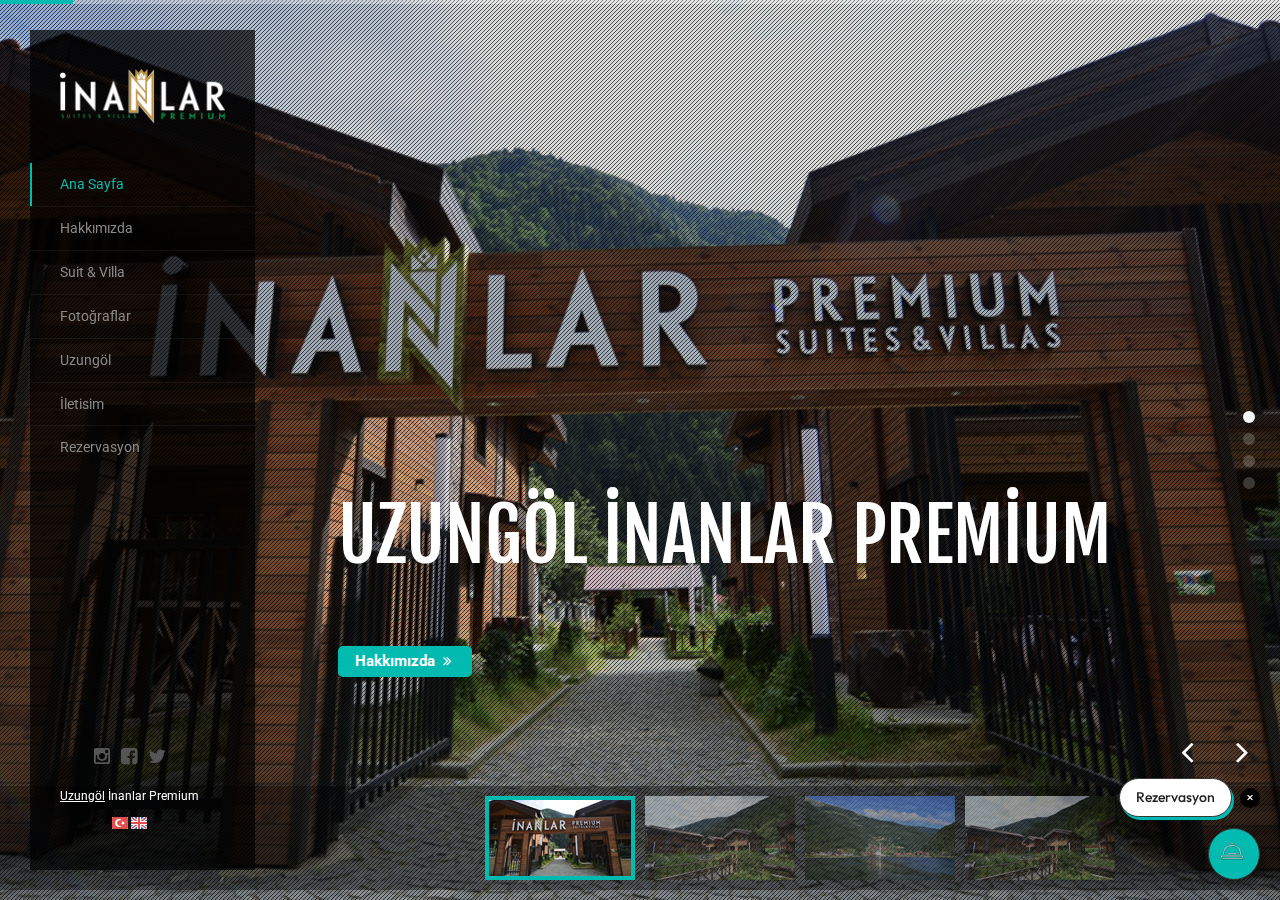
<file: index.html>
<!DOCTYPE html>
<!--[if IE 7 ]>    <html lang="tr" class="isie ie7 oldie no-js"> <![endif]-->
<!--[if IE 8 ]>    <html lang="tr" class="isie ie8 oldie no-js"> <![endif]-->
<!--[if IE 9 ]>    <html lang="tr" class="isie ie9 no-js"> <![endif]-->
<html lang="tr" xml:lang="tr" class="no-js">

<head>
	<meta charset="utf-8">
    <!--[if lt IE 9]> 
    	<meta http-equiv="X-UA-Compatible" content="IE=edge">
    <![endif]-->
    <title>Uzungöl İnanlar Premium Suit & Villa</title>
    <meta name="description" content="Uzungöl İnanlar Premium Suit & Villa">
    <meta name="keywords" content="Uzungöl, İnanlar Premium, Suites, Villas, Apart, Suit, Villa, Konaklama, Luxury">
    <meta name="author" content="Murat ULUSOY">
    <meta name="robots" content="index, follow">
	<meta name="viewport" content="width=device-width, initial-scale=1">    
    
    <link rel="apple-touch-icon-precomposed" sizes="144x144" href="ico/apple-touch-icon-144-precomposed.png">
    <link rel="shortcut icon" href="ico/favicon.ico">

    <!--[if lt IE 9]>
        <script src="//html5shim.googlecode.com/svn/trunk/html5.js"></script>
    <![endif]-->
    
   	<!-- Google Fonts -->
    <link href="http://fonts.googleapis.com/css?family=Roboto:400,700,900,900italic,700italic,400italic%7CFjalla+One" rel="stylesheet" type="text/css">
    
    <!-- Icon-Font -->
    <link rel="stylesheet" href="font-awesome/font-awesome/css/font-awesome.min.css" type="text/css">
    <!--[if IE 7]>
    	<link rel="stylesheet" href="font-awesome/font-awesome/css/font-awesome-ie7.min.css" type="text/css">
    <![endif]-->
    
    <link rel="stylesheet" href="bootstrap/css/bootstrap.min.css" type="text/css">
    <link rel="stylesheet" href="masterslider/style/masterslider.css" type="text/css">
    <link rel="stylesheet" href="styles/main.css" type="text/css">
    
    <script src="js/modernizr.min.js"></script>
    <script src="pace/pace.min.js"></script>
    <script>
        var url = 'js/reservationWidget.js';
        var s = document.createElement('script');
        s.type = 'text/javascript';
        s.async = true;
        s.src = url;
        var options = {
        "enabled":true,
        "chatButtonSetting":{
            "backgroundColor":"#01bab0",
            "ctaText":"Rezervasyon",
            "borderRadius":"25",
            "marginLeft": "0",
            "marginRight": "20",
            "marginBottom": "20",
            "ctaIconWATI":true,
            "position":"right"
        },
        "brandSetting":{
            "brandName":"Inanlar Premium",
            "brandSubTitle":"undefined",
            "brandImg":"img/reservation-logo.svg",
            "welcomeText":"Merhaba!\nOnline Rezervasyon Icin Tiklayin",
            "messageText":"",
            "backgroundColor":"#01bab0",
            "ctaText":"Rezervasyon",
            "borderRadius":"25",
            "autoShow":false,
            "phoneNumber":""
        }
        };
        s.onload = function() {
            CreateWhatsappChatWidget(options);
        };
        var x = document.getElementsByTagName('script')[0];
        x.parentNode.insertBefore(s, x);
    </script>
</head>

<body>
	<div id="page-loader">
        <div class="loader-square loader-square-1">
        	<div class="loader-square-content">
            	<div class="loader-square-inner bg-pattern dark-screen"></div>
            </div>
        </div>
        <div class="loader-square loader-square-2">
        	<div class="loader-square-content">
            	<div class="loader-square-inner bg-pattern dark-screen"></div>
            </div>
        </div>
        <div class="loader-square loader-square-3">
        	<div class="loader-square-content">
            	<div class="loader-square-inner bg-pattern dark-screen"></div>
            </div>
        </div>
        <div class="loader-square loader-square-4">
        	<div class="loader-square-content">
            	<div class="loader-square-inner bg-pattern dark-screen"></div>
            </div>
        </div>
        <div class="loader-square loader-square-5">
        	<div class="loader-square-content">
            	<div class="loader-square-inner bg-pattern dark-screen"></div>
            </div>
        </div>
        <div class="loader-square loader-square-6">
        	<div class="loader-square-content">
            	<div class="loader-square-inner bg-pattern dark-screen"></div>
            </div>
        </div>
        <div class="loader-square loader-square-7">
        	<div class="loader-square-content">
            	<div class="loader-square-inner bg-pattern dark-screen"></div>
            </div>
        </div>
        <div class="loader-square loader-square-8">
        	<div class="loader-square-content">
            	<div class="loader-square-inner bg-pattern dark-screen"></div>
            </div>
        </div>
        <div class="loader-square loader-square-9">
        	<div class="loader-square-content">
            	<div class="loader-square-inner bg-pattern dark-screen"></div>
            </div>
        </div>
        <div class="loader-container">
        	<div class="loader-content">
            	<img class="loader-logo" alt="İnanlar Premium" src="images/logo2.png">
            </div>
        </div><!-- .loader-container -->
        <div class="loader-footer">
        	<p>
            	<span class="text-white">Uzungöl İnanlar Premium</span>.<br>
           	</p>
        </div>
    </div><!-- #page-loader -->
    
	<div id="all">
    	<div id="menu">
        	<div class="menu-container">
            	<div class="menu-inner">
                    <div class="logo-container">
                        <img alt="Inanlar" src="images/logo.png">
                    </div>
                    <nav class="main-navigation">
                        <ul>
                            <li class="active"><a href="index.html">Ana Sayfa</a></li>
                            <li><a href="hakkimizda.html">Hakkımızda</a></li>
                            <li><a href="suit-ve-villa.html">Suit & Villa</a></li>
                            <li><a href="fotograflar.html">Fotoğraflar</a></li>
                            <li><a href="uzungol.html">Uzungöl</a></li>
                            <li><a href="iletisim.html">İletisim</a></li>
                            <li><a href="https://inanlarpremium.rezervasyonal.com">Rezervasyon</a></li>
                        </ul>
                    </nav>
                    <div class="menu-bottom">
                    	<div class="text-center">
                            <a href="https://instagram.com/inanlarpremium" rel="nofollow"><i class="fa fa-instagram"></i></a>
                            <a href="https://facebook.com/inanlarpremium" rel="nofollow"><i class="fa fa-facebook-square"></i></a>
                            <a href="https://twitter.com/inanlarpremium" rel="nofollow"><i class="fa fa-twitter"></i></a>
                        </div>
                        <div class="margin-10"></div>
                        <p><span class="text-white"><a href="https://uzungol.net" rel="dofollow">Uzungöl</a> İnanlar Premium</span> </p>
						<div class="text-center">
							<a href="#"><img alt="türkçe" src="images/tr.png"></a>
							<a href="en/index.html"><img alt="english" src="images/en.png"></a>
                        </div>
                    </div>
        		</div><!-- .menu-inner -->
            </div><!-- .menu-container -->
        </div><!-- #menu -->
        <div id="menu-trigger">
        	<i class="fa fa-reorder"></i>
        </div>
        
        <div class="ms-fullscreen-template" id="slider1-wrapper">
            <!-- masterslider -->
            <div class="master-slider ms-skin-default has-thumbnails" id="masterslider">
                <div class="ms-slide ms-slide1" data-delay="7">
                    <div class="ms-slide-pattern bg-pattern dark-screen"></div>
                    <img src="masterslider/blank.gif" data-src="images/slider/1.jpg" alt="Uzungöl İnanlar Premium">   
                    <div class="ms-layer ms-layer1 ms-text-size3 text-uppercase" data-type="text" data-effect="rotate3dtop(70,0,0,180)" data-duration="2000" data-ease="easeInOutQuint">
                        <div class="container">
                            <h2>Uzungöl İnanlar Premium</h2>
                        </div>
                    </div>
                    <div class="ms-layer ms-layer2 visible-xxxl visible-xxl visible-xl visible-lg visible-md" data-type="text" data-effect="rotate3dbottom(-70,0,0,180)" data-duration="2000" data-ease="easeInOutQuint">
                        <div class="container">
                        	<p>
                                <br>
                            </p>
                        </div>
                    </div>
                    <div class="ms-layer ms-layer3 ms-text-size7 visible-xxxl visible-xxl visible-xl visible-lg visible-md" data-type="text" data-effect="rotate3dbottom(-70,0,0,180)" data-duration="2000" data-delay="300" data-ease="easeInOutQuint">
                        <div class="container">
                            <a class="button" href="hakkimizda.html">Hakkımızda <i class="fa fa-angle-double-right"></i></a>
                        </div>
                    </div>
                    <div class="ms-thumb"><img alt="hakkımızda" src="images/slider_thumbs/1.jpg"></div>
                </div><!-- .ms-slide -->
                <div class="ms-slide ms-slide2 text-right" data-delay="7">
                    <div class="ms-slide-pattern bg-pattern dark-screen"></div>
                    <img src="masterslider/blank.gif" data-src="images/slider/2.jpg" alt="linanlar premium suites & villas">   
                    <div class="ms-layer ms-layer1 ms-text-size1" data-type="text" data-effect="skewleft(10,100,true)" data-duration="1500" data-ease="easeInOutQuint">
                        <div class="container">
                            <h2 class="text-highlight text-uppercase">Suites & Villas</h2>
                        </div>
                    </div>
                    <div class="ms-layer ms-layer2 ms-text-size5" data-type="text" data-effect="skewleft(10,100,true)" data-duration="1500" data-delay="300" data-ease="easeInOutQuint">
                        <div class="container text-right">
                            <h2 class="text-uppercase">
                                Suit ve Premium Villarımız<br>
                            </h2>
                        </div>
                    </div>
                    <div class="ms-layer ms-layer3 visible-xxxl visible-xxl visible-xl visible-lg visible-md" data-type="text" data-effect="skewleft(10,100,true)" data-duration="1500" data-delay="600" data-ease="easeInOutQuint">
                        <div class="container">
                        	<p>
                        	</p>
                        </div>
                    </div>
                    <div class="ms-layer ms-layer4 ms-text-size7 visible-xxxl visible-xxl visible-xl visible-lg visible-md" data-type="text" data-effect="skewleft(10,100,true)" data-duration="1500" data-delay="900" data-ease="easeInOutQuint">
                        <div class="container">
                            <a class="button-simple" href="suit-ve-villa.html">Suit & Villa <i class="fa fa-angle-double-right"></i></a>
                        </div>
                    </div>
                    <div class="ms-thumb"><img alt="suit villa" src="images/slider_thumbs/2.jpg"></div>
                </div><!-- .ms-slide -->
                <div class="ms-slide ms-slide3 text-right" data-delay="7">
                    <div class="ms-slide-pattern bg-pattern dark-screen"></div>
                    <img src="masterslider/blank.gif" data-src="images/slider/3.jpg" alt="uzungöl inanlar premium">   
                    <div class="ms-layer ms-layer1 ms-text-size2" data-type="text" data-effect="rotateleft(5,long,br,true)" data-duration="1500" data-ease="easeInOutQuint">
                        <div class="container">
                            <div class="row">
                                <div class="col-xxl-6">
                                    <h2 class="text-uppercase text-highlight">İnanlar Premium</h2>
                                </div>
                            </div>
                        </div>
                    </div>
                    <div class="ms-layer ms-layer2 ms-text-size5" data-type="text" data-effect="bottom(70, true)" data-duration="2000" data-delay="1000" data-ease="easeInOutQuint">
                        <div class="container text-uppercase">
                            <div class="row">
                                <div class="col-xxl-6">
                                    <h3>
                                        Doga Harikası Uzungöl'de<br>
                                    </h3>
                                </div>
                            </div>
                        </div>
                    </div>
                    <div class="ms-layer ms-layer3 ms-text-size7 visible-xxxl visible-xxl visible-xl visible-lg visible-md" data-type="text" data-effect="bottom(50, true)" data-duration="2000" data-delay="1400" data-ease="easeInOutQuint">
                        <div class="container">
                            <div class="row">
                                <div class="col-xxl-6">
                                    <a class="button-simple" href="uzungol.html">Uzungöl <i class="fa fa-angle-double-right"></i></a>
                                </div>
                            </div>
                        </div>
                    </div>
                    <div class="ms-thumb"><img alt="uzungöl" src="images/slider_thumbs/3.jpg"></div>
                </div><!-- .ms-slide -->
                <div class="ms-slide ms-slide4" data-delay="7">
                    <div class="ms-slide-pattern bg-pattern dark-screen"></div>
                    <img src="masterslider/blank.gif" data-src="images/slider/2.jpg" alt="Premium Suites">   
                    <div class="ms-layer ms-layer1 ms-text-size2 text-uppercase" data-type="text" data-effect="rotate3dtop(70,0,0,180)" data-duration="2000" data-ease="easeInOutQuint">
                        <div class="container">
                            <h2>Premium Suit</h2>
                        </div>
                    </div>
                    <div class="ms-layer ms-layer2 ms-text-size4 text-uppercase" data-type="text" data-effect="rotate3dright(-70,0,0,180)" data-duration="2000" data-ease="easeInOutQuint">
                        <div class="container">
                            <h3>Lüks Tatil İçin İnanlar Premium</h3>
                        </div>
                    </div>
                    <div class="ms-layer ms-layer3 ms-text-size7 visible-xxxl visible-xxl visible-xl visible-lg visible-md" data-type="text" data-effect="rotate3dbottom(-70,0,0,180)" data-duration="2000" data-delay="300" data-ease="easeInOutQuint">
                        <div class="container">
                            <a class="button-simple" href="hakkimizda.html">Hakkımızda <i class="fa fa-angle-double-right"></i></a>
                        </div>
                    </div>
                    <div class="ms-thumb"><img alt="inanlar premium" src="images/slider_thumbs/2.jpg"></div>
                </div><!-- .ms-slide -->
            </div>
            <!-- end of masterslider -->
        </div><!-- .ms-fullscreen-template -->
        
    </div><!-- #all -->
    <!-- Global site tag (gtag.js) - Google Analytics -->
    <script async src="https://www.googletagmanager.com/gtag/js?id=UA-4663443-28"></script>
<script>
  window.dataLayer = window.dataLayer || [];
  function gtag(){dataLayer.push(arguments);}
  gtag('js', new Date());

  gtag('config', 'UA-4663443-28');
</script>
	<script src="js/jquery-1.11.2.min.js"></script>
    <script src="bootstrap/js/bootstrap.min.js"></script>
    <script src="masterslider/jquery.easing.min.js"></script>
    <script src="masterslider/masterslider.min.js"></script>
    <script src="js/jquery.nicescroll.min.js"></script>
	<script src="js/custom.js"></script>
</body>
</html>
</file>
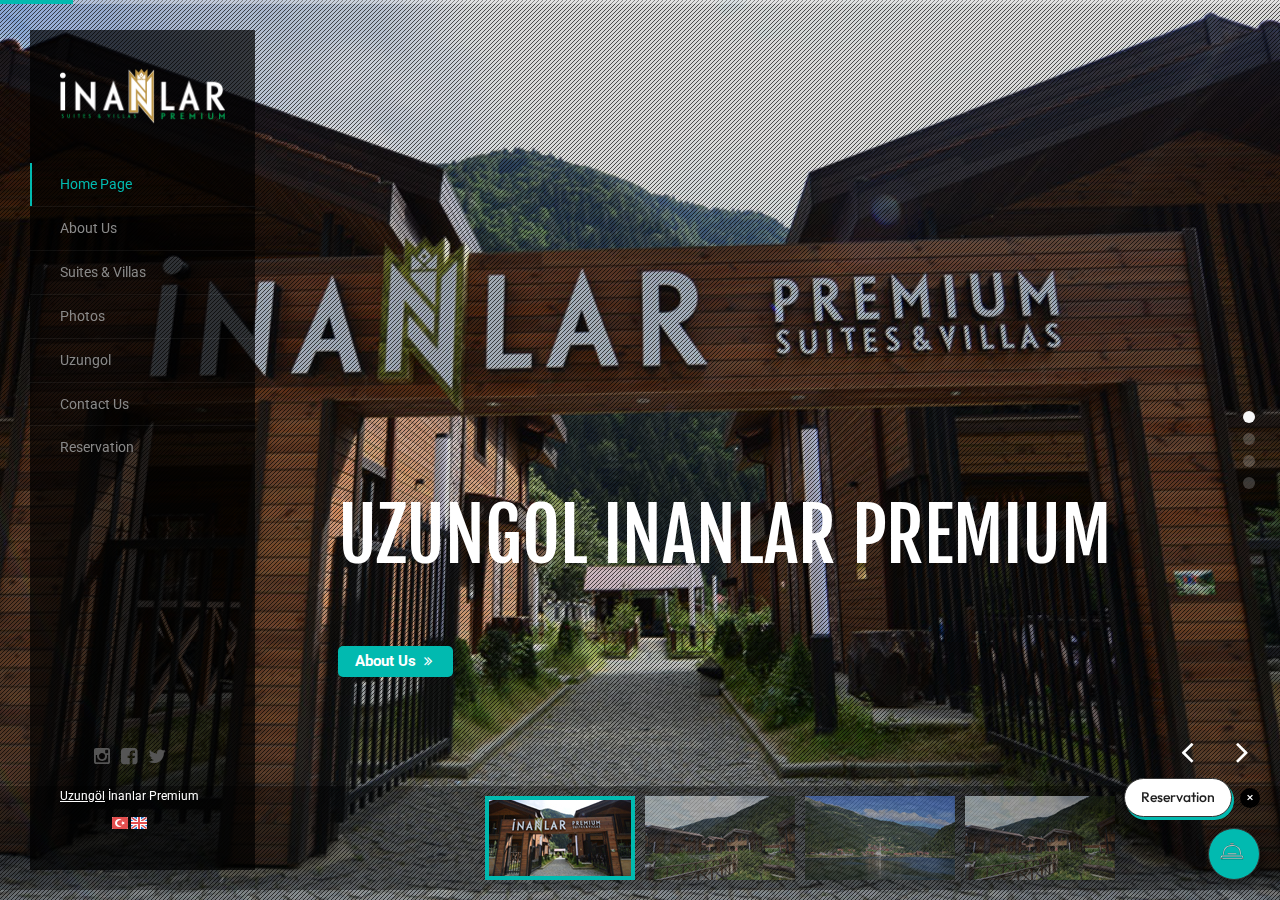
<file: en/index.html>
<!DOCTYPE html>
<!--[if IE 7 ]>    <html lang="en" class="isie ie7 oldie no-js"> <![endif]-->
<!--[if IE 8 ]>    <html lang="en" class="isie ie8 oldie no-js"> <![endif]-->
<!--[if IE 9 ]>    <html lang="en" class="isie ie9 no-js"> <![endif]-->
<!--[if (gt IE 9)|!(IE)]><!--> <html lang="en" xml:lang="en" class="no-js"> <!--<![endif]-->

<head>
	<meta charset="utf-8">
    <!--[if lt IE 9]> 
    	<meta http-equiv="X-UA-Compatible" content="IE=edge">
    <![endif]-->
    <title>Uzungol Inanlar Premium Suites & Villas</title>
    <meta name="description" content="Uzungöl İnanlar Premium Suites & Villas">
    <meta name="keywords" content="Uzungöl, İnanlar Premium, Suites, Villas, Apart, Suit, Villa, Konaklama, Luxury">
    <meta name="author" content="Murat ULUSOY">
    <meta name="robots" content="index, follow">
	<meta name="viewport" content="width=device-width, initial-scale=1">    
    
    <link rel="apple-touch-icon-precomposed" sizes="144x144" href="ico/apple-touch-icon-144-precomposed.png">
    <link rel="shortcut icon" href="ico/favicon.ico">

    <!--[if lt IE 9]>
        <script src="//html5shim.googlecode.com/svn/trunk/html5.js"></script>
    <![endif]-->
    
   	<!-- Google Fonts -->
    <link href="http://fonts.googleapis.com/css?family=Roboto:400,700,900,900italic,700italic,400italic%7CFjalla+One" rel="stylesheet" type="text/css">
    
    <!-- Icon-Font -->
    <link rel="stylesheet" href="font-awesome/font-awesome/css/font-awesome.min.css" type="text/css">
    <!--[if IE 7]>
    	<link rel="stylesheet" href="font-awesome/font-awesome/css/font-awesome-ie7.min.css" type="text/css">
    <![endif]-->
    
    <link rel="stylesheet" href="bootstrap/css/bootstrap.min.css" type="text/css">
    <link rel="stylesheet" href="masterslider/style/masterslider.css" type="text/css">
    <link rel="stylesheet" href="styles/main.css" type="text/css">
    
    <script type="text/javascript" src="js/modernizr.min.js"></script>
    <script type="text/javascript" src="pace/pace.min.js"></script>
    <script>
        var url = 'js/reservationWidget.js';
        var s = document.createElement('script');
        s.type = 'text/javascript';
        s.async = true;
        s.src = url;
        var options = {
        "enabled":true,
        "chatButtonSetting":{
            "backgroundColor":"#01bab0",
            "ctaText":"Reservation",
            "borderRadius":"25",
            "marginLeft": "0",
            "marginRight": "20",
            "marginBottom": "20",
            "ctaIconWATI":true,
            "position":"right"
        },
        "brandSetting":{
            "brandName":"Inanlar Premium",
            "brandSubTitle":"undefined",
            "brandImg":"img/reservation-logo.svg",
            "welcomeText":"Hi!\nClick for Online Reservation",
            "messageText":"",
            "backgroundColor":"#01bab0",
            "ctaText":"Reservation",
            "borderRadius":"25",
            "autoShow":false,
            "phoneNumber":""
        }
        };
        s.onload = function() {
            CreateWhatsappChatWidget(options);
        };
        var x = document.getElementsByTagName('script')[0];
        x.parentNode.insertBefore(s, x);
    </script>
</head>

<body>
	<div id="page-loader">
        <div class="loader-square loader-square-1">
        	<div class="loader-square-content">
            	<div class="loader-square-inner bg-pattern dark-screen"></div>
            </div>
        </div>
        <div class="loader-square loader-square-2">
        	<div class="loader-square-content">
            	<div class="loader-square-inner bg-pattern dark-screen"></div>
            </div>
        </div>
        <div class="loader-square loader-square-3">
        	<div class="loader-square-content">
            	<div class="loader-square-inner bg-pattern dark-screen"></div>
            </div>
        </div>
        <div class="loader-square loader-square-4">
        	<div class="loader-square-content">
            	<div class="loader-square-inner bg-pattern dark-screen"></div>
            </div>
        </div>
        <div class="loader-square loader-square-5">
        	<div class="loader-square-content">
            	<div class="loader-square-inner bg-pattern dark-screen"></div>
            </div>
        </div>
        <div class="loader-square loader-square-6">
        	<div class="loader-square-content">
            	<div class="loader-square-inner bg-pattern dark-screen"></div>
            </div>
        </div>
        <div class="loader-square loader-square-7">
        	<div class="loader-square-content">
            	<div class="loader-square-inner bg-pattern dark-screen"></div>
            </div>
        </div>
        <div class="loader-square loader-square-8">
        	<div class="loader-square-content">
            	<div class="loader-square-inner bg-pattern dark-screen"></div>
            </div>
        </div>
        <div class="loader-square loader-square-9">
        	<div class="loader-square-content">
            	<div class="loader-square-inner bg-pattern dark-screen"></div>
            </div>
        </div>
        <div class="loader-container">
        	<div class="loader-content">
            	<img class="loader-logo" alt="Inanlar Premium" src="images/logo2.png">
            </div>
        </div><!-- .loader-container -->
        <div class="loader-footer">
        	<p>
            	<span class="text-white">Uzungol Inanlar Premium</span>.<br>
           	</p>
        </div>
    </div><!-- #page-loader -->
    
	<div id="all">
    	<div id="menu">
        	<div class="menu-container">
            	<div class="menu-inner">
                    <div class="logo-container">
                        <img alt="Inanlar" src="images/logo.png">
                    </div>
                    <nav class="main-navigation">
                        <ul>
                            <li class="active"><a href="index.html">Home Page</a></li>
                            <li><a href="about-us.html">About Us</a></li>
                            <li><a href="suites-and-villas.html">Suites & Villas</a></li>
                            <li><a href="photos.html">Photos</a></li>
                            <li><a href="uzungol.html">Uzungol</a></li>
                            <li><a href="contact-us.html">Contact Us</a></li>
                            <li><a href="https://inanlarpremium.rezervasyonal.com/">Reservation</a></li>
                        </ul>
                    </nav>
                    <div class="menu-bottom">
                    	<div class="text-center">
			    <a href="https://instagram.com/inanlarpremium" rel="nofollow"><i class="fa fa-instagram"></i></a>
                            <a href="https://facebook.com/inanlarpremium" rel="nofollow"><i class="fa fa-facebook-square"></i></a>
                            <a href="https://twitter.com/inanlarpremium" rel="nofollow"><i class="fa fa-twitter"></i></a>
                        </div>
                        <div class="margin-10"></div>
                        <p><span class="text-white"><a href="https://uzungol.net" rel="dofollow">Uzungöl</a> İnanlar Premium</span> </p>
						<div class="text-center">
							<a href="../index.html"><img alt="türkçe" src="images/tr.png"></a>
							<a href="#"><img alt="english" src="images/en.png"></a>
                        </div>
                    </div>
        		</div><!-- .menu-inner -->
            </div><!-- .menu-container -->
        </div><!-- #menu -->
        <div id="menu-trigger">
        	<i class="fa fa-reorder"></i>
        </div>
        
        <div class="ms-fullscreen-template" id="slider1-wrapper">
            <!-- masterslider -->
            <div class="master-slider ms-skin-default has-thumbnails" id="masterslider">
                <div class="ms-slide ms-slide1" data-delay="7">
                    <div class="ms-slide-pattern bg-pattern dark-screen"></div>
                    <img src="masterslider/blank.gif" data-src="images/slider/1.jpg" alt="Uzungol Inanlar Premium">   
                    <div class="ms-layer ms-layer1 ms-text-size3 text-uppercase" data-type="text" data-effect="rotate3dtop(70,0,0,180)" data-duration="2000" data-ease="easeInOutQuint">
                        <div class="container">
                            <h2>Uzungol Inanlar Premium</h2>
                        </div>
                    </div>
                    <div class="ms-layer ms-layer2 visible-xxxl visible-xxl visible-xl visible-lg visible-md" data-type="text" data-effect="rotate3dbottom(-70,0,0,180)" data-duration="2000" data-ease="easeInOutQuint">
                        <div class="container">
                        	<p>
                                <br>
                            </p>
                        </div>
                    </div>
                    <div class="ms-layer ms-layer3 ms-text-size7 visible-xxxl visible-xxl visible-xl visible-lg visible-md" data-type="text" data-effect="rotate3dbottom(-70,0,0,180)" data-duration="2000" data-delay="300" data-ease="easeInOutQuint">
                        <div class="container">
                            <a class="button" href="about-us.html">About Us <i class="fa fa-angle-double-right"></i></a>
                        </div>
                    </div>
                    <div class="ms-thumb"><img alt="Inanlar premium suites & villas" src="images/slider_thumbs/1.jpg"></div>
                </div><!-- .ms-slide -->
                <div class="ms-slide ms-slide2 text-right" data-delay="7">
                    <div class="ms-slide-pattern bg-pattern dark-screen"></div>
                    <img src="masterslider/blank.gif" data-src="images/slider/2.jpg" alt="Inanlar premium suites & villas">   
                    <div class="ms-layer ms-layer1 ms-text-size1" data-type="text" data-effect="skewleft(10,100,true)" data-duration="1500" data-ease="easeInOutQuint">
                        <div class="container">
                            <h2 class="text-highlight text-uppercase">Suites & Villas</h2>
                        </div>
                    </div>
                    <div class="ms-layer ms-layer2 ms-text-size5" data-type="text" data-effect="skewleft(10,100,true)" data-duration="1500" data-delay="300" data-ease="easeInOutQuint">
                        <div class="container text-right">
                            <h2 class="text-uppercase">
                                Suites and Premium Villas<br>
                            </h2>
                        </div>
                    </div>
                    <div class="ms-layer ms-layer3 visible-xxxl visible-xxl visible-xl visible-lg visible-md" data-type="text" data-effect="skewleft(10,100,true)" data-duration="1500" data-delay="600" data-ease="easeInOutQuint">
                        <div class="container">
                        	<p>
                        	</p>
                        </div>
                    </div>
                    <div class="ms-layer ms-layer4 ms-text-size7 visible-xxxl visible-xxl visible-xl visible-lg visible-md" data-type="text" data-effect="skewleft(10,100,true)" data-duration="1500" data-delay="900" data-ease="easeInOutQuint">
                        <div class="container">
                            <a class="button-simple" href="suites-and-villas.html">Suites & Villas <i class="fa fa-angle-double-right"></i></a>
                        </div>
                    </div>
                    <div class="ms-thumb"><img alt="Suites and Villas" src="images/slider_thumbs/2.jpg"></div>
                </div><!-- .ms-slide -->
                <div class="ms-slide ms-slide3 text-right" data-delay="7">
                    <div class="ms-slide-pattern bg-pattern dark-screen"></div>
                    <img src="masterslider/blank.gif" data-src="images/slider/3.jpg" alt="uzungöl inanlar premium">   
                    <div class="ms-layer ms-layer1 ms-text-size2" data-type="text" data-effect="rotateleft(5,long,br,true)" data-duration="1500" data-ease="easeInOutQuint">
                        <div class="container">
                            <div class="row">
                                <div class="col-xxl-6">
                                    <h2 class="text-uppercase text-highlight">Inanlar Premium</h2>
                                </div>
                            </div>
                        </div>
                    </div>
                    <div class="ms-layer ms-layer2 ms-text-size5" data-type="text" data-effect="bottom(70, true)" data-duration="2000" data-delay="1000" data-ease="easeInOutQuint">
                        <div class="container text-uppercase">
                            <div class="row">
                                <div class="col-xxl-6">
                                    <h3>
                                        Wonder of nature Uzungol<br>
                                    </h3>
                                </div>
                            </div>
                        </div>
                    </div>
                    <div class="ms-layer ms-layer3 ms-text-size7 visible-xxxl visible-xxl visible-xl visible-lg visible-md" data-type="text" data-effect="bottom(50, true)" data-duration="2000" data-delay="1400" data-ease="easeInOutQuint">
                        <div class="container">
                            <div class="row">
                                <div class="col-xxl-6">
                                    <a class="button-simple" href="uzungol.html">Uzungol <i class="fa fa-angle-double-right"></i></a>
                                </div>
                            </div>
                        </div>
                    </div>
                    <div class="ms-thumb"><img alt="Premium Suites" src="images/slider_thumbs/3.jpg"></div>
                </div><!-- .ms-slide -->
                <div class="ms-slide ms-slide4" data-delay="7">
                    <div class="ms-slide-pattern bg-pattern dark-screen"></div>
                    <img src="masterslider/blank.gif" data-src="images/slider/2.jpg" alt="Premium Suites">   
                    <div class="ms-layer ms-layer1 ms-text-size2 text-uppercase" data-type="text" data-effect="rotate3dtop(70,0,0,180)" data-duration="2000" data-ease="easeInOutQuint">
                        <div class="container">
                            <h2>Premium Suites</h2>
                        </div>
                    </div>
                    <div class="ms-layer ms-layer2 ms-text-size4 text-uppercase" data-type="text" data-effect="rotate3dright(-70,0,0,180)" data-duration="2000" data-ease="easeInOutQuint">
                        <div class="container">
                            <h3>Inanlar Premium for Luxury Holiday</h3>
                        </div>
                    </div>
                    <div class="ms-layer ms-layer3 ms-text-size7 visible-xxxl visible-xxl visible-xl visible-lg visible-md" data-type="text" data-effect="rotate3dbottom(-70,0,0,180)" data-duration="2000" data-delay="300" data-ease="easeInOutQuint">
                        <div class="container">
                            <a class="button-simple" href="about-us.html">About Us <i class="fa fa-angle-double-right"></i></a>
                        </div>
                    </div>
                    <div class="ms-thumb"><img alt="Inanlar Premium" src="images/slider_thumbs/2.jpg"></div>
                </div><!-- .ms-slide -->
            </div>
            <!-- end of masterslider -->
        </div><!-- .ms-fullscreen-template -->
        
    </div><!-- #all -->
    <!-- Global site tag (gtag.js) - Google Analytics -->
    <script async src="https://www.googletagmanager.com/gtag/js?id=UA-4663443-28"></script>
<script>
  window.dataLayer = window.dataLayer || [];
  function gtag(){dataLayer.push(arguments);}
  gtag('js', new Date());

  gtag('config', 'UA-4663443-28');
</script>
	<script type="text/javascript" src="js/jquery-1.11.2.min.js"></script>
    <script type="text/javascript" src="bootstrap/js/bootstrap.min.js"></script>
    <script type="text/javascript" src="masterslider/jquery.easing.min.js"></script>
    <script type="text/javascript" src="masterslider/masterslider.min.js"></script>
    <script type="text/javascript" src="js/jquery.nicescroll.min.js"></script>
	<script type="text/javascript" src="js/custom.js"></script>
</body>
</html>
</file>
<file: masterslider/style/masterslider.css>
/** 
 *  Master Slider
 * 	Core css file
 */

.master-slider{
	position: relative;
	visibility: hidden;
	-moz-transform: translate3d(0 , 0 , 0);
}

.master-slider, .master-slider * {
	-webkit-box-sizing: content-box;
	-moz-box-sizing: content-box;
	box-sizing: content-box;
}

.master-slider.before-init{}

.master-slider.ms-fullheight{height: 100%;}

.ms-layout-partialview .ms-view {
	overflow: visible;
	background-color:transparent;
}

.ms-layout-partialview .ms-container { overflow: hidden; }

.master-slider img, .ms-slide-bgvideocont video {max-width:none;}

.ms-ie img{border:none;}
.ms-ie8 * {opacity:inherit;filter:inherit;}
.ms-ie7   {zoom:1;}

.ms-loading-container{
	position:absolute;
	width:100%;
	top:0;
}

.ms-slide-auto-height { display: table; }

.ms-loading-container .ms-loading,
.ms-slide .ms-slide-loading {
	width: 36px;
	height: 36px;
	background: url(loading-2.gif) no-repeat center white;
	border-radius: 60px;
	box-shadow: 0px 0px 3px rgba(0,0,0,0.2);
	position: absolute;
	left: 50%;
	top: 50%;
	margin: -18px;
	opacity: 0.9;
}


/* grab cursor */
.ms-no-swipe, .ms-def-cursor{cursor:auto !important;}
.ms-grab-cursor{cursor: url("grab.png"), move;}
.ms-grabbing-cursor{cursor: url("grabbing.png"), move;}
.ms-ie .ms-grab-cursor{cursor: url("../masterslider/style/grab.cur"), move;}
.ms-ie .ms-grabbing-cursor {cursor: url("../masterslider/style/grabbing.cur"), move;}

.ms-view { 
	margin:0px auto;
	overflow:hidden;
	background:black;
	position:relative;
	-webkit-perspective: 2000px;
	-moz-perspective: 2000px;
	-ms-perspective: 2000px;
	perspective: 2000px;
}

.ms-view .ms-slide-container{position:relative;}

.ms-slide {
	position:absolute;
	-webkit-transform: translateZ(0px);
	-moz-transform: translateZ(0px);
	-ms-transform: translateZ(0px);
	-o-transform: translateZ(0px);
	transform: translateZ(0px);
	
	-webkit-transform-style: preserve-3d;
	-moz-transform-style: preserve-3d;
	-ms-transform-style: preserve-3d;
	transform-style: preserve-3d;

	height:100%;
}

.ms-slide.selected {}

.ms-slide .ms-slide-bgcont,
.ms-slide .ms-slide-bgvideocont{
	position: absolute;
	overflow:hidden;
	width: 100%;
}

.ms-slide .ms-slide-bgvideocont{
	z-index: 105;
	height: 100%;
}

.ms-slide .ms-slide-bgvideocont,
.ms-slide-bgvideocont>video{
	-webkit-transform: translateZ(0.3px);
	-moz-transform: translateZ(0.3px);
	-ms-transform: translateZ(0.3px);
	-o-transform: translateZ(0.3px);
	transform: translateZ(0.3px);
}

.ms-slide .ms-slide-bgvideo{
	position: absolute;
	top: 0px;
}


.ms-inner-controls-cont, .ms-container {position: relative; margin:0 auto;}
.ms-slide .ms-slide-bgcont img , .ms-container , .ms-inner-controls-cont{
	-webkit-user-select:none;
	-moz-user-select:none;
	-ms-user-select:none;
	user-select:none;
}

.ms-slide .ms-layer{position:absolute;}

.ms-slide .ms-slide-layers{
	position: absolute;
	overflow:hidden;
	width:100%;
	height: 100%;
	z-index: 110;
	top:0px;
}

.ms-slide .ms-slide-video{
	position:absolute;
	top:0;
	z-index: 111;
	background:black;
	padding:0;
	margin: 0;
	border: none;
}

.ms-parallax-layer {
	width: 100%;
	position: absolute;
	top: 0;
}

.ms-scroll-parallax-cont{
	position: absolute;
	top:0;
	width: 100%;
	height: 100%;
	-webkit-transform: translateZ(0.4px);
	-moz-transform: translateZ(0.4px);
	-ms-transform: translateZ(0.4px);
	-o-transform: translateZ(0.4px);
	transform: translateZ(0.4px);
 }

.ms-scroll-parallax .ms-sl-selected .ms-scroll-parallax-cont,
.ms-scroll-parallax .ms-sl-selected .ms-slide-bgcont{
}

.ms-scroll-parallax .ms-slide-bgcont{
}
 
/*-----------------------------------------------------------*/
.ms-action-layer{cursor: pointer;}
.ms-btn-container{position: absolute;}
.ms-btn {
	text-decoration: none;
	display: inline-block;
	color:black;
	position: relative;
	padding: 8px 15px;
	cursor: pointer;
	white-space: nowrap;
}

.ms-default-btn{
	background: #0074A2;
	border-radius: 5px;
	color: #FFF;
}
.ms-default-btn:hover{background-color: #0098D5;}
.ms-default-btn:active{top:1px;}

.ms-layer.video-box{background:black;}
.ms-layer.video-box iframe{
	padding:0;
	margin: 0;
	border: none;
	position: absolute;
	z-index: 110;
}

.ms-btn-s{
    padding: 14px 17px;  
    font-size: 80%;
    line-height: 0;
}

.ms-btn-m{
    padding: 12px 40px;
}

.ms-btn-n{
    padding: 8px 25px;
    font-size: 95%;
}

.ms-btn-l{
    padding: 17px 50px;  
    font-size: 120%;
}

.ms-btn-box{}
.ms-btn-round{border-radius: 5px;}
.ms-btn-circle{border-radius: 100px;}
.ms-btn-outline-box{}
.ms-btn-outline-round{border-radius: 5px;}
.ms-btn-outline-circle{border-radius: 100px;}
/*-----------------------------------------------------------*/

.ms-layer.video-box{background:black;}
.ms-layer.video-box iframe{
	padding:0;
	margin: 0;
	border: none;
	position: absolute;
	z-index: 110;
}

.ms-slide .ms-slide-vpbtn , .ms-slide .ms-video-btn{
	position:absolute;
	cursor: pointer;
	z-index: 110;
}

.ms-slide .ms-slide-vcbtn{
	position:absolute;
	cursor: pointer;
	z-index: 113;
}

.ms-slide-vcbtn-mobile{
	position: relative;
	bottom: 0;
	left:0;
	width:100%;
	height: 28px;
	background-color: black;
	color: white;
	text-align: center;
	cursor: pointer;
	z-index: 113;
}

.ms-slide-vcbtn-mobile .ms-vcbtn-txt {
    text-transform: uppercase;
    font-family: sans-serif;
    font-size: 0.75em;
    display: inline-block;
    background: url(video-close-btn.png) no-repeat 0px 3px;
    padding-left: 15px;
    height: 15px;
    color: #DBDBDB;
    margin-top: 7px;
}

.ms-slide .ms-slide-vcbtn,
.ms-slide .ms-slide-layers,
.ms-slide .ms-slide-vpbtn,
.ms-slide .ms-slide-video {
	-webkit-transform: translateZ(0.44px);
	-moz-transform: translateZ(0.44px);
	-ms-transform: translateZ(0.44px);
	-o-transform: translateZ(0.44px);
	transform: translateZ(0.44px);
}

.ms-video-img{
	position:absolute;
	width:100%;
	height:100%;
	top:0;
	left:0;
}

.ms-mask-frame{
	overflow:hidden;
	position:absolute;
	float:left;
}

/* controls */

.ms-thumb-list{
	overflow:hidden;
	position:absolute;
}

.ms-thumb-list.ms-dir-h {width: 100%;}
.ms-thumb-list.ms-dir-v {height: 100%; top: 0;}
.ms-thumbs-cont{position: relative;}
.ms-thumb-frame img{width:100%;	height:auto;}
.ms-thumb-frame{
	cursor: pointer;
	float: left;
	overflow: hidden;
	opacity: 0.5;
	-webkit-transition: opacity 300ms;
	-moz-transition: opacity 300ms;
	-ms-transition: opacity 300ms;
	-o-transition: opacity 300ms;
	transition: opacity 300ms;
}
.ms-thumb-frame-selected{ opacity: 1; }

.ms-tabs .ms-thumb-frame {
	background-color: #F6f6f6;
	text-shadow: 0 1px 1px white;
	color: #222;
	border: solid 1px white;
	border-width: 0 1px 1px 0;
	overflow: visible;
	position: relative;
	opacity: 1;
	-webkit-transition: all 300ms ease-out;
    -moz-transition: all 300ms ease-out;
    -ms-transition: all 300ms ease-out;
    -o-transition: all 300ms ease-out;
    transition: all 300ms ease-out;
}

.ms-tabs.ms-dir-h .ms-thumb-frame {margin-top: 12px;}
.ms-tabs.ms-dir-v .ms-thumb-frame {margin-left: 12px;}
.ms-tabs .ms-thumb{padding: 20px 20px;}
.ms-tabs .ms-thumb-frame-selected {	opacity: 1; background: #EDEDED;}
.ms-tabs .ms-thumb-frame .ms-thumb-ol {
    position: absolute;
    opacity: 0;
    -webkit-transition: all 300ms ease-out;
    -moz-transition: all 300ms ease-out;
    -ms-transition: all 300ms ease-out;
    -o-transition: all 300ms ease-out;
    transition: all 300ms ease-out;
}

.ms-tabs.ms-dir-h .ms-thumb-frame .ms-thumb-ol {
	top: 0px;
    left: 50%;
    margin-left: -12px;
	border-bottom: solid 12px #F6f6f6;
    border-left: solid 12px transparent;
    border-right: solid 12px transparent;
}

.ms-tabs.ms-dir-h .ms-thumb-frame-selected .ms-thumb-ol{
	opacity: 1;
	top:-12px;
	border-bottom-color: #EDEDED;
}

.ms-tabs.ms-dir-v .ms-thumb-frame .ms-thumb-ol {
	top: 50%;
    left: 0;
    margin-top: -12px;
    border-right: solid 12px #EDEDED;
    border-top: solid 12px transparent;
    border-bottom: solid 12px transparent;
}

.ms-tabs.ms-dir-v .ms-thumb-frame-selected .ms-thumb-ol{
	opacity: 1;
	left:-12px;
	border-right-color:white;
}


.ms-bullet{cursor:pointer;float: left;}
.ms-bullets.ms-dir-h {
	position: absolute;
	bottom: 20px;
	right: 50%;
	width: 100px;
}

.ms-bullets.ms-dir-v {
	position: absolute;
	top:50%;
}

.ms-bullets.ms-dir-v .ms-bullet{
	float: none;
}
.ms-bullets.ms-dir-h .ms-bullets-count {
	position: relative;
	right: -50%;
}

.ms-sbar {position: absolute;}
.ms-sbar.ms-dir-h {
	left: 10px;
	right: 10px;
	top: 5px
}

.ms-sbar.ms-dir-v {
	top: 10px;
	bottom: 10px;
	right: 5px
}

.ms-sbar .ms-bar {
	height: 4px;
	background: #333;
	border-radius: 4px;
}

.ms-sbar.ms-dir-v .ms-bar {	width: 4px;}

.ms-sbar .ms-bar{
	position:relative;
	-webkit-transition: opacity 300ms;
	-moz-transition: opacity 300ms;
	-ms-transition: opacity 300ms;
	-o-transition: opacity 300ms;
	transition: opacity 300ms;
}

.ms-timerbar {
	width: 100%;
	bottom: 0px;
	position: absolute;
}

.ms-ctimer {
	position: absolute;
	top: 30px;
	left: 30px;
	cursor: pointer;
}

.ms-ctimer-bullet {}

.ms-time-bar{
	-webkit-transition: width 120ms linear;
	-moz-transition: width 120ms linear;
	-ms-transition: width 120ms linear;
	-o-transition: width 120ms linear;
	transition: width 120ms linear;

}

.ms-ie7 .ms-tooltip-arrow{
	height:0px;
}

.ms-slide-info {position: absolute;}
.ms-slide-info.ms-dir-v {top:0;}
.ms-slide-info.ms-dir-h {width:100%;}

@keyframes point-anim{
	0% 		{transform: scale(0.5); -webkit-transform: scale(0.5); -moz-transform: scale(0.5); -o-transform: scale(0.5); -ms-transform: scale(0.5);  opacity: 1; }
	100% 	{transform: scale(0.5); -webkit-transform: scale(0.5); -moz-transform: scale(1.5); -o-transform: scale(1.5); -ms-transform: scale(1.5);  opacity: 0; }
}

@-webkit-keyframes point-anim{
	0% 		{-webkit-transform: scale(0.5); opacity: 1; }
	100% 	{-webkit-transform: scale(1.5);	opacity: 0; }
}

/* In Android browser, using css animations over slider causes some crashes */
.ms-android .ms-tooltip-point .ms-point-border{
	animation:none;
	-moz-animation:none;
	-webkit-animation:none;
	-o-animation:none;
}
</file>
<file: styles/main.css>
@charset "utf-8";
/*
1. HTML Elements
2. IDs
3. Classes
4. Animations
5. Media Queries
6. Less Elements (including several extensions) (in .less file only)
*/
/*== 1 HTML Elements ==*/
::-webkit-input-placeholder {
  color: #ffffff;
  opacity: 1;
}
:-moz-placeholder {
  color: #ffffff;
  opacity: 1;
}
::-moz-placeholder {
  color: #ffffff;
  opacity: 1;
}
:-ms-input-placeholder {
  color: #ffffff;
  opacity: 1;
}
a {
  color: inherit;
  text-decoration: underline;
  outline: none;
  -webkit-transition: all 0.2s ease-out;
  -moz-transition: all 0.2s ease-out;
  -o-transition: all 0.2s ease-out;
  transition: all 0.2s ease-out;
}
a:focus {
  color: #01bab0;
  outline: none;
}
a:hover {
  text-decoration: none;
  color: #01bab0;
}
address {
  font-weight: 900;
}
address p {
  margin: 20px 0;
}
body,
html {
  font-size: 18px;
  font-family: 'Roboto', sans-serif;
  color: #FFF;
  height: 100%;
  line-height: 1.35;
}
h1,
h2,
h3,
h4,
h5,
h6 {
  font-family: 'Fjalla One', sans-serif;
  font-weight: normal;
  margin: 25px 0;
}
h1 {
  font-size: 60px;
  margin: 40px 0 20px 0;
}
h1 .heading-detail {
  font-family: 'Roboto', sans-serif;
  font-size: 22px;
  font-style: italic;
  font-weight: 900;
  padding: 0 20px;
  vertical-align: baseline;
}
h2 {
  font-size: 48px;
}
h3 {
  font-size: 36px;
}
h4 {
  font-size: 30px;
}
h5 {
  font-size: 24px;
}
h6 {
  font-size: 18px;
}
html.cssanimations .onscroll-animate {
  -webkit-animation-duration: 1s;
  -moz-animation-duration: 1s;
  -o-animation-duration: 1s;
  animation-duration: 1s;
  -webkit-animation-fill-mode: both;
  -moz-animation-fill-mode: both;
  -o-animation-fill-mode: both;
  animation-fill-mode: both;
  opacity: 0;
}
html.csstransforms3d .pace .pace-progress {
  left: auto;
  right: 100%;
  background-color: #01bab0;
}
input[type=submit] {
  color: #FFF;
  background-color: #01bab0;
  font-size: 16px;
  font-weight: bold;
  padding: 16px 50px;
  margin: 10px 0;
  border: none;
  -webkit-border-radius: 5px;
  -moz-border-radius: 5px;
  border-radius: 5px;
}
input[type=submit].pull-left {
  margin-right: 28px;
}
input[type=submit].pull-right {
  margin-left: 28px;
}
input[type=submit].submit-small {
  padding-left: 24px;
  padding-right: 24px;
}
input[type=text],
textarea {
  font-size: 18px;
  line-height: 1.1;
  padding: 15px 19px;
  background-color: rgba(0, 0, 0, 0.25);
  border: 2px #FFF solid;
  outline: none;
  width: 100%;
  margin-bottom: 12px;
  -webkit-border-radius: 5px;
  -moz-border-radius: 5px;
  border-radius: 5px;
  -webkit-transition: all 0.2s ease-out;
  -moz-transition: all 0.2s ease-out;
  -o-transition: all 0.2s ease-out;
  transition: all 0.2s ease-out;
}
input[type=text]:focus,
textarea:focus {
  background-color: transparent;
}
p {
  margin: 10px 0;
}
textarea {
  height: 192px;
  resize: none;
}
/*== 2 IDs ==*/
#all {
  height: 100%;
}
#all > section {
  height: 100%;
  width: 100%;
  display: table;
  table-layout: fixed;
}
#all .button,
#all .button-big,
#all .button-border,
#all .button-border-dark,
#all .button-border-light,
#all .button-long,
#all .button-simple,
#all .button-void {
  font-weight: bold;
  background-color: #01bab0;
  color: #FFF;
  display: inline-block;
  text-decoration: none;
  -webkit-border-radius: 5px;
  -moz-border-radius: 5px;
  border-radius: 5px;
}
#all .button:focus,
#all .button-big:focus,
#all .button-border:focus,
#all .button-border-dark:focus,
#all .button-border-light:focus,
#all .button-long:focus,
#all .button-simple:focus,
#all .button-void:focus,
#all .button:hover,
#all .button-big:hover,
#all .button-border:hover,
#all .button-border-dark:hover,
#all .button-border-light:hover,
#all .button-long:hover,
#all .button-simple:hover,
#all .button-void:hover {
  color: #FFF;
}
#all .button.button-offsets,
#all .button-big.button-offsets,
#all .button-border.button-offsets,
#all .button-border-dark.button-offsets,
#all .button-border-light.button-offsets,
#all .button-long.button-offsets,
#all .button-simple.button-offsets,
#all .button-void.button-offsets {
  margin: 10px 15px;
}
#all .button i,
#all .button-big i,
#all .button-border i,
#all .button-border-dark i,
#all .button-border-light i,
#all .button-long i,
#all .button-simple i,
#all .button-void i {
  font-size: 20px;
  padding: 0 4px;
}
#all .button {
  font-size: 15px;
  padding: 6px 17px;
}
#all .button-big {
  position: relative;
  font-size: 16px;
  padding: 16px 25px;
  min-width: 170px;
  text-align: center;
}
#all .button-big:after {
  position: absolute;
  top: -3px;
  bottom: -3px;
  left: -3px;
  right: -3px;
  content: '';
  opacity: 0;
  -webkit-border-radius: 5px;
  -moz-border-radius: 5px;
  border-radius: 5px;
  -webkit-box-shadow: 0px 0px 3px rgba(0, 0, 0, 0);
  -moz-box-shadow: 0px 0px 3px rgba(0, 0, 0, 0);
  box-shadow: 0px 0px 3px rgba(0, 0, 0, 0);
  -webkit-transition: all 0.2s ease-out;
  -moz-transition: all 0.2s ease-out;
  -o-transition: all 0.2s ease-out;
  transition: all 0.2s ease-out;
  pointer-events: none;
}
#all .button-big:hover:after {
  top: 0;
  bottom: 0;
  left: 0;
  right: 0;
  -webkit-box-shadow: 0px 0px 4px rgba(0, 0, 0, 0.4);
  -moz-box-shadow: 0px 0px 4px rgba(0, 0, 0, 0.4);
  box-shadow: 0px 0px 4px rgba(0, 0, 0, 0.4);
  opacity: 1;
}
#all .button-border,
#all .button-border-dark,
#all .button-border-light {
  font-size: 15px;
  padding: 5px 28px;
  background-color: transparent;
  border: 2px #FFF solid;
}
#all .button-border:hover,
#all .button-border-dark:hover,
#all .button-border-light:hover {
  background-color: #01bab0;
  border-color: #01bab0;
}
#all .button-border-dark {
  font-size: 14px;
  color: #555555;
  border-width: 1px;
  border-color: #363636;
  padding-top: 7px;
  padding-bottom: 7px;
}
#all .button-border-light {
  font-size: 14px;
  padding: 7px 16px;
  border-width: 1px;
}
#all .button-dark {
  font-size: 15px;
  color: #898989;
  display: inline-block;
  background-color: #1b1b1b;
  padding: 7px 25px;
  text-decoration: none;
  -webkit-border-radius: 5px;
  -moz-border-radius: 5px;
  border-radius: 5px;
  -webkit-transition: all 0.2s ease-out;
  -moz-transition: all 0.2s ease-out;
  -o-transition: all 0.2s ease-out;
  transition: all 0.2s ease-out;
}
#all .button-dark:hover {
  color: #FFF;
  background-color: #01bab0;
}
#all .button-dark i {
  font-size: 18px;
  margin-right: 6px;
}
#all .button-gray {
  font-size: 15px;
  color: #FFF;
  font-weight: 900;
  display: inline-block;
  background-color: #464646;
  padding: 7px 25px;
  text-decoration: none;
  -webkit-border-radius: 5px;
  -moz-border-radius: 5px;
  border-radius: 5px;
}
#all .button-gray i {
  font-size: 18px;
  margin-right: 6px;
}
#all .button-long {
  font-size: 15px;
  padding: 7px 35px;
}
#all .button-simple {
  font-size: 14px;
  color: #FFF;
  padding: 7px 25px;
  font-weight: normal;
  background: #1b1b1b;
}
#all .button-simple:hover {
  background-color: #01bab0;
}
#all .button-void {
  font-size: 16px;
  padding: 7px 25px;
  background: none;
}
#all .button-void:hover {
  background-color: #01bab0;
}
#all .list-catgs {
  padding: 0;
  margin: 0;
  list-style: none;
  color: #898989;
}
#all .list-catgs a {
  position: relative;
  color: #898989;
  overflow: hidden;
  border-bottom: 1px rgba(255, 255, 255, 0.05) solid;
  display: block;
  padding: 15px 30px;
}
#all .list-catgs a:after {
  position: absolute;
  height: 100%;
  width: 4px;
  top: 0;
  left: 25px;
  opacity: 0;
  background-color: #01bab0;
  content: '';
  -webkit-box-shadow: 0 0 1px 3px rgba(1, 186, 176, 0.4);
  -moz-box-shadow: 0 0 1px 3px rgba(1, 186, 176, 0.4);
  box-shadow: 0 0 1px 3px rgba(1, 186, 176, 0.4);
  -webkit-transition: all 0.2s ease-out;
  -moz-transition: all 0.2s ease-out;
  -o-transition: all 0.2s ease-out;
  transition: all 0.2s ease-out;
}
#all .list-catgs a:hover {
  color: #01bab0;
}
#all .list-catgs a:hover:after {
  width: 2px;
  opacity: 1;
  left: 0px;
  -webkit-box-shadow: none;
  -moz-box-shadow: none;
  box-shadow: none;
}
#all .list-catgs a:hover .list-catg-val {
  color: #FFF;
}
#all .list-catgs li:last-of-type a {
  border-bottom: none;
}
#all .list-catgs .list-catg-name {
  float: left;
}
#all .list-catgs .list-catg-val {
  float: right;
  padding-left: 25px;
  color: #464646;
  -webkit-transition: all 0.2s ease-out;
  -moz-transition: all 0.2s ease-out;
  -o-transition: all 0.2s ease-out;
  transition: all 0.2s ease-out;
}
#all .tag {
  display: inline-block;
  margin: 5px 2px;
  text-decoration: none;
  color: #555555;
  border: 1px #363636 solid;
  padding: 6px 20px;
  -webkit-border-radius: 5px;
  -moz-border-radius: 5px;
  border-radius: 5px;
}
#all .tag:hover {
  color: #FFF;
  background-color: #01bab0;
  border-color: #01bab0;
}
#all .tags-container {
  margin: 15px 0;
}
#form-contact {
  margin: 20px 0;
}
#form-search {
  position: relative;
}
#form-search ::-webkit-input-placeholder {
  color: rgba(255, 255, 255, 0.4);
  opacity: 0.5;
}
#form-search :-moz-placeholder {
  color: rgba(255, 255, 255, 0.4);
  opacity: 0.5;
}
#form-search ::-moz-placeholder {
  color: rgba(255, 255, 255, 0.4);
  opacity: 0.5;
}
#form-search :-ms-input-placeholder {
  color: rgba(255, 255, 255, 0.4);
  opacity: 0.5;
}
#form-search input[type=text] {
  padding: 8px 35px 8px 10px;
  font-size: 14px;
  font-style: italic;
  background-color: #1b1b1b;
  border: none;
}
#form-search .submit-container {
  position: absolute;
  top: 0;
  right: 0;
  bottom: 12px;
  width: 35px;
  z-index: 1;
}
#form-search .submit-container:after {
  position: absolute;
  right: 10px;
  top: 4px;
  font-size: 17px;
  color: #363636;
  font-family: 'FontAwesome';
  content: '\f002';
  -webkit-transition: all 0.2s ease-out;
  -moz-transition: all 0.2s ease-out;
  -o-transition: all 0.2s ease-out;
  transition: all 0.2s ease-out;
}
#form-search .submit-container:hover:after {
  color: #666;
}
#form-search .submit-container input[type=submit] {
  position: absolute;
  top: 0;
  right: 0;
  height: 100%;
  width: 100%;
  margin: 0;
  padding: 0;
  opacity: 0;
  z-index: 1;
}
#form-search-alt {
  width: 100%;
  max-width: 470px;
  position: relative;
  margin: 35px auto 0 auto;
}
#form-search-alt ::-webkit-input-placeholder {
  color: #ffffff;
  opacity: 1;
}
#form-search-alt :-moz-placeholder {
  color: #ffffff;
  opacity: 1;
}
#form-search-alt ::-moz-placeholder {
  color: #ffffff;
  opacity: 1;
}
#form-search-alt :-ms-input-placeholder {
  color: #ffffff;
  opacity: 1;
}
#form-search-alt input[type=text] {
  font-size: 18px;
  color: #FFF;
  padding-right: 60px;
  background-color: transparent;
  border: 2px #FFF solid;
  margin-bottom: 0;
}
#form-search-alt .submit-container {
  position: absolute;
  top: 0;
  right: 0;
  height: 100%;
  width: 49px;
  overflow: hidden;
  background-color: #01bab0;
  -webkit-border-radius: 0 5px 5px 0;
  -moz-border-radius: 0 5px 5px 0;
  border-radius: 0 5px 5px 0;
}
#form-search-alt .submit-container:after {
  position: absolute;
  top: 0;
  left: 0;
  width: 100%;
  height: 100%;
  content: '';
}
#form-search-alt .submit-container:before {
  position: absolute;
  top: 50%;
  left: 0;
  width: 100%;
  height: 20px;
  line-height: 20px;
  margin-top: -10px;
  text-align: center;
  font-family: 'FontAwesome';
  content: '\f002';
}
#form-search-alt .submit-container input {
  position: relative;
  width: 100%;
  height: 100%;
  opacity: 0;
  z-index: 1;
}
#map-canvas {
  position: absolute;
  left: 0;
  top: 0;
  width: 100%;
  height: 100%;
}
#menu {
  position: fixed;
  top: 70px;
  left: 70px;
  bottom: 70px;
  width: 225px;
  overflow-y: scroll;
  font-size: 14px;
  color: #898989;
  background-color: rgba(0, 0, 0, 0.7);
  z-index: 3000;
  -webkit-transition: all 0.2s ease-out;
  -moz-transition: all 0.2s ease-out;
  -o-transition: all 0.2s ease-out;
  transition: all 0.2s ease-out;
}
#menu .logo-container {
  padding: 30px;
}
#menu .logo-container img {
  width: 100%;
  max-width: 100%;
}
#menu .main-navigation {
  margin-bottom: 50px;
}
#menu .menu-bottom {
  position: absolute;
  bottom: 0;
  font-size: 12px;
  color: #555555;
  padding: 0 30px 40px 30px;
}
#menu .menu-bottom a:first-of-type > i {
  margin-left: 0;
}
#menu .menu-bottom a:last-of-type > i {
  margin-right: 0;
}
#menu .menu-bottom a > i {
  font-size: 19px;
  margin: 0 4px;
}
#menu .menu-container {
  position: absolute;
  top: 0;
  left: 0;
  width: 100%;
  height: 100%;
}
#menu .menu-content {
  padding: 0 30px;
}
#menu .menu-inner {
  position: relative;
  padding-bottom: 170px;
  min-height: 100%;
}
#menu-trigger {
  position: fixed;
  width: 40px;
  height: 40px;
  text-align: center;
  line-height: 40px;
  font-size: 22px;
  top: 70px;
  left: 0;
  display: none;
  background-color: rgba(0, 0, 0, 0.7);
  cursor: pointer;
  z-index: 3100;
  -webkit-transition: all 0.2s ease-out;
  -moz-transition: all 0.2s ease-out;
  -o-transition: all 0.2s ease-out;
  transition: all 0.2s ease-out;
}
#page-loader {
  position: fixed;
  top: 0;
  left: 0;
  width: 100%;
  height: 100%;
  font-weight: bold;
  -webkit-transition: all 0ms ease-out 900ms;
  -moz-transition: all 0ms ease-out 900ms;
  -o-transition: all 0ms ease-out 900ms;
  transition: all 0ms ease-out 900ms;
  z-index: 9999;
}
#page-loader.loaded {
  opacity: 0;
  visibility: hidden;
}
#page-loader.loaded .loader-content {
  opacity: 0;
}
#page-loader.loaded .loader-footer {
  opacity: 0;
}
#page-loader.loaded .loader-square {
  opacity: 0;
}
#page-loader .loader-container {
  display: table;
  height: 100%;
  width: 100%;
  position: relative;
  z-index: 10;
}
#page-loader .loader-content {
  display: table-cell;
  vertical-align: middle;
  text-align: center;
  padding-bottom: 130px;
  -webkit-transition: all 0.2s ease-out;
  -moz-transition: all 0.2s ease-out;
  -o-transition: all 0.2s ease-out;
  transition: all 0.2s ease-out;
}
#page-loader .loader-logo {
  margin-bottom: 80px;
}
#page-loader .loader-footer {
  position: absolute;
  bottom: 110px;
  width: 100%;
  font-size: 12px;
  color: #555555;
  text-align: center;
  font-weight: normal;
  z-index: 10;
  -webkit-transition: all 0.2s ease-out;
  -moz-transition: all 0.2s ease-out;
  -o-transition: all 0.2s ease-out;
  transition: all 0.2s ease-out;
}
#page-loader .loader-square {
  position: absolute;
  top: 0;
  left: 0;
  width: 33.33333333333%;
  height: 33.33333333333%;
  overflow: hidden;
  -webkit-transition: all 300ms ease-out;
  -moz-transition: all 300ms ease-out;
  -o-transition: all 300ms ease-out;
  transition: all 300ms ease-out;
}
#page-loader .loader-square .loader-square-content {
  position: absolute;
  width: 300%;
  height: 300%;
  background-color: #777;
  background-image: url('../images/backgrounds/loader.jpg');
  background-position: center center;
  -webkit-background-size: cover;
  -moz-background-size: cover;
  -o-background-size: cover;
  background-size: cover;
  background-repeat: no-repeat;
}
#page-loader .loader-square .loader-square-inner {
  width: 100%;
  height: 100%;
}
#page-loader .loader-square-1 .loader-square-content {
  top: 0;
  left: 0;
}
#page-loader .loader-square-2 {
  -webkit-transform: translateX(100%);
  -moz-transform: translateX(100%);
  -o-transform: translateX(100%);
  -ms-transform: translateX(100%);
  transform: translateX(100%);
  -webkit-transition-delay: 150ms;
  -moz-transition-delay: 150ms;
  -o-transition-delay: 150ms;
  transition-delay: 150ms;
}
#page-loader .loader-square-2 .loader-square-content {
  top: 0;
  left: -100%;
}
#page-loader .loader-square-3 {
  top: 0;
  -webkit-transform: translateX(200%);
  -moz-transform: translateX(200%);
  -o-transform: translateX(200%);
  -ms-transform: translateX(200%);
  transform: translateX(200%);
  -webkit-transition-delay: 300ms;
  -moz-transition-delay: 300ms;
  -o-transition-delay: 300ms;
  transition-delay: 300ms;
}
#page-loader .loader-square-3 .loader-square-content {
  top: 0;
  right: 0;
}
#page-loader .loader-square-4 {
  -webkit-transform: translateY(100%);
  -moz-transform: translateY(100%);
  -o-transform: translateY(100%);
  -ms-transform: translateY(100%);
  transform: translateY(100%);
  -webkit-transition-delay: 150ms;
  -moz-transition-delay: 150ms;
  -o-transition-delay: 150ms;
  transition-delay: 150ms;
}
#page-loader .loader-square-4 .loader-square-content {
  top: -100%;
  left: 0;
}
#page-loader .loader-square-5 {
  -webkit-transform: translate(100%, 100%);
  -moz-transform: translate(100%, 100%);
  -o-transform: translate(100%, 100%);
  -ms-transform: translate(100%, 100%);
  transform: translate(100%, 100%);
  -webkit-transition-delay: 300ms;
  -moz-transition-delay: 300ms;
  -o-transition-delay: 300ms;
  transition-delay: 300ms;
}
#page-loader .loader-square-5 .loader-square-content {
  top: -100%;
  left: -100%;
}
#page-loader .loader-square-6 {
  -webkit-transform: translate(200%, 100%);
  -moz-transform: translate(200%, 100%);
  -o-transform: translate(200%, 100%);
  -ms-transform: translate(200%, 100%);
  transform: translate(200%, 100%);
  -webkit-transition-delay: 450ms;
  -moz-transition-delay: 450ms;
  -o-transition-delay: 450ms;
  transition-delay: 450ms;
}
#page-loader .loader-square-6 .loader-square-content {
  top: -100%;
  right: 0;
}
#page-loader .loader-square-7 {
  -webkit-transform: translateY(200%);
  -moz-transform: translateY(200%);
  -o-transform: translateY(200%);
  -ms-transform: translateY(200%);
  transform: translateY(200%);
  -webkit-transition-delay: 300ms;
  -moz-transition-delay: 300ms;
  -o-transition-delay: 300ms;
  transition-delay: 300ms;
}
#page-loader .loader-square-7 .loader-square-content {
  bottom: 0;
  left: 0;
}
#page-loader .loader-square-8 {
  -webkit-transform: translate(100%, 200%);
  -moz-transform: translate(100%, 200%);
  -o-transform: translate(100%, 200%);
  -ms-transform: translate(100%, 200%);
  transform: translate(100%, 200%);
  -webkit-transition-delay: 450ms;
  -moz-transition-delay: 450ms;
  -o-transition-delay: 450ms;
  transition-delay: 450ms;
}
#page-loader .loader-square-8 .loader-square-content {
  bottom: 0;
  left: -100%;
}
#page-loader .loader-square-9 {
  -webkit-transform: translate(200%, 200%);
  -moz-transform: translate(200%, 200%);
  -o-transform: translate(200%, 200%);
  -ms-transform: translate(200%, 200%);
  transform: translate(200%, 200%);
  -webkit-transition-delay: 600ms;
  -moz-transition-delay: 600ms;
  -o-transition-delay: 600ms;
  transition-delay: 600ms;
}
#page-loader .loader-square-9 .loader-square-content {
  bottom: 0;
  right: 0;
}
#page-screen-cover {
  position: fixed;
  width: 100%;
  height: 100%;
  top: 0;
  left: 0;
  background: rgba(25, 25, 25, 0.7);
  opacity: 0;
  visibility: hidden;
  z-index: 1500;
  -webkit-transition: all 500ms ease-out;
  -moz-transition: all 500ms ease-out;
  -o-transition: all 500ms ease-out;
  transition: all 500ms ease-out;
}
#page-screen-cover.active {
  opacity: 1;
  visibility: visible;
}
#portfolio {
  margin-bottom: 50px;
  margin-top: 50px;
}
#section-intro {
  background-image: url('../images/backgrounds/intro.jpg');
  background-position: center center;
  -webkit-background-size: cover;
  -moz-background-size: cover;
  -o-background-size: cover;
  background-size: cover;
  background-repeat: no-repeat;
}
#section-about {
  background-image: url('../images/backgrounds/about.jpg');
  background-position: center center;
  -webkit-background-size: cover;
  -moz-background-size: cover;
  -o-background-size: cover;
  background-size: cover;
  background-repeat: no-repeat;
}
#section-services {
  background-image: url('../images/backgrounds/services.jpg');
  background-position: center center;
  -webkit-background-size: cover;
  -moz-background-size: cover;
  -o-background-size: cover;
  background-size: cover;
  background-repeat: no-repeat;
}
#section-team {
  background-image: url('../images/backgrounds/team.jpg');
  background-position: center center;
  -webkit-background-size: cover;
  -moz-background-size: cover;
  -o-background-size: cover;
  background-size: cover;
  background-repeat: no-repeat;
}
#section-portfolio {
  background-image: url('../images/backgrounds/portfolio.jpg');
  background-position: center center;
  -webkit-background-size: cover;
  -moz-background-size: cover;
  -o-background-size: cover;
  background-size: cover;
  background-repeat: no-repeat;
}
#section-blog {
  background-image: url('../images/backgrounds/blog.jpg');
  background-position: center center;
  -webkit-background-size: cover;
  -moz-background-size: cover;
  -o-background-size: cover;
  background-size: cover;
  background-repeat: no-repeat;
}
#section-contact {
  background-image: url('../images/backgrounds/contact.jpg');
  background-position: center center;
  -webkit-background-size: cover;
  -moz-background-size: cover;
  -o-background-size: cover;
  background-size: cover;
  background-repeat: no-repeat;
}
#to-top {
  position: fixed;
  width: 70px;
  height: 70px;
  line-height: 70px;
  font-size: 50px;
  color: #464646;
  background-color: rgba(0, 0, 0, 0.7);
  right: 72px;
  bottom: -70px;
  z-index: 999;
  opacity: 0.5;
  text-align: center;
  text-decoration: none;
  overflow: hidden;
  -webkit-transform: scale(0.5);
  -moz-transform: scale(0.5);
  -o-transform: scale(0.5);
  -ms-transform: scale(0.5);
  transform: scale(0.5);
  -webkit-transition: all 0.2s ease-out;
  -moz-transition: all 0.2s ease-out;
  -o-transition: all 0.2s ease-out;
  transition: all 0.2s ease-out;
  -webkit-border-radius: 2px;
  -moz-border-radius: 2px;
  border-radius: 2px;
}
#to-top:hover #top-arrow-1 {
  -webkit-animation: top-arrow ease-in-out 1.4s infinite;
  -moz-animation: top-arrow ease-in-out 1.4s infinite;
  -o-animation: top-arrow ease-in-out 1.4s infinite;
  animation: top-arrow ease-in-out 1.4s infinite;
}
#to-top:hover #top-arrow-2 {
  -webkit-animation: top-arrow-2 ease-in-out 1.4s infinite;
  -moz-animation: top-arrow-2 ease-in-out 1.4s infinite;
  -o-animation: top-arrow-2 ease-in-out 1.4s infinite;
  animation: top-arrow-2 ease-in-out 1.4s infinite;
}
#to-top.active {
  bottom: 72px;
  opacity: 1;
  -webkit-transform: scale(1);
  -moz-transform: scale(1);
  -o-transform: scale(1);
  -ms-transform: scale(1);
  transform: scale(1);
}
#top-arrow-1,
#top-arrow-2 {
  position: absolute;
  width: 100%;
  height: 100%;
  left: 0;
  top: 0;
}
#top-arrow-2 {
  opacity: 0;
}
/*== 3 Classes ==*/
.accordion {
  margin: 50px 0;
}
.accordion-small {
  margin: 25px 0;
  font-size: 16px;
  background-color: rgba(0, 0, 0, 0.4);
}
.accordion-small .panel {
  border-color: rgba(255, 255, 255, 0.2);
}
.accordion-small .panel .panel-heading {
  padding: 0;
  font-weight: bold;
}
.accordion-small .panel .panel-heading a {
  position: relative;
  padding: 15px 30px;
}
.accordion-small .panel .panel-heading a:after {
  position: absolute;
  height: 100%;
  width: 4px;
  top: 0;
  left: 25px;
  opacity: 0;
  background-color: #01bab0;
  content: '';
  -webkit-box-shadow: 0 0 1px 3px rgba(1, 186, 176, 0.4);
  -moz-box-shadow: 0 0 1px 3px rgba(1, 186, 176, 0.4);
  box-shadow: 0 0 1px 3px rgba(1, 186, 176, 0.4);
  -webkit-transition: all 0.2s ease-out;
  -moz-transition: all 0.2s ease-out;
  -o-transition: all 0.2s ease-out;
  transition: all 0.2s ease-out;
}
.accordion-small .panel .panel-heading a:focus:after,
.accordion-small .panel .panel-heading a:hover:after {
  width: 2px;
  opacity: 1;
  left: 0px;
  -webkit-box-shadow: none;
  -moz-box-shadow: none;
  box-shadow: none;
}
.accordion-small .panel .panel-body {
  padding: 5px 30px 30px 30px;
}
.bg-pattern {
  background-image: url('../images/bg_pattern.png');
}
.big-icon-single {
  margin: 55px 0 80px 0;
}
.big-icon-single > i {
  font-size: 42px;
}
.big-icon-single h3 {
  font-size: 30px;
  margin: 30px 0 15px 0;
}
.blog-layout1,
.blog-layout2,
.blog-layout3,
.blog-layout-big,
.blog-layout-single {
  margin-top: 35px;
  margin-bottom: 20px;
}
.blog-layout1 .blog-content,
.blog-layout2 .blog-content,
.blog-layout3 .blog-content,
.blog-layout-big .blog-content,
.blog-layout-single .blog-content {
  font-size: 15px;
  padding: 20px 28px;
  color: #898989;
  background-color: #1f1f1f;
}
.blog-layout1 .blog-content a,
.blog-layout2 .blog-content a,
.blog-layout3 .blog-content a,
.blog-layout-big .blog-content a,
.blog-layout-single .blog-content a {
  color: #01bab0;
  text-decoration: none;
}
.blog-layout1 .blog-content h1,
.blog-layout2 .blog-content h1,
.blog-layout3 .blog-content h1,
.blog-layout-big .blog-content h1,
.blog-layout-single .blog-content h1,
.blog-layout1 .blog-content h2,
.blog-layout2 .blog-content h2,
.blog-layout3 .blog-content h2,
.blog-layout-big .blog-content h2,
.blog-layout-single .blog-content h2,
.blog-layout1 .blog-content h3,
.blog-layout2 .blog-content h3,
.blog-layout3 .blog-content h3,
.blog-layout-big .blog-content h3,
.blog-layout-single .blog-content h3,
.blog-layout1 .blog-content h4,
.blog-layout2 .blog-content h4,
.blog-layout3 .blog-content h4,
.blog-layout-big .blog-content h4,
.blog-layout-single .blog-content h4,
.blog-layout1 .blog-content h5,
.blog-layout2 .blog-content h5,
.blog-layout3 .blog-content h5,
.blog-layout-big .blog-content h5,
.blog-layout-single .blog-content h5,
.blog-layout1 .blog-content h6,
.blog-layout2 .blog-content h6,
.blog-layout3 .blog-content h6,
.blog-layout-big .blog-content h6,
.blog-layout-single .blog-content h6 {
  color: #FFF;
  font-family: 'Roboto', sans-serif;
  font-weight: normal;
  margin: 6px 0;
}
.blog-layout1 .blog-content h1 a,
.blog-layout2 .blog-content h1 a,
.blog-layout3 .blog-content h1 a,
.blog-layout-big .blog-content h1 a,
.blog-layout-single .blog-content h1 a,
.blog-layout1 .blog-content h2 a,
.blog-layout2 .blog-content h2 a,
.blog-layout3 .blog-content h2 a,
.blog-layout-big .blog-content h2 a,
.blog-layout-single .blog-content h2 a,
.blog-layout1 .blog-content h3 a,
.blog-layout2 .blog-content h3 a,
.blog-layout3 .blog-content h3 a,
.blog-layout-big .blog-content h3 a,
.blog-layout-single .blog-content h3 a,
.blog-layout1 .blog-content h4 a,
.blog-layout2 .blog-content h4 a,
.blog-layout3 .blog-content h4 a,
.blog-layout-big .blog-content h4 a,
.blog-layout-single .blog-content h4 a,
.blog-layout1 .blog-content h5 a,
.blog-layout2 .blog-content h5 a,
.blog-layout3 .blog-content h5 a,
.blog-layout-big .blog-content h5 a,
.blog-layout-single .blog-content h5 a,
.blog-layout1 .blog-content h6 a,
.blog-layout2 .blog-content h6 a,
.blog-layout3 .blog-content h6 a,
.blog-layout-big .blog-content h6 a,
.blog-layout-single .blog-content h6 a {
  color: #FFF;
}
.blog-layout1 .blog-content h1 a:hover,
.blog-layout2 .blog-content h1 a:hover,
.blog-layout3 .blog-content h1 a:hover,
.blog-layout-big .blog-content h1 a:hover,
.blog-layout-single .blog-content h1 a:hover,
.blog-layout1 .blog-content h2 a:hover,
.blog-layout2 .blog-content h2 a:hover,
.blog-layout3 .blog-content h2 a:hover,
.blog-layout-big .blog-content h2 a:hover,
.blog-layout-single .blog-content h2 a:hover,
.blog-layout1 .blog-content h3 a:hover,
.blog-layout2 .blog-content h3 a:hover,
.blog-layout3 .blog-content h3 a:hover,
.blog-layout-big .blog-content h3 a:hover,
.blog-layout-single .blog-content h3 a:hover,
.blog-layout1 .blog-content h4 a:hover,
.blog-layout2 .blog-content h4 a:hover,
.blog-layout3 .blog-content h4 a:hover,
.blog-layout-big .blog-content h4 a:hover,
.blog-layout-single .blog-content h4 a:hover,
.blog-layout1 .blog-content h5 a:hover,
.blog-layout2 .blog-content h5 a:hover,
.blog-layout3 .blog-content h5 a:hover,
.blog-layout-big .blog-content h5 a:hover,
.blog-layout-single .blog-content h5 a:hover,
.blog-layout1 .blog-content h6 a:hover,
.blog-layout2 .blog-content h6 a:hover,
.blog-layout3 .blog-content h6 a:hover,
.blog-layout-big .blog-content h6 a:hover,
.blog-layout-single .blog-content h6 a:hover {
  color: #01bab0;
}
.blog-layout1 .blog-content p,
.blog-layout2 .blog-content p,
.blog-layout3 .blog-content p,
.blog-layout-big .blog-content p,
.blog-layout-single .blog-content p {
  margin: 6px 0;
}
.blog-layout1 .blog-content .link-read-more,
.blog-layout2 .blog-content .link-read-more,
.blog-layout3 .blog-content .link-read-more,
.blog-layout-big .blog-content .link-read-more,
.blog-layout-single .blog-content .link-read-more {
  display: inline-block;
  color: #898989;
  margin-top: 5px;
}
.blog-layout1 .blog-content .link-read-more:hover,
.blog-layout2 .blog-content .link-read-more:hover,
.blog-layout3 .blog-content .link-read-more:hover,
.blog-layout-big .blog-content .link-read-more:hover,
.blog-layout-single .blog-content .link-read-more:hover {
  color: #FFF;
}
.blog-layout1 .blog-date,
.blog-layout2 .blog-date,
.blog-layout3 .blog-date,
.blog-layout-big .blog-date,
.blog-layout-single .blog-date {
  font-family: 'Fjalla One', sans-serif;
  position: absolute;
  left: 0;
  top: 0;
  width: 70px;
  height: 70px;
  color: #FFF;
  font-size: 11px;
  background-color: #252525;
  text-align: center;
  text-transform: uppercase;
  line-height: 1;
  padding-top: 10px;
  z-index: 50;
}
.blog-layout1 .blog-date .blog-date-day,
.blog-layout2 .blog-date .blog-date-day,
.blog-layout3 .blog-date .blog-date-day,
.blog-layout-big .blog-date .blog-date-day,
.blog-layout-single .blog-date .blog-date-day {
  font-size: 36px;
  margin-bottom: 3px;
}
.blog-layout1 .blog-details,
.blog-layout2 .blog-details,
.blog-layout3 .blog-details,
.blog-layout-big .blog-details,
.blog-layout-single .blog-details {
  font-size: 12px;
  margin: 15px 0;
}
.blog-layout1 .blog-img,
.blog-layout2 .blog-img,
.blog-layout3 .blog-img,
.blog-layout-big .blog-img,
.blog-layout-single .blog-img {
  position: relative;
  background-color: #1f1f1f;
}
.blog-layout1 .blog-img.blog-img-hover .blog-img-detail,
.blog-layout2 .blog-img.blog-img-hover .blog-img-detail,
.blog-layout3 .blog-img.blog-img-hover .blog-img-detail,
.blog-layout-big .blog-img.blog-img-hover .blog-img-detail,
.blog-layout-single .blog-img.blog-img-hover .blog-img-detail {
  -webkit-transition: all 0.2s ease-out;
  -moz-transition: all 0.2s ease-out;
  -o-transition: all 0.2s ease-out;
  transition: all 0.2s ease-out;
}
.blog-layout1 .blog-img.blog-img-hover .blog-img-detail-inner,
.blog-layout2 .blog-img.blog-img-hover .blog-img-detail-inner,
.blog-layout3 .blog-img.blog-img-hover .blog-img-detail-inner,
.blog-layout-big .blog-img.blog-img-hover .blog-img-detail-inner,
.blog-layout-single .blog-img.blog-img-hover .blog-img-detail-inner {
  opacity: 0;
  -webkit-transition: all 0.2s ease-out;
  -moz-transition: all 0.2s ease-out;
  -o-transition: all 0.2s ease-out;
  transition: all 0.2s ease-out;
}
.blog-layout1 .blog-img.blog-img-hover:hover .blog-img-detail,
.blog-layout2 .blog-img.blog-img-hover:hover .blog-img-detail,
.blog-layout3 .blog-img.blog-img-hover:hover .blog-img-detail,
.blog-layout-big .blog-img.blog-img-hover:hover .blog-img-detail,
.blog-layout-single .blog-img.blog-img-hover:hover .blog-img-detail {
  background-color: rgba(1, 186, 176, 0.54);
}
.blog-layout1 .blog-img.blog-img-hover:hover .blog-img-detail-inner,
.blog-layout2 .blog-img.blog-img-hover:hover .blog-img-detail-inner,
.blog-layout3 .blog-img.blog-img-hover:hover .blog-img-detail-inner,
.blog-layout-big .blog-img.blog-img-hover:hover .blog-img-detail-inner,
.blog-layout-single .blog-img.blog-img-hover:hover .blog-img-detail-inner {
  opacity: 1;
}
.blog-layout1 .blog-img a,
.blog-layout2 .blog-img a,
.blog-layout3 .blog-img a,
.blog-layout-big .blog-img a,
.blog-layout-single .blog-img a {
  text-decoration: underline;
}
.blog-layout1 .blog-img img,
.blog-layout2 .blog-img img,
.blog-layout3 .blog-img img,
.blog-layout-big .blog-img img,
.blog-layout-single .blog-img img {
  display: block;
  width: 100%;
}
.blog-layout1 .blog-img .blog-img-detail,
.blog-layout2 .blog-img .blog-img-detail,
.blog-layout3 .blog-img .blog-img-detail,
.blog-layout-big .blog-img .blog-img-detail,
.blog-layout-single .blog-img .blog-img-detail {
  position: absolute;
  left: 0;
  top: 0;
  width: 100%;
  height: 100%;
  background-color: rgba(37, 37, 37, 0.5);
}
.blog-layout1 .blog-img .blog-img-detail-inner,
.blog-layout2 .blog-img .blog-img-detail-inner,
.blog-layout3 .blog-img .blog-img-detail-inner,
.blog-layout-big .blog-img .blog-img-detail-inner,
.blog-layout-single .blog-img .blog-img-detail-inner {
  width: 100%;
  height: 100%;
  display: table;
}
.blog-layout1 .blog-img .blog-img-detail-inner .blog-img-detail-content,
.blog-layout2 .blog-img .blog-img-detail-inner .blog-img-detail-content,
.blog-layout3 .blog-img .blog-img-detail-inner .blog-img-detail-content,
.blog-layout-big .blog-img .blog-img-detail-inner .blog-img-detail-content,
.blog-layout-single .blog-img .blog-img-detail-inner .blog-img-detail-content {
  display: table-cell;
  vertical-align: middle;
  text-align: center;
  padding: 0 60px;
}
.blog-layout1 .blog-img .blog-img-quote,
.blog-layout2 .blog-img .blog-img-quote,
.blog-layout3 .blog-img .blog-img-quote,
.blog-layout-big .blog-img .blog-img-quote,
.blog-layout-single .blog-img .blog-img-quote {
  font-weight: bold;
  font-style: italic;
  font-size: 22px;
  margin-bottom: 25px;
  line-height: 1.2;
}
.blog-layout1 .blog-item,
.blog-layout2 .blog-item,
.blog-layout3 .blog-item,
.blog-layout-big .blog-item,
.blog-layout-single .blog-item {
  position: relative;
  margin-bottom: 30px;
}
.blog-layout1 .blog-side-img,
.blog-layout2 .blog-side-img,
.blog-layout3 .blog-side-img,
.blog-layout-big .blog-side-img,
.blog-layout-single .blog-side-img {
  width: 50%;
  float: left;
  margin-bottom: 20px;
  -webkit-transform: translate(-28px, 0);
  -moz-transform: translate(-28px, 0);
  -o-transform: translate(-28px, 0);
  -ms-transform: translate(-28px, 0);
  transform: translate(-28px, 0);
}
.blog-layout2 {
  margin-bottom: 50px;
}
.blog-layout2 .blog-item {
  margin-bottom: 0;
}
.blog-layout2 .blog-item:nth-child(2n) .blog-content,
.blog-layout2 .blog-item:nth-child(2n) .blog-img {
  background-color: #111111;
}
.blog-layout3 h5 {
  font-size: 20px;
}
.blog-layout3 .blog-content {
  background-color: #1b1b1b;
  font-size: 14px;
  padding-top: 9px;
  padding-bottom: 14px;
}
.blog-layout3 .blog-details {
  margin: 5px 0;
}
.blog-layout3 .blog-date {
  background-color: #161616;
}
.blog-layout3 .blog-img {
  background-color: #1b1b1b;
}
.blog-layout3 .blog-img .blog-img-detail-inner .blog-img-detail-content {
  font-size: 14px;
  padding: 0 20px;
}
.blog-layout3 .blog-img .blog-img-quote {
  font-size: 18px;
  margin-bottom: 12px;
}
.blog-layout-big .blog-content {
  font-size: 14px;
  padding: 24px 30px 30px 30px;
}
.blog-layout-big .blog-content > .button-border-dark {
  margin-top: 25px;
}
.blog-layout-big .blog-img {
  background-position: center center;
  -webkit-background-size: cover;
  -moz-background-size: cover;
  -o-background-size: cover;
  background-size: cover;
  background-repeat: no-repeat;
}
.blog-layout-big .blog-img > img {
  display: none;
}
.blog-layout-big .blog-item {
  background-color: #252525;
  overflow: auto;
}
.blog-layout-big .blog-item .blog-content,
.blog-layout-big .blog-item .blog-img {
  background-color: transparent;
  width: 50%;
}
.blog-layout-single {
  margin: 0;
}
.blog-layout-single .blog-content {
  font-size: 14px;
}
.blog-layout-single .blog-content h1 h2,
.blog-layout-single .blog-content h3,
.blog-layout-single .blog-content h4,
.blog-layout-single .blog-content h5,
.blog-layout-single .blog-content h6 {
  margin: 12px 0;
}
.blog-layout-single .blog-content p {
  margin-bottom: 20px;
}
.blog-layout-single .blog-item {
  background-color: #252525;
}
.citation {
  font-size: 20px;
  background-color: #1b1b1b;
  color: #898989;
  font-weight: 500;
  font-style: italic;
  margin: 30px 70px;
  text-align: center;
  padding: 15px 45px;
  -webkit-border-radius: 5px;
  -moz-border-radius: 5px;
  border-radius: 5px;
}
.citation .citation-author {
  font-size: 14px;
  font-weight: normal;
  color: #FFF;
  margin: 10px 0;
}
.comment > .comment {
  padding-left: 65px;
}
.comment > .comment > .comment {
  padding-left: 65px;
}
.comment > .comment > .comment > .comment {
  padding-left: 0;
}
.comment .comment-author {
  color: #01bab0;
  font-size: 18px;
  padding-right: 15px;
  display: inline-block;
  margin-top: 10px;
  margin-bottom: 0;
  font-weight: bold;
}
.comment .comment-avatar {
  float: left;
  padding-right: 25px;
}
.comment .comment-avatar img {
  width: 113px;
  -webkit-border-radius: 50%;
  -moz-border-radius: 50%;
  border-radius: 50%;
}
.comment .comment-container {
  overflow: auto;
  margin: 10px 0 40px 0;
}
.comment .comment-content {
  overflow: hidden;
}
.comment .comment-content p {
  margin-top: 20px;
  margin-bottom: 0;
}
.comment .comment-detail {
  font-size: 12px;
  color: #898989;
}
.comment .comment-reply {
  float: right;
  margin-left: 40px;
  padding-top: 50px;
}
.content-main {
  width: 80%;
  padding-right: 30px;
  float: left;
}
.content-sidebar {
  width: 20%;
  float: right;
  background-color: #252525;
  font-size: 14px;
  color: #898989;
  padding-bottom: 30px;
}
.dark-screen {
  background-color: rgba(0, 0, 0, 0.15);
}
.delimiter-inline {
  padding-left: 7px;
  padding-right: 7px;
  display: inline-block;
}
.delimiter-inline:after {
  content: ':';
}
.delimiter-inline-alt {
  padding-left: 7px;
  padding-right: 7px;
  display: inline-block;
}
.delimiter-inline-alt:after {
  content: '/';
}
.delimiter-inline-void {
  display: inline-block;
  width: 15px;
}
.filter-list {
  font-family: 'Roboto', sans-serif;
  padding: 0;
  margin: 20px 0;
  list-style: none;
  text-align: center;
  display: block;
}
.filter-list.pull-right {
  padding-left: 55px;
}
.filter-list li {
  display: inline-block;
  margin-left: 5px;
}
.filter-list li a {
  color: #FFF;
  font-size: 16px;
  font-weight: 900;
  padding: 4px 18px;
  display: inline-block;
  border: 2px rgba(255, 255, 255, 0) solid;
  text-decoration: none;
  -webkit-border-radius: 4px;
  -moz-border-radius: 4px;
  border-radius: 4px;
}
.filter-list li a.active {
  border-color: #FFF;
}
.filter-list-alt {
  font-family: 'Roboto', sans-serif;
  padding: 0 0 0 10px;
  margin: 20px 0 0 0;
  list-style: none;
  text-align: center;
  display: block;
  background-color: #252525;
  font-size: 14px;
  overflow: auto;
  -webkit-border-radius: 5px;
  -moz-border-radius: 5px;
  border-radius: 5px;
}
.filter-list-alt.pull-right {
  margin-left: 55px;
}
.filter-list-alt li {
  display: block;
  float: left;
  margin: 0 4px;
}
.filter-list-alt li.isotope-filter-button {
  background-color: #1b1b1b;
  margin-right: 0;
  margin-left: 8px;
  float: right;
}
.filter-list-alt li.isotope-filter-button a {
  color: #FFF;
}
.filter-list-alt li a {
  padding: 12px 13px 10px 13px;
  display: block;
  color: #898989;
  border-bottom: 2px rgba(1, 186, 176, 0) solid;
  text-decoration: none;
}
.filter-list-alt li a:hover {
  color: #01bab0;
}
.filter-list-alt li a.active {
  color: #01bab0;
  border-bottom-color: #01bab0;
}
.first-letter {
  overflow: auto;
}
.first-letter:first-letter {
  font-size: 54px;
  font-weight: 900;
  border: 5px #FFF solid;
  padding: 9px 12px;
  margin-top: 5px;
  margin-right: 30px;
  margin-bottom: 20px;
  float: left;
}
.graph-bar {
  margin: 15px 0;
  overflow: auto;
  font-size: 18px;
  font-weight: 900;
}
.graph-bar .graph-bar-label {
  float: left;
  margin-bottom: 6px;
}
.graph-bar .graph-line {
  clear: both;
  border: 2px #FFF solid;
  -webkit-border-radius: 3px;
  -moz-border-radius: 3px;
  border-radius: 3px;
}
.graph-bar .graph-line .graph-line-value {
  width: 0;
  height: 12px;
  background-color: #FFF;
  -webkit-transition: all 300ms ease-out;
  -moz-transition: all 300ms ease-out;
  -o-transition: all 300ms ease-out;
  transition: all 300ms ease-out;
}
.graph-bar .graph-value {
  float: right;
}
.graph-donut {
  position: relative;
  font-family: 'Fjalla One', sans-serif;
  font-size: 48px;
  width: 170px;
  height: 170px;
  line-height: 170px;
  margin: 0 auto;
}
.graph-donut:after {
  position: absolute;
  left: 0;
  top: 0;
  width: 100%;
  height: 100%;
  content: '';
  border: 14px rgba(255, 255, 255, 0.32) solid;
  -webkit-border-radius: 50%;
  -moz-border-radius: 50%;
  border-radius: 50%;
}
.graph-donut.onscroll-animate .graph-inner {
  -webkit-transform: rotate(180deg);
  -moz-transform: rotate(180deg);
  -o-transform: rotate(180deg);
  -ms-transform: rotate(180deg);
  transform: rotate(180deg);
  -webkit-transition: all 500ms linear;
  -moz-transition: all 500ms linear;
  -o-transition: all 500ms linear;
  transition: all 500ms linear;
}
.graph-donut.onscroll-animate .graph-left .graph-inner {
  -webkit-transition-delay: 500ms;
  -moz-transition-delay: 500ms;
  -o-transition-delay: 500ms;
  transition-delay: 500ms;
}
.graph-donut .graph-inner {
  position: absolute;
  width: 200%;
  height: 100%;
  border: 14px #FFF solid;
  z-index: 1;
  -webkit-border-radius: 50%;
  -moz-border-radius: 50%;
  border-radius: 50%;
}
.graph-donut .graph-left {
  position: absolute;
  width: 50%;
  height: 100%;
  left: 0;
  top: 0;
  overflow: hidden;
}
.graph-donut .graph-left .graph-inner {
  left: 0;
  clip: rect(0, 85px, 170px, 0);
}
.graph-donut .graph-right {
  position: absolute;
  width: 50%;
  height: 100%;
  top: 0;
  right: 0;
  overflow: hidden;
}
.graph-donut .graph-right .graph-inner {
  right: 0;
  clip: rect(0, 170px, 170px, 85px);
}
.graph-donut .graph-value {
  position: relative;
  text-align: center;
  z-index: 2;
}
.heading-big {
  font-size: 60px;
  text-transform: uppercase;
}
.heading-enormous {
  font-size: 150px;
  text-transform: uppercase;
  line-height: 0.9;
}
.heading-huge {
  font-size: 80px;
  text-transform: uppercase;
}
.icon-circle {
  position: relative;
  width: 42px;
  height: 42px;
  line-height: 42px;
  text-align: center;
  color: #FFF;
  font-size: 23px;
  display: inline-block;
}
.icon-circle:after,
.icon-circle:before {
  position: absolute;
  left: 0;
  top: 0;
  width: 100%;
  height: 100%;
  content: '';
  opacity: 0;
  pointer-events: none;
  -webkit-border-radius: 50%;
  -moz-border-radius: 50%;
  border-radius: 50%;
  -webkit-transition: all 0.2s ease-out;
  -moz-transition: all 0.2s ease-out;
  -o-transition: all 0.2s ease-out;
  transition: all 0.2s ease-out;
}
.icon-circle:after {
  -webkit-transform: scale(0.7);
  -moz-transform: scale(0.7);
  -o-transform: scale(0.7);
  -ms-transform: scale(0.7);
  transform: scale(0.7);
  background-color: rgba(0, 0, 0, 0.1);
}
.icon-circle:before {
  -webkit-transform: scale(1.3);
  -moz-transform: scale(1.3);
  -o-transform: scale(1.3);
  -ms-transform: scale(1.3);
  transform: scale(1.3);
  -webkit-transition-delay: 200ms;
  -moz-transition-delay: 200ms;
  -o-transition-delay: 200ms;
  transition-delay: 200ms;
  background-color: rgba(0, 0, 0, 0.1);
}
.icon-circle:hover {
  color: #FFF;
}
.icon-circle:hover:after,
.icon-circle:hover:before {
  opacity: 1;
  -webkit-transform: scale(1);
  -moz-transform: scale(1);
  -o-transform: scale(1);
  -ms-transform: scale(1);
  transform: scale(1);
}
.icon-circle i {
  position: relative;
  z-index: 1;
}
.img-full {
  width: 100%;
}
.input-container {
  position: relative;
  background-color: rgba(0, 0, 0, 0.25);
  margin-bottom: 19px;
  -webkit-transition: all 0.2s ease-out;
  -moz-transition: all 0.2s ease-out;
  -o-transition: all 0.2s ease-out;
  transition: all 0.2s ease-out;
  -webkit-border-radius: 5px;
  -moz-border-radius: 5px;
  border-radius: 5px;
}
.input-container:after {
  position: absolute;
  left: 0;
  top: 0;
  width: 100%;
  height: 100%;
  content: '';
  -webkit-border-radius: 5px;
  -moz-border-radius: 5px;
  border-radius: 5px;
  border: 2px #FFF solid;
}
.input-container.focus {
  background-color: transparent;
}
.input-container.input-email input[type=text],
.input-container.input-message input[type=text],
.input-container.input-name input[type=text],
.input-container.input-phone input[type=text],
.input-container.input-email textarea,
.input-container.input-message textarea,
.input-container.input-name textarea,
.input-container.input-phone textarea {
  padding-right: 42px;
}
.input-container.input-email:before,
.input-container.input-message:before,
.input-container.input-name:before,
.input-container.input-phone:before {
  font-family: 'FontAwesome';
  position: absolute;
  right: 19px;
  top: 11px;
  font-size: 21px;
  pointer-events: none;
}
.input-container.input-email:before {
  content: '\f0e0';
}
.input-container.input-message:before {
  content: '\f044';
}
.input-container.input-name:before {
  content: '\f007';
}
.input-container.input-phone:before {
  content: '\f095';
}
.input-container input[type=text],
.input-container textarea {
  position: relative;
  font-size: 18px;
  padding: 13px 15px;
  color: #FFF;
  background-color: transparent;
  border: 3px rgba(255, 255, 255, 0) solid;
  z-index: 1;
  margin-bottom: 0;
}
.input-container input[type=text]:focus,
.input-container textarea:focus {
  border-color: #FFF;
}
.link-borders {
  position: relative;
  display: block;
  margin: 9px 0;
}
.link-borders:after {
  position: absolute;
  left: 0;
  top: 0;
  width: 100%;
  height: 100%;
  content: '';
  -webkit-transition: all 0.2s ease-out;
  -moz-transition: all 0.2s ease-out;
  -o-transition: all 0.2s ease-out;
  transition: all 0.2s ease-out;
  border: 3px #01bab0 solid;
  opacity: 0;
}
.link-borders:before {
  position: absolute;
  left: 0;
  top: 0;
  width: 100%;
  height: 100%;
  content: '';
  -webkit-transition: all 0.2s ease-out;
  -moz-transition: all 0.2s ease-out;
  -o-transition: all 0.2s ease-out;
  transition: all 0.2s ease-out;
  background-color: rgba(37, 37, 37, 0.5);
}
.link-borders:hover:after {
  opacity: 1;
}
.link-borders:hover:before {
  opacity: 0;
}
.link-read-more {
  position: relative;
  color: #898989;
  font-weight: bold;
  text-decoration: none;
  padding-right: 12px;
}
.link-read-more:after {
  position: absolute;
  bottom: 0;
  right: 0;
  content: '»';
}
.link-read-more:hover {
  color: #FFF;
}
.links-box {
  display: inline-block;
  color: #898989;
  font-size: 14px;
  padding: 9px 19px;
  background-color: #252525;
  -webkit-border-radius: 5px;
  -moz-border-radius: 5px;
  border-radius: 5px;
}
.links-box a {
  padding-left: 5px;
}
.links-box .links-box-text {
  padding-right: 10px;
}
.list-gray {
  padding-left: 8px;
  margin: 17px 0;
  list-style: none;
  color: #898989;
}
.list-gray li {
  position: relative;
  margin: 12px 0;
  padding-left: 30px;
}
.list-gray li:after {
  position: absolute;
  left: 0;
  top: 7px;
  width: 11px;
  height: 11px;
  background-color: #4a4a4a;
  content: '';
  -webkit-border-radius: 50%;
  -moz-border-radius: 50%;
  border-radius: 50%;
}
.list-numbers {
  padding: 0;
  margin: 15px 0;
  list-style: none;
  counter-reset: item;
}
.list-numbers li {
  position: relative;
  padding: 6px 0 6px 40px;
  counter-increment: item;
}
.list-numbers li:after {
  position: absolute;
  top: 6px;
  left: 0;
  width: 40px;
  text-align: center;
  content: counter(item, decimal) '.';
  font-weight: 900;
}
.main-navigation ul {
  padding: 0;
  margin: 0;
  list-style: none;
}
.main-navigation ul li {
  border-bottom: 1px rgba(255, 255, 255, 0.05) solid;
}
.main-navigation ul li:last-of-type {
  border-bottom: none;
}
.main-navigation ul li.active > a,
.main-navigation ul li.active > a:focus,
.main-navigation ul li.current-menu-item > a,
.main-navigation ul li.current-menu-item > a:focus {
  color: #01bab0;
}
.main-navigation ul li.active > a:after,
.main-navigation ul li.active > a:focus:after,
.main-navigation ul li.current-menu-item > a:after,
.main-navigation ul li.current-menu-item > a:focus:after {
  width: 2px;
  opacity: 1;
  left: 0px;
  -webkit-box-shadow: none;
  -moz-box-shadow: none;
  box-shadow: none;
}
.main-navigation ul li.has-submenu:hover > a:before,
.main-navigation ul li.menu-item-has-children:hover > a:before {
  -webkit-transform: rotate(90deg);
  -moz-transform: rotate(90deg);
  -o-transform: rotate(90deg);
  -ms-transform: rotate(90deg);
  transform: rotate(90deg);
}
.main-navigation ul li.has-submenu > a,
.main-navigation ul li.menu-item-has-children > a {
  padding-right: 50px;
}
.main-navigation ul li.has-submenu > a:before,
.main-navigation ul li.menu-item-has-children > a:before {
  position: absolute;
  right: 28px;
  top: 50%;
  margin-top: -15px;
  height: 30px;
  line-height: 30px;
  font-size: 18px;
  color: #464646;
  font-family: 'FontAwesome';
  -webkit-transition: all 0.2s ease-out;
  -moz-transition: all 0.2s ease-out;
  -o-transition: all 0.2s ease-out;
  transition: all 0.2s ease-out;
  content: '\f105';
}
.main-navigation ul li > ul {
  display: none;
}
.main-navigation ul li > ul li:first-of-type {
  border-top: 1px rgba(255, 255, 255, 0.05) solid;
}
.main-navigation ul li a {
  position: relative;
  padding: 12px 30px;
  display: block;
  text-decoration: none;
  -webkit-transition: all 0.2s ease-out;
  -moz-transition: all 0.2s ease-out;
  -o-transition: all 0.2s ease-out;
  transition: all 0.2s ease-out;
}
.main-navigation ul li a:after {
  position: absolute;
  height: 100%;
  width: 4px;
  top: 0;
  left: 25px;
  opacity: 0;
  background-color: #01bab0;
  content: '';
  -webkit-box-shadow: 0 0 1px 3px rgba(1, 186, 176, 0.4);
  -moz-box-shadow: 0 0 1px 3px rgba(1, 186, 176, 0.4);
  box-shadow: 0 0 1px 3px rgba(1, 186, 176, 0.4);
  -webkit-transition: all 0.2s ease-out;
  -moz-transition: all 0.2s ease-out;
  -o-transition: all 0.2s ease-out;
  transition: all 0.2s ease-out;
}
.main-navigation ul li a:focus {
  color: inherit;
}
.main-navigation ul li a:hover {
  color: #01bab0;
}
.main-navigation ul li a:hover:after {
  width: 2px;
  opacity: 1;
  left: 0px;
  -webkit-box-shadow: none;
  -moz-box-shadow: none;
  box-shadow: none;
}
.map-container {
  position: relative;
  height: 520px;
  margin-bottom: 25px;
}
.master-slider {
  font-size: 18px;
}
.master-slider.has-thumbnails:after {
  position: absolute;
  background-color: rgba(0, 0, 0, 0.35);
  left: 0;
  right: 0;
  bottom: 10px;
  height: 104px;
  content: '';
}
.master-slider h1,
.master-slider h2,
.master-slider h3,
.master-slider h4,
.master-slider h5,
.master-slider h6,
.master-slider p {
  margin: 0;
  font-size: inherit !important;
}
.master-slider p {
  line-height: 1.35;
}
.master-slider .button,
.master-slider .button-big,
.master-slider .button-border,
.master-slider .button-border-dark,
.master-slider .button-border-light,
.master-slider .button-long,
.master-slider .button-simple,
.master-slider .button-void {
  font-size: inherit !important;
}
.master-slider .button i,
.master-slider .button-big i,
.master-slider .button-border i,
.master-slider .button-border-dark i,
.master-slider .button-border-light i,
.master-slider .button-long i,
.master-slider .button-simple i,
.master-slider .button-void i {
  font-size: inherit !important;
}
.master-slider .container {
  display: block;
  padding-left: 355px;
}
.master-slider .ms-bullet {
  position: relative;
  width: 12px;
  height: 12px;
  background-color: #f8f8f8;
  opacity: 0.2;
  margin: 7px;
  -webkit-transition: all 0.2s ease-out;
  -moz-transition: all 0.2s ease-out;
  -o-transition: all 0.2s ease-out;
  transition: all 0.2s ease-out;
  -webkit-border-radius: 50%;
  -moz-border-radius: 50%;
  border-radius: 50%;
}
.master-slider .ms-bullet:after {
  position: absolute;
  left: 0;
  top: 0;
  width: 100%;
  height: 100%;
  content: '';
  -webkit-box-shadow: 0 0 1px #ffffff;
  -moz-box-shadow: 0 0 1px #ffffff;
  box-shadow: 0 0 1px #ffffff;
  opacity: 0;
  -webkit-border-radius: 50%;
  -moz-border-radius: 50%;
  border-radius: 50%;
  -webkit-transition: all 0.2s ease-out;
  -moz-transition: all 0.2s ease-out;
  -o-transition: all 0.2s ease-out;
  transition: all 0.2s ease-out;
}
.master-slider .ms-bullet:hover {
  opacity: 0.7;
}
.master-slider .ms-bullet:hover:after {
  opacity: 1;
}
.master-slider .ms-bullet.ms-bullet-selected {
  opacity: 1;
}
.master-slider .ms-bullets.ms-dir-v {
  right: 15px;
  z-index: 110;
}
.master-slider .ms-layer {
  width: 100%;
}
.master-slider .ms-nav-next,
.master-slider .ms-nav-prev {
  position: absolute;
  width: 45px;
  height: 45px;
  bottom: 125px;
  cursor: pointer;
  font-size: 35px;
  color: #FFF;
  background-color: rgba(26, 26, 26, 0.15);
  z-index: 110;
  -webkit-border-radius: 5px;
  -moz-border-radius: 5px;
  border-radius: 5px;
  -webkit-transition: all 0.2s ease-out;
  -moz-transition: all 0.2s ease-out;
  -o-transition: all 0.2s ease-out;
  transition: all 0.2s ease-out;
}
.master-slider .ms-nav-next:after,
.master-slider .ms-nav-prev:after {
  position: absolute;
  left: 0;
  top: 0;
  width: 100%;
  height: 100%;
  content: '';
  font-family: 'FontAwesome';
  line-height: 44px;
  text-align: center;
}
.master-slider .ms-nav-next:hover,
.master-slider .ms-nav-prev:hover {
  background-color: #01bab0;
}
.master-slider .ms-nav-next {
  right: 15px;
}
.master-slider .ms-nav-next:after {
  content: '\f105';
}
.master-slider .ms-nav-prev {
  right: 70px;
}
.master-slider .ms-nav-prev:after {
  content: '\f104';
}
.master-slider .ms-slide-pattern {
  position: absolute;
  width: 100%;
  height: 100%;
  top: 0;
  left: 0;
  z-index: 8;
}
.master-slider .ms-slide1 .ms-layer1 {
  top: 55% !important;
}
.master-slider .ms-slide1 .ms-layer2 {
  top: 55% !important;
  margin-top: 100px;
}
.master-slider .ms-slide1 .ms-layer3 {
  top: 55% !important;
  margin-top: 165px;
}
.master-slider .ms-slide2 .ms-layer1 {
  top: 15% !important;
}
.master-slider .ms-slide2 .ms-layer2 {
  top: 15% !important;
  margin-top: 190px;
}
.master-slider .ms-slide2 .ms-layer3 {
  top: 15% !important;
  margin-top: 305px;
}
.master-slider .ms-slide2 .ms-layer4 {
  top: 15% !important;
  margin-top: 380px;
}
.master-slider .ms-slide3 .ms-layer1 {
  top: 40% !important;
}
.master-slider .ms-slide3 .ms-layer2 {
  top: 40% !important;
  margin-top: 120px;
}
.master-slider .ms-slide3 .ms-layer3 {
  top: 40% !important;
  margin-top: 250px;
}
.master-slider .ms-slide4 .ms-layer1 {
  top: 40% !important;
}
.master-slider .ms-slide4 .ms-layer2 {
  top: 40% !important;
  margin-top: 105px;
}
.master-slider .ms-slide4 .ms-layer3 {
  top: 40% !important;
  margin-top: 200px;
}
.master-slider .ms-text-size1 {
  font-size: 189px;
}
.master-slider .ms-text-size2 {
  font-size: 107px;
}
.master-slider .ms-text-size3 {
  font-size: 80px;
}
.master-slider .ms-text-size4 {
  font-size: 57px;
}
.master-slider .ms-text-size5 {
  font-size: 48px;
}
.master-slider .ms-text-size6 {
  font-size: 30px;
}
.master-slider .ms-text-size7 {
  font-size: 16px;
}
.master-slider .ms-thumb-list.ms-dir-h {
  margin-left: 330px;
  width: auto;
  left: 0;
  right: 0;
  z-index: 1;
}
.master-slider .ms-thumb-list.ms-dir-h .ms-thumb-frame {
  position: relative;
  padding: 10px 0;
}
.master-slider .ms-thumb-list.ms-dir-h .ms-thumb-frame:after {
  position: absolute;
  top: 10px;
  bottom: 30px;
  width: 100%;
  left: 0;
  border: 4px #01bab0 solid;
  opacity: 0;
  content: '';
  -webkit-transform: scale(1.1);
  -moz-transform: scale(1.1);
  -o-transform: scale(1.1);
  -ms-transform: scale(1.1);
  transform: scale(1.1);
  -webkit-transition: all 0.2s ease-out;
  -moz-transition: all 0.2s ease-out;
  -o-transition: all 0.2s ease-out;
  transition: all 0.2s ease-out;
}
.master-slider .ms-thumb-list.ms-dir-h .ms-thumb-frame:before {
  position: absolute;
  left: 0;
  top: 0;
  width: 100%;
  height: 100%;
  content: '';
  text-align: center;
  line-height: 106px;
  font-family: 'FontAwesome';
  opacity: 0;
  -webkit-transition: all 0.2s ease-out;
  -moz-transition: all 0.2s ease-out;
  -o-transition: all 0.2s ease-out;
  transition: all 0.2s ease-out;
  content: '\f002';
}
.master-slider .ms-thumb-list.ms-dir-h .ms-thumb-frame:hover {
  opacity: 1;
}
.master-slider .ms-thumb-list.ms-dir-h .ms-thumb-frame:hover:before {
  opacity: 1;
}
.master-slider .ms-thumb-list.ms-dir-h .ms-thumb-frame.ms-thumb-frame-selected:after {
  -webkit-transform: scale(1);
  -moz-transform: scale(1);
  -o-transform: scale(1);
  -ms-transform: scale(1);
  transform: scale(1);
  opacity: 1;
}
.master-slider .ms-timerbar {
  background-color: rgba(255, 255, 255, 0.3);
  z-index: 110;
}
.note {
  font-size: 13px;
  opacity: 0.6;
  margin: 28px 0;
}
.owl-carousel.big-arrows > .owl-controls .owl-next,
.owl-carousel.big-arrows > .owl-controls .owl-prev {
  width: 30px;
  height: 48px;
  font-size: 77px;
  line-height: 47px;
  top: 50%;
  margin-top: -21px;
  background: none;
  bottom: auto;
}
.owl-carousel.big-arrows > .owl-controls .owl-next {
  right: -40px;
}
.owl-carousel.big-arrows > .owl-controls .owl-prev {
  left: -40px;
}
.owl-carousel.black-arrows > .owl-controls .owl-next,
.owl-carousel.black-arrows > .owl-controls .owl-prev {
  width: 45px;
  height: 45px;
  font-size: 40px;
  line-height: 43px;
  top: 50%;
  margin-top: -22px;
  color: #FFF;
  background: #000000;
  bottom: auto;
  -webkit-border-radius: 5px;
  -moz-border-radius: 5px;
  border-radius: 5px;
}
.owl-carousel.black-arrows > .owl-controls .owl-next {
  right: 30px;
}
.owl-carousel.black-arrows > .owl-controls .owl-prev {
  left: 30px;
}
.owl-carousel.black-arrows-bottom > .owl-controls .owl-next,
.owl-carousel.black-arrows-bottom > .owl-controls .owl-prev {
  color: #FFF;
  background: #000000;
}
.owl-carousel.simple-arrows > .owl-controls .owl-next,
.owl-carousel.simple-arrows > .owl-controls .owl-prev {
  width: 41px;
  height: 41px;
  top: 50%;
  margin-top: -20px;
  font-size: 35px;
  line-height: 40px;
  color: rgba(255, 255, 255, 0.5);
  background: rgba(25, 25, 25, 0.4);
}
.owl-carousel.simple-arrows > .owl-controls .owl-next:hover,
.owl-carousel.simple-arrows > .owl-controls .owl-prev:hover {
  color: #FFF;
  background-color: #111111;
}
.owl-carousel.simple-arrows > .owl-controls .owl-next {
  right: 30px;
}
.owl-carousel.simple-arrows > .owl-controls .owl-prev {
  left: 30px;
}
.owl-carousel.top-arrows > .owl-controls .owl-next,
.owl-carousel.top-arrows > .owl-controls .owl-prev {
  width: 33px;
  height: 40px;
  background: none;
  font-size: 55px;
  line-height: 40px;
  top: -65px;
  bottom: auto;
}
.owl-carousel.top-arrows > .owl-controls .owl-prev {
  right: 43px;
}
.owl-carousel.top-small-arrows > .owl-controls .owl-next,
.owl-carousel.top-small-arrows > .owl-controls .owl-prev {
  width: 25px;
  height: 25px;
  font-size: 20px;
  line-height: 24px;
  top: 56px;
  bottom: auto;
  background-color: #1b1b1b;
  color: #898989;
  opacity: 1;
  -webkit-border-radius: 5px;
  -moz-border-radius: 5px;
  border-radius: 5px;
}
.owl-carousel.top-small-arrows > .owl-controls .owl-next:hover,
.owl-carousel.top-small-arrows > .owl-controls .owl-prev:hover {
  background-color: #01bab0;
  color: #FFF;
}
.owl-carousel.top-small-arrows > .owl-controls .owl-next {
  right: 30px;
}
.owl-carousel.top-small-arrows > .owl-controls .owl-prev {
  left: 30px;
}
.owl-carousel .owl-controls .owl-next,
.owl-carousel .owl-controls .owl-prev {
  color: #FFF;
  position: absolute;
  width: 41px;
  height: 41px;
  line-height: 40px;
  font-size: 30px;
  bottom: 10px;
  text-align: center;
  background-color: #252525;
  opacity: 0.5;
  -webkit-transition: all 0.2s ease-out;
  -moz-transition: all 0.2s ease-out;
  -o-transition: all 0.2s ease-out;
  transition: all 0.2s ease-out;
}
.owl-carousel .owl-controls .owl-next:hover,
.owl-carousel .owl-controls .owl-prev:hover {
  opacity: 1;
}
.owl-carousel .owl-controls .owl-next {
  right: 10px;
}
.owl-carousel .owl-controls .owl-next:after {
  font-family: 'FontAwesome';
  content: '\f105';
}
.owl-carousel .owl-controls .owl-prev {
  right: 57px;
}
.owl-carousel .owl-controls .owl-prev:after {
  font-family: 'FontAwesome';
  content: '\f104';
}
.owl-carousel .owl-item > img {
  display: block;
  width: 100%;
}
.owl-carousel .owl-pagination {
  position: absolute;
  width: 100%;
  left: 0;
  bottom: 24px;
  text-align: center;
}
.owl-carousel .owl-pagination .owl-page {
  width: 12px;
  height: 12px;
  border: 1px #FFF solid;
  background-color: rgba(255, 255, 255, 0);
  opacity: 0.5;
  display: inline-block;
  margin: 4px;
  -webkit-border-radius: 50%;
  -moz-border-radius: 50%;
  border-radius: 50%;
  -webkit-transition: all 0.2s ease-out;
  -moz-transition: all 0.2s ease-out;
  -o-transition: all 0.2s ease-out;
  transition: all 0.2s ease-out;
}
.owl-carousel .owl-pagination .owl-page:hover {
  opacity: 1;
}
.owl-carousel .owl-pagination .owl-page.active {
  opacity: 1;
  background-color: #FFF;
}
.pace {
  position: fixed;
  top: 120px;
  left: 0;
  right: 0;
  bottom: 0;
  z-index: 20000;
  overflow: hidden;
}
.pace:after {
  position: absolute;
  width: 100%;
  left: 0;
  top: 50%;
  height: 9px;
  margin-top: 5px;
  background-color: rgba(255, 255, 255, 0.11);
  content: '';
}
.pace.pace-inactive {
  display: none;
}
.pace .pace-progress {
  position: absolute;
  width: 100%;
  left: 0;
  top: 50%;
  height: 9px;
  margin-top: 5px;
  z-index: 100;
  -webkit-transform: translate3d(0, 0, 0);
  transform: translate3d(0, 0, 0);
}
.pace .pace-progress:after {
  position: absolute;
  top: 50%;
  left: 0;
  height: 20px;
  width: 100%;
  margin-top: -45px;
  font-weight: bold;
  text-align: center;
  content: attr(data-progress-text);
}
.pace .pace-progress[data-progress-text="0%"]:after {
  -webkit-transform: translate3d(100%, 0, 0);
  transform: translate3d(100%, 0, 0);
}
.pace .pace-progress[data-progress-text="1%"]:after {
  -webkit-transform: translate3d(99%, 0, 0);
  transform: translate3d(99%, 0, 0);
}
.pace .pace-progress[data-progress-text="2%"]:after {
  -webkit-transform: translate3d(98%, 0, 0);
  transform: translate3d(98%, 0, 0);
}
.pace .pace-progress[data-progress-text="3%"]:after {
  -webkit-transform: translate3d(97%, 0, 0);
  transform: translate3d(97%, 0, 0);
}
.pace .pace-progress[data-progress-text="4%"]:after {
  -webkit-transform: translate3d(96%, 0, 0);
  transform: translate3d(96%, 0, 0);
}
.pace .pace-progress[data-progress-text="5%"]:after {
  -webkit-transform: translate3d(95%, 0, 0);
  transform: translate3d(95%, 0, 0);
}
.pace .pace-progress[data-progress-text="6%"]:after {
  -webkit-transform: translate3d(94%, 0, 0);
  transform: translate3d(94%, 0, 0);
}
.pace .pace-progress[data-progress-text="7%"]:after {
  -webkit-transform: translate3d(93%, 0, 0);
  transform: translate3d(93%, 0, 0);
}
.pace .pace-progress[data-progress-text="8%"]:after {
  -webkit-transform: translate3d(92%, 0, 0);
  transform: translate3d(92%, 0, 0);
}
.pace .pace-progress[data-progress-text="9%"]:after {
  -webkit-transform: translate3d(91%, 0, 0);
  transform: translate3d(91%, 0, 0);
}
.pace .pace-progress[data-progress-text="10%"]:after {
  -webkit-transform: translate3d(90%, 0, 0);
  transform: translate3d(90%, 0, 0);
}
.pace .pace-progress[data-progress-text="11%"]:after {
  -webkit-transform: translate3d(89%, 0, 0);
  transform: translate3d(89%, 0, 0);
}
.pace .pace-progress[data-progress-text="12%"]:after {
  -webkit-transform: translate3d(88%, 0, 0);
  transform: translate3d(88%, 0, 0);
}
.pace .pace-progress[data-progress-text="13%"]:after {
  -webkit-transform: translate3d(87%, 0, 0);
  transform: translate3d(87%, 0, 0);
}
.pace .pace-progress[data-progress-text="14%"]:after {
  -webkit-transform: translate3d(86%, 0, 0);
  transform: translate3d(86%, 0, 0);
}
.pace .pace-progress[data-progress-text="15%"]:after {
  -webkit-transform: translate3d(85%, 0, 0);
  transform: translate3d(85%, 0, 0);
}
.pace .pace-progress[data-progress-text="16%"]:after {
  -webkit-transform: translate3d(84%, 0, 0);
  transform: translate3d(84%, 0, 0);
}
.pace .pace-progress[data-progress-text="17%"]:after {
  -webkit-transform: translate3d(83%, 0, 0);
  transform: translate3d(83%, 0, 0);
}
.pace .pace-progress[data-progress-text="18%"]:after {
  -webkit-transform: translate3d(82%, 0, 0);
  transform: translate3d(82%, 0, 0);
}
.pace .pace-progress[data-progress-text="19%"]:after {
  -webkit-transform: translate3d(81%, 0, 0);
  transform: translate3d(81%, 0, 0);
}
.pace .pace-progress[data-progress-text="20%"]:after {
  -webkit-transform: translate3d(80%, 0, 0);
  transform: translate3d(80%, 0, 0);
}
.pace .pace-progress[data-progress-text="21%"]:after {
  -webkit-transform: translate3d(79%, 0, 0);
  transform: translate3d(79%, 0, 0);
}
.pace .pace-progress[data-progress-text="22%"]:after {
  -webkit-transform: translate3d(78%, 0, 0);
  transform: translate3d(78%, 0, 0);
}
.pace .pace-progress[data-progress-text="23%"]:after {
  -webkit-transform: translate3d(77%, 0, 0);
  transform: translate3d(77%, 0, 0);
}
.pace .pace-progress[data-progress-text="24%"]:after {
  -webkit-transform: translate3d(76%, 0, 0);
  transform: translate3d(76%, 0, 0);
}
.pace .pace-progress[data-progress-text="25%"]:after {
  -webkit-transform: translate3d(75%, 0, 0);
  transform: translate3d(75%, 0, 0);
}
.pace .pace-progress[data-progress-text="26%"]:after {
  -webkit-transform: translate3d(74%, 0, 0);
  transform: translate3d(74%, 0, 0);
}
.pace .pace-progress[data-progress-text="27%"]:after {
  -webkit-transform: translate3d(73%, 0, 0);
  transform: translate3d(73%, 0, 0);
}
.pace .pace-progress[data-progress-text="28%"]:after {
  -webkit-transform: translate3d(72%, 0, 0);
  transform: translate3d(72%, 0, 0);
}
.pace .pace-progress[data-progress-text="29%"]:after {
  -webkit-transform: translate3d(71%, 0, 0);
  transform: translate3d(71%, 0, 0);
}
.pace .pace-progress[data-progress-text="30%"]:after {
  -webkit-transform: translate3d(70%, 0, 0);
  transform: translate3d(70%, 0, 0);
}
.pace .pace-progress[data-progress-text="31%"]:after {
  -webkit-transform: translate3d(69%, 0, 0);
  transform: translate3d(69%, 0, 0);
}
.pace .pace-progress[data-progress-text="32%"]:after {
  -webkit-transform: translate3d(68%, 0, 0);
  transform: translate3d(68%, 0, 0);
}
.pace .pace-progress[data-progress-text="33%"]:after {
  -webkit-transform: translate3d(67%, 0, 0);
  transform: translate3d(67%, 0, 0);
}
.pace .pace-progress[data-progress-text="34%"]:after {
  -webkit-transform: translate3d(66%, 0, 0);
  transform: translate3d(66%, 0, 0);
}
.pace .pace-progress[data-progress-text="35%"]:after {
  -webkit-transform: translate3d(65%, 0, 0);
  transform: translate3d(65%, 0, 0);
}
.pace .pace-progress[data-progress-text="36%"]:after {
  -webkit-transform: translate3d(64%, 0, 0);
  transform: translate3d(64%, 0, 0);
}
.pace .pace-progress[data-progress-text="37%"]:after {
  -webkit-transform: translate3d(63%, 0, 0);
  transform: translate3d(63%, 0, 0);
}
.pace .pace-progress[data-progress-text="38%"]:after {
  -webkit-transform: translate3d(62%, 0, 0);
  transform: translate3d(62%, 0, 0);
}
.pace .pace-progress[data-progress-text="39%"]:after {
  -webkit-transform: translate3d(61%, 0, 0);
  transform: translate3d(61%, 0, 0);
}
.pace .pace-progress[data-progress-text="40%"]:after {
  -webkit-transform: translate3d(60%, 0, 0);
  transform: translate3d(60%, 0, 0);
}
.pace .pace-progress[data-progress-text="41%"]:after {
  -webkit-transform: translate3d(59%, 0, 0);
  transform: translate3d(59%, 0, 0);
}
.pace .pace-progress[data-progress-text="42%"]:after {
  -webkit-transform: translate3d(58%, 0, 0);
  transform: translate3d(58%, 0, 0);
}
.pace .pace-progress[data-progress-text="43%"]:after {
  -webkit-transform: translate3d(57%, 0, 0);
  transform: translate3d(57%, 0, 0);
}
.pace .pace-progress[data-progress-text="44%"]:after {
  -webkit-transform: translate3d(56%, 0, 0);
  transform: translate3d(56%, 0, 0);
}
.pace .pace-progress[data-progress-text="45%"]:after {
  -webkit-transform: translate3d(55%, 0, 0);
  transform: translate3d(55%, 0, 0);
}
.pace .pace-progress[data-progress-text="46%"]:after {
  -webkit-transform: translate3d(54%, 0, 0);
  transform: translate3d(54%, 0, 0);
}
.pace .pace-progress[data-progress-text="47%"]:after {
  -webkit-transform: translate3d(53%, 0, 0);
  transform: translate3d(53%, 0, 0);
}
.pace .pace-progress[data-progress-text="48%"]:after {
  -webkit-transform: translate3d(52%, 0, 0);
  transform: translate3d(52%, 0, 0);
}
.pace .pace-progress[data-progress-text="49%"]:after {
  -webkit-transform: translate3d(51%, 0, 0);
  transform: translate3d(51%, 0, 0);
}
.pace .pace-progress[data-progress-text="50%"]:after {
  -webkit-transform: translate3d(50%, 0, 0);
  transform: translate3d(50%, 0, 0);
}
.pace .pace-progress[data-progress-text="51%"]:after {
  -webkit-transform: translate3d(49%, 0, 0);
  transform: translate3d(49%, 0, 0);
}
.pace .pace-progress[data-progress-text="52%"]:after {
  -webkit-transform: translate3d(48%, 0, 0);
  transform: translate3d(48%, 0, 0);
}
.pace .pace-progress[data-progress-text="53%"]:after {
  -webkit-transform: translate3d(47%, 0, 0);
  transform: translate3d(47%, 0, 0);
}
.pace .pace-progress[data-progress-text="54%"]:after {
  -webkit-transform: translate3d(46%, 0, 0);
  transform: translate3d(46%, 0, 0);
}
.pace .pace-progress[data-progress-text="55%"]:after {
  -webkit-transform: translate3d(45%, 0, 0);
  transform: translate3d(45%, 0, 0);
}
.pace .pace-progress[data-progress-text="56%"]:after {
  -webkit-transform: translate3d(44%, 0, 0);
  transform: translate3d(44%, 0, 0);
}
.pace .pace-progress[data-progress-text="57%"]:after {
  -webkit-transform: translate3d(43%, 0, 0);
  transform: translate3d(43%, 0, 0);
}
.pace .pace-progress[data-progress-text="58%"]:after {
  -webkit-transform: translate3d(42%, 0, 0);
  transform: translate3d(42%, 0, 0);
}
.pace .pace-progress[data-progress-text="59%"]:after {
  -webkit-transform: translate3d(41%, 0, 0);
  transform: translate3d(41%, 0, 0);
}
.pace .pace-progress[data-progress-text="60%"]:after {
  -webkit-transform: translate3d(40%, 0, 0);
  transform: translate3d(40%, 0, 0);
}
.pace .pace-progress[data-progress-text="61%"]:after {
  -webkit-transform: translate3d(39%, 0, 0);
  transform: translate3d(39%, 0, 0);
}
.pace .pace-progress[data-progress-text="62%"]:after {
  -webkit-transform: translate3d(38%, 0, 0);
  transform: translate3d(38%, 0, 0);
}
.pace .pace-progress[data-progress-text="63%"]:after {
  -webkit-transform: translate3d(37%, 0, 0);
  transform: translate3d(37%, 0, 0);
}
.pace .pace-progress[data-progress-text="64%"]:after {
  -webkit-transform: translate3d(36%, 0, 0);
  transform: translate3d(36%, 0, 0);
}
.pace .pace-progress[data-progress-text="65%"]:after {
  -webkit-transform: translate3d(35%, 0, 0);
  transform: translate3d(35%, 0, 0);
}
.pace .pace-progress[data-progress-text="66%"]:after {
  -webkit-transform: translate3d(34%, 0, 0);
  transform: translate3d(34%, 0, 0);
}
.pace .pace-progress[data-progress-text="67%"]:after {
  -webkit-transform: translate3d(33%, 0, 0);
  transform: translate3d(33%, 0, 0);
}
.pace .pace-progress[data-progress-text="68%"]:after {
  -webkit-transform: translate3d(32%, 0, 0);
  transform: translate3d(32%, 0, 0);
}
.pace .pace-progress[data-progress-text="69%"]:after {
  -webkit-transform: translate3d(31%, 0, 0);
  transform: translate3d(31%, 0, 0);
}
.pace .pace-progress[data-progress-text="70%"]:after {
  -webkit-transform: translate3d(30%, 0, 0);
  transform: translate3d(30%, 0, 0);
}
.pace .pace-progress[data-progress-text="71%"]:after {
  -webkit-transform: translate3d(29%, 0, 0);
  transform: translate3d(29%, 0, 0);
}
.pace .pace-progress[data-progress-text="72%"]:after {
  -webkit-transform: translate3d(28%, 0, 0);
  transform: translate3d(28%, 0, 0);
}
.pace .pace-progress[data-progress-text="73%"]:after {
  -webkit-transform: translate3d(27%, 0, 0);
  transform: translate3d(27%, 0, 0);
}
.pace .pace-progress[data-progress-text="74%"]:after {
  -webkit-transform: translate3d(26%, 0, 0);
  transform: translate3d(26%, 0, 0);
}
.pace .pace-progress[data-progress-text="75%"]:after {
  -webkit-transform: translate3d(25%, 0, 0);
  transform: translate3d(25%, 0, 0);
}
.pace .pace-progress[data-progress-text="76%"]:after {
  -webkit-transform: translate3d(24%, 0, 0);
  transform: translate3d(24%, 0, 0);
}
.pace .pace-progress[data-progress-text="77%"]:after {
  -webkit-transform: translate3d(23%, 0, 0);
  transform: translate3d(23%, 0, 0);
}
.pace .pace-progress[data-progress-text="78%"]:after {
  -webkit-transform: translate3d(22%, 0, 0);
  transform: translate3d(22%, 0, 0);
}
.pace .pace-progress[data-progress-text="79%"]:after {
  -webkit-transform: translate3d(21%, 0, 0);
  transform: translate3d(21%, 0, 0);
}
.pace .pace-progress[data-progress-text="80%"]:after {
  -webkit-transform: translate3d(20%, 0, 0);
  transform: translate3d(20%, 0, 0);
}
.pace .pace-progress[data-progress-text="81%"]:after {
  -webkit-transform: translate3d(19%, 0, 0);
  transform: translate3d(19%, 0, 0);
}
.pace .pace-progress[data-progress-text="82%"]:after {
  -webkit-transform: translate3d(18%, 0, 0);
  transform: translate3d(18%, 0, 0);
}
.pace .pace-progress[data-progress-text="83%"]:after {
  -webkit-transform: translate3d(17%, 0, 0);
  transform: translate3d(17%, 0, 0);
}
.pace .pace-progress[data-progress-text="84%"]:after {
  -webkit-transform: translate3d(16%, 0, 0);
  transform: translate3d(16%, 0, 0);
}
.pace .pace-progress[data-progress-text="85%"]:after {
  -webkit-transform: translate3d(15%, 0, 0);
  transform: translate3d(15%, 0, 0);
}
.pace .pace-progress[data-progress-text="86%"]:after {
  -webkit-transform: translate3d(14%, 0, 0);
  transform: translate3d(14%, 0, 0);
}
.pace .pace-progress[data-progress-text="87%"]:after {
  -webkit-transform: translate3d(13%, 0, 0);
  transform: translate3d(13%, 0, 0);
}
.pace .pace-progress[data-progress-text="88%"]:after {
  -webkit-transform: translate3d(12%, 0, 0);
  transform: translate3d(12%, 0, 0);
}
.pace .pace-progress[data-progress-text="89%"]:after {
  -webkit-transform: translate3d(11%, 0, 0);
  transform: translate3d(11%, 0, 0);
}
.pace .pace-progress[data-progress-text="90%"]:after {
  -webkit-transform: translate3d(10%, 0, 0);
  transform: translate3d(10%, 0, 0);
}
.pace .pace-progress[data-progress-text="91%"]:after {
  -webkit-transform: translate3d(9%, 0, 0);
  transform: translate3d(9%, 0, 0);
}
.pace .pace-progress[data-progress-text="92%"]:after {
  -webkit-transform: translate3d(8%, 0, 0);
  transform: translate3d(8%, 0, 0);
}
.pace .pace-progress[data-progress-text="93%"]:after {
  -webkit-transform: translate3d(7%, 0, 0);
  transform: translate3d(7%, 0, 0);
}
.pace .pace-progress[data-progress-text="94%"]:after {
  -webkit-transform: translate3d(6%, 0, 0);
  transform: translate3d(6%, 0, 0);
}
.pace .pace-progress[data-progress-text="95%"]:after {
  -webkit-transform: translate3d(5%, 0, 0);
  transform: translate3d(5%, 0, 0);
}
.pace .pace-progress[data-progress-text="96%"]:after {
  -webkit-transform: translate3d(4%, 0, 0);
  transform: translate3d(4%, 0, 0);
}
.pace .pace-progress[data-progress-text="97%"]:after {
  -webkit-transform: translate3d(3%, 0, 0);
  transform: translate3d(3%, 0, 0);
}
.pace .pace-progress[data-progress-text="98%"]:after {
  -webkit-transform: translate3d(2%, 0, 0);
  transform: translate3d(2%, 0, 0);
}
.pace .pace-progress[data-progress-text="99%"]:after {
  -webkit-transform: translate3d(1%, 0, 0);
  transform: translate3d(1%, 0, 0);
}
.pace .pace-progress[data-progress-text="100%"]:after {
  -webkit-transform: translate3d(0%, 0, 0);
  transform: translate3d(0%, 0, 0);
}
.page-top-heading {
  margin-top: 10px;
}
.pagination-full {
  overflow: hidden;
  text-align: center;
}
.pagination-full ul {
  font-size: 14px;
  margin: 0 30px;
  padding: 0;
  display: inline-block;
  list-style: none;
}
.pagination-full ul li {
  display: inline-block;
}
.pagination-full ul li a {
  position: relative;
  display: inline-block;
  padding: 8px 10px;
  color: #898989;
  margin: 4px 1px;
  text-decoration: none;
}
.pagination-full ul li a:after {
  position: absolute;
  left: 0;
  top: 0;
  width: 100%;
  height: 100%;
  content: '';
  border: 2px #01bab0 solid;
  opacity: 0;
  pointer-events: none;
  -webkit-transform: scale(1.1);
  -moz-transform: scale(1.1);
  -o-transform: scale(1.1);
  -ms-transform: scale(1.1);
  transform: scale(1.1);
  -webkit-border-radius: 5px;
  -moz-border-radius: 5px;
  border-radius: 5px;
  -webkit-transition: all 0.2s ease-out;
  -moz-transition: all 0.2s ease-out;
  -o-transition: all 0.2s ease-out;
  transition: all 0.2s ease-out;
}
.pagination-full ul li a:hover:after {
  opacity: 1;
  -webkit-transform: scale(1);
  -moz-transform: scale(1);
  -o-transform: scale(1);
  -ms-transform: scale(1);
  transform: scale(1);
}
.pagination-full ul li a.active {
  font-weight: bold;
  color: #01bab0;
}
.pagination-full ul li a.active:after {
  opacity: 1;
  -webkit-transform: scale(1);
  -moz-transform: scale(1);
  -o-transform: scale(1);
  -ms-transform: scale(1);
  transform: scale(1);
}
.pagination-full ul li a.pagination-dots {
  margin: 6px;
}
.pagination-full ul li a.pagination-dots:after {
  display: none;
}
.pagination-full .pagination-prev,
.pagination-full .pagination-next {
  font-size: 15px;
  color: #898989;
  display: inline-block;
  background-color: #1b1b1b;
  padding: 8px 25px;
  min-width: 130px;
  margin: 5px 0;
  text-decoration: none;
  text-align: center;
  -webkit-border-radius: 5px;
  -moz-border-radius: 5px;
  border-radius: 5px;
  -webkit-transition: all 0.2s ease-out;
  -moz-transition: all 0.2s ease-out;
  -o-transition: all 0.2s ease-out;
  transition: all 0.2s ease-out;
}
.pagination-full .pagination-prev:hover,
.pagination-full .pagination-next:hover {
  color: #FFF;
  background-color: #01bab0;
}
.pagination-full .pagination-prev i,
.pagination-full .pagination-next i {
  font-size: 18px;
  margin-right: 6px;
}
.pagination-full .pagination-prev {
  float: left;
}
.pagination-full .pagination-next {
  float: right;
}
.pagination-short {
  overflow: hidden;
}
.pagination-short ul {
  font-size: 14px;
  padding: 0;
  display: inline-block;
  list-style: none;
  float: left;
}
.pagination-short ul li {
  display: inline-block;
}
.pagination-short ul li a {
  position: relative;
  display: inline-block;
  padding: 8px 10px;
  color: #898989;
  margin: 4px 1px;
  text-decoration: none;
}
.pagination-short ul li a:after {
  position: absolute;
  left: 0;
  top: 0;
  width: 100%;
  height: 100%;
  content: '';
  border: 2px #01bab0 solid;
  opacity: 0;
  pointer-events: none;
  -webkit-transform: scale(1.1);
  -moz-transform: scale(1.1);
  -o-transform: scale(1.1);
  -ms-transform: scale(1.1);
  transform: scale(1.1);
  -webkit-border-radius: 5px;
  -moz-border-radius: 5px;
  border-radius: 5px;
  -webkit-transition: all 0.2s ease-out;
  -moz-transition: all 0.2s ease-out;
  -o-transition: all 0.2s ease-out;
  transition: all 0.2s ease-out;
}
.pagination-short ul li a:hover:after {
  opacity: 1;
  -webkit-transform: scale(1);
  -moz-transform: scale(1);
  -o-transform: scale(1);
  -ms-transform: scale(1);
  transform: scale(1);
}
.pagination-short ul li a.active {
  font-weight: bold;
  color: #01bab0;
}
.pagination-short ul li a.active:after {
  opacity: 1;
  -webkit-transform: scale(1);
  -moz-transform: scale(1);
  -o-transform: scale(1);
  -ms-transform: scale(1);
  transform: scale(1);
}
.pagination-short ul li a.pagination-dots {
  margin: 6px;
}
.pagination-short ul li a.pagination-dots:after {
  display: none;
}
.pagination-short .pagination-next,
.pagination-short .pagination-prev {
  font-size: 18px;
  color: #898989;
  display: inline-block;
  background-color: #1b1b1b;
  padding: 6px 14px;
  margin: 0 0 3px 0;
  text-decoration: none;
  text-align: center;
  vertical-align: middle;
  -webkit-border-radius: 5px;
  -moz-border-radius: 5px;
  border-radius: 5px;
  -webkit-transition: all 0.2s ease-out;
  -moz-transition: all 0.2s ease-out;
  -o-transition: all 0.2s ease-out;
  transition: all 0.2s ease-out;
}
.pagination-short .pagination-next:after,
.pagination-short .pagination-prev:after {
  display: none;
}
.pagination-short .pagination-next:hover,
.pagination-short .pagination-prev:hover {
  color: #FFF;
  background-color: #01bab0;
}
.pagination-short .pagination-next {
  margin-left: 30px;
}
.pagination-short .pagination-number-active {
  font-weight: bold;
  color: #01bab0;
}
.pagination-short .pagination-number-total {
  font-weight: bold;
  color: #FFF;
}
.pagination-short .pagination-prev {
  margin-right: 30px;
}
.pagination-short .pagination-overview {
  float: right;
  margin: 5px 0;
  padding: 8px 0 8px 60px;
  font-size: 14px;
  color: #898989;
}
.panel {
  background-color: transparent;
  border: none;
  border-bottom: 1px rgba(255, 255, 255, 0.4) solid;
  margin: 0;
  -webkit-box-shadow: none;
  -moz-box-shadow: none;
  box-shadow: none;
  -webkit-border-radius: 0;
  -moz-border-radius: 0;
  border-radius: 0;
}
.panel .panel-body {
  padding-top: 10px;
  padding-bottom: 20px;
}
.panel .panel-heading {
  margin: 0;
}
.panel .panel-heading a {
  display: block;
  text-decoration: none;
  padding: 18px 0;
}
.panel .panel-heading a:focus {
  color: #FFF;
}
.paragraph-big {
  margin-bottom: 30px;
}
.popup-window {
  position: relative;
  color: #FFF;
}
.popup-window > img {
  width: 100%;
}
.popup-window h1 {
  margin-top: 0;
  margin-bottom: 30px;
}
.popup-window .input-container:after {
  border-color: #464646;
}
.popup-window .note {
  color: #464646;
  opacity: 1;
  font-size: 12px;
}
.popup-window .popup-window-close {
  position: absolute;
  top: 0;
  right: 0;
  width: 59px;
  height: 59px;
  line-height: 59px;
  font-size: 30px;
  background: #1b1b1b;
  color: #464646;
  cursor: pointer;
  overflow: hidden;
  z-index: 99;
}
.popup-window .popup-window-close:hover {
  color: #888888;
}
.popup-window .popup-window-close:hover:before {
  opacity: 1;
  -webkit-transform: scale(1) rotate(45deg);
  -moz-transform: scale(1) rotate(45deg);
  -o-transform: scale(1) rotate(45deg);
  -ms-transform: scale(1) rotate(45deg);
  transform: scale(1) rotate(45deg);
}
.popup-window .popup-window-close:after,
.popup-window .popup-window-close:before {
  position: absolute;
  left: 0;
  top: 0;
  width: 100%;
  height: 100%;
  content: '';
  font-family: 'FontAwesome';
  text-align: center;
  content: '\f067';
  -webkit-transform: rotate(45deg);
  -moz-transform: rotate(45deg);
  -o-transform: rotate(45deg);
  -ms-transform: rotate(45deg);
  transform: rotate(45deg);
  -webkit-transition: all 280ms ease-out;
  -moz-transition: all 280ms ease-out;
  -o-transition: all 280ms ease-out;
  transition: all 280ms ease-out;
}
.popup-window .popup-window-close:before {
  opacity: 0;
  -webkit-transform: scale(2.5) rotate(45deg);
  -moz-transform: scale(2.5) rotate(45deg);
  -o-transform: scale(2.5) rotate(45deg);
  -ms-transform: scale(2.5) rotate(45deg);
  transform: scale(2.5) rotate(45deg);
}
.popup-window .popup-window-close.popup-window-close-clean {
  background: none;
  color: rgba(255, 255, 255, 0.5);
}
.popup-window .popup-window-close.popup-window-close-clean:hover {
  color: rgba(255, 255, 255, 0.6);
}
.popup-window .popup-window-close.popup-window-close-light {
  background: rgba(27, 27, 27, 0.1);
  color: rgba(255, 255, 255, 0.5);
}
.popup-window .popup-window-close.popup-window-close-light:hover {
  color: rgba(255, 255, 255, 0.6);
}
.popup-window .popup-window-close.popup-window-close-out {
  right: -59px;
}
.popup-window .popup-window-close.popup-window-close-small {
  width: 35px;
  height: 35px;
  line-height: 35px;
  font-size: 20px;
}
.popup-window .popup-window-close-trigger {
  cursor: pointer;
}
.popup-window .popup-window-next,
.popup-window .popup-window-prev {
  cursor: pointer;
}
.popup-window .testimonial {
  background-color: #252525;
  margin: 30px 35px 30px 40px;
  border-left: 5px #464646 solid;
  font-weight: 700;
  padding: 30px 30px 28px 30px;
}
.popup-window .testimonial:after {
  display: none;
}
.popup-window .testimonial .testimonial-author {
  padding-bottom: 0;
}
.popup-window-closing-area {
  position: absolute;
  top: 0;
  left: 0;
  width: 100%;
  height: 100%;
}
.popup-window-container {
  position: absolute;
  top: 0;
  left: 0;
  opacity: 0;
  max-height: 100%;
  visibility: hidden;
  -webkit-transition: opacity 300ms ease-out, visibility 300ms ease-out, -webkit-transform 300ms ease-out;
  -moz-transition: opacity 300ms ease-out, visibility 300ms ease-out, -moz-transform 300ms ease-out;
  -o-transition: opacity 300ms ease-out, visibility 300ms ease-out, -o-transform 300ms ease-out;
  transition: opacity 300ms ease-out, visibility 300ms ease-out, transform 300ms ease-in-out;
  z-index: 2000;
  -webkit-transform: scale(0.4) translateY(250px);
  -moz-transform: scale(0.4) translateY(250px);
  -o-transform: scale(0.4) translateY(250px);
  -ms-transform: scale(0.4) translateY(250px);
  transform: scale(0.4) translateY(250px);
}
.popup-window-container.active {
  opacity: 1;
  visibility: visible;
  -webkit-transform: scale(1) translateY(0);
  -moz-transform: scale(1) translateY(0);
  -o-transform: scale(1) translateY(0);
  -ms-transform: scale(1) translateY(0);
  transform: scale(1) translateY(0);
}
.popup-window-content,
.popup-window-content-big,
.popup-window-header,
.popup-window-img-container {
  background-color: #111111;
}
.popup-window-content h2,
.popup-window-content-big h2,
.popup-window-header h2,
.popup-window-img-container h2 {
  text-transform: uppercase;
  font-size: 45px;
  margin: 20px 0 25px 0;
}
.popup-window-content h3,
.popup-window-content-big h3,
.popup-window-header h3,
.popup-window-img-container h3 {
  text-transform: uppercase;
  font-size: 40px;
  margin-top: 40px;
  margin-bottom: 12px;
}
.popup-window-content h4,
.popup-window-content-big h4,
.popup-window-header h4,
.popup-window-img-container h4 {
  text-transform: uppercase;
  font-size: 35px;
  margin-top: 40px;
  margin-bottom: 12px;
}
.popup-window-content h5,
.popup-window-content-big h5,
.popup-window-header h5,
.popup-window-img-container h5 {
  text-transform: uppercase;
  font-size: 30px;
  margin-top: 40px;
  margin-bottom: 12px;
}
.popup-window-content p,
.popup-window-content-big p,
.popup-window-header p,
.popup-window-img-container p {
  margin: 12px 0 30px 0;
}
.popup-window-content .first-heading,
.popup-window-content-big .first-heading,
.popup-window-header .first-heading,
.popup-window-img-container .first-heading {
  margin-top: 14px;
}
.popup-window-content {
  background-color: #111111;
  padding: 13px 30px 8px 30px;
}
.popup-window-content .popup-side-img {
  width: 50%;
  float: left;
  margin-bottom: 20px;
  -webkit-transform: translate(-30px, 0);
  -moz-transform: translate(-30px, 0);
  -o-transform: translate(-30px, 0);
  -ms-transform: translate(-30px, 0);
  transform: translate(-30px, 0);
}
.popup-window-content-big {
  padding: 80px 90px;
}
.popup-window-content-big .popup-side-img {
  width: 50%;
  float: left;
  margin-bottom: 20px;
  -webkit-transform: translate(-90px, 0);
  -moz-transform: translate(-90px, 0);
  -o-transform: translate(-90px, 0);
  -ms-transform: translate(-90px, 0);
  transform: translate(-90px, 0);
}
.popup-window-detail {
  font-size: 14px;
  background-color: #1b1b1b;
  padding: 12px 30px;
  overflow: auto;
  line-height: 1.8;
}
.popup-window-detail a {
  color: #898989;
  text-decoration: none;
}
.popup-window-detail a:hover,
.popup-window-detail a.active {
  color: #01bab0;
}
.popup-window-detail .detail-socials {
  display: inline-block;
  padding-left: 15px;
}
.popup-window-detail .detail-socials a {
  padding: 0 1px;
}
.popup-window-detail .left-detail {
  float: left;
}
.popup-window-detail .right-detail {
  float: right;
  margin-left: 35px;
}
.popup-window-header {
  position: relative;
  padding: 25px 85px 23px 30px;
}
.popup-window-header h2 {
  text-transform: uppercase;
  font-size: 45px;
  margin: 0;
}
.popup-window-header h3 {
  text-transform: uppercase;
  font-size: 40px;
  margin: 0;
}
.popup-window-single {
  position: relative;
  font-size: 30px;
  font-weight: bold;
  font-style: italic;
  overflow: hidden;
}
.popup-window-single a {
  text-decoration: none;
}
.popup-window-single img {
  width: 100%;
}
.popup-window-single .popup-window-single-container {
  position: absolute;
  top: 0;
  left: 0;
  width: 100%;
  height: 100%;
  background-color: rgba(25, 25, 25, 0.6);
}
.popup-window-single .popup-window-single-content {
  display: table;
  width: 100%;
  height: 100%;
}
.popup-window-single .popup-window-single-detail {
  font-size: 18px;
  font-weight: normal;
  font-style: normal;
}
.popup-window-single .popup-window-single-inner {
  display: table-cell;
  vertical-align: middle;
  padding: 70px 170px;
  text-align: center;
}
.popup-window-trigger {
  cursor: pointer;
}
.portfolio-layout1 .portfolio-item {
  width: 33.3333%;
  position: relative;
}
.portfolio-layout1 .portfolio-item:hover .portfolio-detail {
  opacity: 1;
}
.portfolio-layout1 .portfolio-item:hover .portfolio-detail:after {
  left: 30px;
  right: 30px;
  top: 30px;
  bottom: 30px;
  opacity: 1;
}
.portfolio-layout1 .portfolio-item h2 {
  font-size: 30px;
  text-transform: uppercase;
}
.portfolio-layout1 .portfolio-item img {
  width: 100%;
  max-width: 100%;
}
.portfolio-layout1 .portfolio-item .portfolio-detail {
  position: absolute;
  left: 0;
  top: 0;
  width: 100%;
  height: 100%;
  opacity: 0;
  background-color: rgba(0, 0, 0, 0.6);
  -webkit-transition: all 0.2s ease-out;
  -moz-transition: all 0.2s ease-out;
  -o-transition: all 0.2s ease-out;
  transition: all 0.2s ease-out;
}
.portfolio-layout1 .portfolio-item .portfolio-detail:after {
  position: absolute;
  top: 0;
  bottom: 0;
  left: 0;
  right: 0;
  border: 3px #FFF solid;
  content: '';
  z-index: 10;
  -webkit-transition: all 0.2s ease-out;
  -moz-transition: all 0.2s ease-out;
  -o-transition: all 0.2s ease-out;
  transition: all 0.2s ease-out;
}
.portfolio-layout1 .portfolio-item .portfolio-detail-container {
  position: relative;
  display: table;
  width: 100%;
  height: 100%;
  z-index: 50;
  padding: 45px;
}
.portfolio-layout1 .portfolio-item .portfolio-detail-container h2 {
  margin-top: 10px;
}
.portfolio-layout1 .portfolio-item .portfolio-detail-container .portfolio-detail-content {
  display: table-cell;
  vertical-align: middle;
  text-align: center;
}
.portfolio-layout2,
.portfolio-layout3,
.portfolio-layout4,
.portfolio-layout5,
.portfolio-layout6,
.portfolio-layout7,
.portfolio-layout8 {
  margin-top: 50px;
}
.portfolio-layout2 .portfolio-item .portfolio-img,
.portfolio-layout3 .portfolio-item .portfolio-img,
.portfolio-layout4 .portfolio-item .portfolio-img,
.portfolio-layout5 .portfolio-item .portfolio-img,
.portfolio-layout6 .portfolio-item .portfolio-img,
.portfolio-layout7 .portfolio-item .portfolio-img,
.portfolio-layout8 .portfolio-item .portfolio-img {
  position: relative;
}
.portfolio-layout2 .portfolio-item .portfolio-img:hover:after,
.portfolio-layout3 .portfolio-item .portfolio-img:hover:after,
.portfolio-layout4 .portfolio-item .portfolio-img:hover:after,
.portfolio-layout5 .portfolio-item .portfolio-img:hover:after,
.portfolio-layout6 .portfolio-item .portfolio-img:hover:after,
.portfolio-layout7 .portfolio-item .portfolio-img:hover:after,
.portfolio-layout8 .portfolio-item .portfolio-img:hover:after {
  opacity: 1;
}
.portfolio-layout2 .portfolio-item .portfolio-img:hover .portfolio-img-detail .portfolio-img-detail-inner .portfolio-img-detail-content,
.portfolio-layout3 .portfolio-item .portfolio-img:hover .portfolio-img-detail .portfolio-img-detail-inner .portfolio-img-detail-content,
.portfolio-layout4 .portfolio-item .portfolio-img:hover .portfolio-img-detail .portfolio-img-detail-inner .portfolio-img-detail-content,
.portfolio-layout5 .portfolio-item .portfolio-img:hover .portfolio-img-detail .portfolio-img-detail-inner .portfolio-img-detail-content,
.portfolio-layout6 .portfolio-item .portfolio-img:hover .portfolio-img-detail .portfolio-img-detail-inner .portfolio-img-detail-content,
.portfolio-layout7 .portfolio-item .portfolio-img:hover .portfolio-img-detail .portfolio-img-detail-inner .portfolio-img-detail-content,
.portfolio-layout8 .portfolio-item .portfolio-img:hover .portfolio-img-detail .portfolio-img-detail-inner .portfolio-img-detail-content {
  opacity: 1;
}
.portfolio-layout2 .portfolio-item .portfolio-img:after,
.portfolio-layout3 .portfolio-item .portfolio-img:after,
.portfolio-layout4 .portfolio-item .portfolio-img:after,
.portfolio-layout5 .portfolio-item .portfolio-img:after,
.portfolio-layout6 .portfolio-item .portfolio-img:after,
.portfolio-layout7 .portfolio-item .portfolio-img:after,
.portfolio-layout8 .portfolio-item .portfolio-img:after {
  position: absolute;
  left: 0;
  top: 0;
  width: 100%;
  height: 100%;
  content: '';
  background-color: rgba(1, 186, 176, 0.54);
  opacity: 0;
  -webkit-transition: all 0.2s ease-out;
  -moz-transition: all 0.2s ease-out;
  -o-transition: all 0.2s ease-out;
  transition: all 0.2s ease-out;
}
.portfolio-layout2 .portfolio-item .portfolio-img img,
.portfolio-layout3 .portfolio-item .portfolio-img img,
.portfolio-layout4 .portfolio-item .portfolio-img img,
.portfolio-layout5 .portfolio-item .portfolio-img img,
.portfolio-layout6 .portfolio-item .portfolio-img img,
.portfolio-layout7 .portfolio-item .portfolio-img img,
.portfolio-layout8 .portfolio-item .portfolio-img img {
  display: block;
  width: 100%;
}
.portfolio-layout2 .portfolio-item .portfolio-img .portfolio-img-detail,
.portfolio-layout3 .portfolio-item .portfolio-img .portfolio-img-detail,
.portfolio-layout4 .portfolio-item .portfolio-img .portfolio-img-detail,
.portfolio-layout5 .portfolio-item .portfolio-img .portfolio-img-detail,
.portfolio-layout6 .portfolio-item .portfolio-img .portfolio-img-detail,
.portfolio-layout7 .portfolio-item .portfolio-img .portfolio-img-detail,
.portfolio-layout8 .portfolio-item .portfolio-img .portfolio-img-detail {
  position: absolute;
  left: 0;
  top: 0;
  width: 100%;
  height: 100%;
  z-index: 10;
  font-size: 24px;
  font-weight: bold;
}
.portfolio-layout2 .portfolio-item .portfolio-img .portfolio-img-detail i,
.portfolio-layout3 .portfolio-item .portfolio-img .portfolio-img-detail i,
.portfolio-layout4 .portfolio-item .portfolio-img .portfolio-img-detail i,
.portfolio-layout5 .portfolio-item .portfolio-img .portfolio-img-detail i,
.portfolio-layout6 .portfolio-item .portfolio-img .portfolio-img-detail i,
.portfolio-layout7 .portfolio-item .portfolio-img .portfolio-img-detail i,
.portfolio-layout8 .portfolio-item .portfolio-img .portfolio-img-detail i {
  font-size: 26px;
}
.portfolio-layout2 .portfolio-item .portfolio-img .portfolio-img-detail .portfolio-img-detail-inner,
.portfolio-layout3 .portfolio-item .portfolio-img .portfolio-img-detail .portfolio-img-detail-inner,
.portfolio-layout4 .portfolio-item .portfolio-img .portfolio-img-detail .portfolio-img-detail-inner,
.portfolio-layout5 .portfolio-item .portfolio-img .portfolio-img-detail .portfolio-img-detail-inner,
.portfolio-layout6 .portfolio-item .portfolio-img .portfolio-img-detail .portfolio-img-detail-inner,
.portfolio-layout7 .portfolio-item .portfolio-img .portfolio-img-detail .portfolio-img-detail-inner,
.portfolio-layout8 .portfolio-item .portfolio-img .portfolio-img-detail .portfolio-img-detail-inner {
  display: table;
  width: 100%;
  height: 100%;
}
.portfolio-layout2 .portfolio-item .portfolio-img .portfolio-img-detail .portfolio-img-detail-inner .portfolio-img-detail-content,
.portfolio-layout3 .portfolio-item .portfolio-img .portfolio-img-detail .portfolio-img-detail-inner .portfolio-img-detail-content,
.portfolio-layout4 .portfolio-item .portfolio-img .portfolio-img-detail .portfolio-img-detail-inner .portfolio-img-detail-content,
.portfolio-layout5 .portfolio-item .portfolio-img .portfolio-img-detail .portfolio-img-detail-inner .portfolio-img-detail-content,
.portfolio-layout6 .portfolio-item .portfolio-img .portfolio-img-detail .portfolio-img-detail-inner .portfolio-img-detail-content,
.portfolio-layout7 .portfolio-item .portfolio-img .portfolio-img-detail .portfolio-img-detail-inner .portfolio-img-detail-content,
.portfolio-layout8 .portfolio-item .portfolio-img .portfolio-img-detail .portfolio-img-detail-inner .portfolio-img-detail-content {
  padding: 0 40px;
  display: table-cell;
  text-align: center;
  vertical-align: middle;
  color: #FFF;
  text-decoration: none;
  opacity: 0;
  -webkit-transition: all 0.2s ease-out;
  -moz-transition: all 0.2s ease-out;
  -o-transition: all 0.2s ease-out;
  transition: all 0.2s ease-out;
}
.portfolio-layout2 .portfolio-item .portfolio-img .portfolio-img-detail .portfolio-item-cat,
.portfolio-layout3 .portfolio-item .portfolio-img .portfolio-img-detail .portfolio-item-cat,
.portfolio-layout4 .portfolio-item .portfolio-img .portfolio-img-detail .portfolio-item-cat,
.portfolio-layout5 .portfolio-item .portfolio-img .portfolio-img-detail .portfolio-item-cat,
.portfolio-layout6 .portfolio-item .portfolio-img .portfolio-img-detail .portfolio-item-cat,
.portfolio-layout7 .portfolio-item .portfolio-img .portfolio-img-detail .portfolio-item-cat,
.portfolio-layout8 .portfolio-item .portfolio-img .portfolio-img-detail .portfolio-item-cat {
  color: #FFF;
}
.portfolio-layout2 .portfolio-item .portfolio-item-content,
.portfolio-layout3 .portfolio-item .portfolio-item-content,
.portfolio-layout4 .portfolio-item .portfolio-item-content,
.portfolio-layout5 .portfolio-item .portfolio-item-content,
.portfolio-layout6 .portfolio-item .portfolio-item-content,
.portfolio-layout7 .portfolio-item .portfolio-item-content,
.portfolio-layout8 .portfolio-item .portfolio-item-content {
  background-color: #1b1b1b;
}
.portfolio-layout2 .portfolio-item .portfolio-item-cat,
.portfolio-layout3 .portfolio-item .portfolio-item-cat,
.portfolio-layout4 .portfolio-item .portfolio-item-cat,
.portfolio-layout5 .portfolio-item .portfolio-item-cat,
.portfolio-layout6 .portfolio-item .portfolio-item-cat,
.portfolio-layout7 .portfolio-item .portfolio-item-cat,
.portfolio-layout8 .portfolio-item .portfolio-item-cat {
  color: #555555;
  font-size: 12px;
  margin-bottom: 7px;
  font-weight: normal;
}
.portfolio-layout2 .portfolio-item .portfolio-item-cat a,
.portfolio-layout3 .portfolio-item .portfolio-item-cat a,
.portfolio-layout4 .portfolio-item .portfolio-item-cat a,
.portfolio-layout5 .portfolio-item .portfolio-item-cat a,
.portfolio-layout6 .portfolio-item .portfolio-item-cat a,
.portfolio-layout7 .portfolio-item .portfolio-item-cat a,
.portfolio-layout8 .portfolio-item .portfolio-item-cat a {
  text-decoration: none;
  color: #555555;
}
.portfolio-layout2 .portfolio-item .portfolio-item-cat a:hover,
.portfolio-layout3 .portfolio-item .portfolio-item-cat a:hover,
.portfolio-layout4 .portfolio-item .portfolio-item-cat a:hover,
.portfolio-layout5 .portfolio-item .portfolio-item-cat a:hover,
.portfolio-layout6 .portfolio-item .portfolio-item-cat a:hover,
.portfolio-layout7 .portfolio-item .portfolio-item-cat a:hover,
.portfolio-layout8 .portfolio-item .portfolio-item-cat a:hover {
  color: #01bab0;
}
.portfolio-layout2 .portfolio-item .portfolio-item-heading,
.portfolio-layout3 .portfolio-item .portfolio-item-heading,
.portfolio-layout4 .portfolio-item .portfolio-item-heading,
.portfolio-layout5 .portfolio-item .portfolio-item-heading,
.portfolio-layout6 .portfolio-item .portfolio-item-heading,
.portfolio-layout7 .portfolio-item .portfolio-item-heading,
.portfolio-layout8 .portfolio-item .portfolio-item-heading {
  position: relative;
  font-size: 18px;
  color: #898989;
  padding: 18px 20px;
  background-color: rgba(0, 0, 0, 0.7);
  -webkit-transition: all 0.2s ease-out;
  -moz-transition: all 0.2s ease-out;
  -o-transition: all 0.2s ease-out;
  transition: all 0.2s ease-out;
}
.portfolio-layout2 .portfolio-item .portfolio-item-info,
.portfolio-layout3 .portfolio-item .portfolio-item-info,
.portfolio-layout4 .portfolio-item .portfolio-item-info,
.portfolio-layout5 .portfolio-item .portfolio-item-info,
.portfolio-layout6 .portfolio-item .portfolio-item-info,
.portfolio-layout7 .portfolio-item .portfolio-item-info,
.portfolio-layout8 .portfolio-item .portfolio-item-info {
  color: #898989;
  font-size: 18px;
  padding: 20px 28px;
}
.portfolio-layout2 .portfolio-item .portfolio-item-info a,
.portfolio-layout3 .portfolio-item .portfolio-item-info a,
.portfolio-layout4 .portfolio-item .portfolio-item-info a,
.portfolio-layout5 .portfolio-item .portfolio-item-info a,
.portfolio-layout6 .portfolio-item .portfolio-item-info a,
.portfolio-layout7 .portfolio-item .portfolio-item-info a,
.portfolio-layout8 .portfolio-item .portfolio-item-info a {
  text-decoration: none;
  color: #898989;
}
.portfolio-layout2 .portfolio-item .portfolio-item-info a:hover,
.portfolio-layout3 .portfolio-item .portfolio-item-info a:hover,
.portfolio-layout4 .portfolio-item .portfolio-item-info a:hover,
.portfolio-layout5 .portfolio-item .portfolio-item-info a:hover,
.portfolio-layout6 .portfolio-item .portfolio-item-info a:hover,
.portfolio-layout7 .portfolio-item .portfolio-item-info a:hover,
.portfolio-layout8 .portfolio-item .portfolio-item-info a:hover {
  color: #01bab0;
}
.portfolio-layout2 .portfolio-item .portfolio-item-info .portfolio-item-cat a,
.portfolio-layout3 .portfolio-item .portfolio-item-info .portfolio-item-cat a,
.portfolio-layout4 .portfolio-item .portfolio-item-info .portfolio-item-cat a,
.portfolio-layout5 .portfolio-item .portfolio-item-info .portfolio-item-cat a,
.portfolio-layout6 .portfolio-item .portfolio-item-info .portfolio-item-cat a,
.portfolio-layout7 .portfolio-item .portfolio-item-info .portfolio-item-cat a,
.portfolio-layout8 .portfolio-item .portfolio-item-info .portfolio-item-cat a {
  color: #555555;
}
.portfolio-layout2 .portfolio-item .portfolio-item-info .portfolio-item-cat a:hover,
.portfolio-layout3 .portfolio-item .portfolio-item-info .portfolio-item-cat a:hover,
.portfolio-layout4 .portfolio-item .portfolio-item-info .portfolio-item-cat a:hover,
.portfolio-layout5 .portfolio-item .portfolio-item-info .portfolio-item-cat a:hover,
.portfolio-layout6 .portfolio-item .portfolio-item-info .portfolio-item-cat a:hover,
.portfolio-layout7 .portfolio-item .portfolio-item-info .portfolio-item-cat a:hover,
.portfolio-layout8 .portfolio-item .portfolio-item-info .portfolio-item-cat a:hover {
  color: #01bab0;
}
.portfolio-layout2 .portfolio-item,
.portfolio-layout8 .portfolio-item {
  margin-bottom: 30px;
}
.portfolio-layout3,
.portfolio-layout4,
.portfolio-layout5,
.portfolio-layout6,
.portfolio-layout7 {
  margin-bottom: 30px;
}
.portfolio-layout3 .portfolio-item .portfolio-img:hover:after,
.portfolio-layout4 .portfolio-item .portfolio-img:hover:after {
  opacity: 0;
}
.portfolio-layout3 .portfolio-item .portfolio-img:hover:before,
.portfolio-layout4 .portfolio-item .portfolio-img:hover:before {
  opacity: 1;
  -webkit-transform: scale(1);
  -moz-transform: scale(1);
  -o-transform: scale(1);
  -ms-transform: scale(1);
  transform: scale(1);
}
.portfolio-layout3 .portfolio-item .portfolio-img:before,
.portfolio-layout4 .portfolio-item .portfolio-img:before {
  position: absolute;
  left: 0;
  top: 0;
  width: 100%;
  height: 100%;
  content: '';
  border: 10px #01bab0 solid;
  opacity: 0;
  z-index: 10;
  -webkit-transform: scale(1.05);
  -moz-transform: scale(1.05);
  -o-transform: scale(1.05);
  -ms-transform: scale(1.05);
  transform: scale(1.05);
  -webkit-transition: all 0.4s ease-out;
  -moz-transition: all 0.4s ease-out;
  -o-transition: all 0.4s ease-out;
  transition: all 0.4s ease-out;
}
.portfolio-layout3 .portfolio-item .portfolio-img:after,
.portfolio-layout4 .portfolio-item .portfolio-img:after {
  background-color: rgba(27, 27, 27, 0.5);
  opacity: 1;
}
.portfolio-layout4 .portfolio-item .portfolio-img:hover .portfolio-img-detail .portfolio-img-detail-inner .portfolio-img-detail-content {
  opacity: 0;
}
.portfolio-layout4 .portfolio-item .portfolio-img .portfolio-img-detail .portfolio-img-detail-inner .portfolio-img-detail-content {
  opacity: 1;
}
.portfolio-layout4 .portfolio-item .portfolio-img .portfolio-img-detail .portfolio-item-cat,
.portfolio-layout4 .portfolio-item .portfolio-img .portfolio-img-detail .portfolio-item-cat a {
  color: #01bab0;
}
.portfolio-layout6 .portfolio-item .portfolio-img:hover .portfolio-img-detail .portfolio-img-detail-inner .portfolio-img-detail-content {
  padding-bottom: 20px;
}
.portfolio-layout6 .portfolio-item .portfolio-img:hover .portfolio-item-heading {
  background-color: transparent;
  color: #FFF;
  padding-bottom: 5px;
  padding-top: 5px;
  -webkit-animation: bold-text 0.4s ease-out both;
  -moz-animation: bold-text 0.4s ease-out both;
  -o-animation: bold-text 0.4s ease-out both;
  animation: bold-text 0.4s ease-out both;
}
.portfolio-layout6 .portfolio-item .portfolio-img p {
  margin: 0;
}
.portfolio-layout6 .portfolio-item .portfolio-img .portfolio-img-detail {
  font-size: 14px;
  font-weight: normal;
}
.portfolio-layout6 .portfolio-item .portfolio-img .portfolio-img-detail .portfolio-item-cat {
  color: #01bab0;
}
.portfolio-layout6 .portfolio-item .portfolio-img .portfolio-img-detail .portfolio-img-detail-hidden {
  padding: 0 20px;
  display: none;
}
.portfolio-layout6 .portfolio-item .portfolio-img .portfolio-img-detail .portfolio-img-detail-inner .portfolio-img-detail-content {
  padding: 0;
  text-align: left;
  vertical-align: bottom;
  opacity: 1;
}
.portfolio-layout6 .portfolio-item .portfolio-item-cat {
  margin-bottom: 0;
}
.portfolio-layout7 .portfolio-item .portfolio-img:after,
.portfolio-layout8 .portfolio-item .portfolio-img:after {
  opacity: 1;
  background-color: rgba(27, 27, 27, 0.5);
}
.portfolio-layout7 .portfolio-item .portfolio-img:hover:after,
.portfolio-layout8 .portfolio-item .portfolio-img:hover:after {
  opacity: 0;
}
.portfolio-layout7 .portfolio-item .portfolio-img:hover .portfolio-item-heading,
.portfolio-layout8 .portfolio-item .portfolio-img:hover .portfolio-item-heading {
  color: #FFF;
  padding-bottom: 6px;
}
.portfolio-layout7 .portfolio-item .portfolio-img p,
.portfolio-layout8 .portfolio-item .portfolio-img p {
  margin: 0;
}
.portfolio-layout7 .portfolio-item .portfolio-img .portfolio-img-detail,
.portfolio-layout8 .portfolio-item .portfolio-img .portfolio-img-detail {
  font-size: 15px;
  font-weight: normal;
}
.portfolio-layout7 .portfolio-item .portfolio-img .portfolio-img-detail .portfolio-item-cat,
.portfolio-layout8 .portfolio-item .portfolio-img .portfolio-img-detail .portfolio-item-cat {
  color: #01bab0;
}
.portfolio-layout7 .portfolio-item .portfolio-img .portfolio-img-detail .portfolio-img-detail-hidden,
.portfolio-layout8 .portfolio-item .portfolio-img .portfolio-img-detail .portfolio-img-detail-hidden {
  padding: 0 20px 20px 20px;
  display: none;
  background-color: rgba(0, 0, 0, 0.7);
}
.portfolio-layout7 .portfolio-item .portfolio-img .portfolio-img-detail .portfolio-img-detail-inner .portfolio-img-detail-content,
.portfolio-layout8 .portfolio-item .portfolio-img .portfolio-img-detail .portfolio-img-detail-inner .portfolio-img-detail-content {
  color: #707070;
  padding: 0;
  text-align: left;
  vertical-align: bottom;
  opacity: 1;
}
.portfolio-layout7 .portfolio-item .portfolio-item-cat,
.portfolio-layout8 .portfolio-item .portfolio-item-cat {
  margin-bottom: 3px;
}
.portfolio-layout8 {
  margin-top: 30px;
}
.portfolio-work,
.portfolio-work-layout2 {
  position: relative;
  overflow: auto;
  background-color: #1b1b1b;
}
.portfolio-work .popup-window-close,
.portfolio-work-layout2 .popup-window-close,
.portfolio-work .popup-window-close.popup-window-close-light,
.portfolio-work-layout2 .popup-window-close.popup-window-close-light {
  background: #252525;
  color: #464646;
}
.portfolio-work .popup-window-close:hover,
.portfolio-work-layout2 .popup-window-close:hover,
.portfolio-work .popup-window-close.popup-window-close-light:hover,
.portfolio-work-layout2 .popup-window-close.popup-window-close-light:hover {
  color: #999999;
}
.portfolio-work .portfolio-work-detail,
.portfolio-work-layout2 .portfolio-work-detail {
	font-size: 16px;
	color: #707070;
	padding-top: 28px;
	padding-right: 28px;
	padding-left: 28px;
	padding-bottom: 80px;
}
.portfolio-work .portfolio-work-detail h1,
.portfolio-work-layout2 .portfolio-work-detail h1,
.portfolio-work .portfolio-work-detail h2,
.portfolio-work-layout2 .portfolio-work-detail h2,
.portfolio-work .portfolio-work-detail h3,
.portfolio-work-layout2 .portfolio-work-detail h3,
.portfolio-work .portfolio-work-detail h4,
.portfolio-work-layout2 .portfolio-work-detail h4,
.portfolio-work .portfolio-work-detail h5,
.portfolio-work-layout2 .portfolio-work-detail h5,
.portfolio-work .portfolio-work-detail h6,
.portfolio-work-layout2 .portfolio-work-detail h6 {
  color: #FFF;
}
.portfolio-work .portfolio-work-img img,
.portfolio-work-layout2 .portfolio-work-img img {
  display: block;
  width: 100%;
}
.portfolio-work .portfolio-work-nav,
.portfolio-work-layout2 .portfolio-work-nav {
  position: absolute;
  bottom: 0;
  right: 0;
}
.portfolio-work .portfolio-work-nav a,
.portfolio-work-layout2 .portfolio-work-nav a {
  font-size: 17px;
  width: 35px;
  height: 35px;
  line-height: 35px;
  text-align: center;
  background-color: #252525;
  color: #464646;
  display: inline-block;
  margin-left: 1px;
  float: left;
  overflow: hidden;
}
.portfolio-work .portfolio-work-nav a i,
.portfolio-work-layout2 .portfolio-work-nav a i {
  line-height: 35px;
}
.portfolio-work .portfolio-work-nav a:hover,
.portfolio-work-layout2 .portfolio-work-nav a:hover {
  background-color: #01bab0;
  color: #FFF;
}
.portfolio-work-layout2 .portfolio-work-detail {
  padding: 16px 28px;
  overflow: hidden;
}
.portfolio-work-layout2 .portfolio-work-detail > .pull-left {
  margin: 12px 20px 12px 0;
}
.portfolio-work-layout2 .portfolio-work-detail > .pull-right {
  margin: 12px 0 12px 20px;
}
.portfolio-work-layout2 .portfolio-work-detail h1,
.portfolio-work-layout2 .portfolio-work-detail h2,
.portfolio-work-layout2 .portfolio-work-detail h3,
.portfolio-work-layout2 .portfolio-work-detail h4,
.portfolio-work-layout2 .portfolio-work-detail h5,
.portfolio-work-layout2 .portfolio-work-detail h6 {
  margin: 0;
  padding-right: 30px;
}
.portfolio-work-layout2 .portfolio-work-nav {
  display: inline-block;
  position: static;
  bottom: auto;
  right: auto;
  vertical-align: middle;
  margin: 5px 0 5px 25px;
}
.post {
  margin-top: 35px;
  margin-bottom: 50px;
  padding: 0 15px;
}
.post h2 {
  text-transform: uppercase;
  font-size: 45px;
  margin-bottom: 10px;
}
.post .post-content {
  margin-bottom: 30px;
}
.post .post-date {
  font-family: 'Fjalla One', sans-serif;
  position: absolute;
  left: 0;
  top: 0;
  width: 70px;
  height: 70px;
  font-size: 36px;
  text-align: center;
  background-color: #252525;
  line-height: 0.45;
  padding: 20px 0;
  z-index: 20;
}
.post .post-date .date-month {
  font-size: 11px;
  text-transform: uppercase;
}
.post .post-preview {
  position: relative;
}
.post .post-preview img {
  width: 100%;
}
.post .post-preview:hover .post-detail {
  opacity: 1;
}
.post .post-preview:hover .post-detail:after {
  top: 28px;
  bottom: 28px;
  left: 28px;
  right: 28px;
}
.post .post-preview .post-detail {
  position: absolute;
  left: 0;
  top: 0;
  width: 100%;
  height: 100%;
  background-color: rgba(0, 0, 0, 0.6);
  opacity: 0;
  z-index: 10;
  -webkit-transition: all 0.2s ease-out;
  -moz-transition: all 0.2s ease-out;
  -o-transition: all 0.2s ease-out;
  transition: all 0.2s ease-out;
}
.post .post-preview .post-detail:after {
  position: absolute;
  top: 0;
  bottom: 0;
  left: 0;
  right: 0;
  border: 2px #FFF solid;
  content: '';
  z-index: 10;
  -webkit-transition: all 0.2s ease-out;
  -moz-transition: all 0.2s ease-out;
  -o-transition: all 0.2s ease-out;
  transition: all 0.2s ease-out;
}
.post .post-preview .post-detail a {
  opacity: 0.5;
  color: #FFF;
}
.post .post-preview .post-detail a:hover {
  opacity: 1;
}
.post .post-preview .post-detail i {
  font-size: 32px;
  margin: 7px;
}
.post .post-preview .post-detail .post-detail-content {
  display: table-cell;
  vertical-align: middle;
  text-align: center;
  padding: 40px;
}
.post .post-preview .post-detail .post-detail-inner {
  position: relative;
  display: table;
  width: 100%;
  height: 100%;
  z-index: 50;
}
.post .post-preview .post-info {
  position: absolute;
  left: 0;
  top: 0;
  width: 100%;
  height: 100%;
  font-weight: bold;
  background-color: rgba(37, 37, 37, 0.6);
}
.post .post-preview .post-info p {
  margin: 20px 0;
}
.post .post-preview .post-info .post-info-normal {
  font-size: 18px;
  font-style: normal;
  font-weight: normal;
}
.post .post-preview .post-info .post-info-content {
  display: table-cell;
  vertical-align: middle;
  text-align: center;
  padding: 70px 30px;
  font-size: 24px;
  font-style: italic;
}
.post .post-preview .post-info .post-info-inner {
  position: relative;
  display: table;
  width: 100%;
  height: 100%;
}
.post-audio {
  position: absolute;
  left: 0;
  bottom: 0;
  width: 100%;
  font-size: 14px;
  text-align: center;
}
.post-small {
  padding: 15px 30px;
  border-bottom: 1px rgba(255, 255, 255, 0.05) solid;
  overflow: auto;
}
.post-small:hover .post-small-img:after {
  opacity: 1;
}
.post-small .post-small-content {
  padding-left: 20px;
  margin: 2px 0;
  overflow: hidden;
}
.post-small .post-small-img {
  width: 58px;
  float: left;
  position: relative;
}
.post-small .post-small-img:after {
  position: absolute;
  left: 0;
  top: 0;
  width: 100%;
  height: 100%;
  content: '';
  border: 3px #01bab0 solid;
  opacity: 0;
  -webkit-transition: all 0.2s ease-out;
  -moz-transition: all 0.2s ease-out;
  -o-transition: all 0.2s ease-out;
  transition: all 0.2s ease-out;
}
.post-small .post-small-img img {
  width: 100%;
  display: block;
}
.post-small-container {
  text-decoration: none;
  display: block;
}
.post-small-container:first-of-type {
  margin-top: 5px;
}
.post-small-container:last-of-type {
  margin-bottom: 5px;
}
.post-small-container:last-of-type .post-small {
  border-bottom: none;
}
.post-tiny {
  border-bottom: 1px rgba(255, 255, 255, 0.05) solid;
  padding: 15px 30px;
  display: block;
  color: #898989;
  text-decoration: none;
}
.post-tiny:hover {
  color: #01bab0;
}
.post-tiny:hover .post-tiny-detail {
  color: #FFF;
}
.post-tiny:last-of-type {
  border-bottom: none;
}
.post-tiny .post-tiny-detail {
  margin: 6px 0 0 0;
  font-size: 12px;
  color: #464646;
  -webkit-transition: all 0.2s ease-out;
  -moz-transition: all 0.2s ease-out;
  -o-transition: all 0.2s ease-out;
  transition: all 0.2s ease-out;
}
.profile-info {
  font-size: 22px;
}
.profile-photo-big,
.profile-photo-small,
.profile-photo-new {
  position: relative;
  -webkit-border-radius: 50%;
  -moz-border-radius: 50%;
  border-radius: 50%;
}
.profile-photo-big:after,
.profile-photo-small:after,
.profile-photo-new:after {
  position: absolute;
  content: '';
  -webkit-border-radius: 50%;
  -moz-border-radius: 50%;
  border-radius: 50%;
}
.profile-photo-big a,
.profile-photo-small a,
.profile-photo-new a {
  display: block;
}
.profile-photo-big img,
.profile-photo-small img,
.profile-photo-new img {
  width: 100%;
  position: relative;
  z-index: 1;
  display: block;
  -webkit-border-radius: 50%;
  -moz-border-radius: 50%;
  border-radius: 50%;
}
.profile-photo-big {
  width: 100%;
  max-width: 370px;
  margin: 30px auto;
}
.profile-photo-big:after {
  left: -20px;
  top: -20px;
  right: -20px;
  bottom: -20px;
  background-color: rgba(255, 255, 255, 0.2);
}
.profile-photo-new {
  width: 170px;
  height: 170px;
  margin: 25px 13px;
  display: inline-block;
}
.profile-photo-new:after {
  left: 0;
  top: 0;
  right: 0;
  bottom: 0;
  background-color: rgba(255, 255, 255, 0.1);
  opacity: 0;
  -webkit-transition: all 0.2s ease-out;
  -moz-transition: all 0.2s ease-out;
  -o-transition: all 0.2s ease-out;
  transition: all 0.2s ease-out;
}
.profile-photo-new:hover:after {
  opacity: 1;
  left: -10px;
  top: -10px;
  right: -10px;
  bottom: -10px;
}
.profile-photo-new .profile-photo-new-inner {
  border: 5px #FFF solid;
  width: 100%;
  height: 100%;
  display: table;
  -webkit-border-radius: 50%;
  -moz-border-radius: 50%;
  border-radius: 50%;
}
.profile-photo-new .profile-photo-new-content {
  display: table-cell;
  vertical-align: middle;
  text-align: center;
  font-weight: 900;
  font-size: 16px;
  text-transform: uppercase;
  padding: 20px;
}
.profile-photo-new .profile-photo-new-content i {
  font-size: 33px;
  padding-bottom: 8px;
}
.profile-photo-small {
  width: 170px;
  height: 170px;
  margin: 25px 13px;
  display: inline-block;
}
.profile-photo-small:after {
  left: 0;
  top: 0;
  right: 0;
  bottom: 0;
  background-color: rgba(255, 255, 255, 0.1);
  opacity: 0;
  -webkit-transition: all 0.2s ease-out;
  -moz-transition: all 0.2s ease-out;
  -o-transition: all 0.2s ease-out;
  transition: all 0.2s ease-out;
}
.profile-photo-small:before {
  position: absolute;
  left: 0;
  top: 0;
  width: 100%;
  height: 100%;
  background-color: rgba(0, 0, 0, 0.5);
  opacity: 1;
  z-index: 2;
  content: '';
  -webkit-border-radius: 50%;
  -moz-border-radius: 50%;
  border-radius: 50%;
  -webkit-transition: all 0.2s ease-out;
  -moz-transition: all 0.2s ease-out;
  -o-transition: all 0.2s ease-out;
  transition: all 0.2s ease-out;
}
.profile-photo-small:hover:after {
  opacity: 1;
  left: -10px;
  top: -10px;
  right: -10px;
  bottom: -10px;
}
.profile-photo-small:hover:before {
  transform: scale(0.9);
  opacity: 0;
}
.profile-short {
  font-size: 16px;
  color: #898989;
  background-color: #1b1b1b;
  width: 25%;
  float: left;
  margin: 30px 0;
}
.profile-short:nth-child(2n) {
  background-color: #222;
}
.profile-short:hover .profile-short-img:after {
  opacity: 0;
}
.profile-short:hover .profile-short-job {
  background-color: #01bab0;
  color: #FFF;
}
.profile-short h3 {
  color: #FFF;
}
.profile-short .profile-short-img {
  position: relative;
}
.profile-short .profile-short-img img {
  width: 100%;
}
.profile-short .profile-short-img:after {
  position: absolute;
  left: 0;
  top: 0;
  width: 100%;
  height: 100%;
  content: '';
  background-color: rgba(27, 27, 27, 0.5);
  -webkit-transition: all 0.4s ease-out;
  -moz-transition: all 0.4s ease-out;
  -o-transition: all 0.4s ease-out;
  transition: all 0.4s ease-out;
}
.profile-short .profile-short-info {
  padding: 27px;
}
.profile-short .profile-short-info h3 {
  margin: 0;
}
.profile-short .profile-short-job {
  position: absolute;
  bottom: 0;
  left: 0;
  background-color: #1b1b1b;
  color: #555555;
  font-size: 16px;
  font-weight: bold;
  font-style: italic;
  padding: 5px 18px;
  -webkit-transition: all 0.4s ease-out;
  -moz-transition: all 0.4s ease-out;
  -o-transition: all 0.4s ease-out;
  transition: all 0.4s ease-out;
}
.profile-short .profile-short-socials {
  font-size: 18px;
  margin-top: 15px;
}
.profile-short .profile-short-socials a {
  color: #464646;
  display: inline-block;
  padding: 5px;
}
.profile-short .profile-short-socials a:hover {
  color: #01bab0;
}
.profile-socials {
  display: inline-block;
  font-size: 24px;
  margin-right: 17px;
}
.profile-socials a {
  display: inline-block;
  margin-right: 8px;
  opacity: 0.5;
}
.profile-socials a:hover {
  color: inherit;
  opacity: 1;
}
.return-msg {
  opacity: 0;
  visibility: hidden;
  -webkit-transition: all 0.2s ease-out;
  -moz-transition: all 0.2s ease-out;
  -o-transition: all 0.2s ease-out;
  transition: all 0.2s ease-out;
}
.return-msg.show-return-msg {
  opacity: 1;
  visibility: visible;
}
.row.row-big {
  margin-left: -45px;
  margin-right: -45px;
}
.row.row-big > .col-lg-1,
.row.row-big > .col-lg-10,
.row.row-big > .col-lg-11,
.row.row-big > .col-lg-12,
.row.row-big > .col-lg-2,
.row.row-big > .col-lg-3,
.row.row-big > .col-lg-4,
.row.row-big > .col-lg-5,
.row.row-big > .col-lg-6,
.row.row-big > .col-lg-7,
.row.row-big > .col-lg-8,
.row.row-big > .col-lg-9,
.row.row-big > .col-md-1,
.row.row-big > .col-md-10,
.row.row-big > .col-md-11,
.row.row-big > .col-md-12,
.row.row-big > .col-md-2,
.row.row-big > .col-md-3,
.row.row-big > .col-md-4,
.row.row-big > .col-md-5,
.row.row-big > .col-md-6,
.row.row-big > .col-md-7,
.row.row-big > .col-md-8,
.row.row-big > .col-md-9,
.row.row-big > .col-sm-1,
.row.row-big > .col-sm-10,
.row.row-big > .col-sm-11,
.row.row-big > .col-sm-12,
.row.row-big > .col-sm-2,
.row.row-big > .col-sm-3,
.row.row-big > .col-sm-4,
.row.row-big > .col-sm-5,
.row.row-big > .col-sm-6,
.row.row-big > .col-sm-7,
.row.row-big > .col-sm-8,
.row.row-big > .col-sm-9,
.row.row-big > .col-xs-1,
.row.row-big > .col-xs-10,
.row.row-big > .col-xs-11,
.row.row-big > .col-xs-12,
.row.row-big > .col-xs-2,
.row.row-big > .col-xs-3,
.row.row-big > .col-xs-4,
.row.row-big > .col-xs-5,
.row.row-big > .col-xs-6,
.row.row-big > .col-xs-7,
.row.row-big > .col-xs-8,
.row.row-big > .col-xs-9,
.row.row-big > .col-lg-12-5,
.row.row-big > .col-md-12-5,
.row.row-big > .col-sm-12-5,
.row.row-big > .col-xs-12-5,
.row.row-big > .col-xl-1,
.row.row-big > .col-xl-10,
.row.row-big > .col-xl-11,
.row.row-big > .col-xl-12,
.row.row-big > .col-xl-2,
.row.row-big > .col-xl-3,
.row.row-big > .col-xl-4,
.row.row-big > .col-xl-5,
.row.row-big > .col-xl-6,
.row.row-big > .col-xl-7,
.row.row-big > .col-xl-8,
.row.row-big > .col-xl-9,
.row.row-big > .col-xl-12-5,
.row.row-big > .col-xxl-1,
.row.row-big > .col-xxl-10,
.row.row-big > .col-xxl-11,
.row.row-big > .col-xxl-12,
.row.row-big > .col-xxl-2,
.row.row-big > .col-xxl-3,
.row.row-big > .col-xxl-4,
.row.row-big > .col-xxl-5,
.row.row-big > .col-xxl-6,
.row.row-big > .col-xxl-7,
.row.row-big > .col-xxl-8,
.row.row-big > .col-xxl-9,
.row.row-big > .col-xxl-12-5,
.row.row-big > .col-xxxl-1,
.row.row-big > .col-xxxl-10,
.row.row-big > .col-xxxl-11,
.row.row-big > .col-xxxl-12,
.row.row-big > .col-xxxl-2,
.row.row-big > .col-xxxl-3,
.row.row-big > .col-xxxl-4,
.row.row-big > .col-xxxl-5,
.row.row-big > .col-xxxl-6,
.row.row-big > .col-xxxl-7,
.row.row-big > .col-xxxl-8,
.row.row-big > .col-xxxl-9,
.row.row-big > .col-xxxl-12-5 {
  padding-left: 45px;
  padding-right: 45px;
}
.row.row-clean {
  margin-left: 0;
  margin-right: 0;
}
.row.row-clean > .col-lg-1,
.row.row-clean > .col-lg-10,
.row.row-clean > .col-lg-11,
.row.row-clean > .col-lg-12,
.row.row-clean > .col-lg-2,
.row.row-clean > .col-lg-3,
.row.row-clean > .col-lg-4,
.row.row-clean > .col-lg-5,
.row.row-clean > .col-lg-6,
.row.row-clean > .col-lg-7,
.row.row-clean > .col-lg-8,
.row.row-clean > .col-lg-9,
.row.row-clean > .col-md-1,
.row.row-clean > .col-md-10,
.row.row-clean > .col-md-11,
.row.row-clean > .col-md-12,
.row.row-clean > .col-md-2,
.row.row-clean > .col-md-3,
.row.row-clean > .col-md-4,
.row.row-clean > .col-md-5,
.row.row-clean > .col-md-6,
.row.row-clean > .col-md-7,
.row.row-clean > .col-md-8,
.row.row-clean > .col-md-9,
.row.row-clean > .col-sm-1,
.row.row-clean > .col-sm-10,
.row.row-clean > .col-sm-11,
.row.row-clean > .col-sm-12,
.row.row-clean > .col-sm-2,
.row.row-clean > .col-sm-3,
.row.row-clean > .col-sm-4,
.row.row-clean > .col-sm-5,
.row.row-clean > .col-sm-6,
.row.row-clean > .col-sm-7,
.row.row-clean > .col-sm-8,
.row.row-clean > .col-sm-9,
.row.row-clean > .col-xs-1,
.row.row-clean > .col-xs-10,
.row.row-clean > .col-xs-11,
.row.row-clean > .col-xs-12,
.row.row-clean > .col-xs-2,
.row.row-clean > .col-xs-3,
.row.row-clean > .col-xs-4,
.row.row-clean > .col-xs-5,
.row.row-clean > .col-xs-6,
.row.row-clean > .col-xs-7,
.row.row-clean > .col-xs-8,
.row.row-clean > .col-xs-9,
.row.row-clean > .col-lg-12-5,
.row.row-clean > .col-md-12-5,
.row.row-clean > .col-sm-12-5,
.row.row-clean > .col-xs-12-5,
.row.row-clean > .col-xl-1,
.row.row-clean > .col-xl-10,
.row.row-clean > .col-xl-11,
.row.row-clean > .col-xl-12,
.row.row-clean > .col-xl-2,
.row.row-clean > .col-xl-3,
.row.row-clean > .col-xl-4,
.row.row-clean > .col-xl-5,
.row.row-clean > .col-xl-6,
.row.row-clean > .col-xl-7,
.row.row-clean > .col-xl-8,
.row.row-clean > .col-xl-9,
.row.row-clean > .col-xl-12-5,
.row.row-clean > .col-xxl-1,
.row.row-clean > .col-xxl-10,
.row.row-clean > .col-xxl-11,
.row.row-clean > .col-xxl-12,
.row.row-clean > .col-xxl-2,
.row.row-clean > .col-xxl-3,
.row.row-clean > .col-xxl-4,
.row.row-clean > .col-xxl-5,
.row.row-clean > .col-xxl-6,
.row.row-clean > .col-xxl-7,
.row.row-clean > .col-xxl-8,
.row.row-clean > .col-xxl-9,
.row.row-clean > .col-xxl-12-5,
.row.row-clean > .col-xxxl-1,
.row.row-clean > .col-xxxl-10,
.row.row-clean > .col-xxxl-11,
.row.row-clean > .col-xxxl-12,
.row.row-clean > .col-xxxl-2,
.row.row-clean > .col-xxxl-3,
.row.row-clean > .col-xxxl-4,
.row.row-clean > .col-xxxl-5,
.row.row-clean > .col-xxxl-6,
.row.row-clean > .col-xxxl-7,
.row.row-clean > .col-xxxl-8,
.row.row-clean > .col-xxxl-9,
.row.row-clean > .col-xxxl-12-5 {
  padding-left: 0;
  padding-right: 0;
}
.row.row-huge {
  margin-left: -55px;
  margin-right: -55px;
}
.row.row-huge > .col-lg-1,
.row.row-huge > .col-lg-10,
.row.row-huge > .col-lg-11,
.row.row-huge > .col-lg-12,
.row.row-huge > .col-lg-2,
.row.row-huge > .col-lg-3,
.row.row-huge > .col-lg-4,
.row.row-huge > .col-lg-5,
.row.row-huge > .col-lg-6,
.row.row-huge > .col-lg-7,
.row.row-huge > .col-lg-8,
.row.row-huge > .col-lg-9,
.row.row-huge > .col-md-1,
.row.row-huge > .col-md-10,
.row.row-huge > .col-md-11,
.row.row-huge > .col-md-12,
.row.row-huge > .col-md-2,
.row.row-huge > .col-md-3,
.row.row-huge > .col-md-4,
.row.row-huge > .col-md-5,
.row.row-huge > .col-md-6,
.row.row-huge > .col-md-7,
.row.row-huge > .col-md-8,
.row.row-huge > .col-md-9,
.row.row-huge > .col-sm-1,
.row.row-huge > .col-sm-10,
.row.row-huge > .col-sm-11,
.row.row-huge > .col-sm-12,
.row.row-huge > .col-sm-2,
.row.row-huge > .col-sm-3,
.row.row-huge > .col-sm-4,
.row.row-huge > .col-sm-5,
.row.row-huge > .col-sm-6,
.row.row-huge > .col-sm-7,
.row.row-huge > .col-sm-8,
.row.row-huge > .col-sm-9,
.row.row-huge > .col-xs-1,
.row.row-huge > .col-xs-10,
.row.row-huge > .col-xs-11,
.row.row-huge > .col-xs-12,
.row.row-huge > .col-xs-2,
.row.row-huge > .col-xs-3,
.row.row-huge > .col-xs-4,
.row.row-huge > .col-xs-5,
.row.row-huge > .col-xs-6,
.row.row-huge > .col-xs-7,
.row.row-huge > .col-xs-8,
.row.row-huge > .col-xs-9,
.row.row-huge > .col-lg-12-5,
.row.row-huge > .col-md-12-5,
.row.row-huge > .col-sm-12-5,
.row.row-huge > .col-xs-12-5,
.row.row-huge > .col-xl-1,
.row.row-huge > .col-xl-10,
.row.row-huge > .col-xl-11,
.row.row-huge > .col-xl-12,
.row.row-huge > .col-xl-2,
.row.row-huge > .col-xl-3,
.row.row-huge > .col-xl-4,
.row.row-huge > .col-xl-5,
.row.row-huge > .col-xl-6,
.row.row-huge > .col-xl-7,
.row.row-huge > .col-xl-8,
.row.row-huge > .col-xl-9,
.row.row-huge > .col-xl-12-5,
.row.row-huge > .col-xxl-1,
.row.row-huge > .col-xxl-10,
.row.row-huge > .col-xxl-11,
.row.row-huge > .col-xxl-12,
.row.row-huge > .col-xxl-2,
.row.row-huge > .col-xxl-3,
.row.row-huge > .col-xxl-4,
.row.row-huge > .col-xxl-5,
.row.row-huge > .col-xxl-6,
.row.row-huge > .col-xxl-7,
.row.row-huge > .col-xxl-8,
.row.row-huge > .col-xxl-9,
.row.row-huge > .col-xxl-12-5,
.row.row-huge > .col-xxxl-1,
.row.row-huge > .col-xxxl-10,
.row.row-huge > .col-xxxl-11,
.row.row-huge > .col-xxxl-12,
.row.row-huge > .col-xxxl-2,
.row.row-huge > .col-xxxl-3,
.row.row-huge > .col-xxxl-4,
.row.row-huge > .col-xxxl-5,
.row.row-huge > .col-xxxl-6,
.row.row-huge > .col-xxxl-7,
.row.row-huge > .col-xxxl-8,
.row.row-huge > .col-xxxl-9,
.row.row-huge > .col-xxxl-12-5 {
  padding-left: 55px;
  padding-right: 55px;
}
.row.row-small {
  margin-left: -9px;
  margin-right: -9px;
}
.row.row-small > .col-lg-1,
.row.row-small > .col-lg-10,
.row.row-small > .col-lg-11,
.row.row-small > .col-lg-12,
.row.row-small > .col-lg-2,
.row.row-small > .col-lg-3,
.row.row-small > .col-lg-4,
.row.row-small > .col-lg-5,
.row.row-small > .col-lg-6,
.row.row-small > .col-lg-7,
.row.row-small > .col-lg-8,
.row.row-small > .col-lg-9,
.row.row-small > .col-md-1,
.row.row-small > .col-md-10,
.row.row-small > .col-md-11,
.row.row-small > .col-md-12,
.row.row-small > .col-md-2,
.row.row-small > .col-md-3,
.row.row-small > .col-md-4,
.row.row-small > .col-md-5,
.row.row-small > .col-md-6,
.row.row-small > .col-md-7,
.row.row-small > .col-md-8,
.row.row-small > .col-md-9,
.row.row-small > .col-sm-1,
.row.row-small > .col-sm-10,
.row.row-small > .col-sm-11,
.row.row-small > .col-sm-12,
.row.row-small > .col-sm-2,
.row.row-small > .col-sm-3,
.row.row-small > .col-sm-4,
.row.row-small > .col-sm-5,
.row.row-small > .col-sm-6,
.row.row-small > .col-sm-7,
.row.row-small > .col-sm-8,
.row.row-small > .col-sm-9,
.row.row-small > .col-xs-1,
.row.row-small > .col-xs-10,
.row.row-small > .col-xs-11,
.row.row-small > .col-xs-12,
.row.row-small > .col-xs-2,
.row.row-small > .col-xs-3,
.row.row-small > .col-xs-4,
.row.row-small > .col-xs-5,
.row.row-small > .col-xs-6,
.row.row-small > .col-xs-7,
.row.row-small > .col-xs-8,
.row.row-small > .col-xs-9,
.row.row-small > .col-lg-12-5,
.row.row-small > .col-md-12-5,
.row.row-small > .col-sm-12-5,
.row.row-small > .col-xs-12-5,
.row.row-small > .col-xl-1,
.row.row-small > .col-xl-10,
.row.row-small > .col-xl-11,
.row.row-small > .col-xl-12,
.row.row-small > .col-xl-2,
.row.row-small > .col-xl-3,
.row.row-small > .col-xl-4,
.row.row-small > .col-xl-5,
.row.row-small > .col-xl-6,
.row.row-small > .col-xl-7,
.row.row-small > .col-xl-8,
.row.row-small > .col-xl-9,
.row.row-small > .col-xl-12-5,
.row.row-small > .col-xxl-1,
.row.row-small > .col-xxl-10,
.row.row-small > .col-xxl-11,
.row.row-small > .col-xxl-12,
.row.row-small > .col-xxl-2,
.row.row-small > .col-xxl-3,
.row.row-small > .col-xxl-4,
.row.row-small > .col-xxl-5,
.row.row-small > .col-xxl-6,
.row.row-small > .col-xxl-7,
.row.row-small > .col-xxl-8,
.row.row-small > .col-xxl-9,
.row.row-small > .col-xxl-12-5,
.row.row-small > .col-xxxl-1,
.row.row-small > .col-xxxl-10,
.row.row-small > .col-xxxl-11,
.row.row-small > .col-xxxl-12,
.row.row-small > .col-xxxl-2,
.row.row-small > .col-xxxl-3,
.row.row-small > .col-xxxl-4,
.row.row-small > .col-xxxl-5,
.row.row-small > .col-xxxl-6,
.row.row-small > .col-xxxl-7,
.row.row-small > .col-xxxl-8,
.row.row-small > .col-xxxl-9,
.row.row-small > .col-xxxl-12-5 {
  padding-left: 9px;
  padding-right: 9px;
}
.section-content {
  display: table-cell;
  vertical-align: middle;
  padding: 60px 60px 60px 340px;
}
.section-page,
.section-page-dark {
  padding: 100px;
  background-color: rgba(27, 27, 27, 0.7);
}
.section-page ::-webkit-input-placeholder,
.section-page-dark ::-webkit-input-placeholder {
  color: rgba(128, 128, 128, 0.6);
}
.section-page :-moz-placeholder,
.section-page-dark :-moz-placeholder {
  color: rgba(128, 128, 128, 0.6);
}
.section-page ::-moz-placeholder,
.section-page-dark ::-moz-placeholder {
  color: rgba(128, 128, 128, 0.6);
}
.section-page :-ms-input-placeholder,
.section-page-dark :-ms-input-placeholder {
  color: rgba(128, 128, 128, 0.6);
}
.section-page a,
.section-page-dark a {
  color: #01bab0;
}
.section-page input[type=text],
.section-page-dark input[type=text],
.section-page textarea,
.section-page-dark textarea {
  font-size: 14px;
  color: #808080;
  background-color: #1b1b1b;
  border: none;
}
.section-page input[type=text]:focus,
.section-page-dark input[type=text]:focus,
.section-page textarea:focus,
.section-page-dark textarea:focus {
  background-color: #313131;
  color: #FFF;
}
.section-page input[type=text]:focus ::-webkit-input-placeholder,
.section-page-dark input[type=text]:focus ::-webkit-input-placeholder,
.section-page textarea:focus ::-webkit-input-placeholder,
.section-page-dark textarea:focus ::-webkit-input-placeholder {
  color: #808080;
}
.section-page input[type=text]:focus :-moz-placeholder,
.section-page-dark input[type=text]:focus :-moz-placeholder,
.section-page textarea:focus :-moz-placeholder,
.section-page-dark textarea:focus :-moz-placeholder {
  color: #808080;
}
.section-page input[type=text]:focus ::-moz-placeholder,
.section-page-dark input[type=text]:focus ::-moz-placeholder,
.section-page textarea:focus ::-moz-placeholder,
.section-page-dark textarea:focus ::-moz-placeholder {
  color: #808080;
}
.section-page input[type=text]:focus :-ms-input-placeholder,
.section-page-dark input[type=text]:focus :-ms-input-placeholder,
.section-page textarea:focus :-ms-input-placeholder,
.section-page-dark textarea:focus :-ms-input-placeholder {
  color: #808080;
}
.section-page .input-container,
.section-page-dark .input-container {
  margin-bottom: 10px;
}
.section-page .input-container:after,
.section-page-dark .input-container:after {
  display: none;
}
.section-page .note,
.section-page-dark .note {
  opacity: 1;
  color: #555555;
}
.section-page-dark {
  background-color: #252525;
  color: #898989;
  font-size: 14px;
}
.section-page-dark h1,
.section-page-dark h2,
.section-page-dark h3,
.section-page-dark h4,
.section-page-dark h5,
.section-page-dark h6 {
  color: #FFF;
}
.sidebar-heading {
  color: #FFF;
  background-color: #1b1b1b;
  font-size: 22px;
  text-transform: uppercase;
  padding: 17px 30px;
  margin: 20px 0 0 0;
}
.sidebar-heading:first-of-type {
  margin-top: 0;
}
.sidebar-section {
  padding: 0 30px;
}
.single-page {
  background-image: url('../images/backgrounds/single_page.jpg');
  background-position: center center;
  -webkit-background-size: cover;
  -moz-background-size: cover;
  -o-background-size: cover;
  background-size: cover;
  background-repeat: no-repeat;
  background-attachment: fixed;
}
.slider-default .slider-item {
  padding-left: 15px;
  padding-right: 15px;
}
.slider-item {
  padding-top: 40px;
  padding-bottom: 40px;
  text-align: center;
}
.slider-item > i {
  font-size: 45px;
}
.slider-item > img {
  margin: 0 auto;
  max-width: 100%;
}
.slider-item h3 {
  margin-top: 30px;
  margin-bottom: 10px;
}
.tablist {
  padding: 0;
  margin: 0;
  text-align: center;
}
.tablist li {
  display: inline-block;
}
.tablist li.active .button-void {
  background-color: #01bab0;
  color: #FFF;
}
.tablist li a:focus {
  text-decoration: none;
}
.testimonial {
  position: relative;
  font-size: 24px;
  font-weight: 900;
  font-style: italic;
  line-height: 1.15;
  margin: 20px 0 20px 100px;
}
.testimonial:after {
  position: absolute;
  top: -10px;
  left: -50px;
  font-size: 64px;
  content: '“';
}
.testimonial .testimonial-author {
  padding: 15px 0;
  font-size: 18px;
  font-weight: normal;
  font-style: normal;
}
.testimonial-small {
  font-weight: bold;
  font-style: italic;
  text-align: center;
  padding: 0 30px;
}
.testimonial-small .testimonial-small-detail {
  font-size: 12px;
  color: #555555;
  margin-top: 20px;
}
.testimonial-small .testimonial-small-img {
  margin: 20px 35px;
}
.testimonial-small .testimonial-small-img img {
  display: block;
  width: 100%;
  max-width: 96px;
  margin: 0 auto;
  -webkit-border-radius: 50%;
  -moz-border-radius: 50%;
  border-radius: 50%;
}
.text-big {
  font-size: 30px;
  margin: 22px 0;
}
.text-big2 {
  font-size: 28px;
  margin: 22px 0;
}
.text-bigger {
  font-size: 22px;
  line-height: 1.2;
}
.text-dark {
  color: #898989;
}
.text-extrabold {
  font-weight: 900;
}
.text-highlight {
  color: #01bab0;
}
.text-highlight-bg {
  color: #FFF;
  background-color: #01bab0;
}
.text-smaller {
  font-size: 16px;
}
.text-white {
  color: #FFF;
}
.tooltip {
  font-family: 'Roboto', sans-serif;
  font-weight: bold;
  color: #FFF;
  font-size: 14px;
}
.tooltip.in {
  opacity: 1;
}
.tooltip-arrow {
  opacity: 0.6;
}
.tooltip-inner {
  background-color: rgba(0, 0, 0, 0.6);
  padding: 8px 28px;
}
/*== 4 Animations ==*/
@-webkit-keyframes bold-text {
  0% {
    opacity: 1;
  }
  40% {
    opacity: 0;
    font-weight: normal;
  }
  50% {
    font-weight: bold;
  }
  60% {
    opacity: 0;
    font-weight: bold;
  }
  100% {
    opacity: 1;
    font-weight: bold;
  }
}
@keyframes bold-text {
  0% {
    opacity: 1;
  }
  40% {
    opacity: 0;
    font-weight: normal;
  }
  50% {
    font-weight: bold;
  }
  60% {
    opacity: 0;
    font-weight: bold;
  }
  100% {
    opacity: 1;
    font-weight: bold;
  }
}
@-webkit-keyframes top-arrow {
  0% {
    top: 0;
    opacity: 1;
    -webkit-transform: scale(1);
  }
  50% {
    opacity: 0;
    -webkit-transform: scale(1.4);
    top: -20px;
  }
  51% {
    opacity: 0;
    -webkit-transform: scale(0.5);
    top: 20px;
  }
  100% {
    -webkit-transform: scale(1);
    opacity: 1;
    top: 0;
  }
}
@keyframes top-arrow {
  0% {
    top: 0;
    opacity: 1;
    transform: scale(1);
  }
  50% {
    opacity: 0;
    transform: scale(1.4);
    top: -20px;
  }
  51% {
    opacity: 0;
    transform: scale(0.5);
    top: 20px;
  }
  100% {
    transform: scale(1);
    opacity: 1;
    top: 0;
  }
}
@-webkit-keyframes top-arrow-2 {
  0% {
    opacity: 0;
    -webkit-transform: scale(0.5);
    top: 20px;
  }
  50% {
    top: 0;
    opacity: 1;
    -webkit-transform: scale(1);
  }
  100% {
    opacity: 0;
    -webkit-transform: scale(1.4);
    top: -20px;
  }
}
@keyframes top-arrow-2 {
  0% {
    opacity: 0;
    transform: scale(0.5);
    top: 20px;
  }
  50% {
    top: 0;
    opacity: 1;
    transform: scale(1);
  }
  100% {
    opacity: 0;
    transform: scale(1.4);
    top: -20px;
  }
}
/*== 5 Media Queries ==*/
@media (min-width: 1400px) {
  .owl-carousel.big-arrows .owl-controls .owl-next {
    right: -55px;
  }
  .owl-carousel.big-arrows .owl-controls .owl-prev {
    left: -55px;
  }
  .portfolio-work .portfolio-work-detail {
    float: right;
    width: 400px;
  }
  .portfolio-work .portfolio-work-img {
    float: left;
    width: 740px;
  }
}
@media (min-width: 1600px) {
  .master-slider .container {
    width: 1000px;
    padding-left: 215px;
  }
  .master-slider .ms-bullets.ms-dir-v {
    right: -30px;
  }
  .master-slider .ms-nav-next {
    right: -30px;
  }
  .master-slider .ms-nav-prev {
    right: 25px;
  }
  .portfolio-work .portfolio-work-img {
    width: 740px;
  }
}
@media (min-width: 1750px) {
  .portfolio-work .portfolio-work-img {
    width: 940px;
  }
}
@media (min-width: 1860px) {
  .portfolio-work .portfolio-work-img {
    width: 1070px;
  }
  .master-slider .container {
    width: 1100px;
    padding-left: 170px;
  }
  .master-slider .ms-bullets.ms-dir-v {
    right: -70px;
  }
  .master-slider .ms-nav-next {
    right: -70px;
  }
  .master-slider .ms-nav-prev {
    right: -15px;
  }
}
@media (max-width: 1749px) {
  .content-column.col-xxxl-1,
  .content-column.col-xxxl-2,
  .content-column.col-xxxl-3,
  .content-column.col-xxxl-4,
  .content-column.col-xxxl-5,
  .content-column.col-xxxl-6,
  .content-column.col-xxxl-7,
  .content-column.col-xxxl-8,
  .content-column.col-xxxl-9,
  .content-column.col-xxxl-10,
  .content-column.col-xxxl-11,
  .content-column.col-xxxl-12,
  .content-column.col-xxxl-12-5 {
    padding-top: 60px;
  }
  .content-column.col-xxxl-1:first-of-type,
  .content-column.col-xxxl-2:first-of-type,
  .content-column.col-xxxl-3:first-of-type,
  .content-column.col-xxxl-4:first-of-type,
  .content-column.col-xxxl-5:first-of-type,
  .content-column.col-xxxl-6:first-of-type,
  .content-column.col-xxxl-7:first-of-type,
  .content-column.col-xxxl-8:first-of-type,
  .content-column.col-xxxl-9:first-of-type,
  .content-column.col-xxxl-10:first-of-type,
  .content-column.col-xxxl-11:first-of-type,
  .content-column.col-xxxl-12:first-of-type,
  .content-column.col-xxxl-12-5:first-of-type {
    padding-top: 0;
  }
  .comment > .comment {
    padding-left: 35px;
  }
  .comment > .comment > .comment {
    padding-left: 35px;
  }
  .comment > .comment > .comment > .comment {
    padding-left: 0;
  }
  .master-slider .container {
    padding-left: 180px;
  }
}
@media (max-width: 1599px) {
  .content-column.col-xxl-1,
  .content-column.col-xxl-2,
  .content-column.col-xxl-3,
  .content-column.col-xxl-4,
  .content-column.col-xxl-5,
  .content-column.col-xxl-6,
  .content-column.col-xxl-7,
  .content-column.col-xxl-8,
  .content-column.col-xxl-9,
  .content-column.col-xxl-10,
  .content-column.col-xxl-11,
  .content-column.col-xxl-12,
  .content-column.col-xxl-12-5 {
    padding-top: 60px;
  }
  .content-column.col-xxl-1:first-of-type,
  .content-column.col-xxl-2:first-of-type,
  .content-column.col-xxl-3:first-of-type,
  .content-column.col-xxl-4:first-of-type,
  .content-column.col-xxl-5:first-of-type,
  .content-column.col-xxl-6:first-of-type,
  .content-column.col-xxl-7:first-of-type,
  .content-column.col-xxl-8:first-of-type,
  .content-column.col-xxl-9:first-of-type,
  .content-column.col-xxl-10:first-of-type,
  .content-column.col-xxl-11:first-of-type,
  .content-column.col-xxl-12:first-of-type,
  .content-column.col-xxl-12-5:first-of-type {
    padding-top: 0;
  }
  .content-main {
    width: 75%;
  }
  .content-main .comment .comment-avatar {
    float: none;
    text-align: center;
    padding-left: 0;
  }
  .content-sidebar {
    width: 25%;
  }
  .master-slider .container {
    width: 810px;
    padding-left: 180px;
  }
  .popup-window-single .popup-window-single-inner {
    padding: 50px 130px;
  }
  .portfolio-layout1 .portfolio-item {
    width: 50%;
  }
  .profile-short {
    width: 50%;
  }
  .section-page,
  .section-page-dark {
    padding: 75px;
  }
}
@media (max-width: 1399px) {
  #menu {
    top: 30px;
    left: 30px;
    bottom: 30px;
  }
  .citation {
    margin: 30px 50px;
    padding: 15px 35px;
  }
  .blog-layout-big .blog-img {
    background: none;
  }
  .blog-layout-big .blog-img > img {
    display: block;
  }
  .blog-layout-big .blog-item .blog-content,
  .blog-layout-big .blog-item .blog-img {
    width: 100%;
    display: block;
  }
  .content-column.col-xl-1,
  .content-column.col-xl-2,
  .content-column.col-xl-3,
  .content-column.col-xl-4,
  .content-column.col-xl-5,
  .content-column.col-xl-6,
  .content-column.col-xl-7,
  .content-column.col-xl-8,
  .content-column.col-xl-9,
  .content-column.col-xl-10,
  .content-column.col-xl-11,
  .content-column.col-xl-12,
  .content-column.col-xl-12-5 {
    padding-top: 60px;
  }
  .content-column.col-xl-1:first-of-type,
  .content-column.col-xl-2:first-of-type,
  .content-column.col-xl-3:first-of-type,
  .content-column.col-xl-4:first-of-type,
  .content-column.col-xl-5:first-of-type,
  .content-column.col-xl-6:first-of-type,
  .content-column.col-xl-7:first-of-type,
  .content-column.col-xl-8:first-of-type,
  .content-column.col-xl-9:first-of-type,
  .content-column.col-xl-10:first-of-type,
  .content-column.col-xl-11:first-of-type,
  .content-column.col-xl-12:first-of-type,
  .content-column.col-xl-12-5:first-of-type {
    padding-top: 0;
  }
  .master-slider .container {
    width: 800px;
    padding-left: 210px;
  }
  .popup-window-single .popup-window-single-inner {
    padding: 20px 80px;
  }
  .section-content {
    padding-left: 280px;
  }
  .section-page,
  .section-page-dark {
    padding: 60px;
  }
}
@media (max-width: 1199px) {
  #menu {
    left: -225px;
    top: 70px;
    background-color: rgba(0, 0, 0, 0.92);
  }
  #menu.active {
    left: 30px;
  }
  #menu-trigger {
    display: block;
    background-color: rgba(0, 0, 0, 0.92);
  }
  #menu-trigger.active {
    top: 30px;
    left: 30px;
  }
  .comment > .comment {
    padding-left: 35px;
  }
  .comment > .comment > .comment {
    padding-left: 35px;
  }
  .comment > .comment > .comment > .comment {
    padding-left: 0;
  }
  .content-column.col-lg-1,
  .content-column.col-lg-2,
  .content-column.col-lg-3,
  .content-column.col-lg-4,
  .content-column.col-lg-5,
  .content-column.col-lg-6,
  .content-column.col-lg-7,
  .content-column.col-lg-8,
  .content-column.col-lg-9,
  .content-column.col-lg-10,
  .content-column.col-lg-11,
  .content-column.col-lg-12,
  .content-column.col-lg-12-5 {
    padding-top: 60px;
  }
  .content-column.col-lg-1:first-of-type,
  .content-column.col-lg-2:first-of-type,
  .content-column.col-lg-3:first-of-type,
  .content-column.col-lg-4:first-of-type,
  .content-column.col-lg-5:first-of-type,
  .content-column.col-lg-6:first-of-type,
  .content-column.col-lg-7:first-of-type,
  .content-column.col-lg-8:first-of-type,
  .content-column.col-lg-9:first-of-type,
  .content-column.col-lg-10:first-of-type,
  .content-column.col-lg-11:first-of-type,
  .content-column.col-lg-12:first-of-type,
  .content-column.col-lg-12-5:first-of-type {
    padding-top: 0;
  }
  .master-slider.has-thumbnails:after {
    display: none;
  }
  .master-slider .container {
    width: auto;
    padding-left: 90px;
    padding-right: 90px;
  }
  .master-slider .ms-bullets.ms-dir-v {
    right: 5px;
  }
  .master-slider .ms-nav-next,
  .master-slider .ms-nav-prev {
    width: 30px;
    height: 30px;
    bottom: 30px;
    font-size: 24px;
  }
  .master-slider .ms-nav-next:after,
  .master-slider .ms-nav-prev:after {
    line-height: 29px;
  }
  .master-slider .ms-nav-next {
    right: 15px;
  }
  .master-slider .ms-nav-prev {
    right: 55px;
  }
  .master-slider .ms-thumb-list.ms-dir-h {
    display: none;
  }
  .popup-window-single {
    font-size: 26px;
  }
  .popup-window-single .popup-window-single-detail {
    font-size: 17px;
  }
  .popup-window-single .popup-window-single-inner {
    padding: 20px 70px;
  }
  .section-content {
    padding-left: 60px;
  }
  .section-page,
  .section-page-dark {
    padding: 50px;
  }
}
@media (max-width: 991px) {
  .content-column.col-md-1,
  .content-column.col-md-2,
  .content-column.col-md-3,
  .content-column.col-md-4,
  .content-column.col-md-5,
  .content-column.col-md-6,
  .content-column.col-md-7,
  .content-column.col-md-8,
  .content-column.col-md-9,
  .content-column.col-md-10,
  .content-column.col-md-11,
  .content-column.col-md-12,
  .content-column.col-md-12-5 {
    padding-top: 60px;
  }
  .content-column.col-md-1:first-of-type,
  .content-column.col-md-2:first-of-type,
  .content-column.col-md-3:first-of-type,
  .content-column.col-md-4:first-of-type,
  .content-column.col-md-5:first-of-type,
  .content-column.col-md-6:first-of-type,
  .content-column.col-md-7:first-of-type,
  .content-column.col-md-8:first-of-type,
  .content-column.col-md-9:first-of-type,
  .content-column.col-md-10:first-of-type,
  .content-column.col-md-11:first-of-type,
  .content-column.col-md-12:first-of-type,
  .content-column.col-md-12-5:first-of-type {
    padding-top: 0;
  }
  .content-main {
    float: none;
    width: 100%;
    padding-right: 0;
  }
  .content-sidebar {
    float: none;
    width: 100%;
    margin-top: 80px;
  }
  .heading-big {
    font-size: 53px;
  }
  .heading-enormous {
    font-size: 125px;
  }
  .heading-huge {
    font-size: 65px;
  }
  .popup-window-img-container .popup-window-img-detail {
    padding-left: 45px;
  }
  .popup-window-single {
    font-size: 22px;
  }
  .popup-window-single .popup-window-single-detail {
    font-size: 16px;
  }
  .popup-window-single .popup-window-single-inner {
    padding: 20px 55px;
  }
  .section-page,
  .section-page-dark {
    padding: 40px;
  }
}
@media (max-width: 900px) {
  #to-top {
    display: none;
  }
  .comment .comment-avatar {
    float: none;
    text-align: center;
    padding-left: 0;
  }
  .portfolio-layout1 .portfolio-item {
    width: 100%;
  }
}
@media (max-width: 767px) {
  .blog-layout1 .blog-date,
  .blog-layout2 .blog-date,
  .blog-layout3 .blog-date,
  .blog-layout-big .blog-date,
  .blog-layout-single .blog-date {
    width: 45px;
    height: 45px;
    font-size: 9px;
    padding-top: 4px;
  }
  .blog-layout1 .blog-date .blog-date-day,
  .blog-layout2 .blog-date .blog-date-day,
  .blog-layout3 .blog-date .blog-date-day,
  .blog-layout-big .blog-date .blog-date-day,
  .blog-layout-single .blog-date .blog-date-day {
    font-size: 24px;
    margin-bottom: 2px;
  }
  .blog-layout1 .blog-img .blog-img-quote,
  .blog-layout2 .blog-img .blog-img-quote,
  .blog-layout3 .blog-img .blog-img-quote,
  .blog-layout-big .blog-img .blog-img-quote,
  .blog-layout-single .blog-img .blog-img-quote {
    font-size: 16px;
    margin-bottom: 10px;
  }
  .blog-layout1 .blog-img .blog-img-detail-inner .blog-img-detail-content,
  .blog-layout2 .blog-img .blog-img-detail-inner .blog-img-detail-content,
  .blog-layout3 .blog-img .blog-img-detail-inner .blog-img-detail-content,
  .blog-layout-big .blog-img .blog-img-detail-inner .blog-img-detail-content,
  .blog-layout-single .blog-img .blog-img-detail-inner .blog-img-detail-content {
    font-size: 14px;
    padding: 0 40px;
  }
  .blog-layout1 .blog-side-img,
  .blog-layout2 .blog-side-img,
  .blog-layout3 .blog-side-img,
  .blog-layout-big .blog-side-img,
  .blog-layout-single .blog-side-img {
    float: none;
    display: block;
    width: 100%;
    -webkit-transform: translate(0, 0);
    -moz-transform: translate(0, 0);
    -o-transform: translate(0, 0);
    -ms-transform: translate(0, 0);
    transform: translate(0, 0);
  }
  .citation {
    font-size: 18px;
    margin: 30px 10px;
    padding: 10px 15px;
  }
  .content-column.col-sm-1,
  .content-column.col-sm-2,
  .content-column.col-sm-3,
  .content-column.col-sm-4,
  .content-column.col-sm-5,
  .content-column.col-sm-6,
  .content-column.col-sm-7,
  .content-column.col-sm-8,
  .content-column.col-sm-9,
  .content-column.col-sm-10,
  .content-column.col-sm-11,
  .content-column.col-sm-12,
  .content-column.col-sm-12-5 {
    padding-top: 60px;
  }
  .content-column.col-sm-1:first-of-type,
  .content-column.col-sm-2:first-of-type,
  .content-column.col-sm-3:first-of-type,
  .content-column.col-sm-4:first-of-type,
  .content-column.col-sm-5:first-of-type,
  .content-column.col-sm-6:first-of-type,
  .content-column.col-sm-7:first-of-type,
  .content-column.col-sm-8:first-of-type,
  .content-column.col-sm-9:first-of-type,
  .content-column.col-sm-10:first-of-type,
  .content-column.col-sm-11:first-of-type,
  .content-column.col-sm-12:first-of-type,
  .content-column.col-sm-12-5:first-of-type {
    padding-top: 0;
  }
  .content-main .comment > .comment {
    padding-left: 15px;
  }
  .content-main .comment > .comment > .comment {
    padding-left: 15px;
  }
  .content-main .comment > .comment > .comment > .comment {
    padding-left: 0;
  }
  .content-main .comment .comment-reply {
    float: none;
    margin-left: 0;
    padding-top: 0;
    text-align: right;
  }
  .filter-list.pull-right {
    padding-left: 0;
  }
  .filter-list-alt.pull-right {
    margin-left: 0;
  }
  .master-slider .container {
    width: auto;
    padding-left: 60px;
    padding-right: 60px;
  }
  .popup-window-content .popup-side-img {
    float: none;
    display: block;
    width: 100%;
    -webkit-transform: translate(0, 0);
    -moz-transform: translate(0, 0);
    -o-transform: translate(0, 0);
    -ms-transform: translate(0, 0);
    transform: translate(0, 0);
  }
  .portfolio-work-layout2 .portfolio-work-detail > .pull-left {
    margin-right: 0;
    margin-bottom: 24px;
    float: none !important;
  }
  .portfolio-work-layout2 .portfolio-work-detail > .pull-right {
    text-align: right;
    margin-top: 24px;
    margin-left: 0;
    float: none !important;
  }
}
@media (max-width: 700px) {
  body,
  html {
    font-size: 17px;
  }
  h1 {
    font-size: 50px;
  }
  h1 .heading-detail {
    font-size: 20px;
  }
  h2 {
    font-size: 40px;
  }
  h3 {
    font-size: 32px;
  }
  h4 {
    font-size: 27px;
  }
  .comment > .comment {
    padding-left: 15px;
  }
  .comment > .comment > .comment {
    padding-left: 15px;
  }
  .comment > .comment > .comment > .comment {
    padding-left: 0;
  }
  .comment .comment-reply {
    float: none;
    margin-left: 0;
    padding-top: 0;
    text-align: right;
  }
  .heading-big {
    font-size: 45px;
  }
  .heading-enormous {
    font-size: 100px;
  }
  .heading-huge {
    font-size: 55px;
  }
  .owl-carousel.big-arrows > .owl-controls .owl-next,
  .owl-carousel.big-arrows > .owl-controls .owl-prev {
    width: 20px;
    height: 48px;
    font-size: 47px;
    line-height: 47px;
    top: 50%;
    margin-top: -21px;
    background: none;
    bottom: auto;
  }
  .owl-carousel.big-arrows > .owl-controls .owl-next {
    right: -15px;
  }
  .owl-carousel.big-arrows > .owl-controls .owl-prev {
    left: -15px;
  }
  .owl-carousel.simple-arrows > .owl-controls .owl-next {
    right: 10px;
  }
  .owl-carousel.simple-arrows > .owl-controls .owl-prev {
    left: 10px;
  }
  .owl-carousel .owl-pagination {
    bottom: 10px;
  }
  .pagination-full .pagination-prev,
  .pagination-full .pagination-next {
    display: none;
  }
  .popup-window .popup-window-close.popup-window-close-out {
    width: 40px;
    height: 40px;
    right: 0;
    font-size: 25px;
    line-height: 40px;
  }
  .popup-window .testimonial {
    margin-left: 0;
    margin-right: 0;
  }
  .popup-window-content h2,
  .popup-window-content-big h2,
  .popup-window-header h2,
  .popup-window-img-container h2 {
    font-size: 40px;
  }
  .popup-window-content h3,
  .popup-window-content-big h3,
  .popup-window-header h3,
  .popup-window-img-container h3 {
    font-size: 36px;
  }
  .popup-window-content h4,
  .popup-window-content-big h4,
  .popup-window-header h4,
  .popup-window-img-container h4 {
    font-size: 32px;
  }
  .popup-window-content h5,
  .popup-window-content-big h5,
  .popup-window-header h5,
  .popup-window-img-container h5 {
    font-size: 28px;
  }
  .popup-window-header h2 {
    font-size: 40px;
  }
  .popup-window-header h3 {
    font-size: 36px;
  }
  .popup-window-single {
    font-size: 28px;
  }
  .portfolio-layout1 .portfolio-item h2 {
    font-size: 28px;
  }
  .post h2 {
    font-size: 40px;
  }
  .post .post-preview .post-info .post-info-content {
    display: table-cell;
    vertical-align: middle;
    text-align: center;
    padding: 70px 30px;
    font-size: 21px;
  }
  .post .post-preview .post-info .post-info-normal {
    font-size: 16px;
  }
  .popup-window-content-big {
    padding: 60px 50px;
  }
  .popup-window-single {
    font-size: 18px;
  }
  .popup-window-single .popup-window-single-detail {
    font-size: 13px;
  }
  .popup-window-single .popup-window-single-inner {
    padding: 10px 20px;
  }
  .portfolio-layout1 .portfolio-item {
    width: 100%;
  }
  .profile-short {
    width: 100%;
  }
  .row.row-big {
    margin-left: -35px;
    margin-right: -35px;
  }
  .row.row-big > .col-lg-1,
  .row.row-big > .col-lg-10,
  .row.row-big > .col-lg-11,
  .row.row-big > .col-lg-12,
  .row.row-big > .col-lg-2,
  .row.row-big > .col-lg-3,
  .row.row-big > .col-lg-4,
  .row.row-big > .col-lg-5,
  .row.row-big > .col-lg-6,
  .row.row-big > .col-lg-7,
  .row.row-big > .col-lg-8,
  .row.row-big > .col-lg-9,
  .row.row-big > .col-md-1,
  .row.row-big > .col-md-10,
  .row.row-big > .col-md-11,
  .row.row-big > .col-md-12,
  .row.row-big > .col-md-2,
  .row.row-big > .col-md-3,
  .row.row-big > .col-md-4,
  .row.row-big > .col-md-5,
  .row.row-big > .col-md-6,
  .row.row-big > .col-md-7,
  .row.row-big > .col-md-8,
  .row.row-big > .col-md-9,
  .row.row-big > .col-sm-1,
  .row.row-big > .col-sm-10,
  .row.row-big > .col-sm-11,
  .row.row-big > .col-sm-12,
  .row.row-big > .col-sm-2,
  .row.row-big > .col-sm-3,
  .row.row-big > .col-sm-4,
  .row.row-big > .col-sm-5,
  .row.row-big > .col-sm-6,
  .row.row-big > .col-sm-7,
  .row.row-big > .col-sm-8,
  .row.row-big > .col-sm-9,
  .row.row-big > .col-xs-1,
  .row.row-big > .col-xs-10,
  .row.row-big > .col-xs-11,
  .row.row-big > .col-xs-12,
  .row.row-big > .col-xs-2,
  .row.row-big > .col-xs-3,
  .row.row-big > .col-xs-4,
  .row.row-big > .col-xs-5,
  .row.row-big > .col-xs-6,
  .row.row-big > .col-xs-7,
  .row.row-big > .col-xs-8,
  .row.row-big > .col-xs-9,
  .row.row-big > .col-lg-12-5,
  .row.row-big > .col-md-12-5,
  .row.row-big > .col-sm-12-5,
  .row.row-big > .col-xs-12-5,
  .row.row-big > .col-xl-1,
  .row.row-big > .col-xl-10,
  .row.row-big > .col-xl-11,
  .row.row-big > .col-xl-12,
  .row.row-big > .col-xl-2,
  .row.row-big > .col-xl-3,
  .row.row-big > .col-xl-4,
  .row.row-big > .col-xl-5,
  .row.row-big > .col-xl-6,
  .row.row-big > .col-xl-7,
  .row.row-big > .col-xl-8,
  .row.row-big > .col-xl-9,
  .row.row-big > .col-xl-12-5,
  .row.row-big > .col-xxl-1,
  .row.row-big > .col-xxl-10,
  .row.row-big > .col-xxl-11,
  .row.row-big > .col-xxl-12,
  .row.row-big > .col-xxl-2,
  .row.row-big > .col-xxl-3,
  .row.row-big > .col-xxl-4,
  .row.row-big > .col-xxl-5,
  .row.row-big > .col-xxl-6,
  .row.row-big > .col-xxl-7,
  .row.row-big > .col-xxl-8,
  .row.row-big > .col-xxl-9,
  .row.row-big > .col-xxl-12-5,
  .row.row-big > .col-xxxl-1,
  .row.row-big > .col-xxxl-10,
  .row.row-big > .col-xxxl-11,
  .row.row-big > .col-xxxl-12,
  .row.row-big > .col-xxxl-2,
  .row.row-big > .col-xxxl-3,
  .row.row-big > .col-xxxl-4,
  .row.row-big > .col-xxxl-5,
  .row.row-big > .col-xxxl-6,
  .row.row-big > .col-xxxl-7,
  .row.row-big > .col-xxxl-8,
  .row.row-big > .col-xxxl-9,
  .row.row-big > .col-xxxl-12-5 {
    padding-left: 35px;
    padding-right: 35px;
  }
  .row.row-huge {
    margin-left: -40px;
    margin-right: -40px;
  }
  .row.row-huge > .col-lg-1,
  .row.row-huge > .col-lg-10,
  .row.row-huge > .col-lg-11,
  .row.row-huge > .col-lg-12,
  .row.row-huge > .col-lg-2,
  .row.row-huge > .col-lg-3,
  .row.row-huge > .col-lg-4,
  .row.row-huge > .col-lg-5,
  .row.row-huge > .col-lg-6,
  .row.row-huge > .col-lg-7,
  .row.row-huge > .col-lg-8,
  .row.row-huge > .col-lg-9,
  .row.row-huge > .col-md-1,
  .row.row-huge > .col-md-10,
  .row.row-huge > .col-md-11,
  .row.row-huge > .col-md-12,
  .row.row-huge > .col-md-2,
  .row.row-huge > .col-md-3,
  .row.row-huge > .col-md-4,
  .row.row-huge > .col-md-5,
  .row.row-huge > .col-md-6,
  .row.row-huge > .col-md-7,
  .row.row-huge > .col-md-8,
  .row.row-huge > .col-md-9,
  .row.row-huge > .col-sm-1,
  .row.row-huge > .col-sm-10,
  .row.row-huge > .col-sm-11,
  .row.row-huge > .col-sm-12,
  .row.row-huge > .col-sm-2,
  .row.row-huge > .col-sm-3,
  .row.row-huge > .col-sm-4,
  .row.row-huge > .col-sm-5,
  .row.row-huge > .col-sm-6,
  .row.row-huge > .col-sm-7,
  .row.row-huge > .col-sm-8,
  .row.row-huge > .col-sm-9,
  .row.row-huge > .col-xs-1,
  .row.row-huge > .col-xs-10,
  .row.row-huge > .col-xs-11,
  .row.row-huge > .col-xs-12,
  .row.row-huge > .col-xs-2,
  .row.row-huge > .col-xs-3,
  .row.row-huge > .col-xs-4,
  .row.row-huge > .col-xs-5,
  .row.row-huge > .col-xs-6,
  .row.row-huge > .col-xs-7,
  .row.row-huge > .col-xs-8,
  .row.row-huge > .col-xs-9,
  .row.row-huge > .col-lg-12-5,
  .row.row-huge > .col-md-12-5,
  .row.row-huge > .col-sm-12-5,
  .row.row-huge > .col-xs-12-5,
  .row.row-huge > .col-xl-1,
  .row.row-huge > .col-xl-10,
  .row.row-huge > .col-xl-11,
  .row.row-huge > .col-xl-12,
  .row.row-huge > .col-xl-2,
  .row.row-huge > .col-xl-3,
  .row.row-huge > .col-xl-4,
  .row.row-huge > .col-xl-5,
  .row.row-huge > .col-xl-6,
  .row.row-huge > .col-xl-7,
  .row.row-huge > .col-xl-8,
  .row.row-huge > .col-xl-9,
  .row.row-huge > .col-xl-12-5,
  .row.row-huge > .col-xxl-1,
  .row.row-huge > .col-xxl-10,
  .row.row-huge > .col-xxl-11,
  .row.row-huge > .col-xxl-12,
  .row.row-huge > .col-xxl-2,
  .row.row-huge > .col-xxl-3,
  .row.row-huge > .col-xxl-4,
  .row.row-huge > .col-xxl-5,
  .row.row-huge > .col-xxl-6,
  .row.row-huge > .col-xxl-7,
  .row.row-huge > .col-xxl-8,
  .row.row-huge > .col-xxl-9,
  .row.row-huge > .col-xxl-12-5,
  .row.row-huge > .col-xxxl-1,
  .row.row-huge > .col-xxxl-10,
  .row.row-huge > .col-xxxl-11,
  .row.row-huge > .col-xxxl-12,
  .row.row-huge > .col-xxxl-2,
  .row.row-huge > .col-xxxl-3,
  .row.row-huge > .col-xxxl-4,
  .row.row-huge > .col-xxxl-5,
  .row.row-huge > .col-xxxl-6,
  .row.row-huge > .col-xxxl-7,
  .row.row-huge > .col-xxxl-8,
  .row.row-huge > .col-xxxl-9,
  .row.row-huge > .col-xxxl-12-5 {
    padding-left: 40px;
    padding-right: 40px;
  }
  .section-content {
    padding: 25px 15px;
  }
  .section-page,
  .section-page-dark {
    padding: 25px;
  }
  .testimonial {
    margin-left: 50px;
  }
  .text-big {
    font-size: 26px;
  }
  .text-big2 {
    font-size: 24px;
  }
  .text-bigger {
    font-size: 21px;
  }
  .text-smaller {
    font-size: 15px;
  }
}
/*---------------------------------------------------
    LESS Elements 0.9
  ---------------------------------------------------
    A set of useful LESS mixins
    More info at: http://lesselements.com
  ---------------------------------------------------*/
/*my other styles*/
.margin-10 {
  height: 10px;
}
.margin-20 {
  height: 20px;
}
.margin-30 {
  height: 30px;
}
.margin-40 {
  height: 40px;
}
.margin-50 {
  height: 50px;
}
.margin-60 {
  height: 60px;
}
.margin-70 {
  height: 70px;
}
.margin-80 {
  height: 80px;
}
.margin-90 {
  height: 90px;
}
.margin-100 {
  height: 100px;
}
.centered-columns {
  display: table;
  width: 100%;
  height: 100%;
  table-layout: fixed;
}
.centered-columns .centered-column {
  display: table-cell;
  vertical-align: middle;
  float: none;
}
.centered-columns .centered-column.centered-column-bottom {
  vertical-align: bottom;
}
.centered-columns .centered-column.centered-column-top {
  vertical-align: top;
}
.flex {
  /*old syntax*/
  display: -webkit-box;
  display: -moz-box;
  /*IE 10*/
  display: -ms-flexbox;
  /*new syntax*/
  display: -webkit-flex;
  display: flex;
}
.background-cover {
  background-position: center center;
  -webkit-background-size: cover;
  -moz-background-size: cover;
  -o-background-size: cover;
  background-size: cover;
  background-repeat: no-repeat;
}
.background-fixed {
  background-position: center center;
  -webkit-background-size: cover;
  -moz-background-size: cover;
  -o-background-size: cover;
  background-size: cover;
  background-repeat: no-repeat;
  background-attachment: fixed;
}
.parallax-background {
  position: relative;
  background-repeat: no-repeat;
  background-attachment: fixed;
  background-position: 50% 0;
  -webkit-background-size: auto !important;
  -moz-background-size: auto !important;
  -o-background-size: auto !important;
  background-size: auto !important;
}
.no-margin {
  margin: 0 !important;
}
.no-padding {
  padding: 0 !important;
}
.no-bottom-margin {
  margin-bottom: 0 !important;
}
.no-bottom-padding {
  padding-bottom: 0 !important;
}
.no-top-margin {
  margin-top: 0 !important;
}
.no-top-padding {
  padding-top: 0 !important;
}
/*bootstrap one fifth column*/
.col-xs-12-5,
.col-sm-12-5,
.col-md-12-5,
.col-lg-12-5 {
  position: relative;
  min-height: 1px;
  padding-right: 15px;
  padding-left: 15px;
}
.col-xs-12-5 {
  float: left;
  width: 20%;
}
@media (min-width: 768px) {
  .col-sm-12-5 {
    float: left;
    width: 20%;
  }
}
@media (min-width: 992px) {
  .col-md-12-5 {
    float: left;
    width: 20%;
  }
}
@media (min-width: 1200px) {
  .col-lg-12-5 {
    float: left;
    width: 20%;
  }
}
@media (min-width: 1400px) {
  .col-xl-12-5 {
    float: left;
    width: 20%;
  }
}
@media (min-width: 1600px) {
  .col-xxl-12-5 {
    float: left;
    width: 20%;
  }
}
@media (min-width: 1750px) {
  .col-xxxl-12-5 {
    float: left;
    width: 20%;
  }
}
</file>
<file: en/masterslider/style/masterslider.css>
/** 
 *  Master Slider
 * 	Core css file
 */

.master-slider{
	position: relative;
	visibility: hidden;
	-moz-transform: translate3d(0 , 0 , 0);
}

.master-slider, .master-slider * {
	-webkit-box-sizing: content-box;
	-moz-box-sizing: content-box;
	box-sizing: content-box;
}

.master-slider.before-init{}

.master-slider.ms-fullheight{height: 100%;}

.ms-layout-partialview .ms-view {
	overflow: visible;
	background-color:transparent;
}

.ms-layout-partialview .ms-container { overflow: hidden; }

.master-slider img, .ms-slide-bgvideocont video {max-width:none;}

.ms-ie img{border:none;}
.ms-ie8 * {opacity:inherit;filter:inherit;}
.ms-ie7   {zoom:1;}

.ms-loading-container{
	position:absolute;
	width:100%;
	top:0;
}

.ms-slide-auto-height { display: table; }

.ms-loading-container .ms-loading,
.ms-slide .ms-slide-loading {
	width: 36px;
	height: 36px;
	background: url(loading-2.gif) no-repeat center white;
	border-radius: 60px;
	box-shadow: 0px 0px 3px rgba(0,0,0,0.2);
	position: absolute;
	left: 50%;
	top: 50%;
	margin: -18px;
	opacity: 0.9;
}


/* grab cursor */
.ms-no-swipe, .ms-def-cursor{cursor:auto !important;}
.ms-grab-cursor{cursor: url("grab.png"), move;}
.ms-grabbing-cursor{cursor: url("grabbing.png"), move;}
.ms-ie .ms-grab-cursor{cursor: url("../masterslider/style/grab.cur"), move;}
.ms-ie .ms-grabbing-cursor {cursor: url("../masterslider/style/grabbing.cur"), move;}

.ms-view { 
	margin:0px auto;
	overflow:hidden;
	background:black;
	position:relative;
	-webkit-perspective: 2000px;
	-moz-perspective: 2000px;
	-ms-perspective: 2000px;
	perspective: 2000px;
}

.ms-view .ms-slide-container{position:relative;}

.ms-slide {
	position:absolute;
	-webkit-transform: translateZ(0px);
	-moz-transform: translateZ(0px);
	-ms-transform: translateZ(0px);
	-o-transform: translateZ(0px);
	transform: translateZ(0px);
	
	-webkit-transform-style: preserve-3d;
	-moz-transform-style: preserve-3d;
	-ms-transform-style: preserve-3d;
	transform-style: preserve-3d;

	height:100%;
}

.ms-slide.selected {}

.ms-slide .ms-slide-bgcont,
.ms-slide .ms-slide-bgvideocont{
	position: absolute;
	overflow:hidden;
	width: 100%;
}

.ms-slide .ms-slide-bgvideocont{
	z-index: 105;
	height: 100%;
}

.ms-slide .ms-slide-bgvideocont,
.ms-slide-bgvideocont>video{
	-webkit-transform: translateZ(0.3px);
	-moz-transform: translateZ(0.3px);
	-ms-transform: translateZ(0.3px);
	-o-transform: translateZ(0.3px);
	transform: translateZ(0.3px);
}

.ms-slide .ms-slide-bgvideo{
	position: absolute;
	top: 0px;
}


.ms-inner-controls-cont, .ms-container {position: relative; margin:0 auto;}
.ms-slide .ms-slide-bgcont img , .ms-container , .ms-inner-controls-cont{
	-webkit-user-select:none;
	-moz-user-select:none;
	-ms-user-select:none;
	user-select:none;
}

.ms-slide .ms-layer{position:absolute;}

.ms-slide .ms-slide-layers{
	position: absolute;
	overflow:hidden;
	width:100%;
	height: 100%;
	z-index: 110;
	top:0px;
}

.ms-slide .ms-slide-video{
	position:absolute;
	top:0;
	z-index: 111;
	background:black;
	padding:0;
	margin: 0;
	border: none;
}

.ms-parallax-layer {
	width: 100%;
	position: absolute;
	top: 0;
}

.ms-scroll-parallax-cont{
	position: absolute;
	top:0;
	width: 100%;
	height: 100%;
	-webkit-transform: translateZ(0.4px);
	-moz-transform: translateZ(0.4px);
	-ms-transform: translateZ(0.4px);
	-o-transform: translateZ(0.4px);
	transform: translateZ(0.4px);
 }

.ms-scroll-parallax .ms-sl-selected .ms-scroll-parallax-cont,
.ms-scroll-parallax .ms-sl-selected .ms-slide-bgcont{
}

.ms-scroll-parallax .ms-slide-bgcont{
}
 
/*-----------------------------------------------------------*/
.ms-action-layer{cursor: pointer;}
.ms-btn-container{position: absolute;}
.ms-btn {
	text-decoration: none;
	display: inline-block;
	color:black;
	position: relative;
	padding: 8px 15px;
	cursor: pointer;
	white-space: nowrap;
}

.ms-default-btn{
	background: #0074A2;
	border-radius: 5px;
	color: #FFF;
}
.ms-default-btn:hover{background-color: #0098D5;}
.ms-default-btn:active{top:1px;}

.ms-layer.video-box{background:black;}
.ms-layer.video-box iframe{
	padding:0;
	margin: 0;
	border: none;
	position: absolute;
	z-index: 110;
}

.ms-btn-s{
    padding: 14px 17px;  
    font-size: 80%;
    line-height: 0;
}

.ms-btn-m{
    padding: 12px 40px;
}

.ms-btn-n{
    padding: 8px 25px;
    font-size: 95%;
}

.ms-btn-l{
    padding: 17px 50px;  
    font-size: 120%;
}

.ms-btn-box{}
.ms-btn-round{border-radius: 5px;}
.ms-btn-circle{border-radius: 100px;}
.ms-btn-outline-box{}
.ms-btn-outline-round{border-radius: 5px;}
.ms-btn-outline-circle{border-radius: 100px;}
/*-----------------------------------------------------------*/

.ms-layer.video-box{background:black;}
.ms-layer.video-box iframe{
	padding:0;
	margin: 0;
	border: none;
	position: absolute;
	z-index: 110;
}

.ms-slide .ms-slide-vpbtn , .ms-slide .ms-video-btn{
	position:absolute;
	cursor: pointer;
	z-index: 110;
}

.ms-slide .ms-slide-vcbtn{
	position:absolute;
	cursor: pointer;
	z-index: 113;
}

.ms-slide-vcbtn-mobile{
	position: relative;
	bottom: 0;
	left:0;
	width:100%;
	height: 28px;
	background-color: black;
	color: white;
	text-align: center;
	cursor: pointer;
	z-index: 113;
}

.ms-slide-vcbtn-mobile .ms-vcbtn-txt {
    text-transform: uppercase;
    font-family: sans-serif;
    font-size: 0.75em;
    display: inline-block;
    background: url(video-close-btn.png) no-repeat 0px 3px;
    padding-left: 15px;
    height: 15px;
    color: #DBDBDB;
    margin-top: 7px;
}

.ms-slide .ms-slide-vcbtn,
.ms-slide .ms-slide-layers,
.ms-slide .ms-slide-vpbtn,
.ms-slide .ms-slide-video {
	-webkit-transform: translateZ(0.44px);
	-moz-transform: translateZ(0.44px);
	-ms-transform: translateZ(0.44px);
	-o-transform: translateZ(0.44px);
	transform: translateZ(0.44px);
}

.ms-video-img{
	position:absolute;
	width:100%;
	height:100%;
	top:0;
	left:0;
}

.ms-mask-frame{
	overflow:hidden;
	position:absolute;
	float:left;
}

/* controls */

.ms-thumb-list{
	overflow:hidden;
	position:absolute;
}

.ms-thumb-list.ms-dir-h {width: 100%;}
.ms-thumb-list.ms-dir-v {height: 100%; top: 0;}
.ms-thumbs-cont{position: relative;}
.ms-thumb-frame img{width:100%;	height:auto;}
.ms-thumb-frame{
	cursor: pointer;
	float: left;
	overflow: hidden;
	opacity: 0.5;
	-webkit-transition: opacity 300ms;
	-moz-transition: opacity 300ms;
	-ms-transition: opacity 300ms;
	-o-transition: opacity 300ms;
	transition: opacity 300ms;
}
.ms-thumb-frame-selected{ opacity: 1; }

.ms-tabs .ms-thumb-frame {
	background-color: #F6f6f6;
	text-shadow: 0 1px 1px white;
	color: #222;
	border: solid 1px white;
	border-width: 0 1px 1px 0;
	overflow: visible;
	position: relative;
	opacity: 1;
	-webkit-transition: all 300ms ease-out;
    -moz-transition: all 300ms ease-out;
    -ms-transition: all 300ms ease-out;
    -o-transition: all 300ms ease-out;
    transition: all 300ms ease-out;
}

.ms-tabs.ms-dir-h .ms-thumb-frame {margin-top: 12px;}
.ms-tabs.ms-dir-v .ms-thumb-frame {margin-left: 12px;}
.ms-tabs .ms-thumb{padding: 20px 20px;}
.ms-tabs .ms-thumb-frame-selected {	opacity: 1; background: #EDEDED;}
.ms-tabs .ms-thumb-frame .ms-thumb-ol {
    position: absolute;
    opacity: 0;
    -webkit-transition: all 300ms ease-out;
    -moz-transition: all 300ms ease-out;
    -ms-transition: all 300ms ease-out;
    -o-transition: all 300ms ease-out;
    transition: all 300ms ease-out;
}

.ms-tabs.ms-dir-h .ms-thumb-frame .ms-thumb-ol {
	top: 0px;
    left: 50%;
    margin-left: -12px;
	border-bottom: solid 12px #F6f6f6;
    border-left: solid 12px transparent;
    border-right: solid 12px transparent;
}

.ms-tabs.ms-dir-h .ms-thumb-frame-selected .ms-thumb-ol{
	opacity: 1;
	top:-12px;
	border-bottom-color: #EDEDED;
}

.ms-tabs.ms-dir-v .ms-thumb-frame .ms-thumb-ol {
	top: 50%;
    left: 0;
    margin-top: -12px;
    border-right: solid 12px #EDEDED;
    border-top: solid 12px transparent;
    border-bottom: solid 12px transparent;
}

.ms-tabs.ms-dir-v .ms-thumb-frame-selected .ms-thumb-ol{
	opacity: 1;
	left:-12px;
	border-right-color:white;
}


.ms-bullet{cursor:pointer;float: left;}
.ms-bullets.ms-dir-h {
	position: absolute;
	bottom: 20px;
	right: 50%;
	width: 100px;
}

.ms-bullets.ms-dir-v {
	position: absolute;
	top:50%;
}

.ms-bullets.ms-dir-v .ms-bullet{
	float: none;
}
.ms-bullets.ms-dir-h .ms-bullets-count {
	position: relative;
	right: -50%;
}

.ms-sbar {position: absolute;}
.ms-sbar.ms-dir-h {
	left: 10px;
	right: 10px;
	top: 5px
}

.ms-sbar.ms-dir-v {
	top: 10px;
	bottom: 10px;
	right: 5px
}

.ms-sbar .ms-bar {
	height: 4px;
	background: #333;
	border-radius: 4px;
}

.ms-sbar.ms-dir-v .ms-bar {	width: 4px;}

.ms-sbar .ms-bar{
	position:relative;
	-webkit-transition: opacity 300ms;
	-moz-transition: opacity 300ms;
	-ms-transition: opacity 300ms;
	-o-transition: opacity 300ms;
	transition: opacity 300ms;
}

.ms-timerbar {
	width: 100%;
	bottom: 0px;
	position: absolute;
}

.ms-ctimer {
	position: absolute;
	top: 30px;
	left: 30px;
	cursor: pointer;
}

.ms-ctimer-bullet {}

.ms-time-bar{
	-webkit-transition: width 120ms linear;
	-moz-transition: width 120ms linear;
	-ms-transition: width 120ms linear;
	-o-transition: width 120ms linear;
	transition: width 120ms linear;

}

.ms-ie7 .ms-tooltip-arrow{
	height:0px;
}

.ms-slide-info {position: absolute;}
.ms-slide-info.ms-dir-v {top:0;}
.ms-slide-info.ms-dir-h {width:100%;}

@keyframes point-anim{
	0% 		{transform: scale(0.5); -webkit-transform: scale(0.5); -moz-transform: scale(0.5); -o-transform: scale(0.5); -ms-transform: scale(0.5);  opacity: 1; }
	100% 	{transform: scale(0.5); -webkit-transform: scale(0.5); -moz-transform: scale(1.5); -o-transform: scale(1.5); -ms-transform: scale(1.5);  opacity: 0; }
}

@-webkit-keyframes point-anim{
	0% 		{-webkit-transform: scale(0.5); opacity: 1; }
	100% 	{-webkit-transform: scale(1.5);	opacity: 0; }
}

/* In Android browser, using css animations over slider causes some crashes */
.ms-android .ms-tooltip-point .ms-point-border{
	animation:none;
	-moz-animation:none;
	-webkit-animation:none;
	-o-animation:none;
}
</file>
<file: en/styles/main.css>
@charset "utf-8";
/*
1. HTML Elements
2. IDs
3. Classes
4. Animations
5. Media Queries
6. Less Elements (including several extensions) (in .less file only)
*/
/*== 1 HTML Elements ==*/
::-webkit-input-placeholder {
  color: #ffffff;
  opacity: 1;
}
:-moz-placeholder {
  color: #ffffff;
  opacity: 1;
}
::-moz-placeholder {
  color: #ffffff;
  opacity: 1;
}
:-ms-input-placeholder {
  color: #ffffff;
  opacity: 1;
}
a {
  color: inherit;
  text-decoration: underline;
  outline: none;
  -webkit-transition: all 0.2s ease-out;
  -moz-transition: all 0.2s ease-out;
  -o-transition: all 0.2s ease-out;
  transition: all 0.2s ease-out;
}
a:focus {
  color: #01bab0;
  outline: none;
}
a:hover {
  text-decoration: none;
  color: #01bab0;
}
address {
  font-weight: 900;
}
address p {
  margin: 20px 0;
}
body,
html {
  font-size: 18px;
  font-family: 'Roboto', sans-serif;
  color: #FFF;
  height: 100%;
  line-height: 1.35;
}
h1,
h2,
h3,
h4,
h5,
h6 {
  font-family: 'Fjalla One', sans-serif;
  font-weight: normal;
  margin: 25px 0;
}
h1 {
  font-size: 60px;
  margin: 40px 0 20px 0;
}
h1 .heading-detail {
  font-family: 'Roboto', sans-serif;
  font-size: 22px;
  font-style: italic;
  font-weight: 900;
  padding: 0 20px;
  vertical-align: baseline;
}
h2 {
  font-size: 48px;
}
h3 {
  font-size: 36px;
}
h4 {
  font-size: 30px;
}
h5 {
  font-size: 24px;
}
h6 {
  font-size: 18px;
}
html.cssanimations .onscroll-animate {
  -webkit-animation-duration: 1s;
  -moz-animation-duration: 1s;
  -o-animation-duration: 1s;
  animation-duration: 1s;
  -webkit-animation-fill-mode: both;
  -moz-animation-fill-mode: both;
  -o-animation-fill-mode: both;
  animation-fill-mode: both;
  opacity: 0;
}
html.csstransforms3d .pace .pace-progress {
  left: auto;
  right: 100%;
  background-color: #01bab0;
}
input[type=submit] {
  color: #FFF;
  background-color: #01bab0;
  font-size: 16px;
  font-weight: bold;
  padding: 16px 50px;
  margin: 10px 0;
  border: none;
  -webkit-border-radius: 5px;
  -moz-border-radius: 5px;
  border-radius: 5px;
}
input[type=submit].pull-left {
  margin-right: 28px;
}
input[type=submit].pull-right {
  margin-left: 28px;
}
input[type=submit].submit-small {
  padding-left: 24px;
  padding-right: 24px;
}
input[type=text],
textarea {
  font-size: 18px;
  line-height: 1.1;
  padding: 15px 19px;
  background-color: rgba(0, 0, 0, 0.25);
  border: 2px #FFF solid;
  outline: none;
  width: 100%;
  margin-bottom: 12px;
  -webkit-border-radius: 5px;
  -moz-border-radius: 5px;
  border-radius: 5px;
  -webkit-transition: all 0.2s ease-out;
  -moz-transition: all 0.2s ease-out;
  -o-transition: all 0.2s ease-out;
  transition: all 0.2s ease-out;
}
input[type=text]:focus,
textarea:focus {
  background-color: transparent;
}
p {
  margin: 10px 0;
}
textarea {
  height: 192px;
  resize: none;
}
/*== 2 IDs ==*/
#all {
  height: 100%;
}
#all > section {
  height: 100%;
  width: 100%;
  display: table;
  table-layout: fixed;
}
#all .button,
#all .button-big,
#all .button-border,
#all .button-border-dark,
#all .button-border-light,
#all .button-long,
#all .button-simple,
#all .button-void {
  font-weight: bold;
  background-color: #01bab0;
  color: #FFF;
  display: inline-block;
  text-decoration: none;
  -webkit-border-radius: 5px;
  -moz-border-radius: 5px;
  border-radius: 5px;
}
#all .button:focus,
#all .button-big:focus,
#all .button-border:focus,
#all .button-border-dark:focus,
#all .button-border-light:focus,
#all .button-long:focus,
#all .button-simple:focus,
#all .button-void:focus,
#all .button:hover,
#all .button-big:hover,
#all .button-border:hover,
#all .button-border-dark:hover,
#all .button-border-light:hover,
#all .button-long:hover,
#all .button-simple:hover,
#all .button-void:hover {
  color: #FFF;
}
#all .button.button-offsets,
#all .button-big.button-offsets,
#all .button-border.button-offsets,
#all .button-border-dark.button-offsets,
#all .button-border-light.button-offsets,
#all .button-long.button-offsets,
#all .button-simple.button-offsets,
#all .button-void.button-offsets {
  margin: 10px 15px;
}
#all .button i,
#all .button-big i,
#all .button-border i,
#all .button-border-dark i,
#all .button-border-light i,
#all .button-long i,
#all .button-simple i,
#all .button-void i {
  font-size: 20px;
  padding: 0 4px;
}
#all .button {
  font-size: 15px;
  padding: 6px 17px;
}
#all .button-big {
  position: relative;
  font-size: 16px;
  padding: 16px 25px;
  min-width: 170px;
  text-align: center;
}
#all .button-big:after {
  position: absolute;
  top: -3px;
  bottom: -3px;
  left: -3px;
  right: -3px;
  content: '';
  opacity: 0;
  -webkit-border-radius: 5px;
  -moz-border-radius: 5px;
  border-radius: 5px;
  -webkit-box-shadow: 0px 0px 3px rgba(0, 0, 0, 0);
  -moz-box-shadow: 0px 0px 3px rgba(0, 0, 0, 0);
  box-shadow: 0px 0px 3px rgba(0, 0, 0, 0);
  -webkit-transition: all 0.2s ease-out;
  -moz-transition: all 0.2s ease-out;
  -o-transition: all 0.2s ease-out;
  transition: all 0.2s ease-out;
  pointer-events: none;
}
#all .button-big:hover:after {
  top: 0;
  bottom: 0;
  left: 0;
  right: 0;
  -webkit-box-shadow: 0px 0px 4px rgba(0, 0, 0, 0.4);
  -moz-box-shadow: 0px 0px 4px rgba(0, 0, 0, 0.4);
  box-shadow: 0px 0px 4px rgba(0, 0, 0, 0.4);
  opacity: 1;
}
#all .button-border,
#all .button-border-dark,
#all .button-border-light {
  font-size: 15px;
  padding: 5px 28px;
  background-color: transparent;
  border: 2px #FFF solid;
}
#all .button-border:hover,
#all .button-border-dark:hover,
#all .button-border-light:hover {
  background-color: #01bab0;
  border-color: #01bab0;
}
#all .button-border-dark {
  font-size: 14px;
  color: #555555;
  border-width: 1px;
  border-color: #363636;
  padding-top: 7px;
  padding-bottom: 7px;
}
#all .button-border-light {
  font-size: 14px;
  padding: 7px 16px;
  border-width: 1px;
}
#all .button-dark {
  font-size: 15px;
  color: #898989;
  display: inline-block;
  background-color: #1b1b1b;
  padding: 7px 25px;
  text-decoration: none;
  -webkit-border-radius: 5px;
  -moz-border-radius: 5px;
  border-radius: 5px;
  -webkit-transition: all 0.2s ease-out;
  -moz-transition: all 0.2s ease-out;
  -o-transition: all 0.2s ease-out;
  transition: all 0.2s ease-out;
}
#all .button-dark:hover {
  color: #FFF;
  background-color: #01bab0;
}
#all .button-dark i {
  font-size: 18px;
  margin-right: 6px;
}
#all .button-gray {
  font-size: 15px;
  color: #FFF;
  font-weight: 900;
  display: inline-block;
  background-color: #464646;
  padding: 7px 25px;
  text-decoration: none;
  -webkit-border-radius: 5px;
  -moz-border-radius: 5px;
  border-radius: 5px;
}
#all .button-gray i {
  font-size: 18px;
  margin-right: 6px;
}
#all .button-long {
  font-size: 15px;
  padding: 7px 35px;
}
#all .button-simple {
  font-size: 14px;
  color: #FFF;
  padding: 7px 25px;
  font-weight: normal;
  background: #1b1b1b;
}
#all .button-simple:hover {
  background-color: #01bab0;
}
#all .button-void {
  font-size: 16px;
  padding: 7px 25px;
  background: none;
}
#all .button-void:hover {
  background-color: #01bab0;
}
#all .list-catgs {
  padding: 0;
  margin: 0;
  list-style: none;
  color: #898989;
}
#all .list-catgs a {
  position: relative;
  color: #898989;
  overflow: hidden;
  border-bottom: 1px rgba(255, 255, 255, 0.05) solid;
  display: block;
  padding: 15px 30px;
}
#all .list-catgs a:after {
  position: absolute;
  height: 100%;
  width: 4px;
  top: 0;
  left: 25px;
  opacity: 0;
  background-color: #01bab0;
  content: '';
  -webkit-box-shadow: 0 0 1px 3px rgba(1, 186, 176, 0.4);
  -moz-box-shadow: 0 0 1px 3px rgba(1, 186, 176, 0.4);
  box-shadow: 0 0 1px 3px rgba(1, 186, 176, 0.4);
  -webkit-transition: all 0.2s ease-out;
  -moz-transition: all 0.2s ease-out;
  -o-transition: all 0.2s ease-out;
  transition: all 0.2s ease-out;
}
#all .list-catgs a:hover {
  color: #01bab0;
}
#all .list-catgs a:hover:after {
  width: 2px;
  opacity: 1;
  left: 0px;
  -webkit-box-shadow: none;
  -moz-box-shadow: none;
  box-shadow: none;
}
#all .list-catgs a:hover .list-catg-val {
  color: #FFF;
}
#all .list-catgs li:last-of-type a {
  border-bottom: none;
}
#all .list-catgs .list-catg-name {
  float: left;
}
#all .list-catgs .list-catg-val {
  float: right;
  padding-left: 25px;
  color: #464646;
  -webkit-transition: all 0.2s ease-out;
  -moz-transition: all 0.2s ease-out;
  -o-transition: all 0.2s ease-out;
  transition: all 0.2s ease-out;
}
#all .tag {
  display: inline-block;
  margin: 5px 2px;
  text-decoration: none;
  color: #555555;
  border: 1px #363636 solid;
  padding: 6px 20px;
  -webkit-border-radius: 5px;
  -moz-border-radius: 5px;
  border-radius: 5px;
}
#all .tag:hover {
  color: #FFF;
  background-color: #01bab0;
  border-color: #01bab0;
}
#all .tags-container {
  margin: 15px 0;
}
#form-contact {
  margin: 20px 0;
}
#form-search {
  position: relative;
}
#form-search ::-webkit-input-placeholder {
  color: rgba(255, 255, 255, 0.4);
  opacity: 0.5;
}
#form-search :-moz-placeholder {
  color: rgba(255, 255, 255, 0.4);
  opacity: 0.5;
}
#form-search ::-moz-placeholder {
  color: rgba(255, 255, 255, 0.4);
  opacity: 0.5;
}
#form-search :-ms-input-placeholder {
  color: rgba(255, 255, 255, 0.4);
  opacity: 0.5;
}
#form-search input[type=text] {
  padding: 8px 35px 8px 10px;
  font-size: 14px;
  font-style: italic;
  background-color: #1b1b1b;
  border: none;
}
#form-search .submit-container {
  position: absolute;
  top: 0;
  right: 0;
  bottom: 12px;
  width: 35px;
  z-index: 1;
}
#form-search .submit-container:after {
  position: absolute;
  right: 10px;
  top: 4px;
  font-size: 17px;
  color: #363636;
  font-family: 'FontAwesome';
  content: '\f002';
  -webkit-transition: all 0.2s ease-out;
  -moz-transition: all 0.2s ease-out;
  -o-transition: all 0.2s ease-out;
  transition: all 0.2s ease-out;
}
#form-search .submit-container:hover:after {
  color: #666;
}
#form-search .submit-container input[type=submit] {
  position: absolute;
  top: 0;
  right: 0;
  height: 100%;
  width: 100%;
  margin: 0;
  padding: 0;
  opacity: 0;
  z-index: 1;
}
#form-search-alt {
  width: 100%;
  max-width: 470px;
  position: relative;
  margin: 35px auto 0 auto;
}
#form-search-alt ::-webkit-input-placeholder {
  color: #ffffff;
  opacity: 1;
}
#form-search-alt :-moz-placeholder {
  color: #ffffff;
  opacity: 1;
}
#form-search-alt ::-moz-placeholder {
  color: #ffffff;
  opacity: 1;
}
#form-search-alt :-ms-input-placeholder {
  color: #ffffff;
  opacity: 1;
}
#form-search-alt input[type=text] {
  font-size: 18px;
  color: #FFF;
  padding-right: 60px;
  background-color: transparent;
  border: 2px #FFF solid;
  margin-bottom: 0;
}
#form-search-alt .submit-container {
  position: absolute;
  top: 0;
  right: 0;
  height: 100%;
  width: 49px;
  overflow: hidden;
  background-color: #01bab0;
  -webkit-border-radius: 0 5px 5px 0;
  -moz-border-radius: 0 5px 5px 0;
  border-radius: 0 5px 5px 0;
}
#form-search-alt .submit-container:after {
  position: absolute;
  top: 0;
  left: 0;
  width: 100%;
  height: 100%;
  content: '';
}
#form-search-alt .submit-container:before {
  position: absolute;
  top: 50%;
  left: 0;
  width: 100%;
  height: 20px;
  line-height: 20px;
  margin-top: -10px;
  text-align: center;
  font-family: 'FontAwesome';
  content: '\f002';
}
#form-search-alt .submit-container input {
  position: relative;
  width: 100%;
  height: 100%;
  opacity: 0;
  z-index: 1;
}
#map-canvas {
  position: absolute;
  left: 0;
  top: 0;
  width: 100%;
  height: 100%;
}
#menu {
  position: fixed;
  top: 70px;
  left: 70px;
  bottom: 70px;
  width: 225px;
  overflow-y: scroll;
  font-size: 14px;
  color: #898989;
  background-color: rgba(0, 0, 0, 0.7);
  z-index: 3000;
  -webkit-transition: all 0.2s ease-out;
  -moz-transition: all 0.2s ease-out;
  -o-transition: all 0.2s ease-out;
  transition: all 0.2s ease-out;
}
#menu .logo-container {
  padding: 30px;
}
#menu .logo-container img {
  width: 100%;
  max-width: 100%;
}
#menu .main-navigation {
  margin-bottom: 50px;
}
#menu .menu-bottom {
  position: absolute;
  bottom: 0;
  font-size: 12px;
  color: #555555;
  padding: 0 30px 40px 30px;
}
#menu .menu-bottom a:first-of-type > i {
  margin-left: 0;
}
#menu .menu-bottom a:last-of-type > i {
  margin-right: 0;
}
#menu .menu-bottom a > i {
  font-size: 19px;
  margin: 0 4px;
}
#menu .menu-container {
  position: absolute;
  top: 0;
  left: 0;
  width: 100%;
  height: 100%;
}
#menu .menu-content {
  padding: 0 30px;
}
#menu .menu-inner {
  position: relative;
  padding-bottom: 170px;
  min-height: 100%;
}
#menu-trigger {
  position: fixed;
  width: 40px;
  height: 40px;
  text-align: center;
  line-height: 40px;
  font-size: 22px;
  top: 70px;
  left: 0;
  display: none;
  background-color: rgba(0, 0, 0, 0.7);
  cursor: pointer;
  z-index: 3100;
  -webkit-transition: all 0.2s ease-out;
  -moz-transition: all 0.2s ease-out;
  -o-transition: all 0.2s ease-out;
  transition: all 0.2s ease-out;
}
#page-loader {
  position: fixed;
  top: 0;
  left: 0;
  width: 100%;
  height: 100%;
  font-weight: bold;
  -webkit-transition: all 0ms ease-out 900ms;
  -moz-transition: all 0ms ease-out 900ms;
  -o-transition: all 0ms ease-out 900ms;
  transition: all 0ms ease-out 900ms;
  z-index: 9999;
}
#page-loader.loaded {
  opacity: 0;
  visibility: hidden;
}
#page-loader.loaded .loader-content {
  opacity: 0;
}
#page-loader.loaded .loader-footer {
  opacity: 0;
}
#page-loader.loaded .loader-square {
  opacity: 0;
}
#page-loader .loader-container {
  display: table;
  height: 100%;
  width: 100%;
  position: relative;
  z-index: 10;
}
#page-loader .loader-content {
  display: table-cell;
  vertical-align: middle;
  text-align: center;
  padding-bottom: 130px;
  -webkit-transition: all 0.2s ease-out;
  -moz-transition: all 0.2s ease-out;
  -o-transition: all 0.2s ease-out;
  transition: all 0.2s ease-out;
}
#page-loader .loader-logo {
  margin-bottom: 80px;
}
#page-loader .loader-footer {
  position: absolute;
  bottom: 110px;
  width: 100%;
  font-size: 12px;
  color: #555555;
  text-align: center;
  font-weight: normal;
  z-index: 10;
  -webkit-transition: all 0.2s ease-out;
  -moz-transition: all 0.2s ease-out;
  -o-transition: all 0.2s ease-out;
  transition: all 0.2s ease-out;
}
#page-loader .loader-square {
  position: absolute;
  top: 0;
  left: 0;
  width: 33.33333333333%;
  height: 33.33333333333%;
  overflow: hidden;
  -webkit-transition: all 300ms ease-out;
  -moz-transition: all 300ms ease-out;
  -o-transition: all 300ms ease-out;
  transition: all 300ms ease-out;
}
#page-loader .loader-square .loader-square-content {
  position: absolute;
  width: 300%;
  height: 300%;
  background-color: #777;
  background-image: url('../images/backgrounds/loader.jpg');
  background-position: center center;
  -webkit-background-size: cover;
  -moz-background-size: cover;
  -o-background-size: cover;
  background-size: cover;
  background-repeat: no-repeat;
}
#page-loader .loader-square .loader-square-inner {
  width: 100%;
  height: 100%;
}
#page-loader .loader-square-1 .loader-square-content {
  top: 0;
  left: 0;
}
#page-loader .loader-square-2 {
  -webkit-transform: translateX(100%);
  -moz-transform: translateX(100%);
  -o-transform: translateX(100%);
  -ms-transform: translateX(100%);
  transform: translateX(100%);
  -webkit-transition-delay: 150ms;
  -moz-transition-delay: 150ms;
  -o-transition-delay: 150ms;
  transition-delay: 150ms;
}
#page-loader .loader-square-2 .loader-square-content {
  top: 0;
  left: -100%;
}
#page-loader .loader-square-3 {
  top: 0;
  -webkit-transform: translateX(200%);
  -moz-transform: translateX(200%);
  -o-transform: translateX(200%);
  -ms-transform: translateX(200%);
  transform: translateX(200%);
  -webkit-transition-delay: 300ms;
  -moz-transition-delay: 300ms;
  -o-transition-delay: 300ms;
  transition-delay: 300ms;
}
#page-loader .loader-square-3 .loader-square-content {
  top: 0;
  right: 0;
}
#page-loader .loader-square-4 {
  -webkit-transform: translateY(100%);
  -moz-transform: translateY(100%);
  -o-transform: translateY(100%);
  -ms-transform: translateY(100%);
  transform: translateY(100%);
  -webkit-transition-delay: 150ms;
  -moz-transition-delay: 150ms;
  -o-transition-delay: 150ms;
  transition-delay: 150ms;
}
#page-loader .loader-square-4 .loader-square-content {
  top: -100%;
  left: 0;
}
#page-loader .loader-square-5 {
  -webkit-transform: translate(100%, 100%);
  -moz-transform: translate(100%, 100%);
  -o-transform: translate(100%, 100%);
  -ms-transform: translate(100%, 100%);
  transform: translate(100%, 100%);
  -webkit-transition-delay: 300ms;
  -moz-transition-delay: 300ms;
  -o-transition-delay: 300ms;
  transition-delay: 300ms;
}
#page-loader .loader-square-5 .loader-square-content {
  top: -100%;
  left: -100%;
}
#page-loader .loader-square-6 {
  -webkit-transform: translate(200%, 100%);
  -moz-transform: translate(200%, 100%);
  -o-transform: translate(200%, 100%);
  -ms-transform: translate(200%, 100%);
  transform: translate(200%, 100%);
  -webkit-transition-delay: 450ms;
  -moz-transition-delay: 450ms;
  -o-transition-delay: 450ms;
  transition-delay: 450ms;
}
#page-loader .loader-square-6 .loader-square-content {
  top: -100%;
  right: 0;
}
#page-loader .loader-square-7 {
  -webkit-transform: translateY(200%);
  -moz-transform: translateY(200%);
  -o-transform: translateY(200%);
  -ms-transform: translateY(200%);
  transform: translateY(200%);
  -webkit-transition-delay: 300ms;
  -moz-transition-delay: 300ms;
  -o-transition-delay: 300ms;
  transition-delay: 300ms;
}
#page-loader .loader-square-7 .loader-square-content {
  bottom: 0;
  left: 0;
}
#page-loader .loader-square-8 {
  -webkit-transform: translate(100%, 200%);
  -moz-transform: translate(100%, 200%);
  -o-transform: translate(100%, 200%);
  -ms-transform: translate(100%, 200%);
  transform: translate(100%, 200%);
  -webkit-transition-delay: 450ms;
  -moz-transition-delay: 450ms;
  -o-transition-delay: 450ms;
  transition-delay: 450ms;
}
#page-loader .loader-square-8 .loader-square-content {
  bottom: 0;
  left: -100%;
}
#page-loader .loader-square-9 {
  -webkit-transform: translate(200%, 200%);
  -moz-transform: translate(200%, 200%);
  -o-transform: translate(200%, 200%);
  -ms-transform: translate(200%, 200%);
  transform: translate(200%, 200%);
  -webkit-transition-delay: 600ms;
  -moz-transition-delay: 600ms;
  -o-transition-delay: 600ms;
  transition-delay: 600ms;
}
#page-loader .loader-square-9 .loader-square-content {
  bottom: 0;
  right: 0;
}
#page-screen-cover {
  position: fixed;
  width: 100%;
  height: 100%;
  top: 0;
  left: 0;
  background: rgba(25, 25, 25, 0.7);
  opacity: 0;
  visibility: hidden;
  z-index: 1500;
  -webkit-transition: all 500ms ease-out;
  -moz-transition: all 500ms ease-out;
  -o-transition: all 500ms ease-out;
  transition: all 500ms ease-out;
}
#page-screen-cover.active {
  opacity: 1;
  visibility: visible;
}
#portfolio {
  margin-bottom: 50px;
  margin-top: 50px;
}
#section-intro {
  background-image: url('../images/backgrounds/intro.jpg');
  background-position: center center;
  -webkit-background-size: cover;
  -moz-background-size: cover;
  -o-background-size: cover;
  background-size: cover;
  background-repeat: no-repeat;
}
#section-about {
  background-image: url('../images/backgrounds/about.jpg');
  background-position: center center;
  -webkit-background-size: cover;
  -moz-background-size: cover;
  -o-background-size: cover;
  background-size: cover;
  background-repeat: no-repeat;
}
#section-services {
  background-image: url('../images/backgrounds/services.jpg');
  background-position: center center;
  -webkit-background-size: cover;
  -moz-background-size: cover;
  -o-background-size: cover;
  background-size: cover;
  background-repeat: no-repeat;
}
#section-team {
  background-image: url('../images/backgrounds/team.jpg');
  background-position: center center;
  -webkit-background-size: cover;
  -moz-background-size: cover;
  -o-background-size: cover;
  background-size: cover;
  background-repeat: no-repeat;
}
#section-portfolio {
  background-image: url('../images/backgrounds/portfolio.jpg');
  background-position: center center;
  -webkit-background-size: cover;
  -moz-background-size: cover;
  -o-background-size: cover;
  background-size: cover;
  background-repeat: no-repeat;
}
#section-blog {
  background-image: url('../images/backgrounds/blog.jpg');
  background-position: center center;
  -webkit-background-size: cover;
  -moz-background-size: cover;
  -o-background-size: cover;
  background-size: cover;
  background-repeat: no-repeat;
}
#section-contact {
  background-image: url('../images/backgrounds/contact.jpg');
  background-position: center center;
  -webkit-background-size: cover;
  -moz-background-size: cover;
  -o-background-size: cover;
  background-size: cover;
  background-repeat: no-repeat;
}
#to-top {
  position: fixed;
  width: 70px;
  height: 70px;
  line-height: 70px;
  font-size: 50px;
  color: #464646;
  background-color: rgba(0, 0, 0, 0.7);
  right: 72px;
  bottom: -70px;
  z-index: 999;
  opacity: 0.5;
  text-align: center;
  text-decoration: none;
  overflow: hidden;
  -webkit-transform: scale(0.5);
  -moz-transform: scale(0.5);
  -o-transform: scale(0.5);
  -ms-transform: scale(0.5);
  transform: scale(0.5);
  -webkit-transition: all 0.2s ease-out;
  -moz-transition: all 0.2s ease-out;
  -o-transition: all 0.2s ease-out;
  transition: all 0.2s ease-out;
  -webkit-border-radius: 2px;
  -moz-border-radius: 2px;
  border-radius: 2px;
}
#to-top:hover #top-arrow-1 {
  -webkit-animation: top-arrow ease-in-out 1.4s infinite;
  -moz-animation: top-arrow ease-in-out 1.4s infinite;
  -o-animation: top-arrow ease-in-out 1.4s infinite;
  animation: top-arrow ease-in-out 1.4s infinite;
}
#to-top:hover #top-arrow-2 {
  -webkit-animation: top-arrow-2 ease-in-out 1.4s infinite;
  -moz-animation: top-arrow-2 ease-in-out 1.4s infinite;
  -o-animation: top-arrow-2 ease-in-out 1.4s infinite;
  animation: top-arrow-2 ease-in-out 1.4s infinite;
}
#to-top.active {
  bottom: 72px;
  opacity: 1;
  -webkit-transform: scale(1);
  -moz-transform: scale(1);
  -o-transform: scale(1);
  -ms-transform: scale(1);
  transform: scale(1);
}
#top-arrow-1,
#top-arrow-2 {
  position: absolute;
  width: 100%;
  height: 100%;
  left: 0;
  top: 0;
}
#top-arrow-2 {
  opacity: 0;
}
/*== 3 Classes ==*/
.accordion {
  margin: 50px 0;
}
.accordion-small {
  margin: 25px 0;
  font-size: 16px;
  background-color: rgba(0, 0, 0, 0.4);
}
.accordion-small .panel {
  border-color: rgba(255, 255, 255, 0.2);
}
.accordion-small .panel .panel-heading {
  padding: 0;
  font-weight: bold;
}
.accordion-small .panel .panel-heading a {
  position: relative;
  padding: 15px 30px;
}
.accordion-small .panel .panel-heading a:after {
  position: absolute;
  height: 100%;
  width: 4px;
  top: 0;
  left: 25px;
  opacity: 0;
  background-color: #01bab0;
  content: '';
  -webkit-box-shadow: 0 0 1px 3px rgba(1, 186, 176, 0.4);
  -moz-box-shadow: 0 0 1px 3px rgba(1, 186, 176, 0.4);
  box-shadow: 0 0 1px 3px rgba(1, 186, 176, 0.4);
  -webkit-transition: all 0.2s ease-out;
  -moz-transition: all 0.2s ease-out;
  -o-transition: all 0.2s ease-out;
  transition: all 0.2s ease-out;
}
.accordion-small .panel .panel-heading a:focus:after,
.accordion-small .panel .panel-heading a:hover:after {
  width: 2px;
  opacity: 1;
  left: 0px;
  -webkit-box-shadow: none;
  -moz-box-shadow: none;
  box-shadow: none;
}
.accordion-small .panel .panel-body {
  padding: 5px 30px 30px 30px;
}
.bg-pattern {
  background-image: url('../images/bg_pattern.png');
}
.big-icon-single {
  margin: 55px 0 80px 0;
}
.big-icon-single > i {
  font-size: 42px;
}
.big-icon-single h3 {
  font-size: 30px;
  margin: 30px 0 15px 0;
}
.blog-layout1,
.blog-layout2,
.blog-layout3,
.blog-layout-big,
.blog-layout-single {
  margin-top: 35px;
  margin-bottom: 20px;
}
.blog-layout1 .blog-content,
.blog-layout2 .blog-content,
.blog-layout3 .blog-content,
.blog-layout-big .blog-content,
.blog-layout-single .blog-content {
  font-size: 15px;
  padding: 20px 28px;
  color: #898989;
  background-color: #1f1f1f;
}
.blog-layout1 .blog-content a,
.blog-layout2 .blog-content a,
.blog-layout3 .blog-content a,
.blog-layout-big .blog-content a,
.blog-layout-single .blog-content a {
  color: #01bab0;
  text-decoration: none;
}
.blog-layout1 .blog-content h1,
.blog-layout2 .blog-content h1,
.blog-layout3 .blog-content h1,
.blog-layout-big .blog-content h1,
.blog-layout-single .blog-content h1,
.blog-layout1 .blog-content h2,
.blog-layout2 .blog-content h2,
.blog-layout3 .blog-content h2,
.blog-layout-big .blog-content h2,
.blog-layout-single .blog-content h2,
.blog-layout1 .blog-content h3,
.blog-layout2 .blog-content h3,
.blog-layout3 .blog-content h3,
.blog-layout-big .blog-content h3,
.blog-layout-single .blog-content h3,
.blog-layout1 .blog-content h4,
.blog-layout2 .blog-content h4,
.blog-layout3 .blog-content h4,
.blog-layout-big .blog-content h4,
.blog-layout-single .blog-content h4,
.blog-layout1 .blog-content h5,
.blog-layout2 .blog-content h5,
.blog-layout3 .blog-content h5,
.blog-layout-big .blog-content h5,
.blog-layout-single .blog-content h5,
.blog-layout1 .blog-content h6,
.blog-layout2 .blog-content h6,
.blog-layout3 .blog-content h6,
.blog-layout-big .blog-content h6,
.blog-layout-single .blog-content h6 {
  color: #FFF;
  font-family: 'Roboto', sans-serif;
  font-weight: normal;
  margin: 6px 0;
}
.blog-layout1 .blog-content h1 a,
.blog-layout2 .blog-content h1 a,
.blog-layout3 .blog-content h1 a,
.blog-layout-big .blog-content h1 a,
.blog-layout-single .blog-content h1 a,
.blog-layout1 .blog-content h2 a,
.blog-layout2 .blog-content h2 a,
.blog-layout3 .blog-content h2 a,
.blog-layout-big .blog-content h2 a,
.blog-layout-single .blog-content h2 a,
.blog-layout1 .blog-content h3 a,
.blog-layout2 .blog-content h3 a,
.blog-layout3 .blog-content h3 a,
.blog-layout-big .blog-content h3 a,
.blog-layout-single .blog-content h3 a,
.blog-layout1 .blog-content h4 a,
.blog-layout2 .blog-content h4 a,
.blog-layout3 .blog-content h4 a,
.blog-layout-big .blog-content h4 a,
.blog-layout-single .blog-content h4 a,
.blog-layout1 .blog-content h5 a,
.blog-layout2 .blog-content h5 a,
.blog-layout3 .blog-content h5 a,
.blog-layout-big .blog-content h5 a,
.blog-layout-single .blog-content h5 a,
.blog-layout1 .blog-content h6 a,
.blog-layout2 .blog-content h6 a,
.blog-layout3 .blog-content h6 a,
.blog-layout-big .blog-content h6 a,
.blog-layout-single .blog-content h6 a {
  color: #FFF;
}
.blog-layout1 .blog-content h1 a:hover,
.blog-layout2 .blog-content h1 a:hover,
.blog-layout3 .blog-content h1 a:hover,
.blog-layout-big .blog-content h1 a:hover,
.blog-layout-single .blog-content h1 a:hover,
.blog-layout1 .blog-content h2 a:hover,
.blog-layout2 .blog-content h2 a:hover,
.blog-layout3 .blog-content h2 a:hover,
.blog-layout-big .blog-content h2 a:hover,
.blog-layout-single .blog-content h2 a:hover,
.blog-layout1 .blog-content h3 a:hover,
.blog-layout2 .blog-content h3 a:hover,
.blog-layout3 .blog-content h3 a:hover,
.blog-layout-big .blog-content h3 a:hover,
.blog-layout-single .blog-content h3 a:hover,
.blog-layout1 .blog-content h4 a:hover,
.blog-layout2 .blog-content h4 a:hover,
.blog-layout3 .blog-content h4 a:hover,
.blog-layout-big .blog-content h4 a:hover,
.blog-layout-single .blog-content h4 a:hover,
.blog-layout1 .blog-content h5 a:hover,
.blog-layout2 .blog-content h5 a:hover,
.blog-layout3 .blog-content h5 a:hover,
.blog-layout-big .blog-content h5 a:hover,
.blog-layout-single .blog-content h5 a:hover,
.blog-layout1 .blog-content h6 a:hover,
.blog-layout2 .blog-content h6 a:hover,
.blog-layout3 .blog-content h6 a:hover,
.blog-layout-big .blog-content h6 a:hover,
.blog-layout-single .blog-content h6 a:hover {
  color: #01bab0;
}
.blog-layout1 .blog-content p,
.blog-layout2 .blog-content p,
.blog-layout3 .blog-content p,
.blog-layout-big .blog-content p,
.blog-layout-single .blog-content p {
  margin: 6px 0;
}
.blog-layout1 .blog-content .link-read-more,
.blog-layout2 .blog-content .link-read-more,
.blog-layout3 .blog-content .link-read-more,
.blog-layout-big .blog-content .link-read-more,
.blog-layout-single .blog-content .link-read-more {
  display: inline-block;
  color: #898989;
  margin-top: 5px;
}
.blog-layout1 .blog-content .link-read-more:hover,
.blog-layout2 .blog-content .link-read-more:hover,
.blog-layout3 .blog-content .link-read-more:hover,
.blog-layout-big .blog-content .link-read-more:hover,
.blog-layout-single .blog-content .link-read-more:hover {
  color: #FFF;
}
.blog-layout1 .blog-date,
.blog-layout2 .blog-date,
.blog-layout3 .blog-date,
.blog-layout-big .blog-date,
.blog-layout-single .blog-date {
  font-family: 'Fjalla One', sans-serif;
  position: absolute;
  left: 0;
  top: 0;
  width: 70px;
  height: 70px;
  color: #FFF;
  font-size: 11px;
  background-color: #252525;
  text-align: center;
  text-transform: uppercase;
  line-height: 1;
  padding-top: 10px;
  z-index: 50;
}
.blog-layout1 .blog-date .blog-date-day,
.blog-layout2 .blog-date .blog-date-day,
.blog-layout3 .blog-date .blog-date-day,
.blog-layout-big .blog-date .blog-date-day,
.blog-layout-single .blog-date .blog-date-day {
  font-size: 36px;
  margin-bottom: 3px;
}
.blog-layout1 .blog-details,
.blog-layout2 .blog-details,
.blog-layout3 .blog-details,
.blog-layout-big .blog-details,
.blog-layout-single .blog-details {
  font-size: 12px;
  margin: 15px 0;
}
.blog-layout1 .blog-img,
.blog-layout2 .blog-img,
.blog-layout3 .blog-img,
.blog-layout-big .blog-img,
.blog-layout-single .blog-img {
  position: relative;
  background-color: #1f1f1f;
}
.blog-layout1 .blog-img.blog-img-hover .blog-img-detail,
.blog-layout2 .blog-img.blog-img-hover .blog-img-detail,
.blog-layout3 .blog-img.blog-img-hover .blog-img-detail,
.blog-layout-big .blog-img.blog-img-hover .blog-img-detail,
.blog-layout-single .blog-img.blog-img-hover .blog-img-detail {
  -webkit-transition: all 0.2s ease-out;
  -moz-transition: all 0.2s ease-out;
  -o-transition: all 0.2s ease-out;
  transition: all 0.2s ease-out;
}
.blog-layout1 .blog-img.blog-img-hover .blog-img-detail-inner,
.blog-layout2 .blog-img.blog-img-hover .blog-img-detail-inner,
.blog-layout3 .blog-img.blog-img-hover .blog-img-detail-inner,
.blog-layout-big .blog-img.blog-img-hover .blog-img-detail-inner,
.blog-layout-single .blog-img.blog-img-hover .blog-img-detail-inner {
  opacity: 0;
  -webkit-transition: all 0.2s ease-out;
  -moz-transition: all 0.2s ease-out;
  -o-transition: all 0.2s ease-out;
  transition: all 0.2s ease-out;
}
.blog-layout1 .blog-img.blog-img-hover:hover .blog-img-detail,
.blog-layout2 .blog-img.blog-img-hover:hover .blog-img-detail,
.blog-layout3 .blog-img.blog-img-hover:hover .blog-img-detail,
.blog-layout-big .blog-img.blog-img-hover:hover .blog-img-detail,
.blog-layout-single .blog-img.blog-img-hover:hover .blog-img-detail {
  background-color: rgba(1, 186, 176, 0.54);
}
.blog-layout1 .blog-img.blog-img-hover:hover .blog-img-detail-inner,
.blog-layout2 .blog-img.blog-img-hover:hover .blog-img-detail-inner,
.blog-layout3 .blog-img.blog-img-hover:hover .blog-img-detail-inner,
.blog-layout-big .blog-img.blog-img-hover:hover .blog-img-detail-inner,
.blog-layout-single .blog-img.blog-img-hover:hover .blog-img-detail-inner {
  opacity: 1;
}
.blog-layout1 .blog-img a,
.blog-layout2 .blog-img a,
.blog-layout3 .blog-img a,
.blog-layout-big .blog-img a,
.blog-layout-single .blog-img a {
  text-decoration: underline;
}
.blog-layout1 .blog-img img,
.blog-layout2 .blog-img img,
.blog-layout3 .blog-img img,
.blog-layout-big .blog-img img,
.blog-layout-single .blog-img img {
  display: block;
  width: 100%;
}
.blog-layout1 .blog-img .blog-img-detail,
.blog-layout2 .blog-img .blog-img-detail,
.blog-layout3 .blog-img .blog-img-detail,
.blog-layout-big .blog-img .blog-img-detail,
.blog-layout-single .blog-img .blog-img-detail {
  position: absolute;
  left: 0;
  top: 0;
  width: 100%;
  height: 100%;
  background-color: rgba(37, 37, 37, 0.5);
}
.blog-layout1 .blog-img .blog-img-detail-inner,
.blog-layout2 .blog-img .blog-img-detail-inner,
.blog-layout3 .blog-img .blog-img-detail-inner,
.blog-layout-big .blog-img .blog-img-detail-inner,
.blog-layout-single .blog-img .blog-img-detail-inner {
  width: 100%;
  height: 100%;
  display: table;
}
.blog-layout1 .blog-img .blog-img-detail-inner .blog-img-detail-content,
.blog-layout2 .blog-img .blog-img-detail-inner .blog-img-detail-content,
.blog-layout3 .blog-img .blog-img-detail-inner .blog-img-detail-content,
.blog-layout-big .blog-img .blog-img-detail-inner .blog-img-detail-content,
.blog-layout-single .blog-img .blog-img-detail-inner .blog-img-detail-content {
  display: table-cell;
  vertical-align: middle;
  text-align: center;
  padding: 0 60px;
}
.blog-layout1 .blog-img .blog-img-quote,
.blog-layout2 .blog-img .blog-img-quote,
.blog-layout3 .blog-img .blog-img-quote,
.blog-layout-big .blog-img .blog-img-quote,
.blog-layout-single .blog-img .blog-img-quote {
  font-weight: bold;
  font-style: italic;
  font-size: 22px;
  margin-bottom: 25px;
  line-height: 1.2;
}
.blog-layout1 .blog-item,
.blog-layout2 .blog-item,
.blog-layout3 .blog-item,
.blog-layout-big .blog-item,
.blog-layout-single .blog-item {
  position: relative;
  margin-bottom: 30px;
}
.blog-layout1 .blog-side-img,
.blog-layout2 .blog-side-img,
.blog-layout3 .blog-side-img,
.blog-layout-big .blog-side-img,
.blog-layout-single .blog-side-img {
  width: 50%;
  float: left;
  margin-bottom: 20px;
  -webkit-transform: translate(-28px, 0);
  -moz-transform: translate(-28px, 0);
  -o-transform: translate(-28px, 0);
  -ms-transform: translate(-28px, 0);
  transform: translate(-28px, 0);
}
.blog-layout2 {
  margin-bottom: 50px;
}
.blog-layout2 .blog-item {
  margin-bottom: 0;
}
.blog-layout2 .blog-item:nth-child(2n) .blog-content,
.blog-layout2 .blog-item:nth-child(2n) .blog-img {
  background-color: #111111;
}
.blog-layout3 h5 {
  font-size: 20px;
}
.blog-layout3 .blog-content {
  background-color: #1b1b1b;
  font-size: 14px;
  padding-top: 9px;
  padding-bottom: 14px;
}
.blog-layout3 .blog-details {
  margin: 5px 0;
}
.blog-layout3 .blog-date {
  background-color: #161616;
}
.blog-layout3 .blog-img {
  background-color: #1b1b1b;
}
.blog-layout3 .blog-img .blog-img-detail-inner .blog-img-detail-content {
  font-size: 14px;
  padding: 0 20px;
}
.blog-layout3 .blog-img .blog-img-quote {
  font-size: 18px;
  margin-bottom: 12px;
}
.blog-layout-big .blog-content {
  font-size: 14px;
  padding: 24px 30px 30px 30px;
}
.blog-layout-big .blog-content > .button-border-dark {
  margin-top: 25px;
}
.blog-layout-big .blog-img {
  background-position: center center;
  -webkit-background-size: cover;
  -moz-background-size: cover;
  -o-background-size: cover;
  background-size: cover;
  background-repeat: no-repeat;
}
.blog-layout-big .blog-img > img {
  display: none;
}
.blog-layout-big .blog-item {
  background-color: #252525;
  overflow: auto;
}
.blog-layout-big .blog-item .blog-content,
.blog-layout-big .blog-item .blog-img {
  background-color: transparent;
  width: 50%;
}
.blog-layout-single {
  margin: 0;
}
.blog-layout-single .blog-content {
  font-size: 14px;
}
.blog-layout-single .blog-content h1 h2,
.blog-layout-single .blog-content h3,
.blog-layout-single .blog-content h4,
.blog-layout-single .blog-content h5,
.blog-layout-single .blog-content h6 {
  margin: 12px 0;
}
.blog-layout-single .blog-content p {
  margin-bottom: 20px;
}
.blog-layout-single .blog-item {
  background-color: #252525;
}
.citation {
  font-size: 20px;
  background-color: #1b1b1b;
  color: #898989;
  font-weight: 500;
  font-style: italic;
  margin: 30px 70px;
  text-align: center;
  padding: 15px 45px;
  -webkit-border-radius: 5px;
  -moz-border-radius: 5px;
  border-radius: 5px;
}
.citation .citation-author {
  font-size: 14px;
  font-weight: normal;
  color: #FFF;
  margin: 10px 0;
}
.comment > .comment {
  padding-left: 65px;
}
.comment > .comment > .comment {
  padding-left: 65px;
}
.comment > .comment > .comment > .comment {
  padding-left: 0;
}
.comment .comment-author {
  color: #01bab0;
  font-size: 18px;
  padding-right: 15px;
  display: inline-block;
  margin-top: 10px;
  margin-bottom: 0;
  font-weight: bold;
}
.comment .comment-avatar {
  float: left;
  padding-right: 25px;
}
.comment .comment-avatar img {
  width: 113px;
  -webkit-border-radius: 50%;
  -moz-border-radius: 50%;
  border-radius: 50%;
}
.comment .comment-container {
  overflow: auto;
  margin: 10px 0 40px 0;
}
.comment .comment-content {
  overflow: hidden;
}
.comment .comment-content p {
  margin-top: 20px;
  margin-bottom: 0;
}
.comment .comment-detail {
  font-size: 12px;
  color: #898989;
}
.comment .comment-reply {
  float: right;
  margin-left: 40px;
  padding-top: 50px;
}
.content-main {
  width: 80%;
  padding-right: 30px;
  float: left;
}
.content-sidebar {
  width: 20%;
  float: right;
  background-color: #252525;
  font-size: 14px;
  color: #898989;
  padding-bottom: 30px;
}
.dark-screen {
  background-color: rgba(0, 0, 0, 0.15);
}
.delimiter-inline {
  padding-left: 7px;
  padding-right: 7px;
  display: inline-block;
}
.delimiter-inline:after {
  content: ':';
}
.delimiter-inline-alt {
  padding-left: 7px;
  padding-right: 7px;
  display: inline-block;
}
.delimiter-inline-alt:after {
  content: '/';
}
.delimiter-inline-void {
  display: inline-block;
  width: 15px;
}
.filter-list {
  font-family: 'Roboto', sans-serif;
  padding: 0;
  margin: 20px 0;
  list-style: none;
  text-align: center;
  display: block;
}
.filter-list.pull-right {
  padding-left: 55px;
}
.filter-list li {
  display: inline-block;
  margin-left: 5px;
}
.filter-list li a {
  color: #FFF;
  font-size: 16px;
  font-weight: 900;
  padding: 4px 18px;
  display: inline-block;
  border: 2px rgba(255, 255, 255, 0) solid;
  text-decoration: none;
  -webkit-border-radius: 4px;
  -moz-border-radius: 4px;
  border-radius: 4px;
}
.filter-list li a.active {
  border-color: #FFF;
}
.filter-list-alt {
  font-family: 'Roboto', sans-serif;
  padding: 0 0 0 10px;
  margin: 20px 0 0 0;
  list-style: none;
  text-align: center;
  display: block;
  background-color: #252525;
  font-size: 14px;
  overflow: auto;
  -webkit-border-radius: 5px;
  -moz-border-radius: 5px;
  border-radius: 5px;
}
.filter-list-alt.pull-right {
  margin-left: 55px;
}
.filter-list-alt li {
  display: block;
  float: left;
  margin: 0 4px;
}
.filter-list-alt li.isotope-filter-button {
  background-color: #1b1b1b;
  margin-right: 0;
  margin-left: 8px;
  float: right;
}
.filter-list-alt li.isotope-filter-button a {
  color: #FFF;
}
.filter-list-alt li a {
  padding: 12px 13px 10px 13px;
  display: block;
  color: #898989;
  border-bottom: 2px rgba(1, 186, 176, 0) solid;
  text-decoration: none;
}
.filter-list-alt li a:hover {
  color: #01bab0;
}
.filter-list-alt li a.active {
  color: #01bab0;
  border-bottom-color: #01bab0;
}
.first-letter {
  overflow: auto;
}
.first-letter:first-letter {
  font-size: 54px;
  font-weight: 900;
  border: 5px #FFF solid;
  padding: 9px 12px;
  margin-top: 5px;
  margin-right: 30px;
  margin-bottom: 20px;
  float: left;
}
.graph-bar {
  margin: 15px 0;
  overflow: auto;
  font-size: 18px;
  font-weight: 900;
}
.graph-bar .graph-bar-label {
  float: left;
  margin-bottom: 6px;
}
.graph-bar .graph-line {
  clear: both;
  border: 2px #FFF solid;
  -webkit-border-radius: 3px;
  -moz-border-radius: 3px;
  border-radius: 3px;
}
.graph-bar .graph-line .graph-line-value {
  width: 0;
  height: 12px;
  background-color: #FFF;
  -webkit-transition: all 300ms ease-out;
  -moz-transition: all 300ms ease-out;
  -o-transition: all 300ms ease-out;
  transition: all 300ms ease-out;
}
.graph-bar .graph-value {
  float: right;
}
.graph-donut {
  position: relative;
  font-family: 'Fjalla One', sans-serif;
  font-size: 48px;
  width: 170px;
  height: 170px;
  line-height: 170px;
  margin: 0 auto;
}
.graph-donut:after {
  position: absolute;
  left: 0;
  top: 0;
  width: 100%;
  height: 100%;
  content: '';
  border: 14px rgba(255, 255, 255, 0.32) solid;
  -webkit-border-radius: 50%;
  -moz-border-radius: 50%;
  border-radius: 50%;
}
.graph-donut.onscroll-animate .graph-inner {
  -webkit-transform: rotate(180deg);
  -moz-transform: rotate(180deg);
  -o-transform: rotate(180deg);
  -ms-transform: rotate(180deg);
  transform: rotate(180deg);
  -webkit-transition: all 500ms linear;
  -moz-transition: all 500ms linear;
  -o-transition: all 500ms linear;
  transition: all 500ms linear;
}
.graph-donut.onscroll-animate .graph-left .graph-inner {
  -webkit-transition-delay: 500ms;
  -moz-transition-delay: 500ms;
  -o-transition-delay: 500ms;
  transition-delay: 500ms;
}
.graph-donut .graph-inner {
  position: absolute;
  width: 200%;
  height: 100%;
  border: 14px #FFF solid;
  z-index: 1;
  -webkit-border-radius: 50%;
  -moz-border-radius: 50%;
  border-radius: 50%;
}
.graph-donut .graph-left {
  position: absolute;
  width: 50%;
  height: 100%;
  left: 0;
  top: 0;
  overflow: hidden;
}
.graph-donut .graph-left .graph-inner {
  left: 0;
  clip: rect(0, 85px, 170px, 0);
}
.graph-donut .graph-right {
  position: absolute;
  width: 50%;
  height: 100%;
  top: 0;
  right: 0;
  overflow: hidden;
}
.graph-donut .graph-right .graph-inner {
  right: 0;
  clip: rect(0, 170px, 170px, 85px);
}
.graph-donut .graph-value {
  position: relative;
  text-align: center;
  z-index: 2;
}
.heading-big {
  font-size: 60px;
  text-transform: uppercase;
}
.heading-enormous {
  font-size: 150px;
  text-transform: uppercase;
  line-height: 0.9;
}
.heading-huge {
  font-size: 80px;
  text-transform: uppercase;
}
.icon-circle {
  position: relative;
  width: 42px;
  height: 42px;
  line-height: 42px;
  text-align: center;
  color: #FFF;
  font-size: 23px;
  display: inline-block;
}
.icon-circle:after,
.icon-circle:before {
  position: absolute;
  left: 0;
  top: 0;
  width: 100%;
  height: 100%;
  content: '';
  opacity: 0;
  pointer-events: none;
  -webkit-border-radius: 50%;
  -moz-border-radius: 50%;
  border-radius: 50%;
  -webkit-transition: all 0.2s ease-out;
  -moz-transition: all 0.2s ease-out;
  -o-transition: all 0.2s ease-out;
  transition: all 0.2s ease-out;
}
.icon-circle:after {
  -webkit-transform: scale(0.7);
  -moz-transform: scale(0.7);
  -o-transform: scale(0.7);
  -ms-transform: scale(0.7);
  transform: scale(0.7);
  background-color: rgba(0, 0, 0, 0.1);
}
.icon-circle:before {
  -webkit-transform: scale(1.3);
  -moz-transform: scale(1.3);
  -o-transform: scale(1.3);
  -ms-transform: scale(1.3);
  transform: scale(1.3);
  -webkit-transition-delay: 200ms;
  -moz-transition-delay: 200ms;
  -o-transition-delay: 200ms;
  transition-delay: 200ms;
  background-color: rgba(0, 0, 0, 0.1);
}
.icon-circle:hover {
  color: #FFF;
}
.icon-circle:hover:after,
.icon-circle:hover:before {
  opacity: 1;
  -webkit-transform: scale(1);
  -moz-transform: scale(1);
  -o-transform: scale(1);
  -ms-transform: scale(1);
  transform: scale(1);
}
.icon-circle i {
  position: relative;
  z-index: 1;
}
.img-full {
  width: 100%;
}
.input-container {
  position: relative;
  background-color: rgba(0, 0, 0, 0.25);
  margin-bottom: 19px;
  -webkit-transition: all 0.2s ease-out;
  -moz-transition: all 0.2s ease-out;
  -o-transition: all 0.2s ease-out;
  transition: all 0.2s ease-out;
  -webkit-border-radius: 5px;
  -moz-border-radius: 5px;
  border-radius: 5px;
}
.input-container:after {
  position: absolute;
  left: 0;
  top: 0;
  width: 100%;
  height: 100%;
  content: '';
  -webkit-border-radius: 5px;
  -moz-border-radius: 5px;
  border-radius: 5px;
  border: 2px #FFF solid;
}
.input-container.focus {
  background-color: transparent;
}
.input-container.input-email input[type=text],
.input-container.input-message input[type=text],
.input-container.input-name input[type=text],
.input-container.input-phone input[type=text],
.input-container.input-email textarea,
.input-container.input-message textarea,
.input-container.input-name textarea,
.input-container.input-phone textarea {
  padding-right: 42px;
}
.input-container.input-email:before,
.input-container.input-message:before,
.input-container.input-name:before,
.input-container.input-phone:before {
  font-family: 'FontAwesome';
  position: absolute;
  right: 19px;
  top: 11px;
  font-size: 21px;
  pointer-events: none;
}
.input-container.input-email:before {
  content: '\f0e0';
}
.input-container.input-message:before {
  content: '\f044';
}
.input-container.input-name:before {
  content: '\f007';
}
.input-container.input-phone:before {
  content: '\f095';
}
.input-container input[type=text],
.input-container textarea {
  position: relative;
  font-size: 18px;
  padding: 13px 15px;
  color: #FFF;
  background-color: transparent;
  border: 3px rgba(255, 255, 255, 0) solid;
  z-index: 1;
  margin-bottom: 0;
}
.input-container input[type=text]:focus,
.input-container textarea:focus {
  border-color: #FFF;
}
.link-borders {
  position: relative;
  display: block;
  margin: 9px 0;
}
.link-borders:after {
  position: absolute;
  left: 0;
  top: 0;
  width: 100%;
  height: 100%;
  content: '';
  -webkit-transition: all 0.2s ease-out;
  -moz-transition: all 0.2s ease-out;
  -o-transition: all 0.2s ease-out;
  transition: all 0.2s ease-out;
  border: 3px #01bab0 solid;
  opacity: 0;
}
.link-borders:before {
  position: absolute;
  left: 0;
  top: 0;
  width: 100%;
  height: 100%;
  content: '';
  -webkit-transition: all 0.2s ease-out;
  -moz-transition: all 0.2s ease-out;
  -o-transition: all 0.2s ease-out;
  transition: all 0.2s ease-out;
  background-color: rgba(37, 37, 37, 0.5);
}
.link-borders:hover:after {
  opacity: 1;
}
.link-borders:hover:before {
  opacity: 0;
}
.link-read-more {
  position: relative;
  color: #898989;
  font-weight: bold;
  text-decoration: none;
  padding-right: 12px;
}
.link-read-more:after {
  position: absolute;
  bottom: 0;
  right: 0;
  content: '»';
}
.link-read-more:hover {
  color: #FFF;
}
.links-box {
  display: inline-block;
  color: #898989;
  font-size: 14px;
  padding: 9px 19px;
  background-color: #252525;
  -webkit-border-radius: 5px;
  -moz-border-radius: 5px;
  border-radius: 5px;
}
.links-box a {
  padding-left: 5px;
}
.links-box .links-box-text {
  padding-right: 10px;
}
.list-gray {
  padding-left: 8px;
  margin: 17px 0;
  list-style: none;
  color: #898989;
}
.list-gray li {
  position: relative;
  margin: 12px 0;
  padding-left: 30px;
}
.list-gray li:after {
  position: absolute;
  left: 0;
  top: 7px;
  width: 11px;
  height: 11px;
  background-color: #4a4a4a;
  content: '';
  -webkit-border-radius: 50%;
  -moz-border-radius: 50%;
  border-radius: 50%;
}
.list-numbers {
  padding: 0;
  margin: 15px 0;
  list-style: none;
  counter-reset: item;
}
.list-numbers li {
  position: relative;
  padding: 6px 0 6px 40px;
  counter-increment: item;
}
.list-numbers li:after {
  position: absolute;
  top: 6px;
  left: 0;
  width: 40px;
  text-align: center;
  content: counter(item, decimal) '.';
  font-weight: 900;
}
.main-navigation ul {
  padding: 0;
  margin: 0;
  list-style: none;
}
.main-navigation ul li {
  border-bottom: 1px rgba(255, 255, 255, 0.05) solid;
}
.main-navigation ul li:last-of-type {
  border-bottom: none;
}
.main-navigation ul li.active > a,
.main-navigation ul li.active > a:focus,
.main-navigation ul li.current-menu-item > a,
.main-navigation ul li.current-menu-item > a:focus {
  color: #01bab0;
}
.main-navigation ul li.active > a:after,
.main-navigation ul li.active > a:focus:after,
.main-navigation ul li.current-menu-item > a:after,
.main-navigation ul li.current-menu-item > a:focus:after {
  width: 2px;
  opacity: 1;
  left: 0px;
  -webkit-box-shadow: none;
  -moz-box-shadow: none;
  box-shadow: none;
}
.main-navigation ul li.has-submenu:hover > a:before,
.main-navigation ul li.menu-item-has-children:hover > a:before {
  -webkit-transform: rotate(90deg);
  -moz-transform: rotate(90deg);
  -o-transform: rotate(90deg);
  -ms-transform: rotate(90deg);
  transform: rotate(90deg);
}
.main-navigation ul li.has-submenu > a,
.main-navigation ul li.menu-item-has-children > a {
  padding-right: 50px;
}
.main-navigation ul li.has-submenu > a:before,
.main-navigation ul li.menu-item-has-children > a:before {
  position: absolute;
  right: 28px;
  top: 50%;
  margin-top: -15px;
  height: 30px;
  line-height: 30px;
  font-size: 18px;
  color: #464646;
  font-family: 'FontAwesome';
  -webkit-transition: all 0.2s ease-out;
  -moz-transition: all 0.2s ease-out;
  -o-transition: all 0.2s ease-out;
  transition: all 0.2s ease-out;
  content: '\f105';
}
.main-navigation ul li > ul {
  display: none;
}
.main-navigation ul li > ul li:first-of-type {
  border-top: 1px rgba(255, 255, 255, 0.05) solid;
}
.main-navigation ul li a {
  position: relative;
  padding: 12px 30px;
  display: block;
  text-decoration: none;
  -webkit-transition: all 0.2s ease-out;
  -moz-transition: all 0.2s ease-out;
  -o-transition: all 0.2s ease-out;
  transition: all 0.2s ease-out;
}
.main-navigation ul li a:after {
  position: absolute;
  height: 100%;
  width: 4px;
  top: 0;
  left: 25px;
  opacity: 0;
  background-color: #01bab0;
  content: '';
  -webkit-box-shadow: 0 0 1px 3px rgba(1, 186, 176, 0.4);
  -moz-box-shadow: 0 0 1px 3px rgba(1, 186, 176, 0.4);
  box-shadow: 0 0 1px 3px rgba(1, 186, 176, 0.4);
  -webkit-transition: all 0.2s ease-out;
  -moz-transition: all 0.2s ease-out;
  -o-transition: all 0.2s ease-out;
  transition: all 0.2s ease-out;
}
.main-navigation ul li a:focus {
  color: inherit;
}
.main-navigation ul li a:hover {
  color: #01bab0;
}
.main-navigation ul li a:hover:after {
  width: 2px;
  opacity: 1;
  left: 0px;
  -webkit-box-shadow: none;
  -moz-box-shadow: none;
  box-shadow: none;
}
.map-container {
  position: relative;
  height: 520px;
  margin-bottom: 25px;
}
.master-slider {
  font-size: 18px;
}
.master-slider.has-thumbnails:after {
  position: absolute;
  background-color: rgba(0, 0, 0, 0.35);
  left: 0;
  right: 0;
  bottom: 10px;
  height: 104px;
  content: '';
}
.master-slider h1,
.master-slider h2,
.master-slider h3,
.master-slider h4,
.master-slider h5,
.master-slider h6,
.master-slider p {
  margin: 0;
  font-size: inherit !important;
}
.master-slider p {
  line-height: 1.35;
}
.master-slider .button,
.master-slider .button-big,
.master-slider .button-border,
.master-slider .button-border-dark,
.master-slider .button-border-light,
.master-slider .button-long,
.master-slider .button-simple,
.master-slider .button-void {
  font-size: inherit !important;
}
.master-slider .button i,
.master-slider .button-big i,
.master-slider .button-border i,
.master-slider .button-border-dark i,
.master-slider .button-border-light i,
.master-slider .button-long i,
.master-slider .button-simple i,
.master-slider .button-void i {
  font-size: inherit !important;
}
.master-slider .container {
  display: block;
  padding-left: 355px;
}
.master-slider .ms-bullet {
  position: relative;
  width: 12px;
  height: 12px;
  background-color: #f8f8f8;
  opacity: 0.2;
  margin: 7px;
  -webkit-transition: all 0.2s ease-out;
  -moz-transition: all 0.2s ease-out;
  -o-transition: all 0.2s ease-out;
  transition: all 0.2s ease-out;
  -webkit-border-radius: 50%;
  -moz-border-radius: 50%;
  border-radius: 50%;
}
.master-slider .ms-bullet:after {
  position: absolute;
  left: 0;
  top: 0;
  width: 100%;
  height: 100%;
  content: '';
  -webkit-box-shadow: 0 0 1px #ffffff;
  -moz-box-shadow: 0 0 1px #ffffff;
  box-shadow: 0 0 1px #ffffff;
  opacity: 0;
  -webkit-border-radius: 50%;
  -moz-border-radius: 50%;
  border-radius: 50%;
  -webkit-transition: all 0.2s ease-out;
  -moz-transition: all 0.2s ease-out;
  -o-transition: all 0.2s ease-out;
  transition: all 0.2s ease-out;
}
.master-slider .ms-bullet:hover {
  opacity: 0.7;
}
.master-slider .ms-bullet:hover:after {
  opacity: 1;
}
.master-slider .ms-bullet.ms-bullet-selected {
  opacity: 1;
}
.master-slider .ms-bullets.ms-dir-v {
  right: 15px;
  z-index: 110;
}
.master-slider .ms-layer {
  width: 100%;
}
.master-slider .ms-nav-next,
.master-slider .ms-nav-prev {
  position: absolute;
  width: 45px;
  height: 45px;
  bottom: 125px;
  cursor: pointer;
  font-size: 35px;
  color: #FFF;
  background-color: rgba(26, 26, 26, 0.15);
  z-index: 110;
  -webkit-border-radius: 5px;
  -moz-border-radius: 5px;
  border-radius: 5px;
  -webkit-transition: all 0.2s ease-out;
  -moz-transition: all 0.2s ease-out;
  -o-transition: all 0.2s ease-out;
  transition: all 0.2s ease-out;
}
.master-slider .ms-nav-next:after,
.master-slider .ms-nav-prev:after {
  position: absolute;
  left: 0;
  top: 0;
  width: 100%;
  height: 100%;
  content: '';
  font-family: 'FontAwesome';
  line-height: 44px;
  text-align: center;
}
.master-slider .ms-nav-next:hover,
.master-slider .ms-nav-prev:hover {
  background-color: #01bab0;
}
.master-slider .ms-nav-next {
  right: 15px;
}
.master-slider .ms-nav-next:after {
  content: '\f105';
}
.master-slider .ms-nav-prev {
  right: 70px;
}
.master-slider .ms-nav-prev:after {
  content: '\f104';
}
.master-slider .ms-slide-pattern {
  position: absolute;
  width: 100%;
  height: 100%;
  top: 0;
  left: 0;
  z-index: 8;
}
.master-slider .ms-slide1 .ms-layer1 {
  top: 55% !important;
}
.master-slider .ms-slide1 .ms-layer2 {
  top: 55% !important;
  margin-top: 100px;
}
.master-slider .ms-slide1 .ms-layer3 {
  top: 55% !important;
  margin-top: 165px;
}
.master-slider .ms-slide2 .ms-layer1 {
  top: 15% !important;
}
.master-slider .ms-slide2 .ms-layer2 {
  top: 15% !important;
  margin-top: 190px;
}
.master-slider .ms-slide2 .ms-layer3 {
  top: 15% !important;
  margin-top: 305px;
}
.master-slider .ms-slide2 .ms-layer4 {
  top: 15% !important;
  margin-top: 380px;
}
.master-slider .ms-slide3 .ms-layer1 {
  top: 40% !important;
}
.master-slider .ms-slide3 .ms-layer2 {
  top: 40% !important;
  margin-top: 120px;
}
.master-slider .ms-slide3 .ms-layer3 {
  top: 40% !important;
  margin-top: 250px;
}
.master-slider .ms-slide4 .ms-layer1 {
  top: 40% !important;
}
.master-slider .ms-slide4 .ms-layer2 {
  top: 40% !important;
  margin-top: 105px;
}
.master-slider .ms-slide4 .ms-layer3 {
  top: 40% !important;
  margin-top: 200px;
}
.master-slider .ms-text-size1 {
  font-size: 189px;
}
.master-slider .ms-text-size2 {
  font-size: 107px;
}
.master-slider .ms-text-size3 {
  font-size: 80px;
}
.master-slider .ms-text-size4 {
  font-size: 57px;
}
.master-slider .ms-text-size5 {
  font-size: 48px;
}
.master-slider .ms-text-size6 {
  font-size: 30px;
}
.master-slider .ms-text-size7 {
  font-size: 16px;
}
.master-slider .ms-thumb-list.ms-dir-h {
  margin-left: 330px;
  width: auto;
  left: 0;
  right: 0;
  z-index: 1;
}
.master-slider .ms-thumb-list.ms-dir-h .ms-thumb-frame {
  position: relative;
  padding: 10px 0;
}
.master-slider .ms-thumb-list.ms-dir-h .ms-thumb-frame:after {
  position: absolute;
  top: 10px;
  bottom: 30px;
  width: 100%;
  left: 0;
  border: 4px #01bab0 solid;
  opacity: 0;
  content: '';
  -webkit-transform: scale(1.1);
  -moz-transform: scale(1.1);
  -o-transform: scale(1.1);
  -ms-transform: scale(1.1);
  transform: scale(1.1);
  -webkit-transition: all 0.2s ease-out;
  -moz-transition: all 0.2s ease-out;
  -o-transition: all 0.2s ease-out;
  transition: all 0.2s ease-out;
}
.master-slider .ms-thumb-list.ms-dir-h .ms-thumb-frame:before {
  position: absolute;
  left: 0;
  top: 0;
  width: 100%;
  height: 100%;
  content: '';
  text-align: center;
  line-height: 106px;
  font-family: 'FontAwesome';
  opacity: 0;
  -webkit-transition: all 0.2s ease-out;
  -moz-transition: all 0.2s ease-out;
  -o-transition: all 0.2s ease-out;
  transition: all 0.2s ease-out;
  content: '\f002';
}
.master-slider .ms-thumb-list.ms-dir-h .ms-thumb-frame:hover {
  opacity: 1;
}
.master-slider .ms-thumb-list.ms-dir-h .ms-thumb-frame:hover:before {
  opacity: 1;
}
.master-slider .ms-thumb-list.ms-dir-h .ms-thumb-frame.ms-thumb-frame-selected:after {
  -webkit-transform: scale(1);
  -moz-transform: scale(1);
  -o-transform: scale(1);
  -ms-transform: scale(1);
  transform: scale(1);
  opacity: 1;
}
.master-slider .ms-timerbar {
  background-color: rgba(255, 255, 255, 0.3);
  z-index: 110;
}
.note {
  font-size: 13px;
  opacity: 0.6;
  margin: 28px 0;
}
.owl-carousel.big-arrows > .owl-controls .owl-next,
.owl-carousel.big-arrows > .owl-controls .owl-prev {
  width: 30px;
  height: 48px;
  font-size: 77px;
  line-height: 47px;
  top: 50%;
  margin-top: -21px;
  background: none;
  bottom: auto;
}
.owl-carousel.big-arrows > .owl-controls .owl-next {
  right: -40px;
}
.owl-carousel.big-arrows > .owl-controls .owl-prev {
  left: -40px;
}
.owl-carousel.black-arrows > .owl-controls .owl-next,
.owl-carousel.black-arrows > .owl-controls .owl-prev {
  width: 45px;
  height: 45px;
  font-size: 40px;
  line-height: 43px;
  top: 50%;
  margin-top: -22px;
  color: #FFF;
  background: #000000;
  bottom: auto;
  -webkit-border-radius: 5px;
  -moz-border-radius: 5px;
  border-radius: 5px;
}
.owl-carousel.black-arrows > .owl-controls .owl-next {
  right: 30px;
}
.owl-carousel.black-arrows > .owl-controls .owl-prev {
  left: 30px;
}
.owl-carousel.black-arrows-bottom > .owl-controls .owl-next,
.owl-carousel.black-arrows-bottom > .owl-controls .owl-prev {
  color: #FFF;
  background: #000000;
}
.owl-carousel.simple-arrows > .owl-controls .owl-next,
.owl-carousel.simple-arrows > .owl-controls .owl-prev {
  width: 41px;
  height: 41px;
  top: 50%;
  margin-top: -20px;
  font-size: 35px;
  line-height: 40px;
  color: rgba(255, 255, 255, 0.5);
  background: rgba(25, 25, 25, 0.4);
}
.owl-carousel.simple-arrows > .owl-controls .owl-next:hover,
.owl-carousel.simple-arrows > .owl-controls .owl-prev:hover {
  color: #FFF;
  background-color: #111111;
}
.owl-carousel.simple-arrows > .owl-controls .owl-next {
  right: 30px;
}
.owl-carousel.simple-arrows > .owl-controls .owl-prev {
  left: 30px;
}
.owl-carousel.top-arrows > .owl-controls .owl-next,
.owl-carousel.top-arrows > .owl-controls .owl-prev {
  width: 33px;
  height: 40px;
  background: none;
  font-size: 55px;
  line-height: 40px;
  top: -65px;
  bottom: auto;
}
.owl-carousel.top-arrows > .owl-controls .owl-prev {
  right: 43px;
}
.owl-carousel.top-small-arrows > .owl-controls .owl-next,
.owl-carousel.top-small-arrows > .owl-controls .owl-prev {
  width: 25px;
  height: 25px;
  font-size: 20px;
  line-height: 24px;
  top: 56px;
  bottom: auto;
  background-color: #1b1b1b;
  color: #898989;
  opacity: 1;
  -webkit-border-radius: 5px;
  -moz-border-radius: 5px;
  border-radius: 5px;
}
.owl-carousel.top-small-arrows > .owl-controls .owl-next:hover,
.owl-carousel.top-small-arrows > .owl-controls .owl-prev:hover {
  background-color: #01bab0;
  color: #FFF;
}
.owl-carousel.top-small-arrows > .owl-controls .owl-next {
  right: 30px;
}
.owl-carousel.top-small-arrows > .owl-controls .owl-prev {
  left: 30px;
}
.owl-carousel .owl-controls .owl-next,
.owl-carousel .owl-controls .owl-prev {
  color: #FFF;
  position: absolute;
  width: 41px;
  height: 41px;
  line-height: 40px;
  font-size: 30px;
  bottom: 10px;
  text-align: center;
  background-color: #252525;
  opacity: 0.5;
  -webkit-transition: all 0.2s ease-out;
  -moz-transition: all 0.2s ease-out;
  -o-transition: all 0.2s ease-out;
  transition: all 0.2s ease-out;
}
.owl-carousel .owl-controls .owl-next:hover,
.owl-carousel .owl-controls .owl-prev:hover {
  opacity: 1;
}
.owl-carousel .owl-controls .owl-next {
  right: 10px;
}
.owl-carousel .owl-controls .owl-next:after {
  font-family: 'FontAwesome';
  content: '\f105';
}
.owl-carousel .owl-controls .owl-prev {
  right: 57px;
}
.owl-carousel .owl-controls .owl-prev:after {
  font-family: 'FontAwesome';
  content: '\f104';
}
.owl-carousel .owl-item > img {
  display: block;
  width: 100%;
}
.owl-carousel .owl-pagination {
  position: absolute;
  width: 100%;
  left: 0;
  bottom: 24px;
  text-align: center;
}
.owl-carousel .owl-pagination .owl-page {
  width: 12px;
  height: 12px;
  border: 1px #FFF solid;
  background-color: rgba(255, 255, 255, 0);
  opacity: 0.5;
  display: inline-block;
  margin: 4px;
  -webkit-border-radius: 50%;
  -moz-border-radius: 50%;
  border-radius: 50%;
  -webkit-transition: all 0.2s ease-out;
  -moz-transition: all 0.2s ease-out;
  -o-transition: all 0.2s ease-out;
  transition: all 0.2s ease-out;
}
.owl-carousel .owl-pagination .owl-page:hover {
  opacity: 1;
}
.owl-carousel .owl-pagination .owl-page.active {
  opacity: 1;
  background-color: #FFF;
}
.pace {
  position: fixed;
  top: 120px;
  left: 0;
  right: 0;
  bottom: 0;
  z-index: 20000;
  overflow: hidden;
}
.pace:after {
  position: absolute;
  width: 100%;
  left: 0;
  top: 50%;
  height: 9px;
  margin-top: 5px;
  background-color: rgba(255, 255, 255, 0.11);
  content: '';
}
.pace.pace-inactive {
  display: none;
}
.pace .pace-progress {
  position: absolute;
  width: 100%;
  left: 0;
  top: 50%;
  height: 9px;
  margin-top: 5px;
  z-index: 100;
  -webkit-transform: translate3d(0, 0, 0);
  transform: translate3d(0, 0, 0);
}
.pace .pace-progress:after {
  position: absolute;
  top: 50%;
  left: 0;
  height: 20px;
  width: 100%;
  margin-top: -45px;
  font-weight: bold;
  text-align: center;
  content: attr(data-progress-text);
}
.pace .pace-progress[data-progress-text="0%"]:after {
  -webkit-transform: translate3d(100%, 0, 0);
  transform: translate3d(100%, 0, 0);
}
.pace .pace-progress[data-progress-text="1%"]:after {
  -webkit-transform: translate3d(99%, 0, 0);
  transform: translate3d(99%, 0, 0);
}
.pace .pace-progress[data-progress-text="2%"]:after {
  -webkit-transform: translate3d(98%, 0, 0);
  transform: translate3d(98%, 0, 0);
}
.pace .pace-progress[data-progress-text="3%"]:after {
  -webkit-transform: translate3d(97%, 0, 0);
  transform: translate3d(97%, 0, 0);
}
.pace .pace-progress[data-progress-text="4%"]:after {
  -webkit-transform: translate3d(96%, 0, 0);
  transform: translate3d(96%, 0, 0);
}
.pace .pace-progress[data-progress-text="5%"]:after {
  -webkit-transform: translate3d(95%, 0, 0);
  transform: translate3d(95%, 0, 0);
}
.pace .pace-progress[data-progress-text="6%"]:after {
  -webkit-transform: translate3d(94%, 0, 0);
  transform: translate3d(94%, 0, 0);
}
.pace .pace-progress[data-progress-text="7%"]:after {
  -webkit-transform: translate3d(93%, 0, 0);
  transform: translate3d(93%, 0, 0);
}
.pace .pace-progress[data-progress-text="8%"]:after {
  -webkit-transform: translate3d(92%, 0, 0);
  transform: translate3d(92%, 0, 0);
}
.pace .pace-progress[data-progress-text="9%"]:after {
  -webkit-transform: translate3d(91%, 0, 0);
  transform: translate3d(91%, 0, 0);
}
.pace .pace-progress[data-progress-text="10%"]:after {
  -webkit-transform: translate3d(90%, 0, 0);
  transform: translate3d(90%, 0, 0);
}
.pace .pace-progress[data-progress-text="11%"]:after {
  -webkit-transform: translate3d(89%, 0, 0);
  transform: translate3d(89%, 0, 0);
}
.pace .pace-progress[data-progress-text="12%"]:after {
  -webkit-transform: translate3d(88%, 0, 0);
  transform: translate3d(88%, 0, 0);
}
.pace .pace-progress[data-progress-text="13%"]:after {
  -webkit-transform: translate3d(87%, 0, 0);
  transform: translate3d(87%, 0, 0);
}
.pace .pace-progress[data-progress-text="14%"]:after {
  -webkit-transform: translate3d(86%, 0, 0);
  transform: translate3d(86%, 0, 0);
}
.pace .pace-progress[data-progress-text="15%"]:after {
  -webkit-transform: translate3d(85%, 0, 0);
  transform: translate3d(85%, 0, 0);
}
.pace .pace-progress[data-progress-text="16%"]:after {
  -webkit-transform: translate3d(84%, 0, 0);
  transform: translate3d(84%, 0, 0);
}
.pace .pace-progress[data-progress-text="17%"]:after {
  -webkit-transform: translate3d(83%, 0, 0);
  transform: translate3d(83%, 0, 0);
}
.pace .pace-progress[data-progress-text="18%"]:after {
  -webkit-transform: translate3d(82%, 0, 0);
  transform: translate3d(82%, 0, 0);
}
.pace .pace-progress[data-progress-text="19%"]:after {
  -webkit-transform: translate3d(81%, 0, 0);
  transform: translate3d(81%, 0, 0);
}
.pace .pace-progress[data-progress-text="20%"]:after {
  -webkit-transform: translate3d(80%, 0, 0);
  transform: translate3d(80%, 0, 0);
}
.pace .pace-progress[data-progress-text="21%"]:after {
  -webkit-transform: translate3d(79%, 0, 0);
  transform: translate3d(79%, 0, 0);
}
.pace .pace-progress[data-progress-text="22%"]:after {
  -webkit-transform: translate3d(78%, 0, 0);
  transform: translate3d(78%, 0, 0);
}
.pace .pace-progress[data-progress-text="23%"]:after {
  -webkit-transform: translate3d(77%, 0, 0);
  transform: translate3d(77%, 0, 0);
}
.pace .pace-progress[data-progress-text="24%"]:after {
  -webkit-transform: translate3d(76%, 0, 0);
  transform: translate3d(76%, 0, 0);
}
.pace .pace-progress[data-progress-text="25%"]:after {
  -webkit-transform: translate3d(75%, 0, 0);
  transform: translate3d(75%, 0, 0);
}
.pace .pace-progress[data-progress-text="26%"]:after {
  -webkit-transform: translate3d(74%, 0, 0);
  transform: translate3d(74%, 0, 0);
}
.pace .pace-progress[data-progress-text="27%"]:after {
  -webkit-transform: translate3d(73%, 0, 0);
  transform: translate3d(73%, 0, 0);
}
.pace .pace-progress[data-progress-text="28%"]:after {
  -webkit-transform: translate3d(72%, 0, 0);
  transform: translate3d(72%, 0, 0);
}
.pace .pace-progress[data-progress-text="29%"]:after {
  -webkit-transform: translate3d(71%, 0, 0);
  transform: translate3d(71%, 0, 0);
}
.pace .pace-progress[data-progress-text="30%"]:after {
  -webkit-transform: translate3d(70%, 0, 0);
  transform: translate3d(70%, 0, 0);
}
.pace .pace-progress[data-progress-text="31%"]:after {
  -webkit-transform: translate3d(69%, 0, 0);
  transform: translate3d(69%, 0, 0);
}
.pace .pace-progress[data-progress-text="32%"]:after {
  -webkit-transform: translate3d(68%, 0, 0);
  transform: translate3d(68%, 0, 0);
}
.pace .pace-progress[data-progress-text="33%"]:after {
  -webkit-transform: translate3d(67%, 0, 0);
  transform: translate3d(67%, 0, 0);
}
.pace .pace-progress[data-progress-text="34%"]:after {
  -webkit-transform: translate3d(66%, 0, 0);
  transform: translate3d(66%, 0, 0);
}
.pace .pace-progress[data-progress-text="35%"]:after {
  -webkit-transform: translate3d(65%, 0, 0);
  transform: translate3d(65%, 0, 0);
}
.pace .pace-progress[data-progress-text="36%"]:after {
  -webkit-transform: translate3d(64%, 0, 0);
  transform: translate3d(64%, 0, 0);
}
.pace .pace-progress[data-progress-text="37%"]:after {
  -webkit-transform: translate3d(63%, 0, 0);
  transform: translate3d(63%, 0, 0);
}
.pace .pace-progress[data-progress-text="38%"]:after {
  -webkit-transform: translate3d(62%, 0, 0);
  transform: translate3d(62%, 0, 0);
}
.pace .pace-progress[data-progress-text="39%"]:after {
  -webkit-transform: translate3d(61%, 0, 0);
  transform: translate3d(61%, 0, 0);
}
.pace .pace-progress[data-progress-text="40%"]:after {
  -webkit-transform: translate3d(60%, 0, 0);
  transform: translate3d(60%, 0, 0);
}
.pace .pace-progress[data-progress-text="41%"]:after {
  -webkit-transform: translate3d(59%, 0, 0);
  transform: translate3d(59%, 0, 0);
}
.pace .pace-progress[data-progress-text="42%"]:after {
  -webkit-transform: translate3d(58%, 0, 0);
  transform: translate3d(58%, 0, 0);
}
.pace .pace-progress[data-progress-text="43%"]:after {
  -webkit-transform: translate3d(57%, 0, 0);
  transform: translate3d(57%, 0, 0);
}
.pace .pace-progress[data-progress-text="44%"]:after {
  -webkit-transform: translate3d(56%, 0, 0);
  transform: translate3d(56%, 0, 0);
}
.pace .pace-progress[data-progress-text="45%"]:after {
  -webkit-transform: translate3d(55%, 0, 0);
  transform: translate3d(55%, 0, 0);
}
.pace .pace-progress[data-progress-text="46%"]:after {
  -webkit-transform: translate3d(54%, 0, 0);
  transform: translate3d(54%, 0, 0);
}
.pace .pace-progress[data-progress-text="47%"]:after {
  -webkit-transform: translate3d(53%, 0, 0);
  transform: translate3d(53%, 0, 0);
}
.pace .pace-progress[data-progress-text="48%"]:after {
  -webkit-transform: translate3d(52%, 0, 0);
  transform: translate3d(52%, 0, 0);
}
.pace .pace-progress[data-progress-text="49%"]:after {
  -webkit-transform: translate3d(51%, 0, 0);
  transform: translate3d(51%, 0, 0);
}
.pace .pace-progress[data-progress-text="50%"]:after {
  -webkit-transform: translate3d(50%, 0, 0);
  transform: translate3d(50%, 0, 0);
}
.pace .pace-progress[data-progress-text="51%"]:after {
  -webkit-transform: translate3d(49%, 0, 0);
  transform: translate3d(49%, 0, 0);
}
.pace .pace-progress[data-progress-text="52%"]:after {
  -webkit-transform: translate3d(48%, 0, 0);
  transform: translate3d(48%, 0, 0);
}
.pace .pace-progress[data-progress-text="53%"]:after {
  -webkit-transform: translate3d(47%, 0, 0);
  transform: translate3d(47%, 0, 0);
}
.pace .pace-progress[data-progress-text="54%"]:after {
  -webkit-transform: translate3d(46%, 0, 0);
  transform: translate3d(46%, 0, 0);
}
.pace .pace-progress[data-progress-text="55%"]:after {
  -webkit-transform: translate3d(45%, 0, 0);
  transform: translate3d(45%, 0, 0);
}
.pace .pace-progress[data-progress-text="56%"]:after {
  -webkit-transform: translate3d(44%, 0, 0);
  transform: translate3d(44%, 0, 0);
}
.pace .pace-progress[data-progress-text="57%"]:after {
  -webkit-transform: translate3d(43%, 0, 0);
  transform: translate3d(43%, 0, 0);
}
.pace .pace-progress[data-progress-text="58%"]:after {
  -webkit-transform: translate3d(42%, 0, 0);
  transform: translate3d(42%, 0, 0);
}
.pace .pace-progress[data-progress-text="59%"]:after {
  -webkit-transform: translate3d(41%, 0, 0);
  transform: translate3d(41%, 0, 0);
}
.pace .pace-progress[data-progress-text="60%"]:after {
  -webkit-transform: translate3d(40%, 0, 0);
  transform: translate3d(40%, 0, 0);
}
.pace .pace-progress[data-progress-text="61%"]:after {
  -webkit-transform: translate3d(39%, 0, 0);
  transform: translate3d(39%, 0, 0);
}
.pace .pace-progress[data-progress-text="62%"]:after {
  -webkit-transform: translate3d(38%, 0, 0);
  transform: translate3d(38%, 0, 0);
}
.pace .pace-progress[data-progress-text="63%"]:after {
  -webkit-transform: translate3d(37%, 0, 0);
  transform: translate3d(37%, 0, 0);
}
.pace .pace-progress[data-progress-text="64%"]:after {
  -webkit-transform: translate3d(36%, 0, 0);
  transform: translate3d(36%, 0, 0);
}
.pace .pace-progress[data-progress-text="65%"]:after {
  -webkit-transform: translate3d(35%, 0, 0);
  transform: translate3d(35%, 0, 0);
}
.pace .pace-progress[data-progress-text="66%"]:after {
  -webkit-transform: translate3d(34%, 0, 0);
  transform: translate3d(34%, 0, 0);
}
.pace .pace-progress[data-progress-text="67%"]:after {
  -webkit-transform: translate3d(33%, 0, 0);
  transform: translate3d(33%, 0, 0);
}
.pace .pace-progress[data-progress-text="68%"]:after {
  -webkit-transform: translate3d(32%, 0, 0);
  transform: translate3d(32%, 0, 0);
}
.pace .pace-progress[data-progress-text="69%"]:after {
  -webkit-transform: translate3d(31%, 0, 0);
  transform: translate3d(31%, 0, 0);
}
.pace .pace-progress[data-progress-text="70%"]:after {
  -webkit-transform: translate3d(30%, 0, 0);
  transform: translate3d(30%, 0, 0);
}
.pace .pace-progress[data-progress-text="71%"]:after {
  -webkit-transform: translate3d(29%, 0, 0);
  transform: translate3d(29%, 0, 0);
}
.pace .pace-progress[data-progress-text="72%"]:after {
  -webkit-transform: translate3d(28%, 0, 0);
  transform: translate3d(28%, 0, 0);
}
.pace .pace-progress[data-progress-text="73%"]:after {
  -webkit-transform: translate3d(27%, 0, 0);
  transform: translate3d(27%, 0, 0);
}
.pace .pace-progress[data-progress-text="74%"]:after {
  -webkit-transform: translate3d(26%, 0, 0);
  transform: translate3d(26%, 0, 0);
}
.pace .pace-progress[data-progress-text="75%"]:after {
  -webkit-transform: translate3d(25%, 0, 0);
  transform: translate3d(25%, 0, 0);
}
.pace .pace-progress[data-progress-text="76%"]:after {
  -webkit-transform: translate3d(24%, 0, 0);
  transform: translate3d(24%, 0, 0);
}
.pace .pace-progress[data-progress-text="77%"]:after {
  -webkit-transform: translate3d(23%, 0, 0);
  transform: translate3d(23%, 0, 0);
}
.pace .pace-progress[data-progress-text="78%"]:after {
  -webkit-transform: translate3d(22%, 0, 0);
  transform: translate3d(22%, 0, 0);
}
.pace .pace-progress[data-progress-text="79%"]:after {
  -webkit-transform: translate3d(21%, 0, 0);
  transform: translate3d(21%, 0, 0);
}
.pace .pace-progress[data-progress-text="80%"]:after {
  -webkit-transform: translate3d(20%, 0, 0);
  transform: translate3d(20%, 0, 0);
}
.pace .pace-progress[data-progress-text="81%"]:after {
  -webkit-transform: translate3d(19%, 0, 0);
  transform: translate3d(19%, 0, 0);
}
.pace .pace-progress[data-progress-text="82%"]:after {
  -webkit-transform: translate3d(18%, 0, 0);
  transform: translate3d(18%, 0, 0);
}
.pace .pace-progress[data-progress-text="83%"]:after {
  -webkit-transform: translate3d(17%, 0, 0);
  transform: translate3d(17%, 0, 0);
}
.pace .pace-progress[data-progress-text="84%"]:after {
  -webkit-transform: translate3d(16%, 0, 0);
  transform: translate3d(16%, 0, 0);
}
.pace .pace-progress[data-progress-text="85%"]:after {
  -webkit-transform: translate3d(15%, 0, 0);
  transform: translate3d(15%, 0, 0);
}
.pace .pace-progress[data-progress-text="86%"]:after {
  -webkit-transform: translate3d(14%, 0, 0);
  transform: translate3d(14%, 0, 0);
}
.pace .pace-progress[data-progress-text="87%"]:after {
  -webkit-transform: translate3d(13%, 0, 0);
  transform: translate3d(13%, 0, 0);
}
.pace .pace-progress[data-progress-text="88%"]:after {
  -webkit-transform: translate3d(12%, 0, 0);
  transform: translate3d(12%, 0, 0);
}
.pace .pace-progress[data-progress-text="89%"]:after {
  -webkit-transform: translate3d(11%, 0, 0);
  transform: translate3d(11%, 0, 0);
}
.pace .pace-progress[data-progress-text="90%"]:after {
  -webkit-transform: translate3d(10%, 0, 0);
  transform: translate3d(10%, 0, 0);
}
.pace .pace-progress[data-progress-text="91%"]:after {
  -webkit-transform: translate3d(9%, 0, 0);
  transform: translate3d(9%, 0, 0);
}
.pace .pace-progress[data-progress-text="92%"]:after {
  -webkit-transform: translate3d(8%, 0, 0);
  transform: translate3d(8%, 0, 0);
}
.pace .pace-progress[data-progress-text="93%"]:after {
  -webkit-transform: translate3d(7%, 0, 0);
  transform: translate3d(7%, 0, 0);
}
.pace .pace-progress[data-progress-text="94%"]:after {
  -webkit-transform: translate3d(6%, 0, 0);
  transform: translate3d(6%, 0, 0);
}
.pace .pace-progress[data-progress-text="95%"]:after {
  -webkit-transform: translate3d(5%, 0, 0);
  transform: translate3d(5%, 0, 0);
}
.pace .pace-progress[data-progress-text="96%"]:after {
  -webkit-transform: translate3d(4%, 0, 0);
  transform: translate3d(4%, 0, 0);
}
.pace .pace-progress[data-progress-text="97%"]:after {
  -webkit-transform: translate3d(3%, 0, 0);
  transform: translate3d(3%, 0, 0);
}
.pace .pace-progress[data-progress-text="98%"]:after {
  -webkit-transform: translate3d(2%, 0, 0);
  transform: translate3d(2%, 0, 0);
}
.pace .pace-progress[data-progress-text="99%"]:after {
  -webkit-transform: translate3d(1%, 0, 0);
  transform: translate3d(1%, 0, 0);
}
.pace .pace-progress[data-progress-text="100%"]:after {
  -webkit-transform: translate3d(0%, 0, 0);
  transform: translate3d(0%, 0, 0);
}
.page-top-heading {
  margin-top: 10px;
}
.pagination-full {
  overflow: hidden;
  text-align: center;
}
.pagination-full ul {
  font-size: 14px;
  margin: 0 30px;
  padding: 0;
  display: inline-block;
  list-style: none;
}
.pagination-full ul li {
  display: inline-block;
}
.pagination-full ul li a {
  position: relative;
  display: inline-block;
  padding: 8px 10px;
  color: #898989;
  margin: 4px 1px;
  text-decoration: none;
}
.pagination-full ul li a:after {
  position: absolute;
  left: 0;
  top: 0;
  width: 100%;
  height: 100%;
  content: '';
  border: 2px #01bab0 solid;
  opacity: 0;
  pointer-events: none;
  -webkit-transform: scale(1.1);
  -moz-transform: scale(1.1);
  -o-transform: scale(1.1);
  -ms-transform: scale(1.1);
  transform: scale(1.1);
  -webkit-border-radius: 5px;
  -moz-border-radius: 5px;
  border-radius: 5px;
  -webkit-transition: all 0.2s ease-out;
  -moz-transition: all 0.2s ease-out;
  -o-transition: all 0.2s ease-out;
  transition: all 0.2s ease-out;
}
.pagination-full ul li a:hover:after {
  opacity: 1;
  -webkit-transform: scale(1);
  -moz-transform: scale(1);
  -o-transform: scale(1);
  -ms-transform: scale(1);
  transform: scale(1);
}
.pagination-full ul li a.active {
  font-weight: bold;
  color: #01bab0;
}
.pagination-full ul li a.active:after {
  opacity: 1;
  -webkit-transform: scale(1);
  -moz-transform: scale(1);
  -o-transform: scale(1);
  -ms-transform: scale(1);
  transform: scale(1);
}
.pagination-full ul li a.pagination-dots {
  margin: 6px;
}
.pagination-full ul li a.pagination-dots:after {
  display: none;
}
.pagination-full .pagination-prev,
.pagination-full .pagination-next {
  font-size: 15px;
  color: #898989;
  display: inline-block;
  background-color: #1b1b1b;
  padding: 8px 25px;
  min-width: 130px;
  margin: 5px 0;
  text-decoration: none;
  text-align: center;
  -webkit-border-radius: 5px;
  -moz-border-radius: 5px;
  border-radius: 5px;
  -webkit-transition: all 0.2s ease-out;
  -moz-transition: all 0.2s ease-out;
  -o-transition: all 0.2s ease-out;
  transition: all 0.2s ease-out;
}
.pagination-full .pagination-prev:hover,
.pagination-full .pagination-next:hover {
  color: #FFF;
  background-color: #01bab0;
}
.pagination-full .pagination-prev i,
.pagination-full .pagination-next i {
  font-size: 18px;
  margin-right: 6px;
}
.pagination-full .pagination-prev {
  float: left;
}
.pagination-full .pagination-next {
  float: right;
}
.pagination-short {
  overflow: hidden;
}
.pagination-short ul {
  font-size: 14px;
  padding: 0;
  display: inline-block;
  list-style: none;
  float: left;
}
.pagination-short ul li {
  display: inline-block;
}
.pagination-short ul li a {
  position: relative;
  display: inline-block;
  padding: 8px 10px;
  color: #898989;
  margin: 4px 1px;
  text-decoration: none;
}
.pagination-short ul li a:after {
  position: absolute;
  left: 0;
  top: 0;
  width: 100%;
  height: 100%;
  content: '';
  border: 2px #01bab0 solid;
  opacity: 0;
  pointer-events: none;
  -webkit-transform: scale(1.1);
  -moz-transform: scale(1.1);
  -o-transform: scale(1.1);
  -ms-transform: scale(1.1);
  transform: scale(1.1);
  -webkit-border-radius: 5px;
  -moz-border-radius: 5px;
  border-radius: 5px;
  -webkit-transition: all 0.2s ease-out;
  -moz-transition: all 0.2s ease-out;
  -o-transition: all 0.2s ease-out;
  transition: all 0.2s ease-out;
}
.pagination-short ul li a:hover:after {
  opacity: 1;
  -webkit-transform: scale(1);
  -moz-transform: scale(1);
  -o-transform: scale(1);
  -ms-transform: scale(1);
  transform: scale(1);
}
.pagination-short ul li a.active {
  font-weight: bold;
  color: #01bab0;
}
.pagination-short ul li a.active:after {
  opacity: 1;
  -webkit-transform: scale(1);
  -moz-transform: scale(1);
  -o-transform: scale(1);
  -ms-transform: scale(1);
  transform: scale(1);
}
.pagination-short ul li a.pagination-dots {
  margin: 6px;
}
.pagination-short ul li a.pagination-dots:after {
  display: none;
}
.pagination-short .pagination-next,
.pagination-short .pagination-prev {
  font-size: 18px;
  color: #898989;
  display: inline-block;
  background-color: #1b1b1b;
  padding: 6px 14px;
  margin: 0 0 3px 0;
  text-decoration: none;
  text-align: center;
  vertical-align: middle;
  -webkit-border-radius: 5px;
  -moz-border-radius: 5px;
  border-radius: 5px;
  -webkit-transition: all 0.2s ease-out;
  -moz-transition: all 0.2s ease-out;
  -o-transition: all 0.2s ease-out;
  transition: all 0.2s ease-out;
}
.pagination-short .pagination-next:after,
.pagination-short .pagination-prev:after {
  display: none;
}
.pagination-short .pagination-next:hover,
.pagination-short .pagination-prev:hover {
  color: #FFF;
  background-color: #01bab0;
}
.pagination-short .pagination-next {
  margin-left: 30px;
}
.pagination-short .pagination-number-active {
  font-weight: bold;
  color: #01bab0;
}
.pagination-short .pagination-number-total {
  font-weight: bold;
  color: #FFF;
}
.pagination-short .pagination-prev {
  margin-right: 30px;
}
.pagination-short .pagination-overview {
  float: right;
  margin: 5px 0;
  padding: 8px 0 8px 60px;
  font-size: 14px;
  color: #898989;
}
.panel {
  background-color: transparent;
  border: none;
  border-bottom: 1px rgba(255, 255, 255, 0.4) solid;
  margin: 0;
  -webkit-box-shadow: none;
  -moz-box-shadow: none;
  box-shadow: none;
  -webkit-border-radius: 0;
  -moz-border-radius: 0;
  border-radius: 0;
}
.panel .panel-body {
  padding-top: 10px;
  padding-bottom: 20px;
}
.panel .panel-heading {
  margin: 0;
}
.panel .panel-heading a {
  display: block;
  text-decoration: none;
  padding: 18px 0;
}
.panel .panel-heading a:focus {
  color: #FFF;
}
.paragraph-big {
  margin-bottom: 30px;
}
.popup-window {
  position: relative;
  color: #FFF;
}
.popup-window > img {
  width: 100%;
}
.popup-window h1 {
  margin-top: 0;
  margin-bottom: 30px;
}
.popup-window .input-container:after {
  border-color: #464646;
}
.popup-window .note {
  color: #464646;
  opacity: 1;
  font-size: 12px;
}
.popup-window .popup-window-close {
  position: absolute;
  top: 0;
  right: 0;
  width: 59px;
  height: 59px;
  line-height: 59px;
  font-size: 30px;
  background: #1b1b1b;
  color: #464646;
  cursor: pointer;
  overflow: hidden;
  z-index: 99;
}
.popup-window .popup-window-close:hover {
  color: #888888;
}
.popup-window .popup-window-close:hover:before {
  opacity: 1;
  -webkit-transform: scale(1) rotate(45deg);
  -moz-transform: scale(1) rotate(45deg);
  -o-transform: scale(1) rotate(45deg);
  -ms-transform: scale(1) rotate(45deg);
  transform: scale(1) rotate(45deg);
}
.popup-window .popup-window-close:after,
.popup-window .popup-window-close:before {
  position: absolute;
  left: 0;
  top: 0;
  width: 100%;
  height: 100%;
  content: '';
  font-family: 'FontAwesome';
  text-align: center;
  content: '\f067';
  -webkit-transform: rotate(45deg);
  -moz-transform: rotate(45deg);
  -o-transform: rotate(45deg);
  -ms-transform: rotate(45deg);
  transform: rotate(45deg);
  -webkit-transition: all 280ms ease-out;
  -moz-transition: all 280ms ease-out;
  -o-transition: all 280ms ease-out;
  transition: all 280ms ease-out;
}
.popup-window .popup-window-close:before {
  opacity: 0;
  -webkit-transform: scale(2.5) rotate(45deg);
  -moz-transform: scale(2.5) rotate(45deg);
  -o-transform: scale(2.5) rotate(45deg);
  -ms-transform: scale(2.5) rotate(45deg);
  transform: scale(2.5) rotate(45deg);
}
.popup-window .popup-window-close.popup-window-close-clean {
  background: none;
  color: rgba(255, 255, 255, 0.5);
}
.popup-window .popup-window-close.popup-window-close-clean:hover {
  color: rgba(255, 255, 255, 0.6);
}
.popup-window .popup-window-close.popup-window-close-light {
  background: rgba(27, 27, 27, 0.1);
  color: rgba(255, 255, 255, 0.5);
}
.popup-window .popup-window-close.popup-window-close-light:hover {
  color: rgba(255, 255, 255, 0.6);
}
.popup-window .popup-window-close.popup-window-close-out {
  right: -59px;
}
.popup-window .popup-window-close.popup-window-close-small {
  width: 35px;
  height: 35px;
  line-height: 35px;
  font-size: 20px;
}
.popup-window .popup-window-close-trigger {
  cursor: pointer;
}
.popup-window .popup-window-next,
.popup-window .popup-window-prev {
  cursor: pointer;
}
.popup-window .testimonial {
  background-color: #252525;
  margin: 30px 35px 30px 40px;
  border-left: 5px #464646 solid;
  font-weight: 700;
  padding: 30px 30px 28px 30px;
}
.popup-window .testimonial:after {
  display: none;
}
.popup-window .testimonial .testimonial-author {
  padding-bottom: 0;
}
.popup-window-closing-area {
  position: absolute;
  top: 0;
  left: 0;
  width: 100%;
  height: 100%;
}
.popup-window-container {
  position: absolute;
  top: 0;
  left: 0;
  opacity: 0;
  max-height: 100%;
  visibility: hidden;
  -webkit-transition: opacity 300ms ease-out, visibility 300ms ease-out, -webkit-transform 300ms ease-out;
  -moz-transition: opacity 300ms ease-out, visibility 300ms ease-out, -moz-transform 300ms ease-out;
  -o-transition: opacity 300ms ease-out, visibility 300ms ease-out, -o-transform 300ms ease-out;
  transition: opacity 300ms ease-out, visibility 300ms ease-out, transform 300ms ease-in-out;
  z-index: 2000;
  -webkit-transform: scale(0.4) translateY(250px);
  -moz-transform: scale(0.4) translateY(250px);
  -o-transform: scale(0.4) translateY(250px);
  -ms-transform: scale(0.4) translateY(250px);
  transform: scale(0.4) translateY(250px);
}
.popup-window-container.active {
  opacity: 1;
  visibility: visible;
  -webkit-transform: scale(1) translateY(0);
  -moz-transform: scale(1) translateY(0);
  -o-transform: scale(1) translateY(0);
  -ms-transform: scale(1) translateY(0);
  transform: scale(1) translateY(0);
}
.popup-window-content,
.popup-window-content-big,
.popup-window-header,
.popup-window-img-container {
  background-color: #111111;
}
.popup-window-content h2,
.popup-window-content-big h2,
.popup-window-header h2,
.popup-window-img-container h2 {
  text-transform: uppercase;
  font-size: 45px;
  margin: 20px 0 25px 0;
}
.popup-window-content h3,
.popup-window-content-big h3,
.popup-window-header h3,
.popup-window-img-container h3 {
  text-transform: uppercase;
  font-size: 40px;
  margin-top: 40px;
  margin-bottom: 12px;
}
.popup-window-content h4,
.popup-window-content-big h4,
.popup-window-header h4,
.popup-window-img-container h4 {
  text-transform: uppercase;
  font-size: 35px;
  margin-top: 40px;
  margin-bottom: 12px;
}
.popup-window-content h5,
.popup-window-content-big h5,
.popup-window-header h5,
.popup-window-img-container h5 {
  text-transform: uppercase;
  font-size: 30px;
  margin-top: 40px;
  margin-bottom: 12px;
}
.popup-window-content p,
.popup-window-content-big p,
.popup-window-header p,
.popup-window-img-container p {
  margin: 12px 0 30px 0;
}
.popup-window-content .first-heading,
.popup-window-content-big .first-heading,
.popup-window-header .first-heading,
.popup-window-img-container .first-heading {
  margin-top: 14px;
}
.popup-window-content {
  background-color: #111111;
  padding: 13px 30px 8px 30px;
}
.popup-window-content .popup-side-img {
  width: 50%;
  float: left;
  margin-bottom: 20px;
  -webkit-transform: translate(-30px, 0);
  -moz-transform: translate(-30px, 0);
  -o-transform: translate(-30px, 0);
  -ms-transform: translate(-30px, 0);
  transform: translate(-30px, 0);
}
.popup-window-content-big {
  padding: 80px 90px;
}
.popup-window-content-big .popup-side-img {
  width: 50%;
  float: left;
  margin-bottom: 20px;
  -webkit-transform: translate(-90px, 0);
  -moz-transform: translate(-90px, 0);
  -o-transform: translate(-90px, 0);
  -ms-transform: translate(-90px, 0);
  transform: translate(-90px, 0);
}
.popup-window-detail {
  font-size: 14px;
  background-color: #1b1b1b;
  padding: 12px 30px;
  overflow: auto;
  line-height: 1.8;
}
.popup-window-detail a {
  color: #898989;
  text-decoration: none;
}
.popup-window-detail a:hover,
.popup-window-detail a.active {
  color: #01bab0;
}
.popup-window-detail .detail-socials {
  display: inline-block;
  padding-left: 15px;
}
.popup-window-detail .detail-socials a {
  padding: 0 1px;
}
.popup-window-detail .left-detail {
  float: left;
}
.popup-window-detail .right-detail {
  float: right;
  margin-left: 35px;
}
.popup-window-header {
  position: relative;
  padding: 25px 85px 23px 30px;
}
.popup-window-header h2 {
  text-transform: uppercase;
  font-size: 45px;
  margin: 0;
}
.popup-window-header h3 {
  text-transform: uppercase;
  font-size: 40px;
  margin: 0;
}
.popup-window-single {
  position: relative;
  font-size: 30px;
  font-weight: bold;
  font-style: italic;
  overflow: hidden;
}
.popup-window-single a {
  text-decoration: none;
}
.popup-window-single img {
  width: 100%;
}
.popup-window-single .popup-window-single-container {
  position: absolute;
  top: 0;
  left: 0;
  width: 100%;
  height: 100%;
  background-color: rgba(25, 25, 25, 0.6);
}
.popup-window-single .popup-window-single-content {
  display: table;
  width: 100%;
  height: 100%;
}
.popup-window-single .popup-window-single-detail {
  font-size: 18px;
  font-weight: normal;
  font-style: normal;
}
.popup-window-single .popup-window-single-inner {
  display: table-cell;
  vertical-align: middle;
  padding: 70px 170px;
  text-align: center;
}
.popup-window-trigger {
  cursor: pointer;
}
.portfolio-layout1 .portfolio-item {
  width: 33.3333%;
  position: relative;
}
.portfolio-layout1 .portfolio-item:hover .portfolio-detail {
  opacity: 1;
}
.portfolio-layout1 .portfolio-item:hover .portfolio-detail:after {
  left: 30px;
  right: 30px;
  top: 30px;
  bottom: 30px;
  opacity: 1;
}
.portfolio-layout1 .portfolio-item h2 {
  font-size: 30px;
  text-transform: uppercase;
}
.portfolio-layout1 .portfolio-item img {
  width: 100%;
  max-width: 100%;
}
.portfolio-layout1 .portfolio-item .portfolio-detail {
  position: absolute;
  left: 0;
  top: 0;
  width: 100%;
  height: 100%;
  opacity: 0;
  background-color: rgba(0, 0, 0, 0.6);
  -webkit-transition: all 0.2s ease-out;
  -moz-transition: all 0.2s ease-out;
  -o-transition: all 0.2s ease-out;
  transition: all 0.2s ease-out;
}
.portfolio-layout1 .portfolio-item .portfolio-detail:after {
  position: absolute;
  top: 0;
  bottom: 0;
  left: 0;
  right: 0;
  border: 3px #FFF solid;
  content: '';
  z-index: 10;
  -webkit-transition: all 0.2s ease-out;
  -moz-transition: all 0.2s ease-out;
  -o-transition: all 0.2s ease-out;
  transition: all 0.2s ease-out;
}
.portfolio-layout1 .portfolio-item .portfolio-detail-container {
  position: relative;
  display: table;
  width: 100%;
  height: 100%;
  z-index: 50;
  padding: 45px;
}
.portfolio-layout1 .portfolio-item .portfolio-detail-container h2 {
  margin-top: 10px;
}
.portfolio-layout1 .portfolio-item .portfolio-detail-container .portfolio-detail-content {
  display: table-cell;
  vertical-align: middle;
  text-align: center;
}
.portfolio-layout2,
.portfolio-layout3,
.portfolio-layout4,
.portfolio-layout5,
.portfolio-layout6,
.portfolio-layout7,
.portfolio-layout8 {
  margin-top: 50px;
}
.portfolio-layout2 .portfolio-item .portfolio-img,
.portfolio-layout3 .portfolio-item .portfolio-img,
.portfolio-layout4 .portfolio-item .portfolio-img,
.portfolio-layout5 .portfolio-item .portfolio-img,
.portfolio-layout6 .portfolio-item .portfolio-img,
.portfolio-layout7 .portfolio-item .portfolio-img,
.portfolio-layout8 .portfolio-item .portfolio-img {
  position: relative;
}
.portfolio-layout2 .portfolio-item .portfolio-img:hover:after,
.portfolio-layout3 .portfolio-item .portfolio-img:hover:after,
.portfolio-layout4 .portfolio-item .portfolio-img:hover:after,
.portfolio-layout5 .portfolio-item .portfolio-img:hover:after,
.portfolio-layout6 .portfolio-item .portfolio-img:hover:after,
.portfolio-layout7 .portfolio-item .portfolio-img:hover:after,
.portfolio-layout8 .portfolio-item .portfolio-img:hover:after {
  opacity: 1;
}
.portfolio-layout2 .portfolio-item .portfolio-img:hover .portfolio-img-detail .portfolio-img-detail-inner .portfolio-img-detail-content,
.portfolio-layout3 .portfolio-item .portfolio-img:hover .portfolio-img-detail .portfolio-img-detail-inner .portfolio-img-detail-content,
.portfolio-layout4 .portfolio-item .portfolio-img:hover .portfolio-img-detail .portfolio-img-detail-inner .portfolio-img-detail-content,
.portfolio-layout5 .portfolio-item .portfolio-img:hover .portfolio-img-detail .portfolio-img-detail-inner .portfolio-img-detail-content,
.portfolio-layout6 .portfolio-item .portfolio-img:hover .portfolio-img-detail .portfolio-img-detail-inner .portfolio-img-detail-content,
.portfolio-layout7 .portfolio-item .portfolio-img:hover .portfolio-img-detail .portfolio-img-detail-inner .portfolio-img-detail-content,
.portfolio-layout8 .portfolio-item .portfolio-img:hover .portfolio-img-detail .portfolio-img-detail-inner .portfolio-img-detail-content {
  opacity: 1;
}
.portfolio-layout2 .portfolio-item .portfolio-img:after,
.portfolio-layout3 .portfolio-item .portfolio-img:after,
.portfolio-layout4 .portfolio-item .portfolio-img:after,
.portfolio-layout5 .portfolio-item .portfolio-img:after,
.portfolio-layout6 .portfolio-item .portfolio-img:after,
.portfolio-layout7 .portfolio-item .portfolio-img:after,
.portfolio-layout8 .portfolio-item .portfolio-img:after {
  position: absolute;
  left: 0;
  top: 0;
  width: 100%;
  height: 100%;
  content: '';
  background-color: rgba(1, 186, 176, 0.54);
  opacity: 0;
  -webkit-transition: all 0.2s ease-out;
  -moz-transition: all 0.2s ease-out;
  -o-transition: all 0.2s ease-out;
  transition: all 0.2s ease-out;
}
.portfolio-layout2 .portfolio-item .portfolio-img img,
.portfolio-layout3 .portfolio-item .portfolio-img img,
.portfolio-layout4 .portfolio-item .portfolio-img img,
.portfolio-layout5 .portfolio-item .portfolio-img img,
.portfolio-layout6 .portfolio-item .portfolio-img img,
.portfolio-layout7 .portfolio-item .portfolio-img img,
.portfolio-layout8 .portfolio-item .portfolio-img img {
  display: block;
  width: 100%;
}
.portfolio-layout2 .portfolio-item .portfolio-img .portfolio-img-detail,
.portfolio-layout3 .portfolio-item .portfolio-img .portfolio-img-detail,
.portfolio-layout4 .portfolio-item .portfolio-img .portfolio-img-detail,
.portfolio-layout5 .portfolio-item .portfolio-img .portfolio-img-detail,
.portfolio-layout6 .portfolio-item .portfolio-img .portfolio-img-detail,
.portfolio-layout7 .portfolio-item .portfolio-img .portfolio-img-detail,
.portfolio-layout8 .portfolio-item .portfolio-img .portfolio-img-detail {
  position: absolute;
  left: 0;
  top: 0;
  width: 100%;
  height: 100%;
  z-index: 10;
  font-size: 24px;
  font-weight: bold;
}
.portfolio-layout2 .portfolio-item .portfolio-img .portfolio-img-detail i,
.portfolio-layout3 .portfolio-item .portfolio-img .portfolio-img-detail i,
.portfolio-layout4 .portfolio-item .portfolio-img .portfolio-img-detail i,
.portfolio-layout5 .portfolio-item .portfolio-img .portfolio-img-detail i,
.portfolio-layout6 .portfolio-item .portfolio-img .portfolio-img-detail i,
.portfolio-layout7 .portfolio-item .portfolio-img .portfolio-img-detail i,
.portfolio-layout8 .portfolio-item .portfolio-img .portfolio-img-detail i {
  font-size: 26px;
}
.portfolio-layout2 .portfolio-item .portfolio-img .portfolio-img-detail .portfolio-img-detail-inner,
.portfolio-layout3 .portfolio-item .portfolio-img .portfolio-img-detail .portfolio-img-detail-inner,
.portfolio-layout4 .portfolio-item .portfolio-img .portfolio-img-detail .portfolio-img-detail-inner,
.portfolio-layout5 .portfolio-item .portfolio-img .portfolio-img-detail .portfolio-img-detail-inner,
.portfolio-layout6 .portfolio-item .portfolio-img .portfolio-img-detail .portfolio-img-detail-inner,
.portfolio-layout7 .portfolio-item .portfolio-img .portfolio-img-detail .portfolio-img-detail-inner,
.portfolio-layout8 .portfolio-item .portfolio-img .portfolio-img-detail .portfolio-img-detail-inner {
  display: table;
  width: 100%;
  height: 100%;
}
.portfolio-layout2 .portfolio-item .portfolio-img .portfolio-img-detail .portfolio-img-detail-inner .portfolio-img-detail-content,
.portfolio-layout3 .portfolio-item .portfolio-img .portfolio-img-detail .portfolio-img-detail-inner .portfolio-img-detail-content,
.portfolio-layout4 .portfolio-item .portfolio-img .portfolio-img-detail .portfolio-img-detail-inner .portfolio-img-detail-content,
.portfolio-layout5 .portfolio-item .portfolio-img .portfolio-img-detail .portfolio-img-detail-inner .portfolio-img-detail-content,
.portfolio-layout6 .portfolio-item .portfolio-img .portfolio-img-detail .portfolio-img-detail-inner .portfolio-img-detail-content,
.portfolio-layout7 .portfolio-item .portfolio-img .portfolio-img-detail .portfolio-img-detail-inner .portfolio-img-detail-content,
.portfolio-layout8 .portfolio-item .portfolio-img .portfolio-img-detail .portfolio-img-detail-inner .portfolio-img-detail-content {
  padding: 0 40px;
  display: table-cell;
  text-align: center;
  vertical-align: middle;
  color: #FFF;
  text-decoration: none;
  opacity: 0;
  -webkit-transition: all 0.2s ease-out;
  -moz-transition: all 0.2s ease-out;
  -o-transition: all 0.2s ease-out;
  transition: all 0.2s ease-out;
}
.portfolio-layout2 .portfolio-item .portfolio-img .portfolio-img-detail .portfolio-item-cat,
.portfolio-layout3 .portfolio-item .portfolio-img .portfolio-img-detail .portfolio-item-cat,
.portfolio-layout4 .portfolio-item .portfolio-img .portfolio-img-detail .portfolio-item-cat,
.portfolio-layout5 .portfolio-item .portfolio-img .portfolio-img-detail .portfolio-item-cat,
.portfolio-layout6 .portfolio-item .portfolio-img .portfolio-img-detail .portfolio-item-cat,
.portfolio-layout7 .portfolio-item .portfolio-img .portfolio-img-detail .portfolio-item-cat,
.portfolio-layout8 .portfolio-item .portfolio-img .portfolio-img-detail .portfolio-item-cat {
  color: #FFF;
}
.portfolio-layout2 .portfolio-item .portfolio-item-content,
.portfolio-layout3 .portfolio-item .portfolio-item-content,
.portfolio-layout4 .portfolio-item .portfolio-item-content,
.portfolio-layout5 .portfolio-item .portfolio-item-content,
.portfolio-layout6 .portfolio-item .portfolio-item-content,
.portfolio-layout7 .portfolio-item .portfolio-item-content,
.portfolio-layout8 .portfolio-item .portfolio-item-content {
  background-color: #1b1b1b;
}
.portfolio-layout2 .portfolio-item .portfolio-item-cat,
.portfolio-layout3 .portfolio-item .portfolio-item-cat,
.portfolio-layout4 .portfolio-item .portfolio-item-cat,
.portfolio-layout5 .portfolio-item .portfolio-item-cat,
.portfolio-layout6 .portfolio-item .portfolio-item-cat,
.portfolio-layout7 .portfolio-item .portfolio-item-cat,
.portfolio-layout8 .portfolio-item .portfolio-item-cat {
  color: #555555;
  font-size: 12px;
  margin-bottom: 7px;
  font-weight: normal;
}
.portfolio-layout2 .portfolio-item .portfolio-item-cat a,
.portfolio-layout3 .portfolio-item .portfolio-item-cat a,
.portfolio-layout4 .portfolio-item .portfolio-item-cat a,
.portfolio-layout5 .portfolio-item .portfolio-item-cat a,
.portfolio-layout6 .portfolio-item .portfolio-item-cat a,
.portfolio-layout7 .portfolio-item .portfolio-item-cat a,
.portfolio-layout8 .portfolio-item .portfolio-item-cat a {
  text-decoration: none;
  color: #555555;
}
.portfolio-layout2 .portfolio-item .portfolio-item-cat a:hover,
.portfolio-layout3 .portfolio-item .portfolio-item-cat a:hover,
.portfolio-layout4 .portfolio-item .portfolio-item-cat a:hover,
.portfolio-layout5 .portfolio-item .portfolio-item-cat a:hover,
.portfolio-layout6 .portfolio-item .portfolio-item-cat a:hover,
.portfolio-layout7 .portfolio-item .portfolio-item-cat a:hover,
.portfolio-layout8 .portfolio-item .portfolio-item-cat a:hover {
  color: #01bab0;
}
.portfolio-layout2 .portfolio-item .portfolio-item-heading,
.portfolio-layout3 .portfolio-item .portfolio-item-heading,
.portfolio-layout4 .portfolio-item .portfolio-item-heading,
.portfolio-layout5 .portfolio-item .portfolio-item-heading,
.portfolio-layout6 .portfolio-item .portfolio-item-heading,
.portfolio-layout7 .portfolio-item .portfolio-item-heading,
.portfolio-layout8 .portfolio-item .portfolio-item-heading {
  position: relative;
  font-size: 18px;
  color: #898989;
  padding: 18px 20px;
  background-color: rgba(0, 0, 0, 0.7);
  -webkit-transition: all 0.2s ease-out;
  -moz-transition: all 0.2s ease-out;
  -o-transition: all 0.2s ease-out;
  transition: all 0.2s ease-out;
}
.portfolio-layout2 .portfolio-item .portfolio-item-info,
.portfolio-layout3 .portfolio-item .portfolio-item-info,
.portfolio-layout4 .portfolio-item .portfolio-item-info,
.portfolio-layout5 .portfolio-item .portfolio-item-info,
.portfolio-layout6 .portfolio-item .portfolio-item-info,
.portfolio-layout7 .portfolio-item .portfolio-item-info,
.portfolio-layout8 .portfolio-item .portfolio-item-info {
  color: #898989;
  font-size: 18px;
  padding: 20px 28px;
}
.portfolio-layout2 .portfolio-item .portfolio-item-info a,
.portfolio-layout3 .portfolio-item .portfolio-item-info a,
.portfolio-layout4 .portfolio-item .portfolio-item-info a,
.portfolio-layout5 .portfolio-item .portfolio-item-info a,
.portfolio-layout6 .portfolio-item .portfolio-item-info a,
.portfolio-layout7 .portfolio-item .portfolio-item-info a,
.portfolio-layout8 .portfolio-item .portfolio-item-info a {
  text-decoration: none;
  color: #898989;
}
.portfolio-layout2 .portfolio-item .portfolio-item-info a:hover,
.portfolio-layout3 .portfolio-item .portfolio-item-info a:hover,
.portfolio-layout4 .portfolio-item .portfolio-item-info a:hover,
.portfolio-layout5 .portfolio-item .portfolio-item-info a:hover,
.portfolio-layout6 .portfolio-item .portfolio-item-info a:hover,
.portfolio-layout7 .portfolio-item .portfolio-item-info a:hover,
.portfolio-layout8 .portfolio-item .portfolio-item-info a:hover {
  color: #01bab0;
}
.portfolio-layout2 .portfolio-item .portfolio-item-info .portfolio-item-cat a,
.portfolio-layout3 .portfolio-item .portfolio-item-info .portfolio-item-cat a,
.portfolio-layout4 .portfolio-item .portfolio-item-info .portfolio-item-cat a,
.portfolio-layout5 .portfolio-item .portfolio-item-info .portfolio-item-cat a,
.portfolio-layout6 .portfolio-item .portfolio-item-info .portfolio-item-cat a,
.portfolio-layout7 .portfolio-item .portfolio-item-info .portfolio-item-cat a,
.portfolio-layout8 .portfolio-item .portfolio-item-info .portfolio-item-cat a {
  color: #555555;
}
.portfolio-layout2 .portfolio-item .portfolio-item-info .portfolio-item-cat a:hover,
.portfolio-layout3 .portfolio-item .portfolio-item-info .portfolio-item-cat a:hover,
.portfolio-layout4 .portfolio-item .portfolio-item-info .portfolio-item-cat a:hover,
.portfolio-layout5 .portfolio-item .portfolio-item-info .portfolio-item-cat a:hover,
.portfolio-layout6 .portfolio-item .portfolio-item-info .portfolio-item-cat a:hover,
.portfolio-layout7 .portfolio-item .portfolio-item-info .portfolio-item-cat a:hover,
.portfolio-layout8 .portfolio-item .portfolio-item-info .portfolio-item-cat a:hover {
  color: #01bab0;
}
.portfolio-layout2 .portfolio-item,
.portfolio-layout8 .portfolio-item {
  margin-bottom: 30px;
}
.portfolio-layout3,
.portfolio-layout4,
.portfolio-layout5,
.portfolio-layout6,
.portfolio-layout7 {
  margin-bottom: 30px;
}
.portfolio-layout3 .portfolio-item .portfolio-img:hover:after,
.portfolio-layout4 .portfolio-item .portfolio-img:hover:after {
  opacity: 0;
}
.portfolio-layout3 .portfolio-item .portfolio-img:hover:before,
.portfolio-layout4 .portfolio-item .portfolio-img:hover:before {
  opacity: 1;
  -webkit-transform: scale(1);
  -moz-transform: scale(1);
  -o-transform: scale(1);
  -ms-transform: scale(1);
  transform: scale(1);
}
.portfolio-layout3 .portfolio-item .portfolio-img:before,
.portfolio-layout4 .portfolio-item .portfolio-img:before {
  position: absolute;
  left: 0;
  top: 0;
  width: 100%;
  height: 100%;
  content: '';
  border: 10px #01bab0 solid;
  opacity: 0;
  z-index: 10;
  -webkit-transform: scale(1.05);
  -moz-transform: scale(1.05);
  -o-transform: scale(1.05);
  -ms-transform: scale(1.05);
  transform: scale(1.05);
  -webkit-transition: all 0.4s ease-out;
  -moz-transition: all 0.4s ease-out;
  -o-transition: all 0.4s ease-out;
  transition: all 0.4s ease-out;
}
.portfolio-layout3 .portfolio-item .portfolio-img:after,
.portfolio-layout4 .portfolio-item .portfolio-img:after {
  background-color: rgba(27, 27, 27, 0.5);
  opacity: 1;
}
.portfolio-layout4 .portfolio-item .portfolio-img:hover .portfolio-img-detail .portfolio-img-detail-inner .portfolio-img-detail-content {
  opacity: 0;
}
.portfolio-layout4 .portfolio-item .portfolio-img .portfolio-img-detail .portfolio-img-detail-inner .portfolio-img-detail-content {
  opacity: 1;
}
.portfolio-layout4 .portfolio-item .portfolio-img .portfolio-img-detail .portfolio-item-cat,
.portfolio-layout4 .portfolio-item .portfolio-img .portfolio-img-detail .portfolio-item-cat a {
  color: #01bab0;
}
.portfolio-layout6 .portfolio-item .portfolio-img:hover .portfolio-img-detail .portfolio-img-detail-inner .portfolio-img-detail-content {
  padding-bottom: 20px;
}
.portfolio-layout6 .portfolio-item .portfolio-img:hover .portfolio-item-heading {
  background-color: transparent;
  color: #FFF;
  padding-bottom: 5px;
  padding-top: 5px;
  -webkit-animation: bold-text 0.4s ease-out both;
  -moz-animation: bold-text 0.4s ease-out both;
  -o-animation: bold-text 0.4s ease-out both;
  animation: bold-text 0.4s ease-out both;
}
.portfolio-layout6 .portfolio-item .portfolio-img p {
  margin: 0;
}
.portfolio-layout6 .portfolio-item .portfolio-img .portfolio-img-detail {
  font-size: 14px;
  font-weight: normal;
}
.portfolio-layout6 .portfolio-item .portfolio-img .portfolio-img-detail .portfolio-item-cat {
  color: #01bab0;
}
.portfolio-layout6 .portfolio-item .portfolio-img .portfolio-img-detail .portfolio-img-detail-hidden {
  padding: 0 20px;
  display: none;
}
.portfolio-layout6 .portfolio-item .portfolio-img .portfolio-img-detail .portfolio-img-detail-inner .portfolio-img-detail-content {
  padding: 0;
  text-align: left;
  vertical-align: bottom;
  opacity: 1;
}
.portfolio-layout6 .portfolio-item .portfolio-item-cat {
  margin-bottom: 0;
}
.portfolio-layout7 .portfolio-item .portfolio-img:after,
.portfolio-layout8 .portfolio-item .portfolio-img:after {
  opacity: 1;
  background-color: rgba(27, 27, 27, 0.5);
}
.portfolio-layout7 .portfolio-item .portfolio-img:hover:after,
.portfolio-layout8 .portfolio-item .portfolio-img:hover:after {
  opacity: 0;
}
.portfolio-layout7 .portfolio-item .portfolio-img:hover .portfolio-item-heading,
.portfolio-layout8 .portfolio-item .portfolio-img:hover .portfolio-item-heading {
  color: #FFF;
  padding-bottom: 6px;
}
.portfolio-layout7 .portfolio-item .portfolio-img p,
.portfolio-layout8 .portfolio-item .portfolio-img p {
  margin: 0;
}
.portfolio-layout7 .portfolio-item .portfolio-img .portfolio-img-detail,
.portfolio-layout8 .portfolio-item .portfolio-img .portfolio-img-detail {
  font-size: 15px;
  font-weight: normal;
}
.portfolio-layout7 .portfolio-item .portfolio-img .portfolio-img-detail .portfolio-item-cat,
.portfolio-layout8 .portfolio-item .portfolio-img .portfolio-img-detail .portfolio-item-cat {
  color: #01bab0;
}
.portfolio-layout7 .portfolio-item .portfolio-img .portfolio-img-detail .portfolio-img-detail-hidden,
.portfolio-layout8 .portfolio-item .portfolio-img .portfolio-img-detail .portfolio-img-detail-hidden {
  padding: 0 20px 20px 20px;
  display: none;
  background-color: rgba(0, 0, 0, 0.7);
}
.portfolio-layout7 .portfolio-item .portfolio-img .portfolio-img-detail .portfolio-img-detail-inner .portfolio-img-detail-content,
.portfolio-layout8 .portfolio-item .portfolio-img .portfolio-img-detail .portfolio-img-detail-inner .portfolio-img-detail-content {
  color: #707070;
  padding: 0;
  text-align: left;
  vertical-align: bottom;
  opacity: 1;
}
.portfolio-layout7 .portfolio-item .portfolio-item-cat,
.portfolio-layout8 .portfolio-item .portfolio-item-cat {
  margin-bottom: 3px;
}
.portfolio-layout8 {
  margin-top: 30px;
}
.portfolio-work,
.portfolio-work-layout2 {
  position: relative;
  overflow: auto;
  background-color: #1b1b1b;
}
.portfolio-work .popup-window-close,
.portfolio-work-layout2 .popup-window-close,
.portfolio-work .popup-window-close.popup-window-close-light,
.portfolio-work-layout2 .popup-window-close.popup-window-close-light {
  background: #252525;
  color: #464646;
}
.portfolio-work .popup-window-close:hover,
.portfolio-work-layout2 .popup-window-close:hover,
.portfolio-work .popup-window-close.popup-window-close-light:hover,
.portfolio-work-layout2 .popup-window-close.popup-window-close-light:hover {
  color: #999999;
}
.portfolio-work .portfolio-work-detail,
.portfolio-work-layout2 .portfolio-work-detail {
	font-size: 16px;
	color: #707070;
	padding-top: 28px;
	padding-right: 28px;
	padding-left: 28px;
	padding-bottom: 80px;
}
.portfolio-work .portfolio-work-detail h1,
.portfolio-work-layout2 .portfolio-work-detail h1,
.portfolio-work .portfolio-work-detail h2,
.portfolio-work-layout2 .portfolio-work-detail h2,
.portfolio-work .portfolio-work-detail h3,
.portfolio-work-layout2 .portfolio-work-detail h3,
.portfolio-work .portfolio-work-detail h4,
.portfolio-work-layout2 .portfolio-work-detail h4,
.portfolio-work .portfolio-work-detail h5,
.portfolio-work-layout2 .portfolio-work-detail h5,
.portfolio-work .portfolio-work-detail h6,
.portfolio-work-layout2 .portfolio-work-detail h6 {
  color: #FFF;
}
.portfolio-work .portfolio-work-img img,
.portfolio-work-layout2 .portfolio-work-img img {
  display: block;
  width: 100%;
}
.portfolio-work .portfolio-work-nav,
.portfolio-work-layout2 .portfolio-work-nav {
  position: absolute;
  bottom: 0;
  right: 0;
}
.portfolio-work .portfolio-work-nav a,
.portfolio-work-layout2 .portfolio-work-nav a {
  font-size: 17px;
  width: 35px;
  height: 35px;
  line-height: 35px;
  text-align: center;
  background-color: #252525;
  color: #464646;
  display: inline-block;
  margin-left: 1px;
  float: left;
  overflow: hidden;
}
.portfolio-work .portfolio-work-nav a i,
.portfolio-work-layout2 .portfolio-work-nav a i {
  line-height: 35px;
}
.portfolio-work .portfolio-work-nav a:hover,
.portfolio-work-layout2 .portfolio-work-nav a:hover {
  background-color: #01bab0;
  color: #FFF;
}
.portfolio-work-layout2 .portfolio-work-detail {
  padding: 16px 28px;
  overflow: hidden;
}
.portfolio-work-layout2 .portfolio-work-detail > .pull-left {
  margin: 12px 20px 12px 0;
}
.portfolio-work-layout2 .portfolio-work-detail > .pull-right {
  margin: 12px 0 12px 20px;
}
.portfolio-work-layout2 .portfolio-work-detail h1,
.portfolio-work-layout2 .portfolio-work-detail h2,
.portfolio-work-layout2 .portfolio-work-detail h3,
.portfolio-work-layout2 .portfolio-work-detail h4,
.portfolio-work-layout2 .portfolio-work-detail h5,
.portfolio-work-layout2 .portfolio-work-detail h6 {
  margin: 0;
  padding-right: 30px;
}
.portfolio-work-layout2 .portfolio-work-nav {
  display: inline-block;
  position: static;
  bottom: auto;
  right: auto;
  vertical-align: middle;
  margin: 5px 0 5px 25px;
}
.post {
  margin-top: 35px;
  margin-bottom: 50px;
  padding: 0 15px;
}
.post h2 {
  text-transform: uppercase;
  font-size: 45px;
  margin-bottom: 10px;
}
.post .post-content {
  margin-bottom: 30px;
}
.post .post-date {
  font-family: 'Fjalla One', sans-serif;
  position: absolute;
  left: 0;
  top: 0;
  width: 70px;
  height: 70px;
  font-size: 36px;
  text-align: center;
  background-color: #252525;
  line-height: 0.45;
  padding: 20px 0;
  z-index: 20;
}
.post .post-date .date-month {
  font-size: 11px;
  text-transform: uppercase;
}
.post .post-preview {
  position: relative;
}
.post .post-preview img {
  width: 100%;
}
.post .post-preview:hover .post-detail {
  opacity: 1;
}
.post .post-preview:hover .post-detail:after {
  top: 28px;
  bottom: 28px;
  left: 28px;
  right: 28px;
}
.post .post-preview .post-detail {
  position: absolute;
  left: 0;
  top: 0;
  width: 100%;
  height: 100%;
  background-color: rgba(0, 0, 0, 0.6);
  opacity: 0;
  z-index: 10;
  -webkit-transition: all 0.2s ease-out;
  -moz-transition: all 0.2s ease-out;
  -o-transition: all 0.2s ease-out;
  transition: all 0.2s ease-out;
}
.post .post-preview .post-detail:after {
  position: absolute;
  top: 0;
  bottom: 0;
  left: 0;
  right: 0;
  border: 2px #FFF solid;
  content: '';
  z-index: 10;
  -webkit-transition: all 0.2s ease-out;
  -moz-transition: all 0.2s ease-out;
  -o-transition: all 0.2s ease-out;
  transition: all 0.2s ease-out;
}
.post .post-preview .post-detail a {
  opacity: 0.5;
  color: #FFF;
}
.post .post-preview .post-detail a:hover {
  opacity: 1;
}
.post .post-preview .post-detail i {
  font-size: 32px;
  margin: 7px;
}
.post .post-preview .post-detail .post-detail-content {
  display: table-cell;
  vertical-align: middle;
  text-align: center;
  padding: 40px;
}
.post .post-preview .post-detail .post-detail-inner {
  position: relative;
  display: table;
  width: 100%;
  height: 100%;
  z-index: 50;
}
.post .post-preview .post-info {
  position: absolute;
  left: 0;
  top: 0;
  width: 100%;
  height: 100%;
  font-weight: bold;
  background-color: rgba(37, 37, 37, 0.6);
}
.post .post-preview .post-info p {
  margin: 20px 0;
}
.post .post-preview .post-info .post-info-normal {
  font-size: 18px;
  font-style: normal;
  font-weight: normal;
}
.post .post-preview .post-info .post-info-content {
  display: table-cell;
  vertical-align: middle;
  text-align: center;
  padding: 70px 30px;
  font-size: 24px;
  font-style: italic;
}
.post .post-preview .post-info .post-info-inner {
  position: relative;
  display: table;
  width: 100%;
  height: 100%;
}
.post-audio {
  position: absolute;
  left: 0;
  bottom: 0;
  width: 100%;
  font-size: 14px;
  text-align: center;
}
.post-small {
  padding: 15px 30px;
  border-bottom: 1px rgba(255, 255, 255, 0.05) solid;
  overflow: auto;
}
.post-small:hover .post-small-img:after {
  opacity: 1;
}
.post-small .post-small-content {
  padding-left: 20px;
  margin: 2px 0;
  overflow: hidden;
}
.post-small .post-small-img {
  width: 58px;
  float: left;
  position: relative;
}
.post-small .post-small-img:after {
  position: absolute;
  left: 0;
  top: 0;
  width: 100%;
  height: 100%;
  content: '';
  border: 3px #01bab0 solid;
  opacity: 0;
  -webkit-transition: all 0.2s ease-out;
  -moz-transition: all 0.2s ease-out;
  -o-transition: all 0.2s ease-out;
  transition: all 0.2s ease-out;
}
.post-small .post-small-img img {
  width: 100%;
  display: block;
}
.post-small-container {
  text-decoration: none;
  display: block;
}
.post-small-container:first-of-type {
  margin-top: 5px;
}
.post-small-container:last-of-type {
  margin-bottom: 5px;
}
.post-small-container:last-of-type .post-small {
  border-bottom: none;
}
.post-tiny {
  border-bottom: 1px rgba(255, 255, 255, 0.05) solid;
  padding: 15px 30px;
  display: block;
  color: #898989;
  text-decoration: none;
}
.post-tiny:hover {
  color: #01bab0;
}
.post-tiny:hover .post-tiny-detail {
  color: #FFF;
}
.post-tiny:last-of-type {
  border-bottom: none;
}
.post-tiny .post-tiny-detail {
  margin: 6px 0 0 0;
  font-size: 12px;
  color: #464646;
  -webkit-transition: all 0.2s ease-out;
  -moz-transition: all 0.2s ease-out;
  -o-transition: all 0.2s ease-out;
  transition: all 0.2s ease-out;
}
.profile-info {
  font-size: 22px;
}
.profile-photo-big,
.profile-photo-small,
.profile-photo-new {
  position: relative;
  -webkit-border-radius: 50%;
  -moz-border-radius: 50%;
  border-radius: 50%;
}
.profile-photo-big:after,
.profile-photo-small:after,
.profile-photo-new:after {
  position: absolute;
  content: '';
  -webkit-border-radius: 50%;
  -moz-border-radius: 50%;
  border-radius: 50%;
}
.profile-photo-big a,
.profile-photo-small a,
.profile-photo-new a {
  display: block;
}
.profile-photo-big img,
.profile-photo-small img,
.profile-photo-new img {
  width: 100%;
  position: relative;
  z-index: 1;
  display: block;
  -webkit-border-radius: 50%;
  -moz-border-radius: 50%;
  border-radius: 50%;
}
.profile-photo-big {
  width: 100%;
  max-width: 370px;
  margin: 30px auto;
}
.profile-photo-big:after {
  left: -20px;
  top: -20px;
  right: -20px;
  bottom: -20px;
  background-color: rgba(255, 255, 255, 0.2);
}
.profile-photo-new {
  width: 170px;
  height: 170px;
  margin: 25px 13px;
  display: inline-block;
}
.profile-photo-new:after {
  left: 0;
  top: 0;
  right: 0;
  bottom: 0;
  background-color: rgba(255, 255, 255, 0.1);
  opacity: 0;
  -webkit-transition: all 0.2s ease-out;
  -moz-transition: all 0.2s ease-out;
  -o-transition: all 0.2s ease-out;
  transition: all 0.2s ease-out;
}
.profile-photo-new:hover:after {
  opacity: 1;
  left: -10px;
  top: -10px;
  right: -10px;
  bottom: -10px;
}
.profile-photo-new .profile-photo-new-inner {
  border: 5px #FFF solid;
  width: 100%;
  height: 100%;
  display: table;
  -webkit-border-radius: 50%;
  -moz-border-radius: 50%;
  border-radius: 50%;
}
.profile-photo-new .profile-photo-new-content {
  display: table-cell;
  vertical-align: middle;
  text-align: center;
  font-weight: 900;
  font-size: 16px;
  text-transform: uppercase;
  padding: 20px;
}
.profile-photo-new .profile-photo-new-content i {
  font-size: 33px;
  padding-bottom: 8px;
}
.profile-photo-small {
  width: 170px;
  height: 170px;
  margin: 25px 13px;
  display: inline-block;
}
.profile-photo-small:after {
  left: 0;
  top: 0;
  right: 0;
  bottom: 0;
  background-color: rgba(255, 255, 255, 0.1);
  opacity: 0;
  -webkit-transition: all 0.2s ease-out;
  -moz-transition: all 0.2s ease-out;
  -o-transition: all 0.2s ease-out;
  transition: all 0.2s ease-out;
}
.profile-photo-small:before {
  position: absolute;
  left: 0;
  top: 0;
  width: 100%;
  height: 100%;
  background-color: rgba(0, 0, 0, 0.5);
  opacity: 1;
  z-index: 2;
  content: '';
  -webkit-border-radius: 50%;
  -moz-border-radius: 50%;
  border-radius: 50%;
  -webkit-transition: all 0.2s ease-out;
  -moz-transition: all 0.2s ease-out;
  -o-transition: all 0.2s ease-out;
  transition: all 0.2s ease-out;
}
.profile-photo-small:hover:after {
  opacity: 1;
  left: -10px;
  top: -10px;
  right: -10px;
  bottom: -10px;
}
.profile-photo-small:hover:before {
  transform: scale(0.9);
  opacity: 0;
}
.profile-short {
  font-size: 16px;
  color: #898989;
  background-color: #1b1b1b;
  width: 25%;
  float: left;
  margin: 30px 0;
}
.profile-short:nth-child(2n) {
  background-color: #222;
}
.profile-short:hover .profile-short-img:after {
  opacity: 0;
}
.profile-short:hover .profile-short-job {
  background-color: #01bab0;
  color: #FFF;
}
.profile-short h3 {
  color: #FFF;
}
.profile-short .profile-short-img {
  position: relative;
}
.profile-short .profile-short-img img {
  width: 100%;
}
.profile-short .profile-short-img:after {
  position: absolute;
  left: 0;
  top: 0;
  width: 100%;
  height: 100%;
  content: '';
  background-color: rgba(27, 27, 27, 0.5);
  -webkit-transition: all 0.4s ease-out;
  -moz-transition: all 0.4s ease-out;
  -o-transition: all 0.4s ease-out;
  transition: all 0.4s ease-out;
}
.profile-short .profile-short-info {
  padding: 27px;
}
.profile-short .profile-short-info h3 {
  margin: 0;
}
.profile-short .profile-short-job {
  position: absolute;
  bottom: 0;
  left: 0;
  background-color: #1b1b1b;
  color: #555555;
  font-size: 16px;
  font-weight: bold;
  font-style: italic;
  padding: 5px 18px;
  -webkit-transition: all 0.4s ease-out;
  -moz-transition: all 0.4s ease-out;
  -o-transition: all 0.4s ease-out;
  transition: all 0.4s ease-out;
}
.profile-short .profile-short-socials {
  font-size: 18px;
  margin-top: 15px;
}
.profile-short .profile-short-socials a {
  color: #464646;
  display: inline-block;
  padding: 5px;
}
.profile-short .profile-short-socials a:hover {
  color: #01bab0;
}
.profile-socials {
  display: inline-block;
  font-size: 24px;
  margin-right: 17px;
}
.profile-socials a {
  display: inline-block;
  margin-right: 8px;
  opacity: 0.5;
}
.profile-socials a:hover {
  color: inherit;
  opacity: 1;
}
.return-msg {
  opacity: 0;
  visibility: hidden;
  -webkit-transition: all 0.2s ease-out;
  -moz-transition: all 0.2s ease-out;
  -o-transition: all 0.2s ease-out;
  transition: all 0.2s ease-out;
}
.return-msg.show-return-msg {
  opacity: 1;
  visibility: visible;
}
.row.row-big {
  margin-left: -45px;
  margin-right: -45px;
}
.row.row-big > .col-lg-1,
.row.row-big > .col-lg-10,
.row.row-big > .col-lg-11,
.row.row-big > .col-lg-12,
.row.row-big > .col-lg-2,
.row.row-big > .col-lg-3,
.row.row-big > .col-lg-4,
.row.row-big > .col-lg-5,
.row.row-big > .col-lg-6,
.row.row-big > .col-lg-7,
.row.row-big > .col-lg-8,
.row.row-big > .col-lg-9,
.row.row-big > .col-md-1,
.row.row-big > .col-md-10,
.row.row-big > .col-md-11,
.row.row-big > .col-md-12,
.row.row-big > .col-md-2,
.row.row-big > .col-md-3,
.row.row-big > .col-md-4,
.row.row-big > .col-md-5,
.row.row-big > .col-md-6,
.row.row-big > .col-md-7,
.row.row-big > .col-md-8,
.row.row-big > .col-md-9,
.row.row-big > .col-sm-1,
.row.row-big > .col-sm-10,
.row.row-big > .col-sm-11,
.row.row-big > .col-sm-12,
.row.row-big > .col-sm-2,
.row.row-big > .col-sm-3,
.row.row-big > .col-sm-4,
.row.row-big > .col-sm-5,
.row.row-big > .col-sm-6,
.row.row-big > .col-sm-7,
.row.row-big > .col-sm-8,
.row.row-big > .col-sm-9,
.row.row-big > .col-xs-1,
.row.row-big > .col-xs-10,
.row.row-big > .col-xs-11,
.row.row-big > .col-xs-12,
.row.row-big > .col-xs-2,
.row.row-big > .col-xs-3,
.row.row-big > .col-xs-4,
.row.row-big > .col-xs-5,
.row.row-big > .col-xs-6,
.row.row-big > .col-xs-7,
.row.row-big > .col-xs-8,
.row.row-big > .col-xs-9,
.row.row-big > .col-lg-12-5,
.row.row-big > .col-md-12-5,
.row.row-big > .col-sm-12-5,
.row.row-big > .col-xs-12-5,
.row.row-big > .col-xl-1,
.row.row-big > .col-xl-10,
.row.row-big > .col-xl-11,
.row.row-big > .col-xl-12,
.row.row-big > .col-xl-2,
.row.row-big > .col-xl-3,
.row.row-big > .col-xl-4,
.row.row-big > .col-xl-5,
.row.row-big > .col-xl-6,
.row.row-big > .col-xl-7,
.row.row-big > .col-xl-8,
.row.row-big > .col-xl-9,
.row.row-big > .col-xl-12-5,
.row.row-big > .col-xxl-1,
.row.row-big > .col-xxl-10,
.row.row-big > .col-xxl-11,
.row.row-big > .col-xxl-12,
.row.row-big > .col-xxl-2,
.row.row-big > .col-xxl-3,
.row.row-big > .col-xxl-4,
.row.row-big > .col-xxl-5,
.row.row-big > .col-xxl-6,
.row.row-big > .col-xxl-7,
.row.row-big > .col-xxl-8,
.row.row-big > .col-xxl-9,
.row.row-big > .col-xxl-12-5,
.row.row-big > .col-xxxl-1,
.row.row-big > .col-xxxl-10,
.row.row-big > .col-xxxl-11,
.row.row-big > .col-xxxl-12,
.row.row-big > .col-xxxl-2,
.row.row-big > .col-xxxl-3,
.row.row-big > .col-xxxl-4,
.row.row-big > .col-xxxl-5,
.row.row-big > .col-xxxl-6,
.row.row-big > .col-xxxl-7,
.row.row-big > .col-xxxl-8,
.row.row-big > .col-xxxl-9,
.row.row-big > .col-xxxl-12-5 {
  padding-left: 45px;
  padding-right: 45px;
}
.row.row-clean {
  margin-left: 0;
  margin-right: 0;
}
.row.row-clean > .col-lg-1,
.row.row-clean > .col-lg-10,
.row.row-clean > .col-lg-11,
.row.row-clean > .col-lg-12,
.row.row-clean > .col-lg-2,
.row.row-clean > .col-lg-3,
.row.row-clean > .col-lg-4,
.row.row-clean > .col-lg-5,
.row.row-clean > .col-lg-6,
.row.row-clean > .col-lg-7,
.row.row-clean > .col-lg-8,
.row.row-clean > .col-lg-9,
.row.row-clean > .col-md-1,
.row.row-clean > .col-md-10,
.row.row-clean > .col-md-11,
.row.row-clean > .col-md-12,
.row.row-clean > .col-md-2,
.row.row-clean > .col-md-3,
.row.row-clean > .col-md-4,
.row.row-clean > .col-md-5,
.row.row-clean > .col-md-6,
.row.row-clean > .col-md-7,
.row.row-clean > .col-md-8,
.row.row-clean > .col-md-9,
.row.row-clean > .col-sm-1,
.row.row-clean > .col-sm-10,
.row.row-clean > .col-sm-11,
.row.row-clean > .col-sm-12,
.row.row-clean > .col-sm-2,
.row.row-clean > .col-sm-3,
.row.row-clean > .col-sm-4,
.row.row-clean > .col-sm-5,
.row.row-clean > .col-sm-6,
.row.row-clean > .col-sm-7,
.row.row-clean > .col-sm-8,
.row.row-clean > .col-sm-9,
.row.row-clean > .col-xs-1,
.row.row-clean > .col-xs-10,
.row.row-clean > .col-xs-11,
.row.row-clean > .col-xs-12,
.row.row-clean > .col-xs-2,
.row.row-clean > .col-xs-3,
.row.row-clean > .col-xs-4,
.row.row-clean > .col-xs-5,
.row.row-clean > .col-xs-6,
.row.row-clean > .col-xs-7,
.row.row-clean > .col-xs-8,
.row.row-clean > .col-xs-9,
.row.row-clean > .col-lg-12-5,
.row.row-clean > .col-md-12-5,
.row.row-clean > .col-sm-12-5,
.row.row-clean > .col-xs-12-5,
.row.row-clean > .col-xl-1,
.row.row-clean > .col-xl-10,
.row.row-clean > .col-xl-11,
.row.row-clean > .col-xl-12,
.row.row-clean > .col-xl-2,
.row.row-clean > .col-xl-3,
.row.row-clean > .col-xl-4,
.row.row-clean > .col-xl-5,
.row.row-clean > .col-xl-6,
.row.row-clean > .col-xl-7,
.row.row-clean > .col-xl-8,
.row.row-clean > .col-xl-9,
.row.row-clean > .col-xl-12-5,
.row.row-clean > .col-xxl-1,
.row.row-clean > .col-xxl-10,
.row.row-clean > .col-xxl-11,
.row.row-clean > .col-xxl-12,
.row.row-clean > .col-xxl-2,
.row.row-clean > .col-xxl-3,
.row.row-clean > .col-xxl-4,
.row.row-clean > .col-xxl-5,
.row.row-clean > .col-xxl-6,
.row.row-clean > .col-xxl-7,
.row.row-clean > .col-xxl-8,
.row.row-clean > .col-xxl-9,
.row.row-clean > .col-xxl-12-5,
.row.row-clean > .col-xxxl-1,
.row.row-clean > .col-xxxl-10,
.row.row-clean > .col-xxxl-11,
.row.row-clean > .col-xxxl-12,
.row.row-clean > .col-xxxl-2,
.row.row-clean > .col-xxxl-3,
.row.row-clean > .col-xxxl-4,
.row.row-clean > .col-xxxl-5,
.row.row-clean > .col-xxxl-6,
.row.row-clean > .col-xxxl-7,
.row.row-clean > .col-xxxl-8,
.row.row-clean > .col-xxxl-9,
.row.row-clean > .col-xxxl-12-5 {
  padding-left: 0;
  padding-right: 0;
}
.row.row-huge {
  margin-left: -55px;
  margin-right: -55px;
}
.row.row-huge > .col-lg-1,
.row.row-huge > .col-lg-10,
.row.row-huge > .col-lg-11,
.row.row-huge > .col-lg-12,
.row.row-huge > .col-lg-2,
.row.row-huge > .col-lg-3,
.row.row-huge > .col-lg-4,
.row.row-huge > .col-lg-5,
.row.row-huge > .col-lg-6,
.row.row-huge > .col-lg-7,
.row.row-huge > .col-lg-8,
.row.row-huge > .col-lg-9,
.row.row-huge > .col-md-1,
.row.row-huge > .col-md-10,
.row.row-huge > .col-md-11,
.row.row-huge > .col-md-12,
.row.row-huge > .col-md-2,
.row.row-huge > .col-md-3,
.row.row-huge > .col-md-4,
.row.row-huge > .col-md-5,
.row.row-huge > .col-md-6,
.row.row-huge > .col-md-7,
.row.row-huge > .col-md-8,
.row.row-huge > .col-md-9,
.row.row-huge > .col-sm-1,
.row.row-huge > .col-sm-10,
.row.row-huge > .col-sm-11,
.row.row-huge > .col-sm-12,
.row.row-huge > .col-sm-2,
.row.row-huge > .col-sm-3,
.row.row-huge > .col-sm-4,
.row.row-huge > .col-sm-5,
.row.row-huge > .col-sm-6,
.row.row-huge > .col-sm-7,
.row.row-huge > .col-sm-8,
.row.row-huge > .col-sm-9,
.row.row-huge > .col-xs-1,
.row.row-huge > .col-xs-10,
.row.row-huge > .col-xs-11,
.row.row-huge > .col-xs-12,
.row.row-huge > .col-xs-2,
.row.row-huge > .col-xs-3,
.row.row-huge > .col-xs-4,
.row.row-huge > .col-xs-5,
.row.row-huge > .col-xs-6,
.row.row-huge > .col-xs-7,
.row.row-huge > .col-xs-8,
.row.row-huge > .col-xs-9,
.row.row-huge > .col-lg-12-5,
.row.row-huge > .col-md-12-5,
.row.row-huge > .col-sm-12-5,
.row.row-huge > .col-xs-12-5,
.row.row-huge > .col-xl-1,
.row.row-huge > .col-xl-10,
.row.row-huge > .col-xl-11,
.row.row-huge > .col-xl-12,
.row.row-huge > .col-xl-2,
.row.row-huge > .col-xl-3,
.row.row-huge > .col-xl-4,
.row.row-huge > .col-xl-5,
.row.row-huge > .col-xl-6,
.row.row-huge > .col-xl-7,
.row.row-huge > .col-xl-8,
.row.row-huge > .col-xl-9,
.row.row-huge > .col-xl-12-5,
.row.row-huge > .col-xxl-1,
.row.row-huge > .col-xxl-10,
.row.row-huge > .col-xxl-11,
.row.row-huge > .col-xxl-12,
.row.row-huge > .col-xxl-2,
.row.row-huge > .col-xxl-3,
.row.row-huge > .col-xxl-4,
.row.row-huge > .col-xxl-5,
.row.row-huge > .col-xxl-6,
.row.row-huge > .col-xxl-7,
.row.row-huge > .col-xxl-8,
.row.row-huge > .col-xxl-9,
.row.row-huge > .col-xxl-12-5,
.row.row-huge > .col-xxxl-1,
.row.row-huge > .col-xxxl-10,
.row.row-huge > .col-xxxl-11,
.row.row-huge > .col-xxxl-12,
.row.row-huge > .col-xxxl-2,
.row.row-huge > .col-xxxl-3,
.row.row-huge > .col-xxxl-4,
.row.row-huge > .col-xxxl-5,
.row.row-huge > .col-xxxl-6,
.row.row-huge > .col-xxxl-7,
.row.row-huge > .col-xxxl-8,
.row.row-huge > .col-xxxl-9,
.row.row-huge > .col-xxxl-12-5 {
  padding-left: 55px;
  padding-right: 55px;
}
.row.row-small {
  margin-left: -9px;
  margin-right: -9px;
}
.row.row-small > .col-lg-1,
.row.row-small > .col-lg-10,
.row.row-small > .col-lg-11,
.row.row-small > .col-lg-12,
.row.row-small > .col-lg-2,
.row.row-small > .col-lg-3,
.row.row-small > .col-lg-4,
.row.row-small > .col-lg-5,
.row.row-small > .col-lg-6,
.row.row-small > .col-lg-7,
.row.row-small > .col-lg-8,
.row.row-small > .col-lg-9,
.row.row-small > .col-md-1,
.row.row-small > .col-md-10,
.row.row-small > .col-md-11,
.row.row-small > .col-md-12,
.row.row-small > .col-md-2,
.row.row-small > .col-md-3,
.row.row-small > .col-md-4,
.row.row-small > .col-md-5,
.row.row-small > .col-md-6,
.row.row-small > .col-md-7,
.row.row-small > .col-md-8,
.row.row-small > .col-md-9,
.row.row-small > .col-sm-1,
.row.row-small > .col-sm-10,
.row.row-small > .col-sm-11,
.row.row-small > .col-sm-12,
.row.row-small > .col-sm-2,
.row.row-small > .col-sm-3,
.row.row-small > .col-sm-4,
.row.row-small > .col-sm-5,
.row.row-small > .col-sm-6,
.row.row-small > .col-sm-7,
.row.row-small > .col-sm-8,
.row.row-small > .col-sm-9,
.row.row-small > .col-xs-1,
.row.row-small > .col-xs-10,
.row.row-small > .col-xs-11,
.row.row-small > .col-xs-12,
.row.row-small > .col-xs-2,
.row.row-small > .col-xs-3,
.row.row-small > .col-xs-4,
.row.row-small > .col-xs-5,
.row.row-small > .col-xs-6,
.row.row-small > .col-xs-7,
.row.row-small > .col-xs-8,
.row.row-small > .col-xs-9,
.row.row-small > .col-lg-12-5,
.row.row-small > .col-md-12-5,
.row.row-small > .col-sm-12-5,
.row.row-small > .col-xs-12-5,
.row.row-small > .col-xl-1,
.row.row-small > .col-xl-10,
.row.row-small > .col-xl-11,
.row.row-small > .col-xl-12,
.row.row-small > .col-xl-2,
.row.row-small > .col-xl-3,
.row.row-small > .col-xl-4,
.row.row-small > .col-xl-5,
.row.row-small > .col-xl-6,
.row.row-small > .col-xl-7,
.row.row-small > .col-xl-8,
.row.row-small > .col-xl-9,
.row.row-small > .col-xl-12-5,
.row.row-small > .col-xxl-1,
.row.row-small > .col-xxl-10,
.row.row-small > .col-xxl-11,
.row.row-small > .col-xxl-12,
.row.row-small > .col-xxl-2,
.row.row-small > .col-xxl-3,
.row.row-small > .col-xxl-4,
.row.row-small > .col-xxl-5,
.row.row-small > .col-xxl-6,
.row.row-small > .col-xxl-7,
.row.row-small > .col-xxl-8,
.row.row-small > .col-xxl-9,
.row.row-small > .col-xxl-12-5,
.row.row-small > .col-xxxl-1,
.row.row-small > .col-xxxl-10,
.row.row-small > .col-xxxl-11,
.row.row-small > .col-xxxl-12,
.row.row-small > .col-xxxl-2,
.row.row-small > .col-xxxl-3,
.row.row-small > .col-xxxl-4,
.row.row-small > .col-xxxl-5,
.row.row-small > .col-xxxl-6,
.row.row-small > .col-xxxl-7,
.row.row-small > .col-xxxl-8,
.row.row-small > .col-xxxl-9,
.row.row-small > .col-xxxl-12-5 {
  padding-left: 9px;
  padding-right: 9px;
}
.section-content {
  display: table-cell;
  vertical-align: middle;
  padding: 60px 60px 60px 340px;
}
.section-page,
.section-page-dark {
  padding: 100px;
  background-color: rgba(27, 27, 27, 0.7);
}
.section-page ::-webkit-input-placeholder,
.section-page-dark ::-webkit-input-placeholder {
  color: rgba(128, 128, 128, 0.6);
}
.section-page :-moz-placeholder,
.section-page-dark :-moz-placeholder {
  color: rgba(128, 128, 128, 0.6);
}
.section-page ::-moz-placeholder,
.section-page-dark ::-moz-placeholder {
  color: rgba(128, 128, 128, 0.6);
}
.section-page :-ms-input-placeholder,
.section-page-dark :-ms-input-placeholder {
  color: rgba(128, 128, 128, 0.6);
}
.section-page a,
.section-page-dark a {
  color: #01bab0;
}
.section-page input[type=text],
.section-page-dark input[type=text],
.section-page textarea,
.section-page-dark textarea {
  font-size: 14px;
  color: #808080;
  background-color: #1b1b1b;
  border: none;
}
.section-page input[type=text]:focus,
.section-page-dark input[type=text]:focus,
.section-page textarea:focus,
.section-page-dark textarea:focus {
  background-color: #313131;
  color: #FFF;
}
.section-page input[type=text]:focus ::-webkit-input-placeholder,
.section-page-dark input[type=text]:focus ::-webkit-input-placeholder,
.section-page textarea:focus ::-webkit-input-placeholder,
.section-page-dark textarea:focus ::-webkit-input-placeholder {
  color: #808080;
}
.section-page input[type=text]:focus :-moz-placeholder,
.section-page-dark input[type=text]:focus :-moz-placeholder,
.section-page textarea:focus :-moz-placeholder,
.section-page-dark textarea:focus :-moz-placeholder {
  color: #808080;
}
.section-page input[type=text]:focus ::-moz-placeholder,
.section-page-dark input[type=text]:focus ::-moz-placeholder,
.section-page textarea:focus ::-moz-placeholder,
.section-page-dark textarea:focus ::-moz-placeholder {
  color: #808080;
}
.section-page input[type=text]:focus :-ms-input-placeholder,
.section-page-dark input[type=text]:focus :-ms-input-placeholder,
.section-page textarea:focus :-ms-input-placeholder,
.section-page-dark textarea:focus :-ms-input-placeholder {
  color: #808080;
}
.section-page .input-container,
.section-page-dark .input-container {
  margin-bottom: 10px;
}
.section-page .input-container:after,
.section-page-dark .input-container:after {
  display: none;
}
.section-page .note,
.section-page-dark .note {
  opacity: 1;
  color: #555555;
}
.section-page-dark {
  background-color: #252525;
  color: #898989;
  font-size: 14px;
}
.section-page-dark h1,
.section-page-dark h2,
.section-page-dark h3,
.section-page-dark h4,
.section-page-dark h5,
.section-page-dark h6 {
  color: #FFF;
}
.sidebar-heading {
  color: #FFF;
  background-color: #1b1b1b;
  font-size: 22px;
  text-transform: uppercase;
  padding: 17px 30px;
  margin: 20px 0 0 0;
}
.sidebar-heading:first-of-type {
  margin-top: 0;
}
.sidebar-section {
  padding: 0 30px;
}
.single-page {
  background-image: url('../images/backgrounds/single_page.jpg');
  background-position: center center;
  -webkit-background-size: cover;
  -moz-background-size: cover;
  -o-background-size: cover;
  background-size: cover;
  background-repeat: no-repeat;
  background-attachment: fixed;
}
.slider-default .slider-item {
  padding-left: 15px;
  padding-right: 15px;
}
.slider-item {
  padding-top: 40px;
  padding-bottom: 40px;
  text-align: center;
}
.slider-item > i {
  font-size: 45px;
}
.slider-item > img {
  margin: 0 auto;
  max-width: 100%;
}
.slider-item h3 {
  margin-top: 30px;
  margin-bottom: 10px;
}
.tablist {
  padding: 0;
  margin: 0;
  text-align: center;
}
.tablist li {
  display: inline-block;
}
.tablist li.active .button-void {
  background-color: #01bab0;
  color: #FFF;
}
.tablist li a:focus {
  text-decoration: none;
}
.testimonial {
  position: relative;
  font-size: 24px;
  font-weight: 900;
  font-style: italic;
  line-height: 1.15;
  margin: 20px 0 20px 100px;
}
.testimonial:after {
  position: absolute;
  top: -10px;
  left: -50px;
  font-size: 64px;
  content: '“';
}
.testimonial .testimonial-author {
  padding: 15px 0;
  font-size: 18px;
  font-weight: normal;
  font-style: normal;
}
.testimonial-small {
  font-weight: bold;
  font-style: italic;
  text-align: center;
  padding: 0 30px;
}
.testimonial-small .testimonial-small-detail {
  font-size: 12px;
  color: #555555;
  margin-top: 20px;
}
.testimonial-small .testimonial-small-img {
  margin: 20px 35px;
}
.testimonial-small .testimonial-small-img img {
  display: block;
  width: 100%;
  max-width: 96px;
  margin: 0 auto;
  -webkit-border-radius: 50%;
  -moz-border-radius: 50%;
  border-radius: 50%;
}
.text-big {
  font-size: 30px;
  margin: 22px 0;
}
.text-big2 {
  font-size: 28px;
  margin: 22px 0;
}
.text-bigger {
  font-size: 22px;
  line-height: 1.2;
}
.text-dark {
  color: #898989;
}
.text-extrabold {
  font-weight: 900;
}
.text-highlight {
  color: #01bab0;
}
.text-highlight-bg {
  color: #FFF;
  background-color: #01bab0;
}
.text-smaller {
  font-size: 16px;
}
.text-white {
  color: #FFF;
}
.tooltip {
  font-family: 'Roboto', sans-serif;
  font-weight: bold;
  color: #FFF;
  font-size: 14px;
}
.tooltip.in {
  opacity: 1;
}
.tooltip-arrow {
  opacity: 0.6;
}
.tooltip-inner {
  background-color: rgba(0, 0, 0, 0.6);
  padding: 8px 28px;
}
/*== 4 Animations ==*/
@-webkit-keyframes bold-text {
  0% {
    opacity: 1;
  }
  40% {
    opacity: 0;
    font-weight: normal;
  }
  50% {
    font-weight: bold;
  }
  60% {
    opacity: 0;
    font-weight: bold;
  }
  100% {
    opacity: 1;
    font-weight: bold;
  }
}
@keyframes bold-text {
  0% {
    opacity: 1;
  }
  40% {
    opacity: 0;
    font-weight: normal;
  }
  50% {
    font-weight: bold;
  }
  60% {
    opacity: 0;
    font-weight: bold;
  }
  100% {
    opacity: 1;
    font-weight: bold;
  }
}
@-webkit-keyframes top-arrow {
  0% {
    top: 0;
    opacity: 1;
    -webkit-transform: scale(1);
  }
  50% {
    opacity: 0;
    -webkit-transform: scale(1.4);
    top: -20px;
  }
  51% {
    opacity: 0;
    -webkit-transform: scale(0.5);
    top: 20px;
  }
  100% {
    -webkit-transform: scale(1);
    opacity: 1;
    top: 0;
  }
}
@keyframes top-arrow {
  0% {
    top: 0;
    opacity: 1;
    transform: scale(1);
  }
  50% {
    opacity: 0;
    transform: scale(1.4);
    top: -20px;
  }
  51% {
    opacity: 0;
    transform: scale(0.5);
    top: 20px;
  }
  100% {
    transform: scale(1);
    opacity: 1;
    top: 0;
  }
}
@-webkit-keyframes top-arrow-2 {
  0% {
    opacity: 0;
    -webkit-transform: scale(0.5);
    top: 20px;
  }
  50% {
    top: 0;
    opacity: 1;
    -webkit-transform: scale(1);
  }
  100% {
    opacity: 0;
    -webkit-transform: scale(1.4);
    top: -20px;
  }
}
@keyframes top-arrow-2 {
  0% {
    opacity: 0;
    transform: scale(0.5);
    top: 20px;
  }
  50% {
    top: 0;
    opacity: 1;
    transform: scale(1);
  }
  100% {
    opacity: 0;
    transform: scale(1.4);
    top: -20px;
  }
}
/*== 5 Media Queries ==*/
@media (min-width: 1400px) {
  .owl-carousel.big-arrows .owl-controls .owl-next {
    right: -55px;
  }
  .owl-carousel.big-arrows .owl-controls .owl-prev {
    left: -55px;
  }
  .portfolio-work .portfolio-work-detail {
    float: right;
    width: 400px;
  }
  .portfolio-work .portfolio-work-img {
    float: left;
    width: 740px;
  }
}
@media (min-width: 1600px) {
  .master-slider .container {
    width: 1000px;
    padding-left: 215px;
  }
  .master-slider .ms-bullets.ms-dir-v {
    right: -30px;
  }
  .master-slider .ms-nav-next {
    right: -30px;
  }
  .master-slider .ms-nav-prev {
    right: 25px;
  }
  .portfolio-work .portfolio-work-img {
    width: 740px;
  }
}
@media (min-width: 1750px) {
  .portfolio-work .portfolio-work-img {
    width: 940px;
  }
}
@media (min-width: 1860px) {
  .portfolio-work .portfolio-work-img {
    width: 1070px;
  }
  .master-slider .container {
    width: 1100px;
    padding-left: 170px;
  }
  .master-slider .ms-bullets.ms-dir-v {
    right: -70px;
  }
  .master-slider .ms-nav-next {
    right: -70px;
  }
  .master-slider .ms-nav-prev {
    right: -15px;
  }
}
@media (max-width: 1749px) {
  .content-column.col-xxxl-1,
  .content-column.col-xxxl-2,
  .content-column.col-xxxl-3,
  .content-column.col-xxxl-4,
  .content-column.col-xxxl-5,
  .content-column.col-xxxl-6,
  .content-column.col-xxxl-7,
  .content-column.col-xxxl-8,
  .content-column.col-xxxl-9,
  .content-column.col-xxxl-10,
  .content-column.col-xxxl-11,
  .content-column.col-xxxl-12,
  .content-column.col-xxxl-12-5 {
    padding-top: 60px;
  }
  .content-column.col-xxxl-1:first-of-type,
  .content-column.col-xxxl-2:first-of-type,
  .content-column.col-xxxl-3:first-of-type,
  .content-column.col-xxxl-4:first-of-type,
  .content-column.col-xxxl-5:first-of-type,
  .content-column.col-xxxl-6:first-of-type,
  .content-column.col-xxxl-7:first-of-type,
  .content-column.col-xxxl-8:first-of-type,
  .content-column.col-xxxl-9:first-of-type,
  .content-column.col-xxxl-10:first-of-type,
  .content-column.col-xxxl-11:first-of-type,
  .content-column.col-xxxl-12:first-of-type,
  .content-column.col-xxxl-12-5:first-of-type {
    padding-top: 0;
  }
  .comment > .comment {
    padding-left: 35px;
  }
  .comment > .comment > .comment {
    padding-left: 35px;
  }
  .comment > .comment > .comment > .comment {
    padding-left: 0;
  }
  .master-slider .container {
    padding-left: 180px;
  }
}
@media (max-width: 1599px) {
  .content-column.col-xxl-1,
  .content-column.col-xxl-2,
  .content-column.col-xxl-3,
  .content-column.col-xxl-4,
  .content-column.col-xxl-5,
  .content-column.col-xxl-6,
  .content-column.col-xxl-7,
  .content-column.col-xxl-8,
  .content-column.col-xxl-9,
  .content-column.col-xxl-10,
  .content-column.col-xxl-11,
  .content-column.col-xxl-12,
  .content-column.col-xxl-12-5 {
    padding-top: 60px;
  }
  .content-column.col-xxl-1:first-of-type,
  .content-column.col-xxl-2:first-of-type,
  .content-column.col-xxl-3:first-of-type,
  .content-column.col-xxl-4:first-of-type,
  .content-column.col-xxl-5:first-of-type,
  .content-column.col-xxl-6:first-of-type,
  .content-column.col-xxl-7:first-of-type,
  .content-column.col-xxl-8:first-of-type,
  .content-column.col-xxl-9:first-of-type,
  .content-column.col-xxl-10:first-of-type,
  .content-column.col-xxl-11:first-of-type,
  .content-column.col-xxl-12:first-of-type,
  .content-column.col-xxl-12-5:first-of-type {
    padding-top: 0;
  }
  .content-main {
    width: 75%;
  }
  .content-main .comment .comment-avatar {
    float: none;
    text-align: center;
    padding-left: 0;
  }
  .content-sidebar {
    width: 25%;
  }
  .master-slider .container {
    width: 810px;
    padding-left: 180px;
  }
  .popup-window-single .popup-window-single-inner {
    padding: 50px 130px;
  }
  .portfolio-layout1 .portfolio-item {
    width: 50%;
  }
  .profile-short {
    width: 50%;
  }
  .section-page,
  .section-page-dark {
    padding: 75px;
  }
}
@media (max-width: 1399px) {
  #menu {
    top: 30px;
    left: 30px;
    bottom: 30px;
  }
  .citation {
    margin: 30px 50px;
    padding: 15px 35px;
  }
  .blog-layout-big .blog-img {
    background: none;
  }
  .blog-layout-big .blog-img > img {
    display: block;
  }
  .blog-layout-big .blog-item .blog-content,
  .blog-layout-big .blog-item .blog-img {
    width: 100%;
    display: block;
  }
  .content-column.col-xl-1,
  .content-column.col-xl-2,
  .content-column.col-xl-3,
  .content-column.col-xl-4,
  .content-column.col-xl-5,
  .content-column.col-xl-6,
  .content-column.col-xl-7,
  .content-column.col-xl-8,
  .content-column.col-xl-9,
  .content-column.col-xl-10,
  .content-column.col-xl-11,
  .content-column.col-xl-12,
  .content-column.col-xl-12-5 {
    padding-top: 60px;
  }
  .content-column.col-xl-1:first-of-type,
  .content-column.col-xl-2:first-of-type,
  .content-column.col-xl-3:first-of-type,
  .content-column.col-xl-4:first-of-type,
  .content-column.col-xl-5:first-of-type,
  .content-column.col-xl-6:first-of-type,
  .content-column.col-xl-7:first-of-type,
  .content-column.col-xl-8:first-of-type,
  .content-column.col-xl-9:first-of-type,
  .content-column.col-xl-10:first-of-type,
  .content-column.col-xl-11:first-of-type,
  .content-column.col-xl-12:first-of-type,
  .content-column.col-xl-12-5:first-of-type {
    padding-top: 0;
  }
  .master-slider .container {
    width: 800px;
    padding-left: 210px;
  }
  .popup-window-single .popup-window-single-inner {
    padding: 20px 80px;
  }
  .section-content {
    padding-left: 280px;
  }
  .section-page,
  .section-page-dark {
    padding: 60px;
  }
}
@media (max-width: 1199px) {
  #menu {
    left: -225px;
    top: 70px;
    background-color: rgba(0, 0, 0, 0.92);
  }
  #menu.active {
    left: 30px;
  }
  #menu-trigger {
    display: block;
    background-color: rgba(0, 0, 0, 0.92);
  }
  #menu-trigger.active {
    top: 30px;
    left: 30px;
  }
  .comment > .comment {
    padding-left: 35px;
  }
  .comment > .comment > .comment {
    padding-left: 35px;
  }
  .comment > .comment > .comment > .comment {
    padding-left: 0;
  }
  .content-column.col-lg-1,
  .content-column.col-lg-2,
  .content-column.col-lg-3,
  .content-column.col-lg-4,
  .content-column.col-lg-5,
  .content-column.col-lg-6,
  .content-column.col-lg-7,
  .content-column.col-lg-8,
  .content-column.col-lg-9,
  .content-column.col-lg-10,
  .content-column.col-lg-11,
  .content-column.col-lg-12,
  .content-column.col-lg-12-5 {
    padding-top: 60px;
  }
  .content-column.col-lg-1:first-of-type,
  .content-column.col-lg-2:first-of-type,
  .content-column.col-lg-3:first-of-type,
  .content-column.col-lg-4:first-of-type,
  .content-column.col-lg-5:first-of-type,
  .content-column.col-lg-6:first-of-type,
  .content-column.col-lg-7:first-of-type,
  .content-column.col-lg-8:first-of-type,
  .content-column.col-lg-9:first-of-type,
  .content-column.col-lg-10:first-of-type,
  .content-column.col-lg-11:first-of-type,
  .content-column.col-lg-12:first-of-type,
  .content-column.col-lg-12-5:first-of-type {
    padding-top: 0;
  }
  .master-slider.has-thumbnails:after {
    display: none;
  }
  .master-slider .container {
    width: auto;
    padding-left: 90px;
    padding-right: 90px;
  }
  .master-slider .ms-bullets.ms-dir-v {
    right: 5px;
  }
  .master-slider .ms-nav-next,
  .master-slider .ms-nav-prev {
    width: 30px;
    height: 30px;
    bottom: 30px;
    font-size: 24px;
  }
  .master-slider .ms-nav-next:after,
  .master-slider .ms-nav-prev:after {
    line-height: 29px;
  }
  .master-slider .ms-nav-next {
    right: 15px;
  }
  .master-slider .ms-nav-prev {
    right: 55px;
  }
  .master-slider .ms-thumb-list.ms-dir-h {
    display: none;
  }
  .popup-window-single {
    font-size: 26px;
  }
  .popup-window-single .popup-window-single-detail {
    font-size: 17px;
  }
  .popup-window-single .popup-window-single-inner {
    padding: 20px 70px;
  }
  .section-content {
    padding-left: 60px;
  }
  .section-page,
  .section-page-dark {
    padding: 50px;
  }
}
@media (max-width: 991px) {
  .content-column.col-md-1,
  .content-column.col-md-2,
  .content-column.col-md-3,
  .content-column.col-md-4,
  .content-column.col-md-5,
  .content-column.col-md-6,
  .content-column.col-md-7,
  .content-column.col-md-8,
  .content-column.col-md-9,
  .content-column.col-md-10,
  .content-column.col-md-11,
  .content-column.col-md-12,
  .content-column.col-md-12-5 {
    padding-top: 60px;
  }
  .content-column.col-md-1:first-of-type,
  .content-column.col-md-2:first-of-type,
  .content-column.col-md-3:first-of-type,
  .content-column.col-md-4:first-of-type,
  .content-column.col-md-5:first-of-type,
  .content-column.col-md-6:first-of-type,
  .content-column.col-md-7:first-of-type,
  .content-column.col-md-8:first-of-type,
  .content-column.col-md-9:first-of-type,
  .content-column.col-md-10:first-of-type,
  .content-column.col-md-11:first-of-type,
  .content-column.col-md-12:first-of-type,
  .content-column.col-md-12-5:first-of-type {
    padding-top: 0;
  }
  .content-main {
    float: none;
    width: 100%;
    padding-right: 0;
  }
  .content-sidebar {
    float: none;
    width: 100%;
    margin-top: 80px;
  }
  .heading-big {
    font-size: 53px;
  }
  .heading-enormous {
    font-size: 125px;
  }
  .heading-huge {
    font-size: 65px;
  }
  .popup-window-img-container .popup-window-img-detail {
    padding-left: 45px;
  }
  .popup-window-single {
    font-size: 22px;
  }
  .popup-window-single .popup-window-single-detail {
    font-size: 16px;
  }
  .popup-window-single .popup-window-single-inner {
    padding: 20px 55px;
  }
  .section-page,
  .section-page-dark {
    padding: 40px;
  }
}
@media (max-width: 900px) {
  #to-top {
    display: none;
  }
  .comment .comment-avatar {
    float: none;
    text-align: center;
    padding-left: 0;
  }
  .portfolio-layout1 .portfolio-item {
    width: 100%;
  }
}
@media (max-width: 767px) {
  .blog-layout1 .blog-date,
  .blog-layout2 .blog-date,
  .blog-layout3 .blog-date,
  .blog-layout-big .blog-date,
  .blog-layout-single .blog-date {
    width: 45px;
    height: 45px;
    font-size: 9px;
    padding-top: 4px;
  }
  .blog-layout1 .blog-date .blog-date-day,
  .blog-layout2 .blog-date .blog-date-day,
  .blog-layout3 .blog-date .blog-date-day,
  .blog-layout-big .blog-date .blog-date-day,
  .blog-layout-single .blog-date .blog-date-day {
    font-size: 24px;
    margin-bottom: 2px;
  }
  .blog-layout1 .blog-img .blog-img-quote,
  .blog-layout2 .blog-img .blog-img-quote,
  .blog-layout3 .blog-img .blog-img-quote,
  .blog-layout-big .blog-img .blog-img-quote,
  .blog-layout-single .blog-img .blog-img-quote {
    font-size: 16px;
    margin-bottom: 10px;
  }
  .blog-layout1 .blog-img .blog-img-detail-inner .blog-img-detail-content,
  .blog-layout2 .blog-img .blog-img-detail-inner .blog-img-detail-content,
  .blog-layout3 .blog-img .blog-img-detail-inner .blog-img-detail-content,
  .blog-layout-big .blog-img .blog-img-detail-inner .blog-img-detail-content,
  .blog-layout-single .blog-img .blog-img-detail-inner .blog-img-detail-content {
    font-size: 14px;
    padding: 0 40px;
  }
  .blog-layout1 .blog-side-img,
  .blog-layout2 .blog-side-img,
  .blog-layout3 .blog-side-img,
  .blog-layout-big .blog-side-img,
  .blog-layout-single .blog-side-img {
    float: none;
    display: block;
    width: 100%;
    -webkit-transform: translate(0, 0);
    -moz-transform: translate(0, 0);
    -o-transform: translate(0, 0);
    -ms-transform: translate(0, 0);
    transform: translate(0, 0);
  }
  .citation {
    font-size: 18px;
    margin: 30px 10px;
    padding: 10px 15px;
  }
  .content-column.col-sm-1,
  .content-column.col-sm-2,
  .content-column.col-sm-3,
  .content-column.col-sm-4,
  .content-column.col-sm-5,
  .content-column.col-sm-6,
  .content-column.col-sm-7,
  .content-column.col-sm-8,
  .content-column.col-sm-9,
  .content-column.col-sm-10,
  .content-column.col-sm-11,
  .content-column.col-sm-12,
  .content-column.col-sm-12-5 {
    padding-top: 60px;
  }
  .content-column.col-sm-1:first-of-type,
  .content-column.col-sm-2:first-of-type,
  .content-column.col-sm-3:first-of-type,
  .content-column.col-sm-4:first-of-type,
  .content-column.col-sm-5:first-of-type,
  .content-column.col-sm-6:first-of-type,
  .content-column.col-sm-7:first-of-type,
  .content-column.col-sm-8:first-of-type,
  .content-column.col-sm-9:first-of-type,
  .content-column.col-sm-10:first-of-type,
  .content-column.col-sm-11:first-of-type,
  .content-column.col-sm-12:first-of-type,
  .content-column.col-sm-12-5:first-of-type {
    padding-top: 0;
  }
  .content-main .comment > .comment {
    padding-left: 15px;
  }
  .content-main .comment > .comment > .comment {
    padding-left: 15px;
  }
  .content-main .comment > .comment > .comment > .comment {
    padding-left: 0;
  }
  .content-main .comment .comment-reply {
    float: none;
    margin-left: 0;
    padding-top: 0;
    text-align: right;
  }
  .filter-list.pull-right {
    padding-left: 0;
  }
  .filter-list-alt.pull-right {
    margin-left: 0;
  }
  .master-slider .container {
    width: auto;
    padding-left: 60px;
    padding-right: 60px;
  }
  .popup-window-content .popup-side-img {
    float: none;
    display: block;
    width: 100%;
    -webkit-transform: translate(0, 0);
    -moz-transform: translate(0, 0);
    -o-transform: translate(0, 0);
    -ms-transform: translate(0, 0);
    transform: translate(0, 0);
  }
  .portfolio-work-layout2 .portfolio-work-detail > .pull-left {
    margin-right: 0;
    margin-bottom: 24px;
    float: none !important;
  }
  .portfolio-work-layout2 .portfolio-work-detail > .pull-right {
    text-align: right;
    margin-top: 24px;
    margin-left: 0;
    float: none !important;
  }
}
@media (max-width: 700px) {
  body,
  html {
    font-size: 17px;
  }
  h1 {
    font-size: 50px;
  }
  h1 .heading-detail {
    font-size: 20px;
  }
  h2 {
    font-size: 40px;
  }
  h3 {
    font-size: 32px;
  }
  h4 {
    font-size: 27px;
  }
  .comment > .comment {
    padding-left: 15px;
  }
  .comment > .comment > .comment {
    padding-left: 15px;
  }
  .comment > .comment > .comment > .comment {
    padding-left: 0;
  }
  .comment .comment-reply {
    float: none;
    margin-left: 0;
    padding-top: 0;
    text-align: right;
  }
  .heading-big {
    font-size: 45px;
  }
  .heading-enormous {
    font-size: 100px;
  }
  .heading-huge {
    font-size: 55px;
  }
  .owl-carousel.big-arrows > .owl-controls .owl-next,
  .owl-carousel.big-arrows > .owl-controls .owl-prev {
    width: 20px;
    height: 48px;
    font-size: 47px;
    line-height: 47px;
    top: 50%;
    margin-top: -21px;
    background: none;
    bottom: auto;
  }
  .owl-carousel.big-arrows > .owl-controls .owl-next {
    right: -15px;
  }
  .owl-carousel.big-arrows > .owl-controls .owl-prev {
    left: -15px;
  }
  .owl-carousel.simple-arrows > .owl-controls .owl-next {
    right: 10px;
  }
  .owl-carousel.simple-arrows > .owl-controls .owl-prev {
    left: 10px;
  }
  .owl-carousel .owl-pagination {
    bottom: 10px;
  }
  .pagination-full .pagination-prev,
  .pagination-full .pagination-next {
    display: none;
  }
  .popup-window .popup-window-close.popup-window-close-out {
    width: 40px;
    height: 40px;
    right: 0;
    font-size: 25px;
    line-height: 40px;
  }
  .popup-window .testimonial {
    margin-left: 0;
    margin-right: 0;
  }
  .popup-window-content h2,
  .popup-window-content-big h2,
  .popup-window-header h2,
  .popup-window-img-container h2 {
    font-size: 40px;
  }
  .popup-window-content h3,
  .popup-window-content-big h3,
  .popup-window-header h3,
  .popup-window-img-container h3 {
    font-size: 36px;
  }
  .popup-window-content h4,
  .popup-window-content-big h4,
  .popup-window-header h4,
  .popup-window-img-container h4 {
    font-size: 32px;
  }
  .popup-window-content h5,
  .popup-window-content-big h5,
  .popup-window-header h5,
  .popup-window-img-container h5 {
    font-size: 28px;
  }
  .popup-window-header h2 {
    font-size: 40px;
  }
  .popup-window-header h3 {
    font-size: 36px;
  }
  .popup-window-single {
    font-size: 28px;
  }
  .portfolio-layout1 .portfolio-item h2 {
    font-size: 28px;
  }
  .post h2 {
    font-size: 40px;
  }
  .post .post-preview .post-info .post-info-content {
    display: table-cell;
    vertical-align: middle;
    text-align: center;
    padding: 70px 30px;
    font-size: 21px;
  }
  .post .post-preview .post-info .post-info-normal {
    font-size: 16px;
  }
  .popup-window-content-big {
    padding: 60px 50px;
  }
  .popup-window-single {
    font-size: 18px;
  }
  .popup-window-single .popup-window-single-detail {
    font-size: 13px;
  }
  .popup-window-single .popup-window-single-inner {
    padding: 10px 20px;
  }
  .portfolio-layout1 .portfolio-item {
    width: 100%;
  }
  .profile-short {
    width: 100%;
  }
  .row.row-big {
    margin-left: -35px;
    margin-right: -35px;
  }
  .row.row-big > .col-lg-1,
  .row.row-big > .col-lg-10,
  .row.row-big > .col-lg-11,
  .row.row-big > .col-lg-12,
  .row.row-big > .col-lg-2,
  .row.row-big > .col-lg-3,
  .row.row-big > .col-lg-4,
  .row.row-big > .col-lg-5,
  .row.row-big > .col-lg-6,
  .row.row-big > .col-lg-7,
  .row.row-big > .col-lg-8,
  .row.row-big > .col-lg-9,
  .row.row-big > .col-md-1,
  .row.row-big > .col-md-10,
  .row.row-big > .col-md-11,
  .row.row-big > .col-md-12,
  .row.row-big > .col-md-2,
  .row.row-big > .col-md-3,
  .row.row-big > .col-md-4,
  .row.row-big > .col-md-5,
  .row.row-big > .col-md-6,
  .row.row-big > .col-md-7,
  .row.row-big > .col-md-8,
  .row.row-big > .col-md-9,
  .row.row-big > .col-sm-1,
  .row.row-big > .col-sm-10,
  .row.row-big > .col-sm-11,
  .row.row-big > .col-sm-12,
  .row.row-big > .col-sm-2,
  .row.row-big > .col-sm-3,
  .row.row-big > .col-sm-4,
  .row.row-big > .col-sm-5,
  .row.row-big > .col-sm-6,
  .row.row-big > .col-sm-7,
  .row.row-big > .col-sm-8,
  .row.row-big > .col-sm-9,
  .row.row-big > .col-xs-1,
  .row.row-big > .col-xs-10,
  .row.row-big > .col-xs-11,
  .row.row-big > .col-xs-12,
  .row.row-big > .col-xs-2,
  .row.row-big > .col-xs-3,
  .row.row-big > .col-xs-4,
  .row.row-big > .col-xs-5,
  .row.row-big > .col-xs-6,
  .row.row-big > .col-xs-7,
  .row.row-big > .col-xs-8,
  .row.row-big > .col-xs-9,
  .row.row-big > .col-lg-12-5,
  .row.row-big > .col-md-12-5,
  .row.row-big > .col-sm-12-5,
  .row.row-big > .col-xs-12-5,
  .row.row-big > .col-xl-1,
  .row.row-big > .col-xl-10,
  .row.row-big > .col-xl-11,
  .row.row-big > .col-xl-12,
  .row.row-big > .col-xl-2,
  .row.row-big > .col-xl-3,
  .row.row-big > .col-xl-4,
  .row.row-big > .col-xl-5,
  .row.row-big > .col-xl-6,
  .row.row-big > .col-xl-7,
  .row.row-big > .col-xl-8,
  .row.row-big > .col-xl-9,
  .row.row-big > .col-xl-12-5,
  .row.row-big > .col-xxl-1,
  .row.row-big > .col-xxl-10,
  .row.row-big > .col-xxl-11,
  .row.row-big > .col-xxl-12,
  .row.row-big > .col-xxl-2,
  .row.row-big > .col-xxl-3,
  .row.row-big > .col-xxl-4,
  .row.row-big > .col-xxl-5,
  .row.row-big > .col-xxl-6,
  .row.row-big > .col-xxl-7,
  .row.row-big > .col-xxl-8,
  .row.row-big > .col-xxl-9,
  .row.row-big > .col-xxl-12-5,
  .row.row-big > .col-xxxl-1,
  .row.row-big > .col-xxxl-10,
  .row.row-big > .col-xxxl-11,
  .row.row-big > .col-xxxl-12,
  .row.row-big > .col-xxxl-2,
  .row.row-big > .col-xxxl-3,
  .row.row-big > .col-xxxl-4,
  .row.row-big > .col-xxxl-5,
  .row.row-big > .col-xxxl-6,
  .row.row-big > .col-xxxl-7,
  .row.row-big > .col-xxxl-8,
  .row.row-big > .col-xxxl-9,
  .row.row-big > .col-xxxl-12-5 {
    padding-left: 35px;
    padding-right: 35px;
  }
  .row.row-huge {
    margin-left: -40px;
    margin-right: -40px;
  }
  .row.row-huge > .col-lg-1,
  .row.row-huge > .col-lg-10,
  .row.row-huge > .col-lg-11,
  .row.row-huge > .col-lg-12,
  .row.row-huge > .col-lg-2,
  .row.row-huge > .col-lg-3,
  .row.row-huge > .col-lg-4,
  .row.row-huge > .col-lg-5,
  .row.row-huge > .col-lg-6,
  .row.row-huge > .col-lg-7,
  .row.row-huge > .col-lg-8,
  .row.row-huge > .col-lg-9,
  .row.row-huge > .col-md-1,
  .row.row-huge > .col-md-10,
  .row.row-huge > .col-md-11,
  .row.row-huge > .col-md-12,
  .row.row-huge > .col-md-2,
  .row.row-huge > .col-md-3,
  .row.row-huge > .col-md-4,
  .row.row-huge > .col-md-5,
  .row.row-huge > .col-md-6,
  .row.row-huge > .col-md-7,
  .row.row-huge > .col-md-8,
  .row.row-huge > .col-md-9,
  .row.row-huge > .col-sm-1,
  .row.row-huge > .col-sm-10,
  .row.row-huge > .col-sm-11,
  .row.row-huge > .col-sm-12,
  .row.row-huge > .col-sm-2,
  .row.row-huge > .col-sm-3,
  .row.row-huge > .col-sm-4,
  .row.row-huge > .col-sm-5,
  .row.row-huge > .col-sm-6,
  .row.row-huge > .col-sm-7,
  .row.row-huge > .col-sm-8,
  .row.row-huge > .col-sm-9,
  .row.row-huge > .col-xs-1,
  .row.row-huge > .col-xs-10,
  .row.row-huge > .col-xs-11,
  .row.row-huge > .col-xs-12,
  .row.row-huge > .col-xs-2,
  .row.row-huge > .col-xs-3,
  .row.row-huge > .col-xs-4,
  .row.row-huge > .col-xs-5,
  .row.row-huge > .col-xs-6,
  .row.row-huge > .col-xs-7,
  .row.row-huge > .col-xs-8,
  .row.row-huge > .col-xs-9,
  .row.row-huge > .col-lg-12-5,
  .row.row-huge > .col-md-12-5,
  .row.row-huge > .col-sm-12-5,
  .row.row-huge > .col-xs-12-5,
  .row.row-huge > .col-xl-1,
  .row.row-huge > .col-xl-10,
  .row.row-huge > .col-xl-11,
  .row.row-huge > .col-xl-12,
  .row.row-huge > .col-xl-2,
  .row.row-huge > .col-xl-3,
  .row.row-huge > .col-xl-4,
  .row.row-huge > .col-xl-5,
  .row.row-huge > .col-xl-6,
  .row.row-huge > .col-xl-7,
  .row.row-huge > .col-xl-8,
  .row.row-huge > .col-xl-9,
  .row.row-huge > .col-xl-12-5,
  .row.row-huge > .col-xxl-1,
  .row.row-huge > .col-xxl-10,
  .row.row-huge > .col-xxl-11,
  .row.row-huge > .col-xxl-12,
  .row.row-huge > .col-xxl-2,
  .row.row-huge > .col-xxl-3,
  .row.row-huge > .col-xxl-4,
  .row.row-huge > .col-xxl-5,
  .row.row-huge > .col-xxl-6,
  .row.row-huge > .col-xxl-7,
  .row.row-huge > .col-xxl-8,
  .row.row-huge > .col-xxl-9,
  .row.row-huge > .col-xxl-12-5,
  .row.row-huge > .col-xxxl-1,
  .row.row-huge > .col-xxxl-10,
  .row.row-huge > .col-xxxl-11,
  .row.row-huge > .col-xxxl-12,
  .row.row-huge > .col-xxxl-2,
  .row.row-huge > .col-xxxl-3,
  .row.row-huge > .col-xxxl-4,
  .row.row-huge > .col-xxxl-5,
  .row.row-huge > .col-xxxl-6,
  .row.row-huge > .col-xxxl-7,
  .row.row-huge > .col-xxxl-8,
  .row.row-huge > .col-xxxl-9,
  .row.row-huge > .col-xxxl-12-5 {
    padding-left: 40px;
    padding-right: 40px;
  }
  .section-content {
    padding: 25px 15px;
  }
  .section-page,
  .section-page-dark {
    padding: 25px;
  }
  .testimonial {
    margin-left: 50px;
  }
  .text-big {
    font-size: 26px;
  }
  .text-big2 {
    font-size: 24px;
  }
  .text-bigger {
    font-size: 21px;
  }
  .text-smaller {
    font-size: 15px;
  }
}
/*---------------------------------------------------
    LESS Elements 0.9
  ---------------------------------------------------
    A set of useful LESS mixins
    More info at: http://lesselements.com
  ---------------------------------------------------*/
/*my other styles*/
.margin-10 {
  height: 10px;
}
.margin-20 {
  height: 20px;
}
.margin-30 {
  height: 30px;
}
.margin-40 {
  height: 40px;
}
.margin-50 {
  height: 50px;
}
.margin-60 {
  height: 60px;
}
.margin-70 {
  height: 70px;
}
.margin-80 {
  height: 80px;
}
.margin-90 {
  height: 90px;
}
.margin-100 {
  height: 100px;
}
.centered-columns {
  display: table;
  width: 100%;
  height: 100%;
  table-layout: fixed;
}
.centered-columns .centered-column {
  display: table-cell;
  vertical-align: middle;
  float: none;
}
.centered-columns .centered-column.centered-column-bottom {
  vertical-align: bottom;
}
.centered-columns .centered-column.centered-column-top {
  vertical-align: top;
}
.flex {
  /*old syntax*/
  display: -webkit-box;
  display: -moz-box;
  /*IE 10*/
  display: -ms-flexbox;
  /*new syntax*/
  display: -webkit-flex;
  display: flex;
}
.background-cover {
  background-position: center center;
  -webkit-background-size: cover;
  -moz-background-size: cover;
  -o-background-size: cover;
  background-size: cover;
  background-repeat: no-repeat;
}
.background-fixed {
  background-position: center center;
  -webkit-background-size: cover;
  -moz-background-size: cover;
  -o-background-size: cover;
  background-size: cover;
  background-repeat: no-repeat;
  background-attachment: fixed;
}
.parallax-background {
  position: relative;
  background-repeat: no-repeat;
  background-attachment: fixed;
  background-position: 50% 0;
  -webkit-background-size: auto !important;
  -moz-background-size: auto !important;
  -o-background-size: auto !important;
  background-size: auto !important;
}
.no-margin {
  margin: 0 !important;
}
.no-padding {
  padding: 0 !important;
}
.no-bottom-margin {
  margin-bottom: 0 !important;
}
.no-bottom-padding {
  padding-bottom: 0 !important;
}
.no-top-margin {
  margin-top: 0 !important;
}
.no-top-padding {
  padding-top: 0 !important;
}
/*bootstrap one fifth column*/
.col-xs-12-5,
.col-sm-12-5,
.col-md-12-5,
.col-lg-12-5 {
  position: relative;
  min-height: 1px;
  padding-right: 15px;
  padding-left: 15px;
}
.col-xs-12-5 {
  float: left;
  width: 20%;
}
@media (min-width: 768px) {
  .col-sm-12-5 {
    float: left;
    width: 20%;
  }
}
@media (min-width: 992px) {
  .col-md-12-5 {
    float: left;
    width: 20%;
  }
}
@media (min-width: 1200px) {
  .col-lg-12-5 {
    float: left;
    width: 20%;
  }
}
@media (min-width: 1400px) {
  .col-xl-12-5 {
    float: left;
    width: 20%;
  }
}
@media (min-width: 1600px) {
  .col-xxl-12-5 {
    float: left;
    width: 20%;
  }
}
@media (min-width: 1750px) {
  .col-xxxl-12-5 {
    float: left;
    width: 20%;
  }
}
</file>
